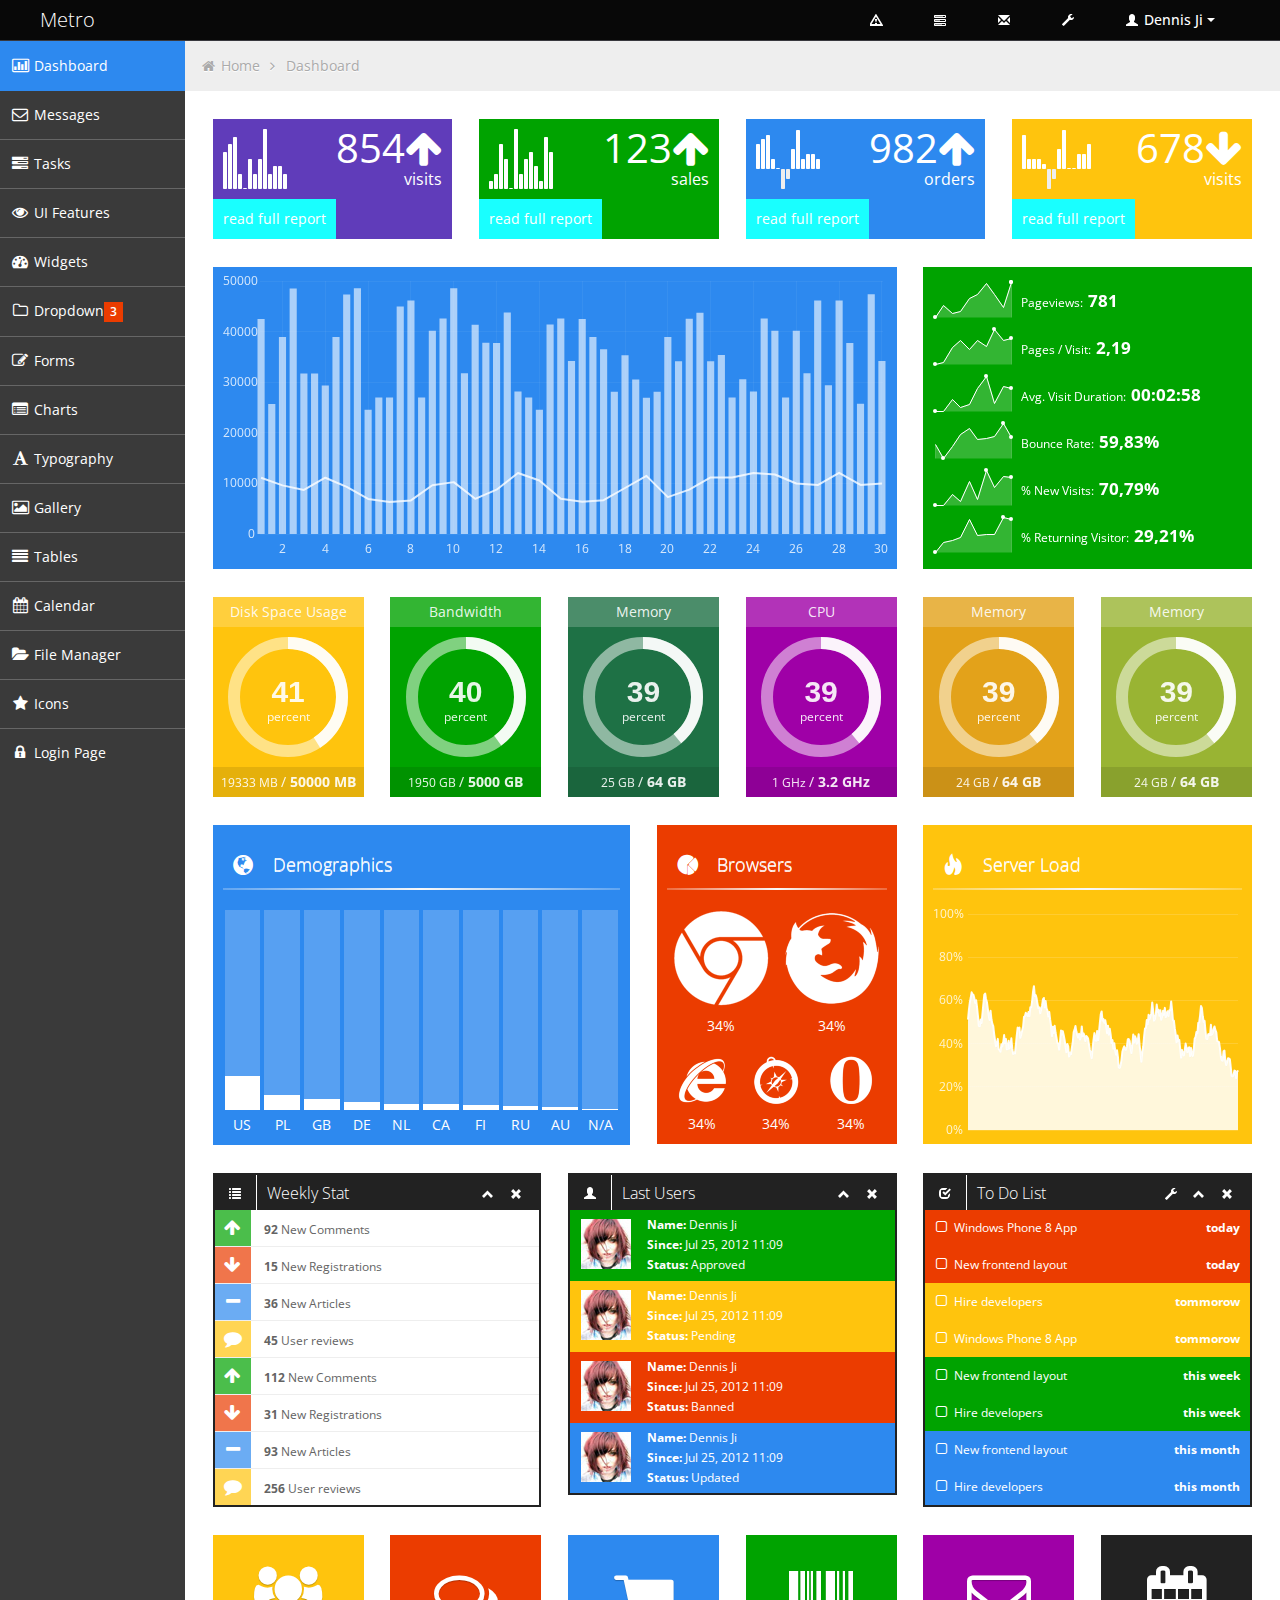
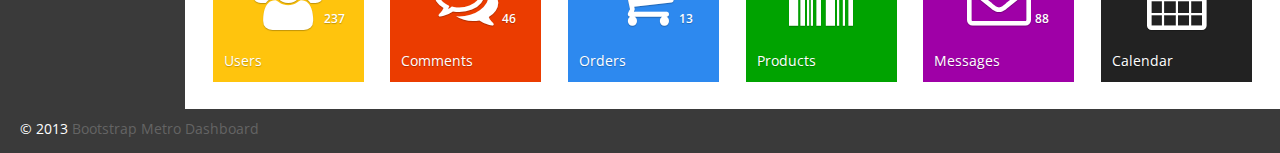
<file: ecrm-webapp/target/ecrm-webapp/template/index.html>
<!DOCTYPE html>
<html lang="en">
<head>
	
	<!-- start: Meta -->
	<meta charset="utf-8">
	<title>Bootstrap Metro Dashboard by Dennis Ji for ARM demo</title>
	<meta name="description" content="Bootstrap Metro Dashboard">
	<meta name="author" content="Dennis Ji">
	<meta name="keyword" content="Metro, Metro UI, Dashboard, Bootstrap, Admin, Template, Theme, Responsive, Fluid, Retina">
	<!-- end: Meta -->
	
	<!-- start: Mobile Specific -->
	<meta name="viewport" content="width=device-width, initial-scale=1">
	<!-- end: Mobile Specific -->
	
	<!-- start: CSS -->
	<link id="bootstrap-style" href="css/bootstrap.min.css" rel="stylesheet">
	<link href="css/bootstrap-responsive.min.css" rel="stylesheet">
	<link id="base-style" href="css/style.css" rel="stylesheet">
	<link id="base-style-responsive" href="css/style-responsive.css" rel="stylesheet">
	<link href='http://fonts.googleapis.com/css?family=Open+Sans:300italic,400italic,600italic,700italic,800italic,400,300,600,700,800&subset=latin,cyrillic-ext,latin-ext' rel='stylesheet' type='text/css'>
	<!-- end: CSS -->
	

	<!-- The HTML5 shim, for IE6-8 support of HTML5 elements -->
	<!--[if lt IE 9]>
	  	<script src="http://html5shim.googlecode.com/svn/trunk/html5.js"></script>
		<link id="ie-style" href="css/ie.css" rel="stylesheet">
	<![endif]-->
	
	<!--[if IE 9]>
		<link id="ie9style" href="css/ie9.css" rel="stylesheet">
	<![endif]-->
		
	<!-- start: Favicon -->
	<link rel="shortcut icon" href="img/favicon.ico">
	<!-- end: Favicon -->
	
		
		
		
</head>

<body>
		<!-- start: Header -->
	<div class="navbar">
		<div class="navbar-inner">
			<div class="container-fluid">
				<a class="btn btn-navbar" data-toggle="collapse" data-target=".top-nav.nav-collapse,.sidebar-nav.nav-collapse">
					<span class="icon-bar"></span>
					<span class="icon-bar"></span>
					<span class="icon-bar"></span>
				</a>
				<a class="brand" href="index.html"><span>Metro</span></a>
								
				<!-- start: Header Menu -->
				<div class="nav-no-collapse header-nav">
					<ul class="nav pull-right">
						<li class="dropdown hidden-phone">
							<a class="btn dropdown-toggle" data-toggle="dropdown" href="#">
								<i class="halflings-icon white warning-sign"></i>
							</a>
							<ul class="dropdown-menu notifications">
								<li class="dropdown-menu-title">
 									<span>You have 11 notifications</span>
									<a href="#refresh"><i class="icon-repeat"></i></a>
								</li>	
                            	<li>
                                    <a href="#">
										<span class="icon blue"><i class="icon-user"></i></span>
										<span class="message">New user registration</span>
										<span class="time">1 min</span> 
                                    </a>
                                </li>
								<li>
                                    <a href="#">
										<span class="icon green"><i class="icon-comment-alt"></i></span>
										<span class="message">New comment</span>
										<span class="time">7 min</span> 
                                    </a>
                                </li>
								<li>
                                    <a href="#">
										<span class="icon green"><i class="icon-comment-alt"></i></span>
										<span class="message">New comment</span>
										<span class="time">8 min</span> 
                                    </a>
                                </li>
								<li>
                                    <a href="#">
										<span class="icon green"><i class="icon-comment-alt"></i></span>
										<span class="message">New comment</span>
										<span class="time">16 min</span> 
                                    </a>
                                </li>
								<li>
                                    <a href="#">
										<span class="icon blue"><i class="icon-user"></i></span>
										<span class="message">New user registration</span>
										<span class="time">36 min</span> 
                                    </a>
                                </li>
								<li>
                                    <a href="#">
										<span class="icon yellow"><i class="icon-shopping-cart"></i></span>
										<span class="message">2 items sold</span>
										<span class="time">1 hour</span> 
                                    </a>
                                </li>
								<li class="warning">
                                    <a href="#">
										<span class="icon red"><i class="icon-user"></i></span>
										<span class="message">User deleted account</span>
										<span class="time">2 hour</span> 
                                    </a>
                                </li>
								<li class="warning">
                                    <a href="#">
										<span class="icon red"><i class="icon-shopping-cart"></i></span>
										<span class="message">New comment</span>
										<span class="time">6 hour</span> 
                                    </a>
                                </li>
								<li>
                                    <a href="#">
										<span class="icon green"><i class="icon-comment-alt"></i></span>
										<span class="message">New comment</span>
										<span class="time">yesterday</span> 
                                    </a>
                                </li>
								<li>
                                    <a href="#">
										<span class="icon blue"><i class="icon-user"></i></span>
										<span class="message">New user registration</span>
										<span class="time">yesterday</span> 
                                    </a>
                                </li>
                                <li class="dropdown-menu-sub-footer">
                            		<a>View all notifications</a>
								</li>	
							</ul>
						</li>
						<!-- start: Notifications Dropdown -->
						<li class="dropdown hidden-phone">
							<a class="btn dropdown-toggle" data-toggle="dropdown" href="#">
								<i class="halflings-icon white tasks"></i>
							</a>
							<ul class="dropdown-menu tasks">
								<li class="dropdown-menu-title">
 									<span>You have 17 tasks in progress</span>
									<a href="#refresh"><i class="icon-repeat"></i></a>
								</li>
								<li>
                                    <a href="#">
										<span class="header">
											<span class="title">iOS Development</span>
											<span class="percent"></span>
										</span>
                                        <div class="taskProgress progressSlim red">80</div> 
                                    </a>
                                </li>
                                <li>
                                    <a href="#">
										<span class="header">
											<span class="title">Android Development</span>
											<span class="percent"></span>
										</span>
                                        <div class="taskProgress progressSlim green">47</div> 
                                    </a>
                                </li>
                                <li>
                                    <a href="#">
										<span class="header">
											<span class="title">ARM Development</span>
											<span class="percent"></span>
										</span>
                                        <div class="taskProgress progressSlim yellow">32</div> 
                                    </a>
                                </li>
								<li>
                                    <a href="#">
										<span class="header">
											<span class="title">ARM Development</span>
											<span class="percent"></span>
										</span>
                                        <div class="taskProgress progressSlim greenLight">63</div> 
                                    </a>
                                </li>
                                <li>
                                    <a href="#">
										<span class="header">
											<span class="title">ARM Development</span>
											<span class="percent"></span>
										</span>
                                        <div class="taskProgress progressSlim orange">80</div> 
                                    </a>
                                </li>
								<li>
                            		<a class="dropdown-menu-sub-footer">View all tasks</a>
								</li>	
							</ul>
						</li>
						<!-- end: Notifications Dropdown -->
						<!-- start: Message Dropdown -->
						<li class="dropdown hidden-phone">
							<a class="btn dropdown-toggle" data-toggle="dropdown" href="#">
								<i class="halflings-icon white envelope"></i>
							</a>
							<ul class="dropdown-menu messages">
								<li class="dropdown-menu-title">
 									<span>You have 9 messages</span>
									<a href="#refresh"><i class="icon-repeat"></i></a>
								</li>	
                            	<li>
                                    <a href="#">
										<span class="avatar"><img src="img/avatar.jpg" alt="Avatar"></span>
										<span class="header">
											<span class="from">
										    	Dennis Ji
										     </span>
											<span class="time">
										    	6 min
										    </span>
										</span>
                                        <span class="message">
                                            Lorem ipsum dolor sit amet consectetur adipiscing elit, et al commore
                                        </span>  
                                    </a>
                                </li>
                                <li>
                                    <a href="#">
										<span class="avatar"><img src="img/avatar.jpg" alt="Avatar"></span>
										<span class="header">
											<span class="from">
										    	Dennis Ji
										     </span>
											<span class="time">
										    	56 min
										    </span>
										</span>
                                        <span class="message">
                                            Lorem ipsum dolor sit amet consectetur adipiscing elit, et al commore
                                        </span>  
                                    </a>
                                </li>
                                <li>
                                    <a href="#">
										<span class="avatar"><img src="img/avatar.jpg" alt="Avatar"></span>
										<span class="header">
											<span class="from">
										    	Dennis Ji
										     </span>
											<span class="time">
										    	3 hours
										    </span>
										</span>
                                        <span class="message">
                                            Lorem ipsum dolor sit amet consectetur adipiscing elit, et al commore
                                        </span>  
                                    </a>
                                </li>
								<li>
                                    <a href="#">
										<span class="avatar"><img src="img/avatar.jpg" alt="Avatar"></span>
										<span class="header">
											<span class="from">
										    	Dennis Ji
										     </span>
											<span class="time">
										    	yesterday
										    </span>
										</span>
                                        <span class="message">
                                            Lorem ipsum dolor sit amet consectetur adipiscing elit, et al commore
                                        </span>  
                                    </a>
                                </li>
                                <li>
                                    <a href="#">
										<span class="avatar"><img src="img/avatar.jpg" alt="Avatar"></span>
										<span class="header">
											<span class="from">
										    	Dennis Ji
										     </span>
											<span class="time">
										    	Jul 25, 2012
										    </span>
										</span>
                                        <span class="message">
                                            Lorem ipsum dolor sit amet consectetur adipiscing elit, et al commore
                                        </span>  
                                    </a>
                                </li>
								<li>
                            		<a class="dropdown-menu-sub-footer">View all messages</a>
								</li>	
							</ul>
						</li>
						<!-- end: Message Dropdown -->
						<li>
							<a class="btn" href="#">
								<i class="halflings-icon white wrench"></i>
							</a>
						</li>
						<!-- start: User Dropdown -->
						<li class="dropdown">
							<a class="btn dropdown-toggle" data-toggle="dropdown" href="#">
								<i class="halflings-icon white user"></i> Dennis Ji
								<span class="caret"></span>
							</a>
							<ul class="dropdown-menu">
								<li class="dropdown-menu-title">
 									<span>Account Settings</span>
								</li>
								<li><a href="#"><i class="halflings-icon user"></i> Profile</a></li>
								<li><a href="login.html"><i class="halflings-icon off"></i> Logout</a></li>
							</ul>
						</li>
						<!-- end: User Dropdown -->
					</ul>
				</div>
				<!-- end: Header Menu -->
				
			</div>
		</div>
	</div>
	<!-- start: Header -->
	
		<div class="container-fluid-full">
		<div class="row-fluid">
				
			<!-- start: Main Menu -->
			<div id="sidebar-left" class="span2">
				<div class="nav-collapse sidebar-nav">
					<ul class="nav nav-tabs nav-stacked main-menu">
						<li><a href="index.html"><i class="icon-bar-chart"></i><span class="hidden-tablet"> Dashboard</span></a></li>	
						<li><a href="messages.html"><i class="icon-envelope"></i><span class="hidden-tablet"> Messages</span></a></li>
						<li><a href="tasks.html"><i class="icon-tasks"></i><span class="hidden-tablet"> Tasks</span></a></li>
						<li><a href="ui.html"><i class="icon-eye-open"></i><span class="hidden-tablet"> UI Features</span></a></li>
						<li><a href="widgets.html"><i class="icon-dashboard"></i><span class="hidden-tablet"> Widgets</span></a></li>
						<li>
							<a class="dropmenu" href="#"><i class="icon-folder-close-alt"></i><span class="hidden-tablet"> Dropdown</span><span class="label label-important"> 3 </span></a>
							<ul>
								<li><a class="submenu" href="submenu.html"><i class="icon-file-alt"></i><span class="hidden-tablet"> Sub Menu 1</span></a></li>
								<li><a class="submenu" href="submenu2.html"><i class="icon-file-alt"></i><span class="hidden-tablet"> Sub Menu 2</span></a></li>
								<li><a class="submenu" href="submenu3.html"><i class="icon-file-alt"></i><span class="hidden-tablet"> Sub Menu 3</span></a></li>
							</ul>	
						</li>
						<li><a href="form.html"><i class="icon-edit"></i><span class="hidden-tablet"> Forms</span></a></li>
						<li><a href="chart.html"><i class="icon-list-alt"></i><span class="hidden-tablet"> Charts</span></a></li>
						<li><a href="typography.html"><i class="icon-font"></i><span class="hidden-tablet"> Typography</span></a></li>
						<li><a href="gallery.html"><i class="icon-picture"></i><span class="hidden-tablet"> Gallery</span></a></li>
						<li><a href="table.html"><i class="icon-align-justify"></i><span class="hidden-tablet"> Tables</span></a></li>
						<li><a href="calendar.html"><i class="icon-calendar"></i><span class="hidden-tablet"> Calendar</span></a></li>
						<li><a href="file-manager.html"><i class="icon-folder-open"></i><span class="hidden-tablet"> File Manager</span></a></li>
						<li><a href="icon.html"><i class="icon-star"></i><span class="hidden-tablet"> Icons</span></a></li>
						<li><a href="login.html"><i class="icon-lock"></i><span class="hidden-tablet"> Login Page</span></a></li>
					</ul>
				</div>
			</div>
			<!-- end: Main Menu -->
			
			<noscript>
				<div class="alert alert-block span10">
					<h4 class="alert-heading">Warning!</h4>
					<p>You need to have <a href="http://en.wikipedia.org/wiki/JavaScript" target="_blank">JavaScript</a> enabled to use this site.</p>
				</div>
			</noscript>
			
			<!-- start: Content -->
			<div id="content" class="span10">
			
			
			<ul class="breadcrumb">
				<li>
					<i class="icon-home"></i>
					<a href="index.html">Home</a> 
					<i class="icon-angle-right"></i>
				</li>
				<li><a href="#">Dashboard</a></li>
			</ul>

			<div class="row-fluid">
				
				<div class="span3 statbox purple" onTablet="span6" onDesktop="span3">
					<div class="boxchart">5,6,7,2,0,4,2,4,8,2,3,3,2</div>
					<div class="number">854<i class="icon-arrow-up"></i></div>
					<div class="title">visits</div>
					<div class="footer">
						<a href="#"> read full report</a>
					</div>	
				</div>
				<div class="span3 statbox green" onTablet="span6" onDesktop="span3">
					<div class="boxchart">1,2,6,4,0,8,2,4,5,3,1,7,5</div>
					<div class="number">123<i class="icon-arrow-up"></i></div>
					<div class="title">sales</div>
					<div class="footer">
						<a href="#"> read full report</a>
					</div>
				</div>
				<div class="span3 statbox blue noMargin" onTablet="span6" onDesktop="span3">
					<div class="boxchart">5,6,7,2,0,-4,-2,4,8,2,3,3,2</div>
					<div class="number">982<i class="icon-arrow-up"></i></div>
					<div class="title">orders</div>
					<div class="footer">
						<a href="#"> read full report</a>
					</div>
				</div>
				<div class="span3 statbox yellow" onTablet="span6" onDesktop="span3">
					<div class="boxchart">7,2,2,2,1,-4,-2,4,8,,0,3,3,5</div>
					<div class="number">678<i class="icon-arrow-down"></i></div>
					<div class="title">visits</div>
					<div class="footer">
						<a href="#"> read full report</a>
					</div>
				</div>	
				
			</div>		

			<div class="row-fluid">
				
				<div class="span8 widget blue" onTablet="span7" onDesktop="span8">
					
					<div id="stats-chart2"  style="height:282px" ></div>
					
				</div>
				
				<div class="sparkLineStats span4 widget green" onTablet="span5" onDesktop="span4">

                    <ul class="unstyled">
                        
                        <li><span class="sparkLineStats3"></span> 
                            Pageviews: 
                            <span class="number">781</span>
                        </li>
                        <li><span class="sparkLineStats4"></span>
                            Pages / Visit: 
                            <span class="number">2,19</span>
                        </li>
                        <li><span class="sparkLineStats5"></span>
                            Avg. Visit Duration: 
                            <span class="number">00:02:58</span>
                        </li>
                        <li><span class="sparkLineStats6"></span>
                            Bounce Rate: <span class="number">59,83%</span>
                        </li>
                        <li><span class="sparkLineStats7"></span>
                            % New Visits: 
                            <span class="number">70,79%</span>
                        </li>
                        <li><span class="sparkLineStats8"></span>
                            % Returning Visitor: 
                            <span class="number">29,21%</span>
                        </li>

                    </ul>
					
					<div class="clearfix"></div>

                </div><!-- End .sparkStats -->

			</div>
			
			<div class="row-fluid hideInIE8 circleStats">
				
				<div class="span2" onTablet="span4" onDesktop="span2">
                	<div class="circleStatsItemBox yellow">
						<div class="header">Disk Space Usage</div>
						<span class="percent">percent</span>
						<div class="circleStat">
                    		<input type="text" value="58" class="whiteCircle" />
						</div>		
						<div class="footer">
							<span class="count">
								<span class="number">20000</span>
								<span class="unit">MB</span>
							</span>
							<span class="sep"> / </span>
							<span class="value">
								<span class="number">50000</span>
								<span class="unit">MB</span>
							</span>	
						</div>
                	</div>
				</div>

				<div class="span2" onTablet="span4" onDesktop="span2">
                	<div class="circleStatsItemBox green">
						<div class="header">Bandwidth</div>
						<span class="percent">percent</span>
						<div class="circleStat">
                    		<input type="text" value="78" class="whiteCircle" />
						</div>
						<div class="footer">
							<span class="count">
								<span class="number">5000</span>
								<span class="unit">GB</span>
							</span>
							<span class="sep"> / </span>
							<span class="value">
								<span class="number">5000</span>
								<span class="unit">GB</span>
							</span>	
						</div>
                	</div>
				</div>

				<div class="span2" onTablet="span4" onDesktop="span2">
                	<div class="circleStatsItemBox greenDark">
						<div class="header">Memory</div>
						<span class="percent">percent</span>
                    	<div class="circleStat">
                    		<input type="text" value="100" class="whiteCircle" />
						</div>
						<div class="footer">
							<span class="count">
								<span class="number">64</span>
								<span class="unit">GB</span>
							</span>
							<span class="sep"> / </span>
							<span class="value">
								<span class="number">64</span>
								<span class="unit">GB</span>
							</span>	
						</div>
                	</div>
				</div>

				<div class="span2 noMargin" onTablet="span4" onDesktop="span2">
                	<div class="circleStatsItemBox pink">
						<div class="header">CPU</div>
						<span class="percent">percent</span>
                    	<div class="circleStat">
                    		<input type="text" value="83" class="whiteCircle" />
						</div>
						<div class="footer">
							<span class="count">
								<span class="number">64</span>
								<span class="unit">GHz</span>
							</span>
							<span class="sep"> / </span>
							<span class="value">
								<span class="number">3.2</span>
								<span class="unit">GHz</span>
							</span>	
						</div>
                	</div>
				</div>

				<div class="span2" onTablet="span4" onDesktop="span2">
                	<div class="circleStatsItemBox orange">
						<div class="header">Memory</div>
						<span class="percent">percent</span>
                    	<div class="circleStat">
                    		<input type="text" value="100" class="whiteCircle" />
						</div>
						<div class="footer">
							<span class="count">
								<span class="number">64</span>
								<span class="unit">GB</span>
							</span>
							<span class="sep"> / </span>
							<span class="value">
								<span class="number">64</span>
								<span class="unit">GB</span>
							</span>	
						</div>
                	</div>
				</div>

				<div class="span2" onTablet="span4" onDesktop="span2">
                	<div class="circleStatsItemBox greenLight">
						<div class="header">Memory</div>
						<span class="percent">percent</span>
                    	<div class="circleStat">
                    		<input type="text" value="100" class="whiteCircle" />
						</div>
						<div class="footer">
							<span class="count">
								<span class="number">64</span>
								<span class="unit">GB</span>
							</span>
							<span class="sep"> / </span>
							<span class="value">
								<span class="number">64</span>
								<span class="unit">GB</span>
							</span>	
						</div>
                	</div>
				</div>
						
			</div>		
						
			<div class="row-fluid">
				
				<div class="widget blue span5" onTablet="span6" onDesktop="span5">
					
					<h2><span class="glyphicons globe"><i></i></span> Demographics</h2>
					
					<hr>
					
					<div class="content">
						
						<div class="verticalChart">
							
							<div class="singleBar">
							
								<div class="bar">
								
									<div class="value">
										<span>37%</span>
									</div>
								
								</div>
								
								<div class="title">US</div>
							
							</div>
							
							<div class="singleBar">
							
								<div class="bar">
								
									<div class="value">
										<span>16%</span>
									</div>
								
								</div>
								
								<div class="title">PL</div>
							
							</div>
							
							<div class="singleBar">
							
								<div class="bar">
								
									<div class="value">
										<span>12%</span>
									</div>
								
								</div>
								
								<div class="title">GB</div>
							
							</div>
							
							<div class="singleBar">
							
								<div class="bar">
								
									<div class="value">
										<span>9%</span>
									</div>
								
								</div>
								
								<div class="title">DE</div>
							
							</div>
							
							<div class="singleBar">
							
								<div class="bar">
								
									<div class="value">
										<span>7%</span>
									</div>
								
								</div>
								
								<div class="title">NL</div>
							
							</div>
							
							<div class="singleBar">
							
								<div class="bar">
								
									<div class="value">
										<span>6%</span>
									</div>
								
								</div>
								
								<div class="title">CA</div>
							
							</div>
							
							<div class="singleBar">
							
								<div class="bar">
								
									<div class="value">
										<span>5%</span>
									</div>
								
								</div>
								
								<div class="title">FI</div>
							
							</div>
							
							<div class="singleBar">
							
								<div class="bar">
								
									<div class="value">
										<span>4%</span>
									</div>
								
								</div>
								
								<div class="title">RU</div>
							
							</div>
							
							<div class="singleBar">
							
								<div class="bar">
								
									<div class="value">
										<span>3%</span>
									</div>
								
								</div>
								
								<div class="title">AU</div>
							
							</div>
							
							<div class="singleBar">
							
								<div class="bar">
								
									<div class="value">
										<span>1%</span>
									</div>
								
								</div>
								
								<div class="title">N/A</div>
							
							</div>	
							
							<div class="clearfix"></div>
							
						</div>
					
					</div>
					
				</div><!--/span-->
				
				<div class="widget span3 red" onTablet="span6" onDesktop="span3">
					
					<h2><span class="glyphicons pie_chart"><i></i></span> Browsers</h2>
					
					<hr>
					
					<div class="content">
						
						<div class="browserStat big">
							<img src="img/browser-chrome-big.png" alt="Chrome">
							<span>34%</span>
						</div>
						<div class="browserStat big">
							<img src="img/browser-firefox-big.png" alt="Firefox">
							<span>34%</span>
						</div>
						<div class="browserStat">
							<img src="img/browser-ie.png" alt="Internet Explorer">
							<span>34%</span>
						</div>
						<div class="browserStat">
							<img src="img/browser-safari.png" alt="Safari">
							<span>34%</span>
						</div>
						<div class="browserStat">
							<img src="img/browser-opera.png" alt="Opera">
							<span>34%</span>
						</div>	
								
						
					</div>
				</div>
				
				<div class="widget yellow span4 noMargin" onTablet="span12" onDesktop="span4">
					<h2><span class="glyphicons fire"><i></i></span> Server Load</h2>
					<hr>
					<div class="content">
						 <div id="serverLoad2" style="height:224px;"></div>
					</div>
				</div>
			
			</div>
			
			<div class="row-fluid">
				
				<div class="box black span4" onTablet="span6" onDesktop="span4">
					<div class="box-header">
						<h2><i class="halflings-icon white list"></i><span class="break"></span>Weekly Stat</h2>
						<div class="box-icon">
							<a href="#" class="btn-minimize"><i class="halflings-icon white chevron-up"></i></a>
							<a href="#" class="btn-close"><i class="halflings-icon white remove"></i></a>
						</div>
					</div>
					<div class="box-content">
						<ul class="dashboard-list metro">
							<li>
								<a href="#">
									<i class="icon-arrow-up green"></i>                               
									<strong>92</strong>
									New Comments                                    
								</a>
							</li>
						  <li>
							<a href="#">
							  <i class="icon-arrow-down red"></i>
							  <strong>15</strong>
							  New Registrations
							</a>
						  </li>
						  <li>
							<a href="#">
							  <i class="icon-minus blue"></i>
							  <strong>36</strong>
							  New Articles                                    
							</a>
						  </li>
						  <li>
							<a href="#">
							  <i class="icon-comment yellow"></i>
							  <strong>45</strong>
							  User reviews                                    
							</a>
						  </li>
						  <li>
							<a href="#">
							  <i class="icon-arrow-up green"></i>                               
							  <strong>112</strong>
							  New Comments                                    
							</a>
						  </li>
						  <li>
							<a href="#">
							  <i class="icon-arrow-down red"></i>
							  <strong>31</strong>
							  New Registrations
							</a>
						  </li>
						  <li>
							<a href="#">
							  <i class="icon-minus blue"></i>
							  <strong>93</strong>
							  New Articles                                    
							</a>
						  </li>
						  <li>
							<a href="#">
							  <i class="icon-comment yellow"></i>
							  <strong>256</strong>
							  User reviews                                    
							</a>
						  </li>
						</ul>
					</div>
				</div><!--/span-->
				
				<div class="box black span4" onTablet="span6" onDesktop="span4">
					<div class="box-header">
						<h2><i class="halflings-icon white user"></i><span class="break"></span>Last Users</h2>
						<div class="box-icon">
							<a href="#" class="btn-minimize"><i class="halflings-icon white chevron-up"></i></a>
							<a href="#" class="btn-close"><i class="halflings-icon white remove"></i></a>
						</div>
					</div>
					<div class="box-content">
						<ul class="dashboard-list metro">
							<li class="green">
								<a href="#">
									<img class="avatar" alt="Dennis Ji" src="img/avatar.jpg">
								</a>
								<strong>Name:</strong> Dennis Ji<br>
								<strong>Since:</strong> Jul 25, 2012 11:09<br>
								<strong>Status:</strong> Approved             
							</li>
							<li class="yellow">
								<a href="#">
									<img class="avatar" alt="Dennis Ji" src="img/avatar.jpg">
								</a>
								<strong>Name:</strong> Dennis Ji<br>
								<strong>Since:</strong> Jul 25, 2012 11:09<br>
								<strong>Status:</strong> Pending                                
							</li>
							<li class="red">
								<a href="#">
									<img class="avatar" alt="Dennis Ji" src="img/avatar.jpg">
								</a>
								<strong>Name:</strong> Dennis Ji<br>
								<strong>Since:</strong> Jul 25, 2012 11:09<br>
								<strong>Status:</strong> Banned                                  
							</li>
							<li class="blue">
								<a href="#">
									<img class="avatar" alt="Dennis Ji" src="img/avatar.jpg">
								</a>
								<strong>Name:</strong> Dennis Ji<br>
								<strong>Since:</strong> Jul 25, 2012 11:09<br>
								<strong>Status:</strong> Updated                                 
							</li>
						</ul>
					</div>
				</div><!--/span-->
				
				<div class="box black span4 noMargin" onTablet="span12" onDesktop="span4">
					<div class="box-header">
						<h2><i class="halflings-icon white check"></i><span class="break"></span>To Do List</h2>
						<div class="box-icon">
							<a href="#" class="btn-setting"><i class="halflings-icon white wrench"></i></a>
							<a href="#" class="btn-minimize"><i class="halflings-icon white chevron-up"></i></a>
							<a href="#" class="btn-close"><i class="halflings-icon white remove"></i></a>
						</div>
					</div>
					<div class="box-content">
						<div class="todo metro">
							<ul class="todo-list">
								<li class="red">
									<a class="action icon-check-empty" href="#"></a>	
									Windows Phone 8 App 
									<strong>today</strong>
								</li>
								<li class="red">
									<a class="action icon-check-empty" href="#"></a>
									New frontend layout
									<strong>today</strong>
								</li>
								<li class="yellow">
									<a class="action icon-check-empty" href="#"></a>
									Hire developers
									<strong>tommorow</strong>
								</li>
								<li class="yellow">
									<a class="action icon-check-empty" href="#"></a>
									Windows Phone 8 App
									<strong>tommorow</strong>
								</li>
								<li class="green">
									<a class="action icon-check-empty" href="#"></a>
									New frontend layout
									<strong>this week</strong>
								</li>
								<li class="green">
									<a class="action icon-check-empty" href="#"></a>
									Hire developers
									<strong>this week</strong>
								</li>
								<li class="blue">
									<a class="action icon-check-empty" href="#"></a>
									New frontend layout
									<strong>this month</strong>
								</li>
								<li class="blue">
									<a class="action icon-check-empty" href="#"></a>
									Hire developers
									<strong>this month</strong>
								</li>
							</ul>
						</div>	
					</div>
				</div>
			
			</div>
			
			<div class="row-fluid">	

				<a class="quick-button metro yellow span2">
					<i class="icon-group"></i>
					<p>Users</p>
					<span class="badge">237</span>
				</a>
				<a class="quick-button metro red span2">
					<i class="icon-comments-alt"></i>
					<p>Comments</p>
					<span class="badge">46</span>
				</a>
				<a class="quick-button metro blue span2">
					<i class="icon-shopping-cart"></i>
					<p>Orders</p>
					<span class="badge">13</span>
				</a>
				<a class="quick-button metro green span2">
					<i class="icon-barcode"></i>
					<p>Products</p>
				</a>
				<a class="quick-button metro pink span2">
					<i class="icon-envelope"></i>
					<p>Messages</p>
					<span class="badge">88</span>
				</a>
				<a class="quick-button metro black span2">
					<i class="icon-calendar"></i>
					<p>Calendar</p>
				</a>
				
				<div class="clearfix"></div>
								
			</div><!--/row-->
			
       

	</div><!--/.fluid-container-->
	
			<!-- end: Content -->
		</div><!--/#content.span10-->
		</div><!--/fluid-row-->
		
	<div class="modal hide fade" id="myModal">
		<div class="modal-header">
			<button type="button" class="close" data-dismiss="modal">×</button>
			<h3>Settings</h3>
		</div>
		<div class="modal-body">
			<p>Here settings can be configured...</p>
		</div>
		<div class="modal-footer">
			<a href="#" class="btn" data-dismiss="modal">Close</a>
			<a href="#" class="btn btn-primary">Save changes</a>
		</div>
	</div>
	
	<div class="clearfix"></div>
	
	<footer>

		<p>
			<span style="text-align:left;float:left">&copy; 2013 <a href="http://jiji262.github.io/Bootstrap_Metro_Dashboard/" alt="Bootstrap_Metro_Dashboard">Bootstrap Metro Dashboard</a></span>
			
		</p>

	</footer>
	
	<!-- start: JavaScript-->

		<script src="js/jquery-1.9.1.min.js"></script>
	<script src="js/jquery-migrate-1.0.0.min.js"></script>
	
		<script src="js/jquery-ui-1.10.0.custom.min.js"></script>
	
		<script src="js/jquery.ui.touch-punch.js"></script>
	
		<script src="js/modernizr.js"></script>
	
		<script src="js/bootstrap.min.js"></script>
	
		<script src="js/jquery.cookie.js"></script>
	
		<script src='js/fullcalendar.min.js'></script>
	
		<script src='js/jquery.dataTables.min.js'></script>

		<script src="js/excanvas.js"></script>
	<script src="js/jquery.flot.js"></script>
	<script src="js/jquery.flot.pie.js"></script>
	<script src="js/jquery.flot.stack.js"></script>
	<script src="js/jquery.flot.resize.min.js"></script>
	
		<script src="js/jquery.chosen.min.js"></script>
	
		<script src="js/jquery.uniform.min.js"></script>
		
		<script src="js/jquery.cleditor.min.js"></script>
	
		<script src="js/jquery.noty.js"></script>
	
		<script src="js/jquery.elfinder.min.js"></script>
	
		<script src="js/jquery.raty.min.js"></script>
	
		<script src="js/jquery.iphone.toggle.js"></script>
	
		<script src="js/jquery.uploadify-3.1.min.js"></script>
	
		<script src="js/jquery.gritter.min.js"></script>
	
		<script src="js/jquery.imagesloaded.js"></script>
	
		<script src="js/jquery.masonry.min.js"></script>
	
		<script src="js/jquery.knob.modified.js"></script>
	
		<script src="js/jquery.sparkline.min.js"></script>
	
		<script src="js/counter.js"></script>
	
		<script src="js/retina.js"></script>

		<script src="js/custom.js"></script>
	<!-- end: JavaScript-->
	
</body>
</html>
</file>
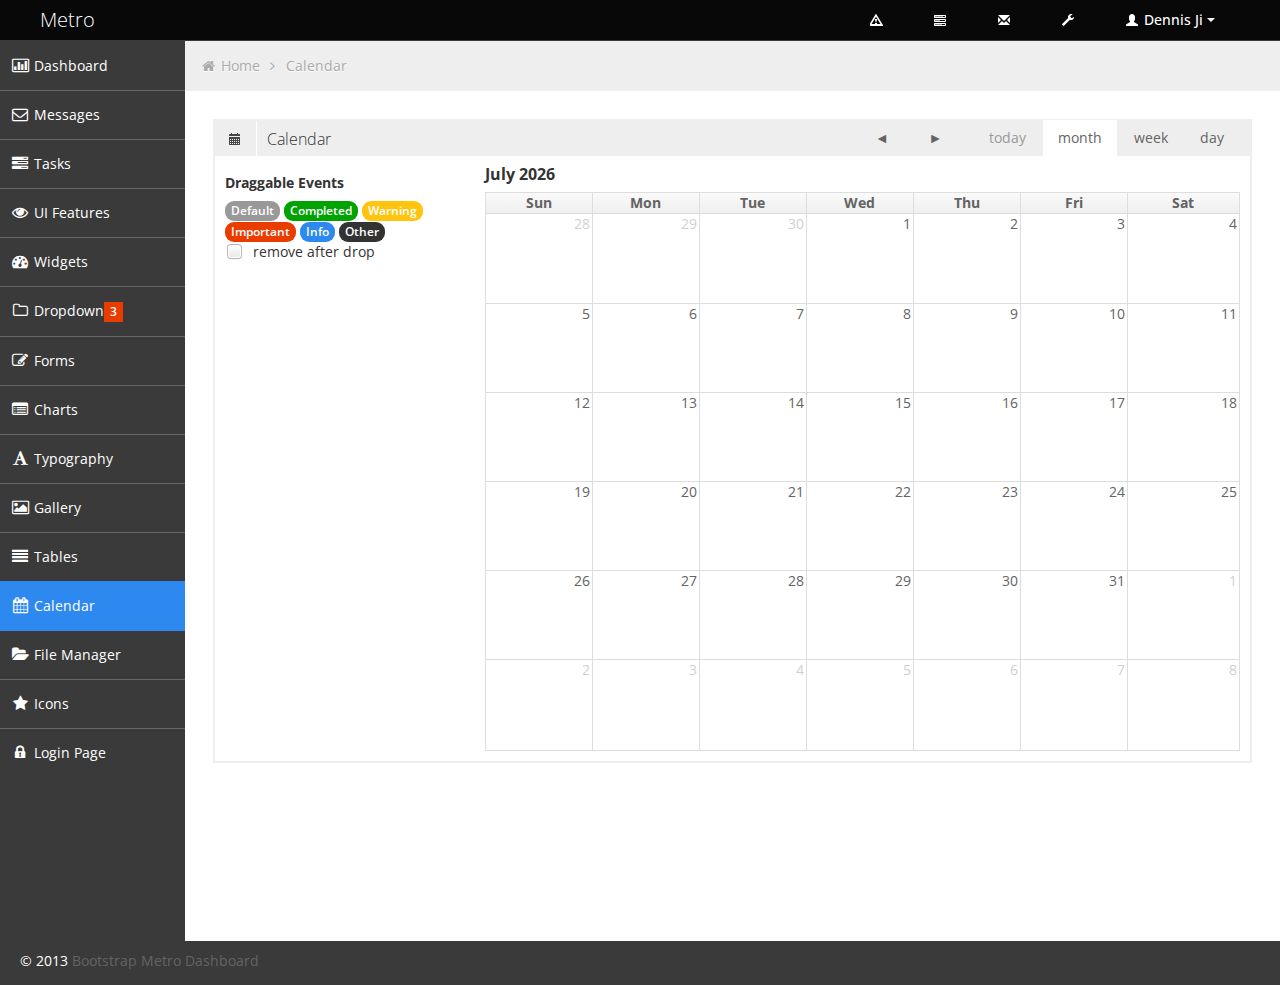
<file: ecrm-webapp/target/ecrm-webapp/template/calendar.html>
<!DOCTYPE html>
<html lang="en">
<head>
	
	<!-- start: Meta -->
	<meta charset="utf-8">
	<title>Bootstrap Metro Dashboard by Dennis Ji for ARM demo</title>
	<meta name="description" content="Bootstrap Metro Dashboard">
	<meta name="author" content="Dennis Ji">
	<meta name="keyword" content="Metro, Metro UI, Dashboard, Bootstrap, Admin, Template, Theme, Responsive, Fluid, Retina">
	<!-- end: Meta -->
	
	<!-- start: Mobile Specific -->
	<meta name="viewport" content="width=device-width, initial-scale=1">
	<!-- end: Mobile Specific -->
	
	<!-- start: CSS -->
	<link id="bootstrap-style" href="css/bootstrap.min.css" rel="stylesheet">
	<link href="css/bootstrap-responsive.min.css" rel="stylesheet">
	<link id="base-style" href="css/style.css" rel="stylesheet">
	<link id="base-style-responsive" href="css/style-responsive.css" rel="stylesheet">
	<link href='http://fonts.googleapis.com/css?family=Open+Sans:300italic,400italic,600italic,700italic,800italic,400,300,600,700,800&subset=latin,cyrillic-ext,latin-ext' rel='stylesheet' type='text/css'>
	<!-- end: CSS -->
	

	<!-- The HTML5 shim, for IE6-8 support of HTML5 elements -->
	<!--[if lt IE 9]>
	  	<script src="http://html5shim.googlecode.com/svn/trunk/html5.js"></script>
		<link id="ie-style" href="css/ie.css" rel="stylesheet">
	<![endif]-->
	
	<!--[if IE 9]>
		<link id="ie9style" href="css/ie9.css" rel="stylesheet">
	<![endif]-->
		
	<!-- start: Favicon -->
	<link rel="shortcut icon" href="img/favicon.ico">
	<!-- end: Favicon -->
	
		
		
		
</head>

<body>
		<!-- start: Header -->
	<div class="navbar">
		<div class="navbar-inner">
			<div class="container-fluid">
				<a class="btn btn-navbar" data-toggle="collapse" data-target=".top-nav.nav-collapse,.sidebar-nav.nav-collapse">
					<span class="icon-bar"></span>
					<span class="icon-bar"></span>
					<span class="icon-bar"></span>
				</a>
				<a class="brand" href="index.html"><span>Metro</span></a>
								
				<!-- start: Header Menu -->
				<div class="nav-no-collapse header-nav">
					<ul class="nav pull-right">
						<li class="dropdown hidden-phone">
							<a class="btn dropdown-toggle" data-toggle="dropdown" href="#">
								<i class="halflings-icon white warning-sign"></i>
							</a>
							<ul class="dropdown-menu notifications">
								<li class="dropdown-menu-title">
 									<span>You have 11 notifications</span>
									<a href="#refresh"><i class="icon-repeat"></i></a>
								</li>	
                            	<li>
                                    <a href="#">
										<span class="icon blue"><i class="icon-user"></i></span>
										<span class="message">New user registration</span>
										<span class="time">1 min</span> 
                                    </a>
                                </li>
								<li>
                                    <a href="#">
										<span class="icon green"><i class="icon-comment-alt"></i></span>
										<span class="message">New comment</span>
										<span class="time">7 min</span> 
                                    </a>
                                </li>
								<li>
                                    <a href="#">
										<span class="icon green"><i class="icon-comment-alt"></i></span>
										<span class="message">New comment</span>
										<span class="time">8 min</span> 
                                    </a>
                                </li>
								<li>
                                    <a href="#">
										<span class="icon green"><i class="icon-comment-alt"></i></span>
										<span class="message">New comment</span>
										<span class="time">16 min</span> 
                                    </a>
                                </li>
								<li>
                                    <a href="#">
										<span class="icon blue"><i class="icon-user"></i></span>
										<span class="message">New user registration</span>
										<span class="time">36 min</span> 
                                    </a>
                                </li>
								<li>
                                    <a href="#">
										<span class="icon yellow"><i class="icon-shopping-cart"></i></span>
										<span class="message">2 items sold</span>
										<span class="time">1 hour</span> 
                                    </a>
                                </li>
								<li class="warning">
                                    <a href="#">
										<span class="icon red"><i class="icon-user"></i></span>
										<span class="message">User deleted account</span>
										<span class="time">2 hour</span> 
                                    </a>
                                </li>
								<li class="warning">
                                    <a href="#">
										<span class="icon red"><i class="icon-shopping-cart"></i></span>
										<span class="message">New comment</span>
										<span class="time">6 hour</span> 
                                    </a>
                                </li>
								<li>
                                    <a href="#">
										<span class="icon green"><i class="icon-comment-alt"></i></span>
										<span class="message">New comment</span>
										<span class="time">yesterday</span> 
                                    </a>
                                </li>
								<li>
                                    <a href="#">
										<span class="icon blue"><i class="icon-user"></i></span>
										<span class="message">New user registration</span>
										<span class="time">yesterday</span> 
                                    </a>
                                </li>
                                <li class="dropdown-menu-sub-footer">
                            		<a>View all notifications</a>
								</li>	
							</ul>
						</li>
						<!-- start: Notifications Dropdown -->
						<li class="dropdown hidden-phone">
							<a class="btn dropdown-toggle" data-toggle="dropdown" href="#">
								<i class="halflings-icon white tasks"></i>
							</a>
							<ul class="dropdown-menu tasks">
								<li class="dropdown-menu-title">
 									<span>You have 17 tasks in progress</span>
									<a href="#refresh"><i class="icon-repeat"></i></a>
								</li>
								<li>
                                    <a href="#">
										<span class="header">
											<span class="title">iOS Development</span>
											<span class="percent"></span>
										</span>
                                        <div class="taskProgress progressSlim red">80</div> 
                                    </a>
                                </li>
                                <li>
                                    <a href="#">
										<span class="header">
											<span class="title">Android Development</span>
											<span class="percent"></span>
										</span>
                                        <div class="taskProgress progressSlim green">47</div> 
                                    </a>
                                </li>
                                <li>
                                    <a href="#">
										<span class="header">
											<span class="title">ARM Development</span>
											<span class="percent"></span>
										</span>
                                        <div class="taskProgress progressSlim yellow">32</div> 
                                    </a>
                                </li>
								<li>
                                    <a href="#">
										<span class="header">
											<span class="title">ARM Development</span>
											<span class="percent"></span>
										</span>
                                        <div class="taskProgress progressSlim greenLight">63</div> 
                                    </a>
                                </li>
                                <li>
                                    <a href="#">
										<span class="header">
											<span class="title">ARM Development</span>
											<span class="percent"></span>
										</span>
                                        <div class="taskProgress progressSlim orange">80</div> 
                                    </a>
                                </li>
								<li>
                            		<a class="dropdown-menu-sub-footer">View all tasks</a>
								</li>	
							</ul>
						</li>
						<!-- end: Notifications Dropdown -->
						<!-- start: Message Dropdown -->
						<li class="dropdown hidden-phone">
							<a class="btn dropdown-toggle" data-toggle="dropdown" href="#">
								<i class="halflings-icon white envelope"></i>
							</a>
							<ul class="dropdown-menu messages">
								<li class="dropdown-menu-title">
 									<span>You have 9 messages</span>
									<a href="#refresh"><i class="icon-repeat"></i></a>
								</li>	
                            	<li>
                                    <a href="#">
										<span class="avatar"><img src="img/avatar.jpg" alt="Avatar"></span>
										<span class="header">
											<span class="from">
										    	Dennis Ji
										     </span>
											<span class="time">
										    	6 min
										    </span>
										</span>
                                        <span class="message">
                                            Lorem ipsum dolor sit amet consectetur adipiscing elit, et al commore
                                        </span>  
                                    </a>
                                </li>
                                <li>
                                    <a href="#">
										<span class="avatar"><img src="img/avatar.jpg" alt="Avatar"></span>
										<span class="header">
											<span class="from">
										    	Dennis Ji
										     </span>
											<span class="time">
										    	56 min
										    </span>
										</span>
                                        <span class="message">
                                            Lorem ipsum dolor sit amet consectetur adipiscing elit, et al commore
                                        </span>  
                                    </a>
                                </li>
                                <li>
                                    <a href="#">
										<span class="avatar"><img src="img/avatar.jpg" alt="Avatar"></span>
										<span class="header">
											<span class="from">
										    	Dennis Ji
										     </span>
											<span class="time">
										    	3 hours
										    </span>
										</span>
                                        <span class="message">
                                            Lorem ipsum dolor sit amet consectetur adipiscing elit, et al commore
                                        </span>  
                                    </a>
                                </li>
								<li>
                                    <a href="#">
										<span class="avatar"><img src="img/avatar.jpg" alt="Avatar"></span>
										<span class="header">
											<span class="from">
										    	Dennis Ji
										     </span>
											<span class="time">
										    	yesterday
										    </span>
										</span>
                                        <span class="message">
                                            Lorem ipsum dolor sit amet consectetur adipiscing elit, et al commore
                                        </span>  
                                    </a>
                                </li>
                                <li>
                                    <a href="#">
										<span class="avatar"><img src="img/avatar.jpg" alt="Avatar"></span>
										<span class="header">
											<span class="from">
										    	Dennis Ji
										     </span>
											<span class="time">
										    	Jul 25, 2012
										    </span>
										</span>
                                        <span class="message">
                                            Lorem ipsum dolor sit amet consectetur adipiscing elit, et al commore
                                        </span>  
                                    </a>
                                </li>
								<li>
                            		<a class="dropdown-menu-sub-footer">View all messages</a>
								</li>	
							</ul>
						</li>
						<!-- end: Message Dropdown -->
						<li>
							<a class="btn" href="#">
								<i class="halflings-icon white wrench"></i>
							</a>
						</li>
						<!-- start: User Dropdown -->
						<li class="dropdown">
							<a class="btn dropdown-toggle" data-toggle="dropdown" href="#">
								<i class="halflings-icon white user"></i> Dennis Ji
								<span class="caret"></span>
							</a>
							<ul class="dropdown-menu">
								<li class="dropdown-menu-title">
 									<span>Account Settings</span>
								</li>
								<li><a href="#"><i class="halflings-icon user"></i> Profile</a></li>
								<li><a href="login.html"><i class="halflings-icon off"></i> Logout</a></li>
							</ul>
						</li>
						<!-- end: User Dropdown -->
					</ul>
				</div>
				<!-- end: Header Menu -->
				
			</div>
		</div>
	</div>
	<!-- start: Header -->
	
		<div class="container-fluid-full">
		<div class="row-fluid">
				
			<!-- start: Main Menu -->
			<div id="sidebar-left" class="span2">
				<div class="nav-collapse sidebar-nav">
					<ul class="nav nav-tabs nav-stacked main-menu">
						<li><a href="index.html"><i class="icon-bar-chart"></i><span class="hidden-tablet"> Dashboard</span></a></li>	
						<li><a href="messages.html"><i class="icon-envelope"></i><span class="hidden-tablet"> Messages</span></a></li>
						<li><a href="tasks.html"><i class="icon-tasks"></i><span class="hidden-tablet"> Tasks</span></a></li>
						<li><a href="ui.html"><i class="icon-eye-open"></i><span class="hidden-tablet"> UI Features</span></a></li>
						<li><a href="widgets.html"><i class="icon-dashboard"></i><span class="hidden-tablet"> Widgets</span></a></li>
						<li>
							<a class="dropmenu" href="#"><i class="icon-folder-close-alt"></i><span class="hidden-tablet"> Dropdown</span><span class="label label-important"> 3 </span></a>
							<ul>
								<li><a class="submenu" href="submenu.html"><i class="icon-file-alt"></i><span class="hidden-tablet"> Sub Menu 1</span></a></li>
								<li><a class="submenu" href="submenu2.html"><i class="icon-file-alt"></i><span class="hidden-tablet"> Sub Menu 2</span></a></li>
								<li><a class="submenu" href="submenu3.html"><i class="icon-file-alt"></i><span class="hidden-tablet"> Sub Menu 3</span></a></li>
							</ul>	
						</li>
						<li><a href="form.html"><i class="icon-edit"></i><span class="hidden-tablet"> Forms</span></a></li>
						<li><a href="chart.html"><i class="icon-list-alt"></i><span class="hidden-tablet"> Charts</span></a></li>
						<li><a href="typography.html"><i class="icon-font"></i><span class="hidden-tablet"> Typography</span></a></li>
						<li><a href="gallery.html"><i class="icon-picture"></i><span class="hidden-tablet"> Gallery</span></a></li>
						<li><a href="table.html"><i class="icon-align-justify"></i><span class="hidden-tablet"> Tables</span></a></li>
						<li><a href="calendar.html"><i class="icon-calendar"></i><span class="hidden-tablet"> Calendar</span></a></li>
						<li><a href="file-manager.html"><i class="icon-folder-open"></i><span class="hidden-tablet"> File Manager</span></a></li>
						<li><a href="icon.html"><i class="icon-star"></i><span class="hidden-tablet"> Icons</span></a></li>
						<li><a href="login.html"><i class="icon-lock"></i><span class="hidden-tablet"> Login Page</span></a></li>
					</ul>
				</div>
			</div>
			<!-- end: Main Menu -->
			
			<noscript>
				<div class="alert alert-block span10">
					<h4 class="alert-heading">Warning!</h4>
					<p>You need to have <a href="http://en.wikipedia.org/wiki/JavaScript" target="_blank">JavaScript</a> enabled to use this site.</p>
				</div>
			</noscript>
			
			<!-- start: Content -->
			<div id="content" class="span10">
			
						
			<ul class="breadcrumb">
				<li>
					<i class="icon-home"></i>
					<a href="index.html">Home</a> 
					<i class="icon-angle-right"></i>
				</li>
				<li><a href="#">Calendar</a></li>
			</ul>

			<div class="row-fluid sortable">
				<div class="box span12">
				  <div class="box-header" data-original-title>
					  <h2><i class="halflings-icon calendar"></i><span class="break"></span>Calendar</h2>
				  </div>
				  <div class="box-content">
					<div id="external-events" class="span3 hidden-phone hidden-tablet">
						<h4>Draggable Events</h4>
						<div class="external-event badge">Default</div>
						<div class="external-event badge badge-success">Completed</div>
						<div class="external-event badge badge-warning">Warning</div>
						<div class="external-event badge badge-important">Important</div>
						<div class="external-event badge badge-info">Info</div>
						<div class="external-event badge badge-inverse">Other</div>
						<p>
						<label for="drop-remove"><input type="checkbox" id="drop-remove" /> remove after drop</label>
						</p>
						</div>

						<div id="calendar" class="span9"></div>

						<div class="clearfix"></div>
					</div>
				</div>
			</div><!--/row-->
		

	</div><!--/.fluid-container-->
	
			<!-- end: Content -->
		</div><!--/#content.span10-->
		</div><!--/fluid-row-->
		
	<div class="modal hide fade" id="myModal">
		<div class="modal-header">
			<button type="button" class="close" data-dismiss="modal">×</button>
			<h3>Settings</h3>
		</div>
		<div class="modal-body">
			<p>Here settings can be configured...</p>
		</div>
		<div class="modal-footer">
			<a href="#" class="btn" data-dismiss="modal">Close</a>
			<a href="#" class="btn btn-primary">Save changes</a>
		</div>
	</div>
	
	<div class="clearfix"></div>
	
	<footer>

		<p>
			<span style="text-align:left;float:left">&copy; 2013 <a href="http://jiji262.github.io/Bootstrap_Metro_Dashboard/" alt="Bootstrap_Metro_Dashboard">Bootstrap Metro Dashboard</a></span>
			
		</p>

	</footer>
	
	<!-- start: JavaScript-->

		<script src="js/jquery-1.9.1.min.js"></script>
	<script src="js/jquery-migrate-1.0.0.min.js"></script>
	
		<script src="js/jquery-ui-1.10.0.custom.min.js"></script>
	
		<script src="js/jquery.ui.touch-punch.js"></script>
	
		<script src="js/modernizr.js"></script>
	
		<script src="js/bootstrap.min.js"></script>
	
		<script src="js/jquery.cookie.js"></script>
	
		<script src='js/fullcalendar.min.js'></script>
	
		<script src='js/jquery.dataTables.min.js'></script>

		<script src="js/excanvas.js"></script>
	<script src="js/jquery.flot.js"></script>
	<script src="js/jquery.flot.pie.js"></script>
	<script src="js/jquery.flot.stack.js"></script>
	<script src="js/jquery.flot.resize.min.js"></script>
	
		<script src="js/jquery.chosen.min.js"></script>
	
		<script src="js/jquery.uniform.min.js"></script>
		
		<script src="js/jquery.cleditor.min.js"></script>
	
		<script src="js/jquery.noty.js"></script>
	
		<script src="js/jquery.elfinder.min.js"></script>
	
		<script src="js/jquery.raty.min.js"></script>
	
		<script src="js/jquery.iphone.toggle.js"></script>
	
		<script src="js/jquery.uploadify-3.1.min.js"></script>
	
		<script src="js/jquery.gritter.min.js"></script>
	
		<script src="js/jquery.imagesloaded.js"></script>
	
		<script src="js/jquery.masonry.min.js"></script>
	
		<script src="js/jquery.knob.modified.js"></script>
	
		<script src="js/jquery.sparkline.min.js"></script>
	
		<script src="js/counter.js"></script>
	
		<script src="js/retina.js"></script>

		<script src="js/custom.js"></script>
	<!-- end: JavaScript-->
	
</body>
</html>
</file>
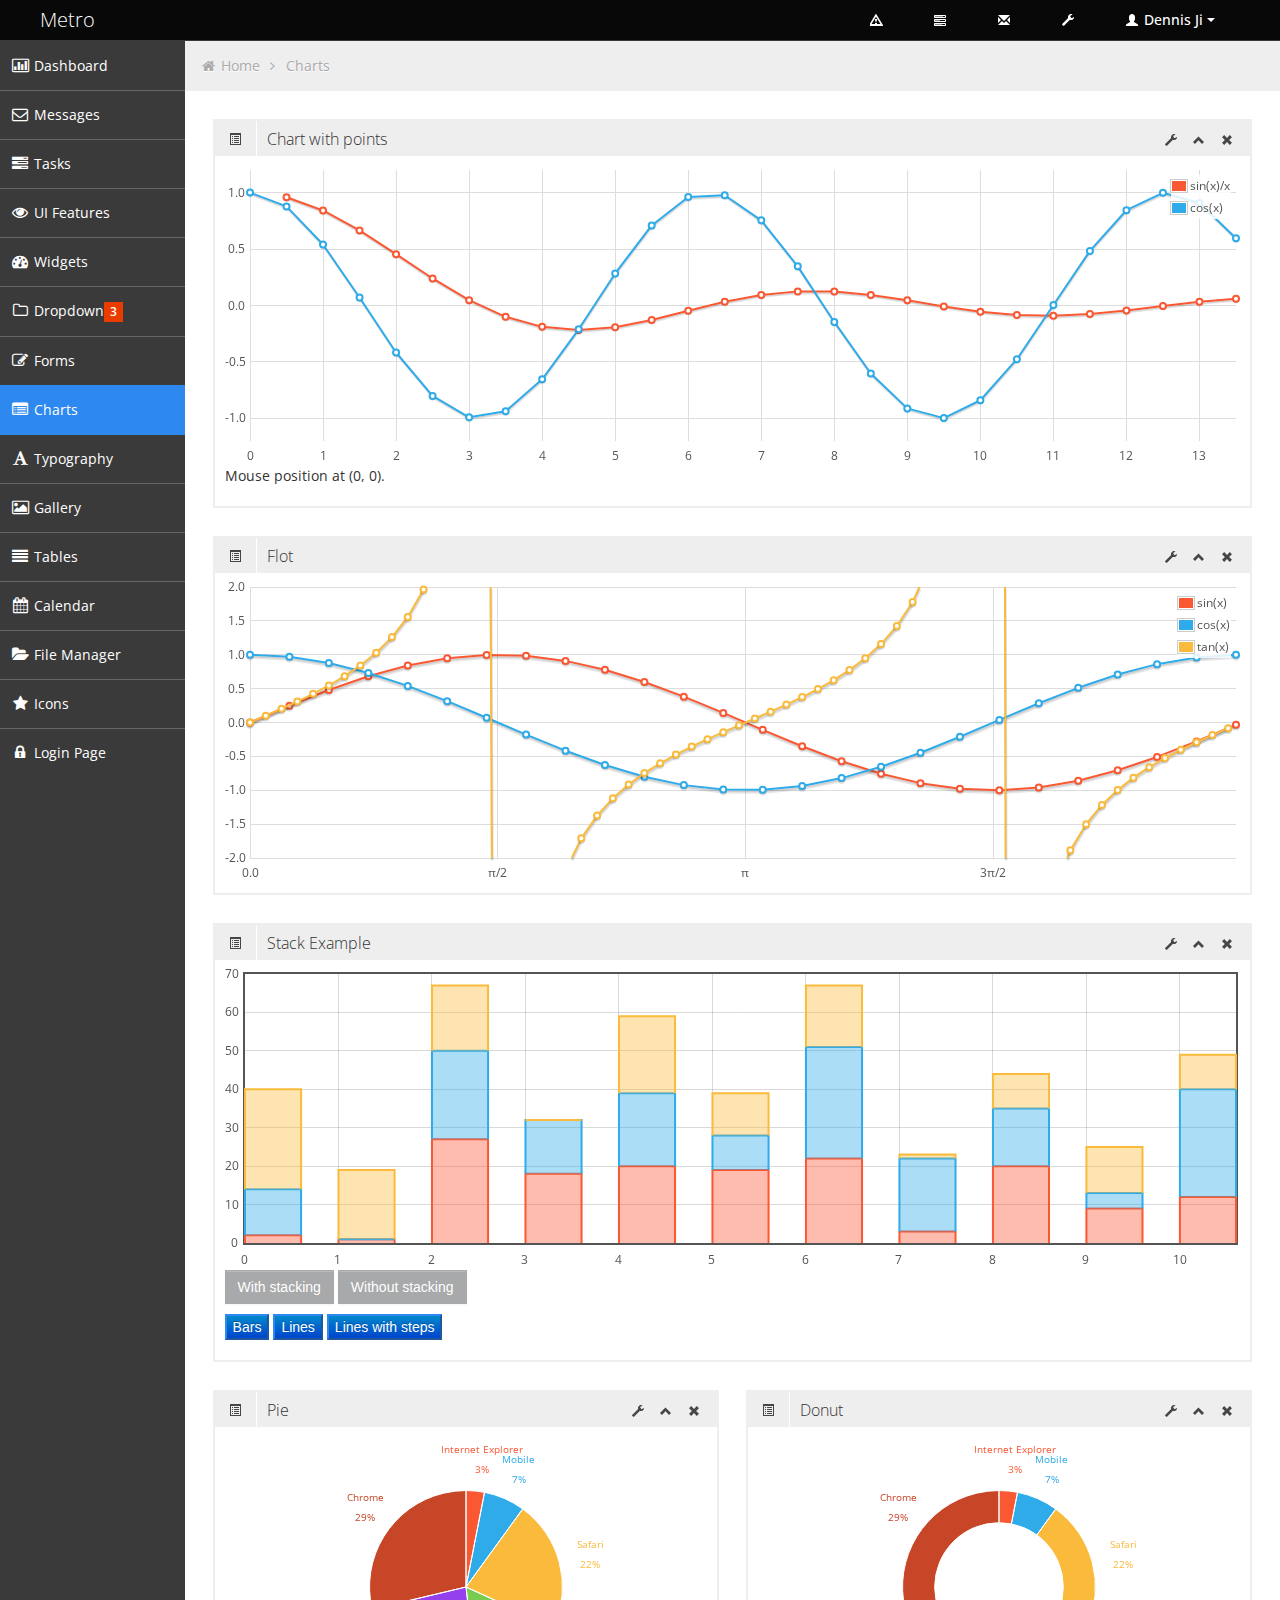
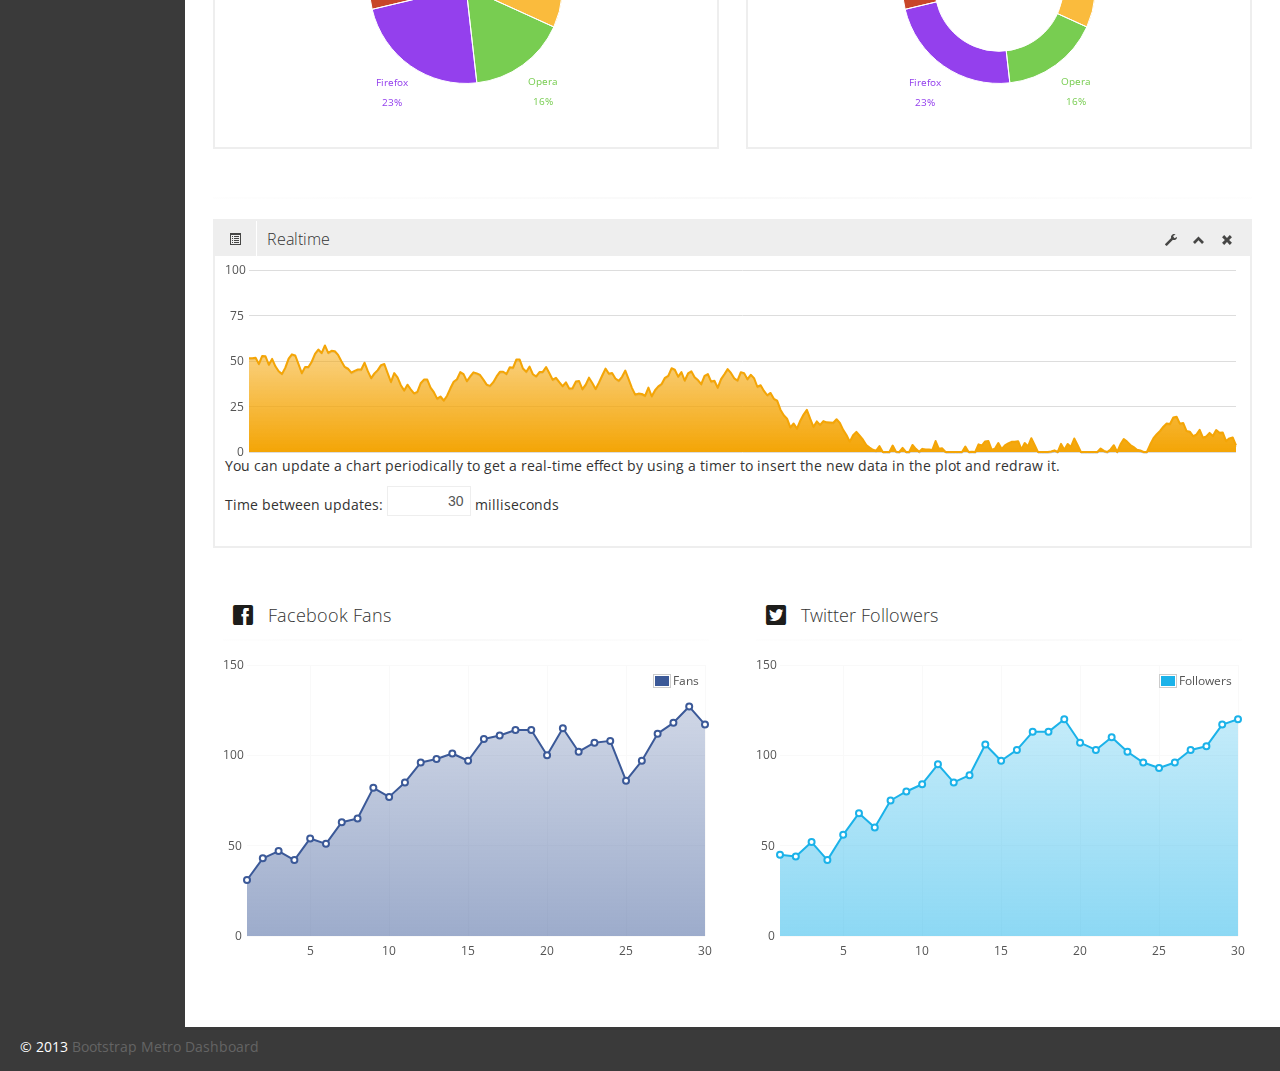
<file: ecrm-webapp/target/ecrm-webapp/template/chart.html>
<!DOCTYPE html>
<html lang="en">
<head>
	
	<!-- start: Meta -->
	<meta charset="utf-8">
	<title>Bootstrap Metro Dashboard by Dennis Ji for ARM demo</title>
	<meta name="description" content="Bootstrap Metro Dashboard">
	<meta name="author" content="Dennis Ji">
	<meta name="keyword" content="Metro, Metro UI, Dashboard, Bootstrap, Admin, Template, Theme, Responsive, Fluid, Retina">
	<!-- end: Meta -->
	
	<!-- start: Mobile Specific -->
	<meta name="viewport" content="width=device-width, initial-scale=1">
	<!-- end: Mobile Specific -->
	
	<!-- start: CSS -->
	<link id="bootstrap-style" href="css/bootstrap.min.css" rel="stylesheet">
	<link href="css/bootstrap-responsive.min.css" rel="stylesheet">
	<link id="base-style" href="css/style.css" rel="stylesheet">
	<link id="base-style-responsive" href="css/style-responsive.css" rel="stylesheet">
	<link href='http://fonts.googleapis.com/css?family=Open+Sans:300italic,400italic,600italic,700italic,800italic,400,300,600,700,800&subset=latin,cyrillic-ext,latin-ext' rel='stylesheet' type='text/css'>
	<!-- end: CSS -->
	

	<!-- The HTML5 shim, for IE6-8 support of HTML5 elements -->
	<!--[if lt IE 9]>
	  	<script src="http://html5shim.googlecode.com/svn/trunk/html5.js"></script>
		<link id="ie-style" href="css/ie.css" rel="stylesheet">
	<![endif]-->
	
	<!--[if IE 9]>
		<link id="ie9style" href="css/ie9.css" rel="stylesheet">
	<![endif]-->
		
	<!-- start: Favicon -->
	<link rel="shortcut icon" href="img/favicon.ico">
	<!-- end: Favicon -->
	
		
		
		
</head>

<body>
		<!-- start: Header -->
	<div class="navbar">
		<div class="navbar-inner">
			<div class="container-fluid">
				<a class="btn btn-navbar" data-toggle="collapse" data-target=".top-nav.nav-collapse,.sidebar-nav.nav-collapse">
					<span class="icon-bar"></span>
					<span class="icon-bar"></span>
					<span class="icon-bar"></span>
				</a>
				<a class="brand" href="index.html"><span>Metro</span></a>
								
				<!-- start: Header Menu -->
				<div class="nav-no-collapse header-nav">
					<ul class="nav pull-right">
						<li class="dropdown hidden-phone">
							<a class="btn dropdown-toggle" data-toggle="dropdown" href="#">
								<i class="halflings-icon white warning-sign"></i>
							</a>
							<ul class="dropdown-menu notifications">
								<li class="dropdown-menu-title">
 									<span>You have 11 notifications</span>
									<a href="#refresh"><i class="icon-repeat"></i></a>
								</li>	
                            	<li>
                                    <a href="#">
										<span class="icon blue"><i class="icon-user"></i></span>
										<span class="message">New user registration</span>
										<span class="time">1 min</span> 
                                    </a>
                                </li>
								<li>
                                    <a href="#">
										<span class="icon green"><i class="icon-comment-alt"></i></span>
										<span class="message">New comment</span>
										<span class="time">7 min</span> 
                                    </a>
                                </li>
								<li>
                                    <a href="#">
										<span class="icon green"><i class="icon-comment-alt"></i></span>
										<span class="message">New comment</span>
										<span class="time">8 min</span> 
                                    </a>
                                </li>
								<li>
                                    <a href="#">
										<span class="icon green"><i class="icon-comment-alt"></i></span>
										<span class="message">New comment</span>
										<span class="time">16 min</span> 
                                    </a>
                                </li>
								<li>
                                    <a href="#">
										<span class="icon blue"><i class="icon-user"></i></span>
										<span class="message">New user registration</span>
										<span class="time">36 min</span> 
                                    </a>
                                </li>
								<li>
                                    <a href="#">
										<span class="icon yellow"><i class="icon-shopping-cart"></i></span>
										<span class="message">2 items sold</span>
										<span class="time">1 hour</span> 
                                    </a>
                                </li>
								<li class="warning">
                                    <a href="#">
										<span class="icon red"><i class="icon-user"></i></span>
										<span class="message">User deleted account</span>
										<span class="time">2 hour</span> 
                                    </a>
                                </li>
								<li class="warning">
                                    <a href="#">
										<span class="icon red"><i class="icon-shopping-cart"></i></span>
										<span class="message">New comment</span>
										<span class="time">6 hour</span> 
                                    </a>
                                </li>
								<li>
                                    <a href="#">
										<span class="icon green"><i class="icon-comment-alt"></i></span>
										<span class="message">New comment</span>
										<span class="time">yesterday</span> 
                                    </a>
                                </li>
								<li>
                                    <a href="#">
										<span class="icon blue"><i class="icon-user"></i></span>
										<span class="message">New user registration</span>
										<span class="time">yesterday</span> 
                                    </a>
                                </li>
                                <li class="dropdown-menu-sub-footer">
                            		<a>View all notifications</a>
								</li>	
							</ul>
						</li>
						<!-- start: Notifications Dropdown -->
						<li class="dropdown hidden-phone">
							<a class="btn dropdown-toggle" data-toggle="dropdown" href="#">
								<i class="halflings-icon white tasks"></i>
							</a>
							<ul class="dropdown-menu tasks">
								<li class="dropdown-menu-title">
 									<span>You have 17 tasks in progress</span>
									<a href="#refresh"><i class="icon-repeat"></i></a>
								</li>
								<li>
                                    <a href="#">
										<span class="header">
											<span class="title">iOS Development</span>
											<span class="percent"></span>
										</span>
                                        <div class="taskProgress progressSlim red">80</div> 
                                    </a>
                                </li>
                                <li>
                                    <a href="#">
										<span class="header">
											<span class="title">Android Development</span>
											<span class="percent"></span>
										</span>
                                        <div class="taskProgress progressSlim green">47</div> 
                                    </a>
                                </li>
                                <li>
                                    <a href="#">
										<span class="header">
											<span class="title">ARM Development</span>
											<span class="percent"></span>
										</span>
                                        <div class="taskProgress progressSlim yellow">32</div> 
                                    </a>
                                </li>
								<li>
                                    <a href="#">
										<span class="header">
											<span class="title">ARM Development</span>
											<span class="percent"></span>
										</span>
                                        <div class="taskProgress progressSlim greenLight">63</div> 
                                    </a>
                                </li>
                                <li>
                                    <a href="#">
										<span class="header">
											<span class="title">ARM Development</span>
											<span class="percent"></span>
										</span>
                                        <div class="taskProgress progressSlim orange">80</div> 
                                    </a>
                                </li>
								<li>
                            		<a class="dropdown-menu-sub-footer">View all tasks</a>
								</li>	
							</ul>
						</li>
						<!-- end: Notifications Dropdown -->
						<!-- start: Message Dropdown -->
						<li class="dropdown hidden-phone">
							<a class="btn dropdown-toggle" data-toggle="dropdown" href="#">
								<i class="halflings-icon white envelope"></i>
							</a>
							<ul class="dropdown-menu messages">
								<li class="dropdown-menu-title">
 									<span>You have 9 messages</span>
									<a href="#refresh"><i class="icon-repeat"></i></a>
								</li>	
                            	<li>
                                    <a href="#">
										<span class="avatar"><img src="img/avatar.jpg" alt="Avatar"></span>
										<span class="header">
											<span class="from">
										    	Dennis Ji
										     </span>
											<span class="time">
										    	6 min
										    </span>
										</span>
                                        <span class="message">
                                            Lorem ipsum dolor sit amet consectetur adipiscing elit, et al commore
                                        </span>  
                                    </a>
                                </li>
                                <li>
                                    <a href="#">
										<span class="avatar"><img src="img/avatar.jpg" alt="Avatar"></span>
										<span class="header">
											<span class="from">
										    	Dennis Ji
										     </span>
											<span class="time">
										    	56 min
										    </span>
										</span>
                                        <span class="message">
                                            Lorem ipsum dolor sit amet consectetur adipiscing elit, et al commore
                                        </span>  
                                    </a>
                                </li>
                                <li>
                                    <a href="#">
										<span class="avatar"><img src="img/avatar.jpg" alt="Avatar"></span>
										<span class="header">
											<span class="from">
										    	Dennis Ji
										     </span>
											<span class="time">
										    	3 hours
										    </span>
										</span>
                                        <span class="message">
                                            Lorem ipsum dolor sit amet consectetur adipiscing elit, et al commore
                                        </span>  
                                    </a>
                                </li>
								<li>
                                    <a href="#">
										<span class="avatar"><img src="img/avatar.jpg" alt="Avatar"></span>
										<span class="header">
											<span class="from">
										    	Dennis Ji
										     </span>
											<span class="time">
										    	yesterday
										    </span>
										</span>
                                        <span class="message">
                                            Lorem ipsum dolor sit amet consectetur adipiscing elit, et al commore
                                        </span>  
                                    </a>
                                </li>
                                <li>
                                    <a href="#">
										<span class="avatar"><img src="img/avatar.jpg" alt="Avatar"></span>
										<span class="header">
											<span class="from">
										    	Dennis Ji
										     </span>
											<span class="time">
										    	Jul 25, 2012
										    </span>
										</span>
                                        <span class="message">
                                            Lorem ipsum dolor sit amet consectetur adipiscing elit, et al commore
                                        </span>  
                                    </a>
                                </li>
								<li>
                            		<a class="dropdown-menu-sub-footer">View all messages</a>
								</li>	
							</ul>
						</li>
						<!-- end: Message Dropdown -->
						<li>
							<a class="btn" href="#">
								<i class="halflings-icon white wrench"></i>
							</a>
						</li>
						<!-- start: User Dropdown -->
						<li class="dropdown">
							<a class="btn dropdown-toggle" data-toggle="dropdown" href="#">
								<i class="halflings-icon white user"></i> Dennis Ji
								<span class="caret"></span>
							</a>
							<ul class="dropdown-menu">
								<li class="dropdown-menu-title">
 									<span>Account Settings</span>
								</li>
								<li><a href="#"><i class="halflings-icon user"></i> Profile</a></li>
								<li><a href="login.html"><i class="halflings-icon off"></i> Logout</a></li>
							</ul>
						</li>
						<!-- end: User Dropdown -->
					</ul>
				</div>
				<!-- end: Header Menu -->
				
			</div>
		</div>
	</div>
	<!-- start: Header -->
	
		<div class="container-fluid-full">
		<div class="row-fluid">
				
			<!-- start: Main Menu -->
			<div id="sidebar-left" class="span2">
				<div class="nav-collapse sidebar-nav">
					<ul class="nav nav-tabs nav-stacked main-menu">
						<li><a href="index.html"><i class="icon-bar-chart"></i><span class="hidden-tablet"> Dashboard</span></a></li>	
						<li><a href="messages.html"><i class="icon-envelope"></i><span class="hidden-tablet"> Messages</span></a></li>
						<li><a href="tasks.html"><i class="icon-tasks"></i><span class="hidden-tablet"> Tasks</span></a></li>
						<li><a href="ui.html"><i class="icon-eye-open"></i><span class="hidden-tablet"> UI Features</span></a></li>
						<li><a href="widgets.html"><i class="icon-dashboard"></i><span class="hidden-tablet"> Widgets</span></a></li>
						<li>
							<a class="dropmenu" href="#"><i class="icon-folder-close-alt"></i><span class="hidden-tablet"> Dropdown</span><span class="label label-important"> 3 </span></a>
							<ul>
								<li><a class="submenu" href="submenu.html"><i class="icon-file-alt"></i><span class="hidden-tablet"> Sub Menu 1</span></a></li>
								<li><a class="submenu" href="submenu2.html"><i class="icon-file-alt"></i><span class="hidden-tablet"> Sub Menu 2</span></a></li>
								<li><a class="submenu" href="submenu3.html"><i class="icon-file-alt"></i><span class="hidden-tablet"> Sub Menu 3</span></a></li>
							</ul>	
						</li>
						<li><a href="form.html"><i class="icon-edit"></i><span class="hidden-tablet"> Forms</span></a></li>
						<li><a href="chart.html"><i class="icon-list-alt"></i><span class="hidden-tablet"> Charts</span></a></li>
						<li><a href="typography.html"><i class="icon-font"></i><span class="hidden-tablet"> Typography</span></a></li>
						<li><a href="gallery.html"><i class="icon-picture"></i><span class="hidden-tablet"> Gallery</span></a></li>
						<li><a href="table.html"><i class="icon-align-justify"></i><span class="hidden-tablet"> Tables</span></a></li>
						<li><a href="calendar.html"><i class="icon-calendar"></i><span class="hidden-tablet"> Calendar</span></a></li>
						<li><a href="file-manager.html"><i class="icon-folder-open"></i><span class="hidden-tablet"> File Manager</span></a></li>
						<li><a href="icon.html"><i class="icon-star"></i><span class="hidden-tablet"> Icons</span></a></li>
						<li><a href="login.html"><i class="icon-lock"></i><span class="hidden-tablet"> Login Page</span></a></li>
					</ul>
				</div>
			</div>
			<!-- end: Main Menu -->
			
			<noscript>
				<div class="alert alert-block span10">
					<h4 class="alert-heading">Warning!</h4>
					<p>You need to have <a href="http://en.wikipedia.org/wiki/JavaScript" target="_blank">JavaScript</a> enabled to use this site.</p>
				</div>
			</noscript>
			
			<!-- start: Content -->
			<div id="content" class="span10">
			
						
			<ul class="breadcrumb">
				<li>
					<i class="icon-home"></i>
					<a href="index.html">Home</a> 
					<i class="icon-angle-right"></i>
				</li>
				<li><a href="#">Charts</a></li>
			</ul>

			<div class="row-fluid">
				
				<div class="box">
					<div class="box-header">
						<h2><i class="halflings-icon list-alt"></i><span class="break"></span>Chart with points</h2>
						<div class="box-icon">
							<a href="#" class="btn-setting"><i class="halflings-icon wrench"></i></a>
							<a href="#" class="btn-minimize"><i class="halflings-icon chevron-up"></i></a>
							<a href="#" class="btn-close"><i class="halflings-icon remove"></i></a>
						</div>
					</div>
					<div class="box-content">
						<div id="sincos"  class="center" style="height:300px;" ></div>
						<p id="hoverdata">Mouse position at (<span id="x">0</span>, <span id="y">0</span>). <span id="clickdata"></span></p>
					</div>
				</div>
				
				<div class="box">
					<div class="box-header">
						<h2><i class="halflings-icon list-alt"></i><span class="break"></span>Flot</h2>
						<div class="box-icon">
							<a href="#" class="btn-setting"><i class="halflings-icon wrench"></i></a>
							<a href="#" class="btn-minimize"><i class="halflings-icon chevron-up"></i></a>
							<a href="#" class="btn-close"><i class="halflings-icon remove"></i></a>
						</div>
					</div>
					<div class="box-content">
						<div id="flotchart" class="center" style="height:300px"></div>
					</div>
				</div>
				
				<div class="box">
					<div class="box-header">
						<h2><i class="halflings-icon list-alt"></i><span class="break"></span>Stack Example</h2>
						<div class="box-icon">
							<a href="#" class="btn-setting"><i class="halflings-icon wrench"></i></a>
							<a href="#" class="btn-minimize"><i class="halflings-icon chevron-up"></i></a>
							<a href="#" class="btn-close"><i class="halflings-icon remove"></i></a>
						</div>
					</div>
					<div class="box-content">
						 <div id="stackchart" class="center" style="height:300px;"></div>

						<p class="stackControls center">
							<input class="btn" type="button" value="With stacking">
							<input class="btn" type="button" value="Without stacking">
						</p>

						<p class="graphControls center">
							<input class="btn-primary" type="button" value="Bars">
							<input class="btn-primary" type="button" value="Lines">
							<input class="btn-primary" type="button" value="Lines with steps">
						</p>
					</div>
				</div>

			</div><!--/row-->
			
			<div class="row-fluid sortable">
				<div class="box span6">
					<div class="box-header">
						<h2><i class="halflings-icon list-alt"></i><span class="break"></span>Pie</h2>
						<div class="box-icon">
							<a href="#" class="btn-setting"><i class="halflings-icon wrench"></i></a>
							<a href="#" class="btn-minimize"><i class="halflings-icon chevron-up"></i></a>
							<a href="#" class="btn-close"><i class="halflings-icon remove"></i></a>
						</div>
					</div>
					<div class="box-content">
							<div id="piechart" style="height:300px"></div>
					</div>
				</div>
			
				<div class="box span6">
					<div class="box-header" data-original-title>
						<h2><i class="halflings-icon list-alt"></i><span class="break"></span>Donut</h2>
						<div class="box-icon">
							<a href="#" class="btn-setting"><i class="halflings-icon wrench"></i></a>
							<a href="#" class="btn-minimize"><i class="halflings-icon chevron-up"></i></a>
							<a href="#" class="btn-close"><i class="halflings-icon remove"></i></a>
						</div>
					</div>
					<div class="box-content">
						 <div id="donutchart" style="height: 300px;"></div>
					</div>
				</div>
			
			</div><!--/row-->
		
			<hr>
		
			<div class="row-fluid sortable">
				<div class="box span12">
					<div class="box-header">
						<h2><i class="halflings-icon list-alt"></i><span class="break"></span>Realtime</h2>
						<div class="box-icon">
							<a href="#" class="btn-setting"><i class="halflings-icon wrench"></i></a>
							<a href="#" class="btn-minimize"><i class="halflings-icon chevron-up"></i></a>
							<a href="#" class="btn-close"><i class="halflings-icon remove"></i></a>
						</div>
					</div>
					<div class="box-content">
						 <div id="realtimechart" style="height:190px;"></div>
						 <p>You can update a chart periodically to get a real-time effect by using a timer to insert the new data in the plot and redraw it.</p>
						 <p>Time between updates: <input id="updateInterval" type="text" value="" style="text-align: right; width:5em"> milliseconds</p>
					</div>
				</div>
			</div><!--/row-->
			
			<div class="row-fluid">
				
				<div class="widget span6" onTablet="span6" onDesktop="span6">
					<h2><span class="glyphicons facebook"><i></i></span>Facebook Fans</h2>
					<hr>
					<div class="content">
						<div id="facebookChart" style="height:300px" ></div>
					</div>
				</div><!--/span-->
				
				<div class="widget span6" onTablet="span6" onDesktop="span6">
					<h2><span class="glyphicons twitter"><i></i></span>Twitter Followers</h2>
					<hr>
					<div class="content">
						<div id="twitterChart" style="height:300px" ></div>
					</div>
				</div><!--/span-->
			
			</div>
		
		

	</div><!--/.fluid-container-->
	
			<!-- end: Content -->
		</div><!--/#content.span10-->
		</div><!--/fluid-row-->
		
	<div class="modal hide fade" id="myModal">
		<div class="modal-header">
			<button type="button" class="close" data-dismiss="modal">×</button>
			<h3>Settings</h3>
		</div>
		<div class="modal-body">
			<p>Here settings can be configured...</p>
		</div>
		<div class="modal-footer">
			<a href="#" class="btn" data-dismiss="modal">Close</a>
			<a href="#" class="btn btn-primary">Save changes</a>
		</div>
	</div>
	
	<div class="clearfix"></div>
	
	<footer>

		<p>
			<span style="text-align:left;float:left">&copy; 2013 <a href="http://jiji262.github.io/Bootstrap_Metro_Dashboard/" alt="Bootstrap_Metro_Dashboard">Bootstrap Metro Dashboard</a></span>
			
		</p>

	</footer>
	
	<!-- start: JavaScript-->

		<script src="js/jquery-1.9.1.min.js"></script>
	<script src="js/jquery-migrate-1.0.0.min.js"></script>
	
		<script src="js/jquery-ui-1.10.0.custom.min.js"></script>
	
		<script src="js/jquery.ui.touch-punch.js"></script>
	
		<script src="js/modernizr.js"></script>
	
		<script src="js/bootstrap.min.js"></script>
	
		<script src="js/jquery.cookie.js"></script>
	
		<script src='js/fullcalendar.min.js'></script>
	
		<script src='js/jquery.dataTables.min.js'></script>

		<script src="js/excanvas.js"></script>
	<script src="js/jquery.flot.js"></script>
	<script src="js/jquery.flot.pie.js"></script>
	<script src="js/jquery.flot.stack.js"></script>
	<script src="js/jquery.flot.resize.min.js"></script>
	
		<script src="js/jquery.chosen.min.js"></script>
	
		<script src="js/jquery.uniform.min.js"></script>
		
		<script src="js/jquery.cleditor.min.js"></script>
	
		<script src="js/jquery.noty.js"></script>
	
		<script src="js/jquery.elfinder.min.js"></script>
	
		<script src="js/jquery.raty.min.js"></script>
	
		<script src="js/jquery.iphone.toggle.js"></script>
	
		<script src="js/jquery.uploadify-3.1.min.js"></script>
	
		<script src="js/jquery.gritter.min.js"></script>
	
		<script src="js/jquery.imagesloaded.js"></script>
	
		<script src="js/jquery.masonry.min.js"></script>
	
		<script src="js/jquery.knob.modified.js"></script>
	
		<script src="js/jquery.sparkline.min.js"></script>
	
		<script src="js/counter.js"></script>
	
		<script src="js/retina.js"></script>

		<script src="js/custom.js"></script>
	<!-- end: JavaScript-->
	
</body>
</html>
</file>
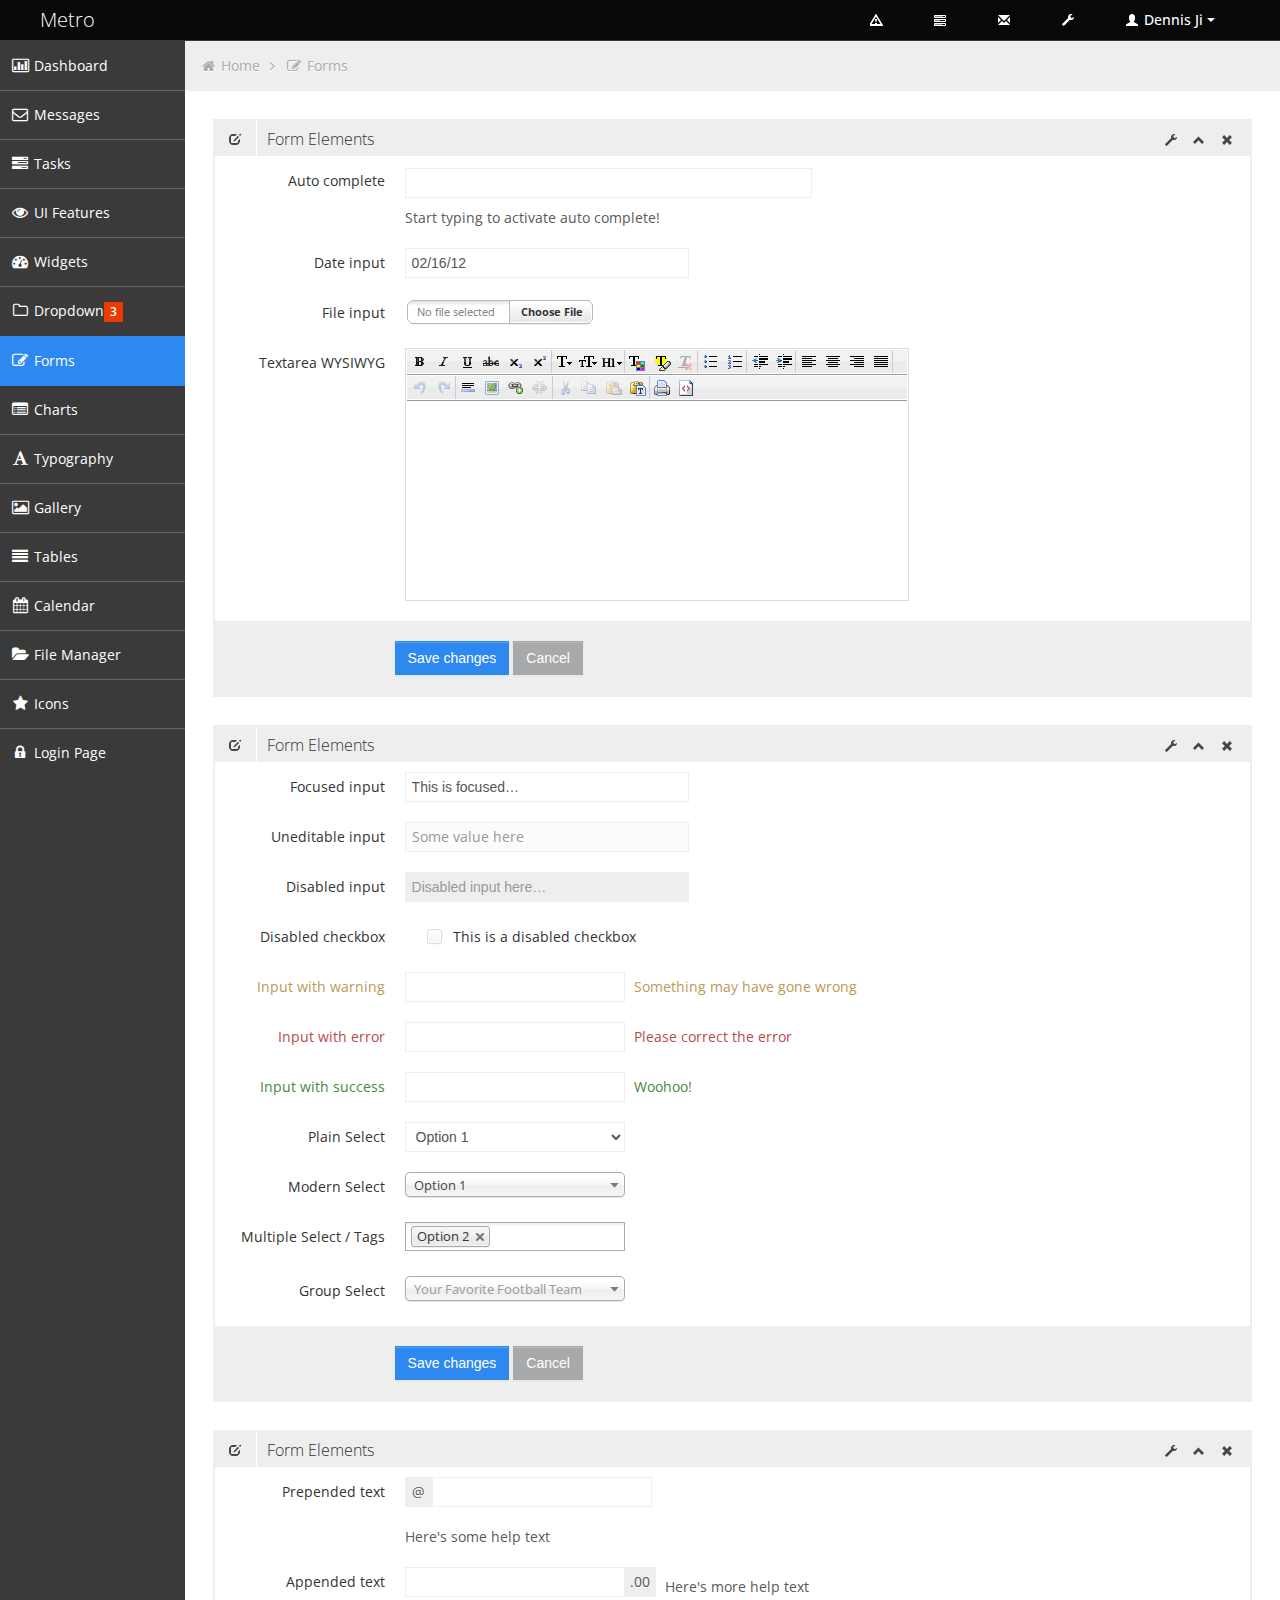
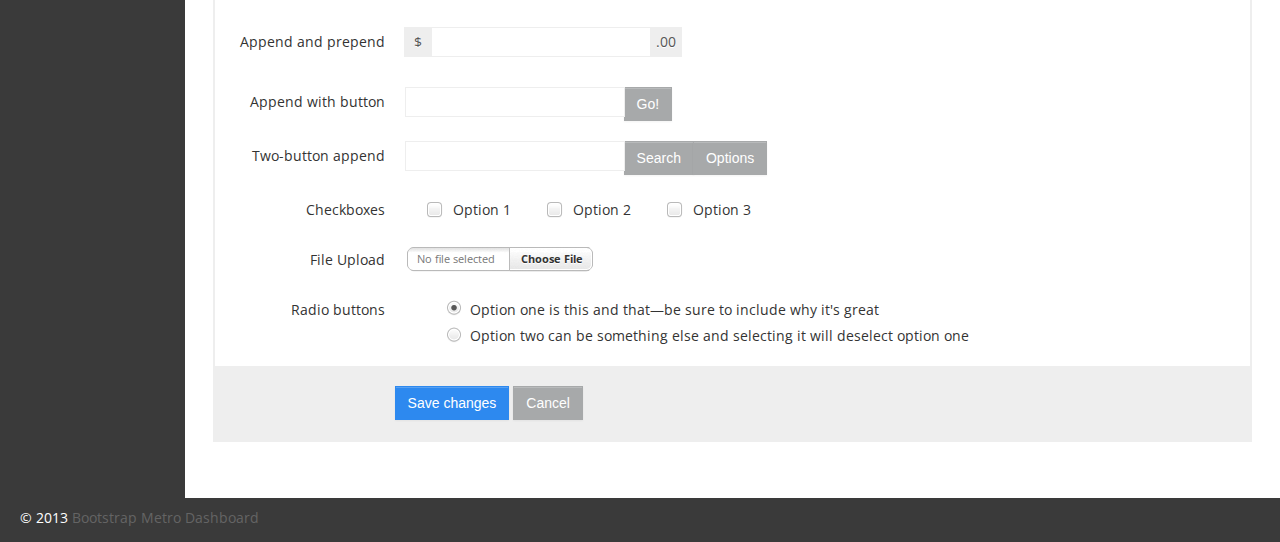
<file: ecrm-webapp/target/ecrm-webapp/template/form.html>
<!DOCTYPE html>
<html lang="en">
<head>
	
	<!-- start: Meta -->
	<meta charset="utf-8">
	<title>Bootstrap Metro Dashboard by Dennis Ji for ARM demo</title>
	<meta name="description" content="Bootstrap Metro Dashboard">
	<meta name="author" content="Dennis Ji">
	<meta name="keyword" content="Metro, Metro UI, Dashboard, Bootstrap, Admin, Template, Theme, Responsive, Fluid, Retina">
	<!-- end: Meta -->
	
	<!-- start: Mobile Specific -->
	<meta name="viewport" content="width=device-width, initial-scale=1">
	<!-- end: Mobile Specific -->
	
	<!-- start: CSS -->
	<link id="bootstrap-style" href="css/bootstrap.min.css" rel="stylesheet">
	<link href="css/bootstrap-responsive.min.css" rel="stylesheet">
	<link id="base-style" href="css/style.css" rel="stylesheet">
	<link id="base-style-responsive" href="css/style-responsive.css" rel="stylesheet">
	<link href='http://fonts.googleapis.com/css?family=Open+Sans:300italic,400italic,600italic,700italic,800italic,400,300,600,700,800&subset=latin,cyrillic-ext,latin-ext' rel='stylesheet' type='text/css'>
	<!-- end: CSS -->
	

	<!-- The HTML5 shim, for IE6-8 support of HTML5 elements -->
	<!--[if lt IE 9]>
	  	<script src="http://html5shim.googlecode.com/svn/trunk/html5.js"></script>
		<link id="ie-style" href="css/ie.css" rel="stylesheet">
	<![endif]-->
	
	<!--[if IE 9]>
		<link id="ie9style" href="css/ie9.css" rel="stylesheet">
	<![endif]-->
		
	<!-- start: Favicon -->
	<link rel="shortcut icon" href="img/favicon.ico">
	<!-- end: Favicon -->
	
		
		
		
</head>

<body>
		<!-- start: Header -->
	<div class="navbar">
		<div class="navbar-inner">
			<div class="container-fluid">
				<a class="btn btn-navbar" data-toggle="collapse" data-target=".top-nav.nav-collapse,.sidebar-nav.nav-collapse">
					<span class="icon-bar"></span>
					<span class="icon-bar"></span>
					<span class="icon-bar"></span>
				</a>
				<a class="brand" href="index.html"><span>Metro</span></a>
								
				<!-- start: Header Menu -->
				<div class="nav-no-collapse header-nav">
					<ul class="nav pull-right">
						<li class="dropdown hidden-phone">
							<a class="btn dropdown-toggle" data-toggle="dropdown" href="#">
								<i class="halflings-icon white warning-sign"></i>
							</a>
							<ul class="dropdown-menu notifications">
								<li class="dropdown-menu-title">
 									<span>You have 11 notifications</span>
									<a href="#refresh"><i class="icon-repeat"></i></a>
								</li>	
                            	<li>
                                    <a href="#">
										<span class="icon blue"><i class="icon-user"></i></span>
										<span class="message">New user registration</span>
										<span class="time">1 min</span> 
                                    </a>
                                </li>
								<li>
                                    <a href="#">
										<span class="icon green"><i class="icon-comment-alt"></i></span>
										<span class="message">New comment</span>
										<span class="time">7 min</span> 
                                    </a>
                                </li>
								<li>
                                    <a href="#">
										<span class="icon green"><i class="icon-comment-alt"></i></span>
										<span class="message">New comment</span>
										<span class="time">8 min</span> 
                                    </a>
                                </li>
								<li>
                                    <a href="#">
										<span class="icon green"><i class="icon-comment-alt"></i></span>
										<span class="message">New comment</span>
										<span class="time">16 min</span> 
                                    </a>
                                </li>
								<li>
                                    <a href="#">
										<span class="icon blue"><i class="icon-user"></i></span>
										<span class="message">New user registration</span>
										<span class="time">36 min</span> 
                                    </a>
                                </li>
								<li>
                                    <a href="#">
										<span class="icon yellow"><i class="icon-shopping-cart"></i></span>
										<span class="message">2 items sold</span>
										<span class="time">1 hour</span> 
                                    </a>
                                </li>
								<li class="warning">
                                    <a href="#">
										<span class="icon red"><i class="icon-user"></i></span>
										<span class="message">User deleted account</span>
										<span class="time">2 hour</span> 
                                    </a>
                                </li>
								<li class="warning">
                                    <a href="#">
										<span class="icon red"><i class="icon-shopping-cart"></i></span>
										<span class="message">New comment</span>
										<span class="time">6 hour</span> 
                                    </a>
                                </li>
								<li>
                                    <a href="#">
										<span class="icon green"><i class="icon-comment-alt"></i></span>
										<span class="message">New comment</span>
										<span class="time">yesterday</span> 
                                    </a>
                                </li>
								<li>
                                    <a href="#">
										<span class="icon blue"><i class="icon-user"></i></span>
										<span class="message">New user registration</span>
										<span class="time">yesterday</span> 
                                    </a>
                                </li>
                                <li class="dropdown-menu-sub-footer">
                            		<a>View all notifications</a>
								</li>	
							</ul>
						</li>
						<!-- start: Notifications Dropdown -->
						<li class="dropdown hidden-phone">
							<a class="btn dropdown-toggle" data-toggle="dropdown" href="#">
								<i class="halflings-icon white tasks"></i>
							</a>
							<ul class="dropdown-menu tasks">
								<li class="dropdown-menu-title">
 									<span>You have 17 tasks in progress</span>
									<a href="#refresh"><i class="icon-repeat"></i></a>
								</li>
								<li>
                                    <a href="#">
										<span class="header">
											<span class="title">iOS Development</span>
											<span class="percent"></span>
										</span>
                                        <div class="taskProgress progressSlim red">80</div> 
                                    </a>
                                </li>
                                <li>
                                    <a href="#">
										<span class="header">
											<span class="title">Android Development</span>
											<span class="percent"></span>
										</span>
                                        <div class="taskProgress progressSlim green">47</div> 
                                    </a>
                                </li>
                                <li>
                                    <a href="#">
										<span class="header">
											<span class="title">ARM Development</span>
											<span class="percent"></span>
										</span>
                                        <div class="taskProgress progressSlim yellow">32</div> 
                                    </a>
                                </li>
								<li>
                                    <a href="#">
										<span class="header">
											<span class="title">ARM Development</span>
											<span class="percent"></span>
										</span>
                                        <div class="taskProgress progressSlim greenLight">63</div> 
                                    </a>
                                </li>
                                <li>
                                    <a href="#">
										<span class="header">
											<span class="title">ARM Development</span>
											<span class="percent"></span>
										</span>
                                        <div class="taskProgress progressSlim orange">80</div> 
                                    </a>
                                </li>
								<li>
                            		<a class="dropdown-menu-sub-footer">View all tasks</a>
								</li>	
							</ul>
						</li>
						<!-- end: Notifications Dropdown -->
						<!-- start: Message Dropdown -->
						<li class="dropdown hidden-phone">
							<a class="btn dropdown-toggle" data-toggle="dropdown" href="#">
								<i class="halflings-icon white envelope"></i>
							</a>
							<ul class="dropdown-menu messages">
								<li class="dropdown-menu-title">
 									<span>You have 9 messages</span>
									<a href="#refresh"><i class="icon-repeat"></i></a>
								</li>	
                            	<li>
                                    <a href="#">
										<span class="avatar"><img src="img/avatar.jpg" alt="Avatar"></span>
										<span class="header">
											<span class="from">
										    	Dennis Ji
										     </span>
											<span class="time">
										    	6 min
										    </span>
										</span>
                                        <span class="message">
                                            Lorem ipsum dolor sit amet consectetur adipiscing elit, et al commore
                                        </span>  
                                    </a>
                                </li>
                                <li>
                                    <a href="#">
										<span class="avatar"><img src="img/avatar.jpg" alt="Avatar"></span>
										<span class="header">
											<span class="from">
										    	Dennis Ji
										     </span>
											<span class="time">
										    	56 min
										    </span>
										</span>
                                        <span class="message">
                                            Lorem ipsum dolor sit amet consectetur adipiscing elit, et al commore
                                        </span>  
                                    </a>
                                </li>
                                <li>
                                    <a href="#">
										<span class="avatar"><img src="img/avatar.jpg" alt="Avatar"></span>
										<span class="header">
											<span class="from">
										    	Dennis Ji
										     </span>
											<span class="time">
										    	3 hours
										    </span>
										</span>
                                        <span class="message">
                                            Lorem ipsum dolor sit amet consectetur adipiscing elit, et al commore
                                        </span>  
                                    </a>
                                </li>
								<li>
                                    <a href="#">
										<span class="avatar"><img src="img/avatar.jpg" alt="Avatar"></span>
										<span class="header">
											<span class="from">
										    	Dennis Ji
										     </span>
											<span class="time">
										    	yesterday
										    </span>
										</span>
                                        <span class="message">
                                            Lorem ipsum dolor sit amet consectetur adipiscing elit, et al commore
                                        </span>  
                                    </a>
                                </li>
                                <li>
                                    <a href="#">
										<span class="avatar"><img src="img/avatar.jpg" alt="Avatar"></span>
										<span class="header">
											<span class="from">
										    	Dennis Ji
										     </span>
											<span class="time">
										    	Jul 25, 2012
										    </span>
										</span>
                                        <span class="message">
                                            Lorem ipsum dolor sit amet consectetur adipiscing elit, et al commore
                                        </span>  
                                    </a>
                                </li>
								<li>
                            		<a class="dropdown-menu-sub-footer">View all messages</a>
								</li>	
							</ul>
						</li>
						<!-- end: Message Dropdown -->
						<li>
							<a class="btn" href="#">
								<i class="halflings-icon white wrench"></i>
							</a>
						</li>
						<!-- start: User Dropdown -->
						<li class="dropdown">
							<a class="btn dropdown-toggle" data-toggle="dropdown" href="#">
								<i class="halflings-icon white user"></i> Dennis Ji
								<span class="caret"></span>
							</a>
							<ul class="dropdown-menu">
								<li class="dropdown-menu-title">
 									<span>Account Settings</span>
								</li>
								<li><a href="#"><i class="halflings-icon user"></i> Profile</a></li>
								<li><a href="login.html"><i class="halflings-icon off"></i> Logout</a></li>
							</ul>
						</li>
						<!-- end: User Dropdown -->
					</ul>
				</div>
				<!-- end: Header Menu -->
				
			</div>
		</div>
	</div>
	<!-- start: Header -->
	
		<div class="container-fluid-full">
		<div class="row-fluid">
				
			<!-- start: Main Menu -->
			<div id="sidebar-left" class="span2">
				<div class="nav-collapse sidebar-nav">
					<ul class="nav nav-tabs nav-stacked main-menu">
						<li><a href="index.html"><i class="icon-bar-chart"></i><span class="hidden-tablet"> Dashboard</span></a></li>	
						<li><a href="messages.html"><i class="icon-envelope"></i><span class="hidden-tablet"> Messages</span></a></li>
						<li><a href="tasks.html"><i class="icon-tasks"></i><span class="hidden-tablet"> Tasks</span></a></li>
						<li><a href="ui.html"><i class="icon-eye-open"></i><span class="hidden-tablet"> UI Features</span></a></li>
						<li><a href="widgets.html"><i class="icon-dashboard"></i><span class="hidden-tablet"> Widgets</span></a></li>
						<li>
							<a class="dropmenu" href="#"><i class="icon-folder-close-alt"></i><span class="hidden-tablet"> Dropdown</span><span class="label label-important"> 3 </span></a>
							<ul>
								<li><a class="submenu" href="submenu.html"><i class="icon-file-alt"></i><span class="hidden-tablet"> Sub Menu 1</span></a></li>
								<li><a class="submenu" href="submenu2.html"><i class="icon-file-alt"></i><span class="hidden-tablet"> Sub Menu 2</span></a></li>
								<li><a class="submenu" href="submenu3.html"><i class="icon-file-alt"></i><span class="hidden-tablet"> Sub Menu 3</span></a></li>
							</ul>	
						</li>
						<li><a href="form.html"><i class="icon-edit"></i><span class="hidden-tablet"> Forms</span></a></li>
						<li><a href="chart.html"><i class="icon-list-alt"></i><span class="hidden-tablet"> Charts</span></a></li>
						<li><a href="typography.html"><i class="icon-font"></i><span class="hidden-tablet"> Typography</span></a></li>
						<li><a href="gallery.html"><i class="icon-picture"></i><span class="hidden-tablet"> Gallery</span></a></li>
						<li><a href="table.html"><i class="icon-align-justify"></i><span class="hidden-tablet"> Tables</span></a></li>
						<li><a href="calendar.html"><i class="icon-calendar"></i><span class="hidden-tablet"> Calendar</span></a></li>
						<li><a href="file-manager.html"><i class="icon-folder-open"></i><span class="hidden-tablet"> File Manager</span></a></li>
						<li><a href="icon.html"><i class="icon-star"></i><span class="hidden-tablet"> Icons</span></a></li>
						<li><a href="login.html"><i class="icon-lock"></i><span class="hidden-tablet"> Login Page</span></a></li>
					</ul>
				</div>
			</div>
			<!-- end: Main Menu -->
			
			<noscript>
				<div class="alert alert-block span10">
					<h4 class="alert-heading">Warning!</h4>
					<p>You need to have <a href="http://en.wikipedia.org/wiki/JavaScript" target="_blank">JavaScript</a> enabled to use this site.</p>
				</div>
			</noscript>
			
			<!-- start: Content -->
			<div id="content" class="span10">
			
			
			<ul class="breadcrumb">
				<li>
					<i class="icon-home"></i>
					<a href="index.html">Home</a>
					<i class="icon-angle-right"></i> 
				</li>
				<li>
					<i class="icon-edit"></i>
					<a href="#">Forms</a>
				</li>
			</ul>
			
			<div class="row-fluid sortable">
				<div class="box span12">
					<div class="box-header" data-original-title>
						<h2><i class="halflings-icon edit"></i><span class="break"></span>Form Elements</h2>
						<div class="box-icon">
							<a href="#" class="btn-setting"><i class="halflings-icon wrench"></i></a>
							<a href="#" class="btn-minimize"><i class="halflings-icon chevron-up"></i></a>
							<a href="#" class="btn-close"><i class="halflings-icon remove"></i></a>
						</div>
					</div>
					<div class="box-content">
						<form class="form-horizontal">
						  <fieldset>
							<div class="control-group">
							  <label class="control-label" for="typeahead">Auto complete </label>
							  <div class="controls">
								<input type="text" class="span6 typeahead" id="typeahead"  data-provide="typeahead" data-items="4" data-source='["Alabama","Alaska","Arizona","Arkansas","California","Colorado","Connecticut","Delaware","Florida","Georgia","Hawaii","Idaho","Illinois","Indiana","Iowa","Kansas","Kentucky","Louisiana","Maine","Maryland","Massachusetts","Michigan","Minnesota","Mississippi","Missouri","Montana","Nebraska","Nevada","New Hampshire","New Jersey","New Mexico","New York","North Dakota","North Carolina","Ohio","Oklahoma","Oregon","Pennsylvania","Rhode Island","South Carolina","South Dakota","Tennessee","Texas","Utah","Vermont","Virginia","Washington","West Virginia","Wisconsin","Wyoming"]'>
								<p class="help-block">Start typing to activate auto complete!</p>
							  </div>
							</div>
							<div class="control-group">
							  <label class="control-label" for="date01">Date input</label>
							  <div class="controls">
								<input type="text" class="input-xlarge datepicker" id="date01" value="02/16/12">
							  </div>
							</div>

							<div class="control-group">
							  <label class="control-label" for="fileInput">File input</label>
							  <div class="controls">
								<input class="input-file uniform_on" id="fileInput" type="file">
							  </div>
							</div>          
							<div class="control-group hidden-phone">
							  <label class="control-label" for="textarea2">Textarea WYSIWYG</label>
							  <div class="controls">
								<textarea class="cleditor" id="textarea2" rows="3"></textarea>
							  </div>
							</div>
							<div class="form-actions">
							  <button type="submit" class="btn btn-primary">Save changes</button>
							  <button type="reset" class="btn">Cancel</button>
							</div>
						  </fieldset>
						</form>   

					</div>
				</div><!--/span-->

			</div><!--/row-->

			<div class="row-fluid sortable">
				<div class="box span12">
					<div class="box-header" data-original-title>
						<h2><i class="halflings-icon edit"></i><span class="break"></span>Form Elements</h2>
						<div class="box-icon">
							<a href="#" class="btn-setting"><i class="halflings-icon wrench"></i></a>
							<a href="#" class="btn-minimize"><i class="halflings-icon chevron-up"></i></a>
							<a href="#" class="btn-close"><i class="halflings-icon remove"></i></a>
						</div>
					</div>
					<div class="box-content">
						<form class="form-horizontal">
							<fieldset>
							  <div class="control-group">
								<label class="control-label" for="focusedInput">Focused input</label>
								<div class="controls">
								  <input class="input-xlarge focused" id="focusedInput" type="text" value="This is focused…">
								</div>
							  </div>
							  <div class="control-group">
								<label class="control-label">Uneditable input</label>
								<div class="controls">
								  <span class="input-xlarge uneditable-input">Some value here</span>
								</div>
							  </div>
							  <div class="control-group">
								<label class="control-label" for="disabledInput">Disabled input</label>
								<div class="controls">
								  <input class="input-xlarge disabled" id="disabledInput" type="text" placeholder="Disabled input here…" disabled="">
								</div>
							  </div>
							  <div class="control-group">
								<label class="control-label" for="optionsCheckbox2">Disabled checkbox</label>
								<div class="controls">
								  <label class="checkbox">
									<input type="checkbox" id="optionsCheckbox2" value="option1" disabled="">
									This is a disabled checkbox
								  </label>
								</div>
							  </div>
							  <div class="control-group warning">
								<label class="control-label" for="inputWarning">Input with warning</label>
								<div class="controls">
								  <input type="text" id="inputWarning">
								  <span class="help-inline">Something may have gone wrong</span>
								</div>
							  </div>
							  <div class="control-group error">
								<label class="control-label" for="inputError">Input with error</label>
								<div class="controls">
								  <input type="text" id="inputError">
								  <span class="help-inline">Please correct the error</span>
								</div>
							  </div>
							  <div class="control-group success">
								<label class="control-label" for="inputSuccess">Input with success</label>
								<div class="controls">
								  <input type="text" id="inputSuccess">
								  <span class="help-inline">Woohoo!</span>
								</div>
							  </div>
							  <div class="control-group">
								<label class="control-label" for="selectError3">Plain Select</label>
								<div class="controls">
								  <select id="selectError3">
									<option>Option 1</option>
									<option>Option 2</option>
									<option>Option 3</option>
									<option>Option 4</option>
									<option>Option 5</option>
								  </select>
								</div>
							  </div>
							  <div class="control-group">
								<label class="control-label" for="selectError">Modern Select</label>
								<div class="controls">
								  <select id="selectError" data-rel="chosen">
									<option>Option 1</option>
									<option>Option 2</option>
									<option>Option 3</option>
									<option>Option 4</option>
									<option>Option 5</option>
								  </select>
								</div>
							  </div>
							  <div class="control-group">
								<label class="control-label" for="selectError1">Multiple Select / Tags</label>
								<div class="controls">
								  <select id="selectError1" multiple data-rel="chosen">
									<option>Option 1</option>
									<option selected>Option 2</option>
									<option>Option 3</option>
									<option>Option 4</option>
									<option>Option 5</option>
								  </select>
								</div>
							  </div>
							  <div class="control-group">
								<label class="control-label" for="selectError2">Group Select</label>
								<div class="controls">
									<select data-placeholder="Your Favorite Football Team" id="selectError2" data-rel="chosen">
										<option value=""></option>
										<optgroup label="NFC EAST">
										  <option>Dallas Cowboys</option>
										  <option>New York Giants</option>
										  <option>Philadelphia Eagles</option>
										  <option>Washington Redskins</option>
										</optgroup>
										<optgroup label="NFC NORTH">
										  <option>Chicago Bears</option>
										  <option>Detroit Lions</option>
										  <option>Green Bay Packers</option>
										  <option>Minnesota Vikings</option>
										</optgroup>
										<optgroup label="NFC SOUTH">
										  <option>Atlanta Falcons</option>
										  <option>Carolina Panthers</option>
										  <option>New Orleans Saints</option>
										  <option>Tampa Bay Buccaneers</option>
										</optgroup>
										<optgroup label="NFC WEST">
										  <option>Arizona Cardinals</option>
										  <option>St. Louis Rams</option>
										  <option>San Francisco 49ers</option>
										  <option>Seattle Seahawks</option>
										</optgroup>
										<optgroup label="AFC EAST">
										  <option>Buffalo Dennis Jis</option>
										  <option>Miami Dolphins</option>
										  <option>New England Patriots</option>
										  <option>New York Jets</option>
										</optgroup>
										<optgroup label="AFC NORTH">
										  <option>Baltimore Ravens</option>
										  <option>Cincinnati Bengals</option>
										  <option>Cleveland Browns</option>
										  <option>Pittsburgh Steelers</option>
										</optgroup>
										<optgroup label="AFC SOUTH">
										  <option>Houston Texans</option>
										  <option>Indianapolis Colts</option>
										  <option>Jacksonville Jaguars</option>
										  <option>Tennessee Titans</option>
										</optgroup>
										<optgroup label="AFC WEST">
										  <option>Denver Broncos</option>
										  <option>Kansas City Chiefs</option>
										  <option>Oakland Raiders</option>
										  <option>San Diego Chargers</option>
										</optgroup>
								  </select>
								</div>
							  </div>
							  <div class="form-actions">
								<button type="submit" class="btn btn-primary">Save changes</button>
								<button class="btn">Cancel</button>
							  </div>
							</fieldset>
						  </form>
					
					</div>
				</div><!--/span-->
			
			</div><!--/row-->
			
			<div class="row-fluid sortable">
				<div class="box span12">
					<div class="box-header" data-original-title>
						<h2><i class="halflings-icon edit"></i><span class="break"></span>Form Elements</h2>
						<div class="box-icon">
							<a href="#" class="btn-setting"><i class="halflings-icon wrench"></i></a>
							<a href="#" class="btn-minimize"><i class="halflings-icon chevron-up"></i></a>
							<a href="#" class="btn-close"><i class="halflings-icon remove"></i></a>
						</div>
					</div>
					<div class="box-content">
						<form class="form-horizontal">
							<fieldset>
							  <div class="control-group">
								<label class="control-label" for="prependedInput">Prepended text</label>
								<div class="controls">
								  <div class="input-prepend">
									<span class="add-on">@</span><input id="prependedInput" size="16" type="text">
								  </div>
								  <p class="help-block">Here's some help text</p>
								</div>
							  </div>
							  <div class="control-group">
								<label class="control-label" for="appendedInput">Appended text</label>
								<div class="controls">
								  <div class="input-append">
									<input id="appendedInput" size="16" type="text"><span class="add-on">.00</span>
								  </div>
								  <span class="help-inline">Here's more help text</span>
								</div>
							  </div>
							  <div class="control-group">
								<label class="control-label" for="appendedPrependedInput">Append and prepend</label>
								<div class="controls">
								  <div class="input-prepend input-append">
									<span class="add-on">$</span><input id="appendedPrependedInput" size="16" type="text"><span class="add-on">.00</span>
								  </div>
								</div>
							  </div>
							  <div class="control-group">
								<label class="control-label" for="appendedInputButton">Append with button</label>
								<div class="controls">
								  <div class="input-append">
									<input id="appendedInputButton" size="16" type="text"><button class="btn" type="button">Go!</button>
								  </div>
								</div>
							  </div>
							  <div class="control-group">
								<label class="control-label" for="appendedInputButtons">Two-button append</label>
								<div class="controls">
								  <div class="input-append">
									<input id="appendedInputButtons" size="16" type="text"><button class="btn" type="button">Search</button><button class="btn" type="button">Options</button>
								  </div>
								</div>
							  </div>
							  <div class="control-group">
								<label class="control-label">Checkboxes</label>
								<div class="controls">
								  <label class="checkbox inline">
									<input type="checkbox" id="inlineCheckbox1" value="option1"> Option 1
								  </label>
								  <label class="checkbox inline">
									<input type="checkbox" id="inlineCheckbox2" value="option2"> Option 2
								  </label>
								  <label class="checkbox inline">
									<input type="checkbox" id="inlineCheckbox3" value="option3"> Option 3
								  </label>
								</div>
							  </div>
							  <div class="control-group">
								<label class="control-label">File Upload</label>
								<div class="controls">
								  <input type="file">
								</div>
							  </div>
							  <div class="control-group">
								<label class="control-label">Radio buttons</label>
								<div class="controls">
								  <label class="radio">
									<input type="radio" name="optionsRadios" id="optionsRadios1" value="option1" checked="">
									Option one is this and that—be sure to include why it's great
								  </label>
								  <div style="clear:both"></div>
								  <label class="radio">
									<input type="radio" name="optionsRadios" id="optionsRadios2" value="option2">
									Option two can be something else and selecting it will deselect option one
								  </label>
								</div>
							  </div>
							  <div class="form-actions">
								<button type="submit" class="btn btn-primary">Save changes</button>
								<button class="btn">Cancel</button>
							  </div>
							</fieldset>
						</form>
					</div>
				</div><!--/span-->

			</div><!--/row-->
    

	</div><!--/.fluid-container-->
	
			<!-- end: Content -->
		</div><!--/#content.span10-->
		</div><!--/fluid-row-->
		
	<div class="modal hide fade" id="myModal">
		<div class="modal-header">
			<button type="button" class="close" data-dismiss="modal">×</button>
			<h3>Settings</h3>
		</div>
		<div class="modal-body">
			<p>Here settings can be configured...</p>
		</div>
		<div class="modal-footer">
			<a href="#" class="btn" data-dismiss="modal">Close</a>
			<a href="#" class="btn btn-primary">Save changes</a>
		</div>
	</div>
	
	<div class="clearfix"></div>
	
	<footer>

		<p>
			<span style="text-align:left;float:left">&copy; 2013 <a href="http://jiji262.github.io/Bootstrap_Metro_Dashboard/" alt="Bootstrap_Metro_Dashboard">Bootstrap Metro Dashboard</a></span>
			
		</p>

	</footer>
	
	<!-- start: JavaScript-->

		<script src="js/jquery-1.9.1.min.js"></script>
	<script src="js/jquery-migrate-1.0.0.min.js"></script>
	
		<script src="js/jquery-ui-1.10.0.custom.min.js"></script>
	
		<script src="js/jquery.ui.touch-punch.js"></script>
	
		<script src="js/modernizr.js"></script>
	
		<script src="js/bootstrap.min.js"></script>
	
		<script src="js/jquery.cookie.js"></script>
	
		<script src='js/fullcalendar.min.js'></script>
	
		<script src='js/jquery.dataTables.min.js'></script>

		<script src="js/excanvas.js"></script>
	<script src="js/jquery.flot.js"></script>
	<script src="js/jquery.flot.pie.js"></script>
	<script src="js/jquery.flot.stack.js"></script>
	<script src="js/jquery.flot.resize.min.js"></script>
	
		<script src="js/jquery.chosen.min.js"></script>
	
		<script src="js/jquery.uniform.min.js"></script>
		
		<script src="js/jquery.cleditor.min.js"></script>
	
		<script src="js/jquery.noty.js"></script>
	
		<script src="js/jquery.elfinder.min.js"></script>
	
		<script src="js/jquery.raty.min.js"></script>
	
		<script src="js/jquery.iphone.toggle.js"></script>
	
		<script src="js/jquery.uploadify-3.1.min.js"></script>
	
		<script src="js/jquery.gritter.min.js"></script>
	
		<script src="js/jquery.imagesloaded.js"></script>
	
		<script src="js/jquery.masonry.min.js"></script>
	
		<script src="js/jquery.knob.modified.js"></script>
	
		<script src="js/jquery.sparkline.min.js"></script>
	
		<script src="js/counter.js"></script>
	
		<script src="js/retina.js"></script>

		<script src="js/custom.js"></script>
	<!-- end: JavaScript-->
	
</body>
</html>
</file>
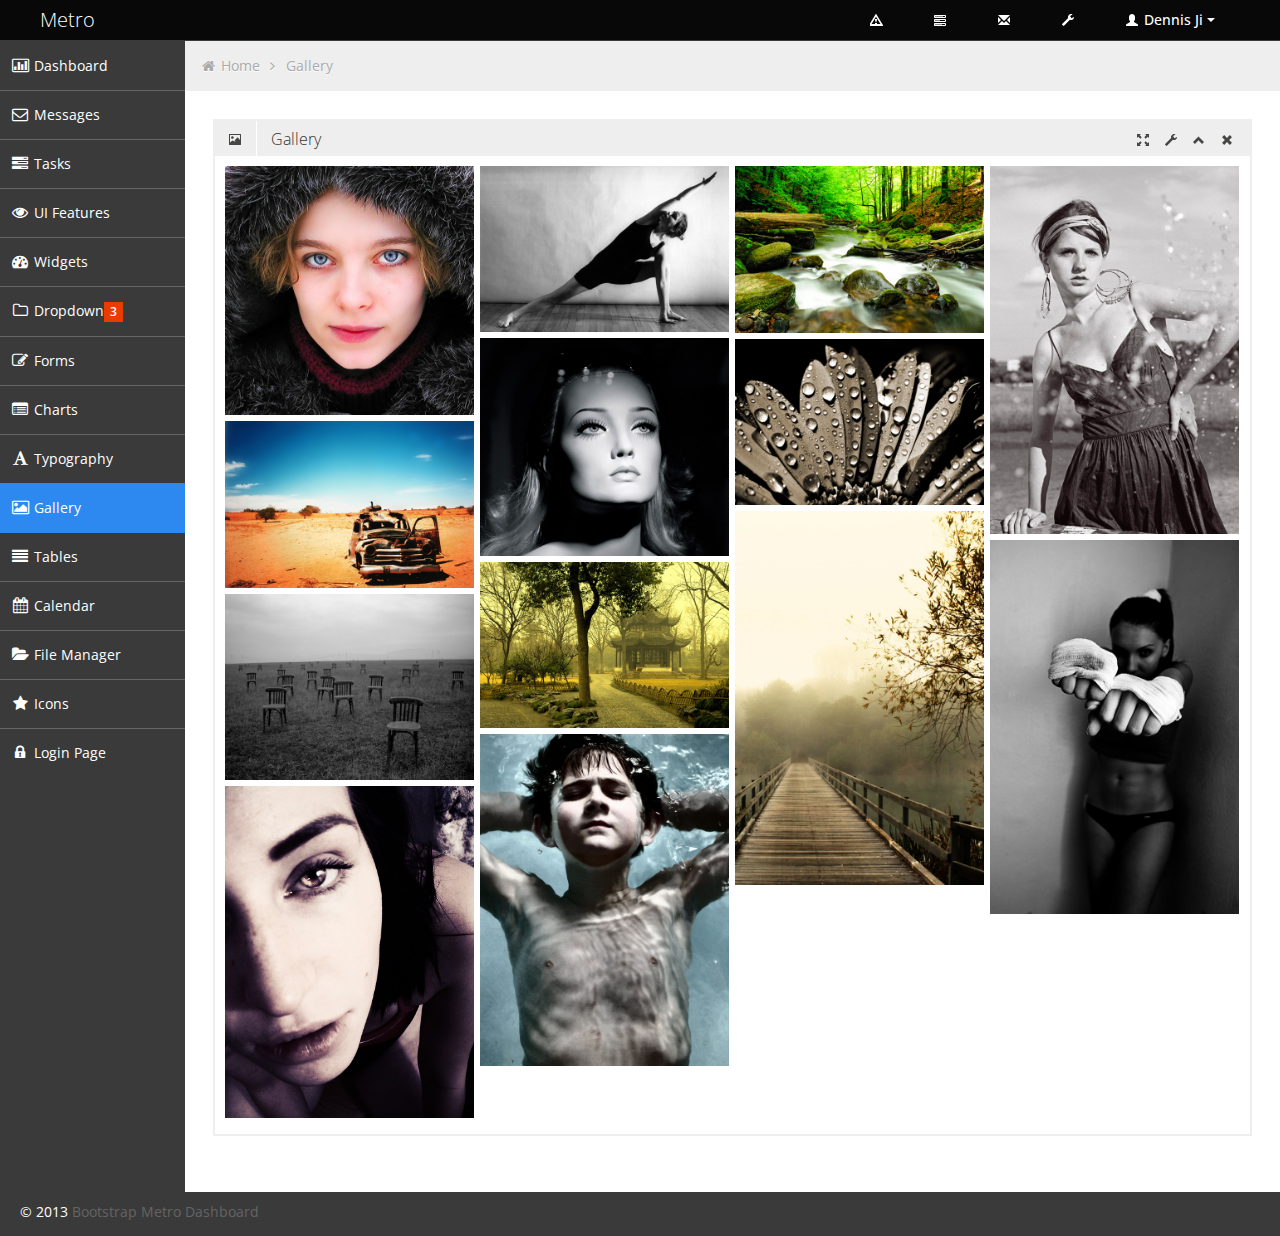
<file: ecrm-webapp/target/ecrm-webapp/template/gallery.html>
<!DOCTYPE html>
<html lang="en">
<head>
	
	<!-- start: Meta -->
	<meta charset="utf-8">
	<title>Bootstrap Metro Dashboard by Dennis Ji for ARM demo</title>
	<meta name="description" content="Bootstrap Metro Dashboard">
	<meta name="author" content="Dennis Ji">
	<meta name="keyword" content="Metro, Metro UI, Dashboard, Bootstrap, Admin, Template, Theme, Responsive, Fluid, Retina">
	<!-- end: Meta -->
	
	<!-- start: Mobile Specific -->
	<meta name="viewport" content="width=device-width, initial-scale=1">
	<!-- end: Mobile Specific -->
	
	<!-- start: CSS -->
	<link id="bootstrap-style" href="css/bootstrap.min.css" rel="stylesheet">
	<link href="css/bootstrap-responsive.min.css" rel="stylesheet">
	<link id="base-style" href="css/style.css" rel="stylesheet">
	<link id="base-style-responsive" href="css/style-responsive.css" rel="stylesheet">
	<link href='http://fonts.googleapis.com/css?family=Open+Sans:300italic,400italic,600italic,700italic,800italic,400,300,600,700,800&subset=latin,cyrillic-ext,latin-ext' rel='stylesheet' type='text/css'>
	<!-- end: CSS -->
	

	<!-- The HTML5 shim, for IE6-8 support of HTML5 elements -->
	<!--[if lt IE 9]>
	  	<script src="http://html5shim.googlecode.com/svn/trunk/html5.js"></script>
		<link id="ie-style" href="css/ie.css" rel="stylesheet">
	<![endif]-->
	
	<!--[if IE 9]>
		<link id="ie9style" href="css/ie9.css" rel="stylesheet">
	<![endif]-->
		
	<!-- start: Favicon -->
	<link rel="shortcut icon" href="img/favicon.ico">
	<!-- end: Favicon -->
	
		
		
		
</head>

<body>
		<!-- start: Header -->
	<div class="navbar">
		<div class="navbar-inner">
			<div class="container-fluid">
				<a class="btn btn-navbar" data-toggle="collapse" data-target=".top-nav.nav-collapse,.sidebar-nav.nav-collapse">
					<span class="icon-bar"></span>
					<span class="icon-bar"></span>
					<span class="icon-bar"></span>
				</a>
				<a class="brand" href="index.html"><span>Metro</span></a>
								
				<!-- start: Header Menu -->
				<div class="nav-no-collapse header-nav">
					<ul class="nav pull-right">
						<li class="dropdown hidden-phone">
							<a class="btn dropdown-toggle" data-toggle="dropdown" href="#">
								<i class="halflings-icon white warning-sign"></i>
							</a>
							<ul class="dropdown-menu notifications">
								<li class="dropdown-menu-title">
 									<span>You have 11 notifications</span>
									<a href="#refresh"><i class="icon-repeat"></i></a>
								</li>	
                            	<li>
                                    <a href="#">
										<span class="icon blue"><i class="icon-user"></i></span>
										<span class="message">New user registration</span>
										<span class="time">1 min</span> 
                                    </a>
                                </li>
								<li>
                                    <a href="#">
										<span class="icon green"><i class="icon-comment-alt"></i></span>
										<span class="message">New comment</span>
										<span class="time">7 min</span> 
                                    </a>
                                </li>
								<li>
                                    <a href="#">
										<span class="icon green"><i class="icon-comment-alt"></i></span>
										<span class="message">New comment</span>
										<span class="time">8 min</span> 
                                    </a>
                                </li>
								<li>
                                    <a href="#">
										<span class="icon green"><i class="icon-comment-alt"></i></span>
										<span class="message">New comment</span>
										<span class="time">16 min</span> 
                                    </a>
                                </li>
								<li>
                                    <a href="#">
										<span class="icon blue"><i class="icon-user"></i></span>
										<span class="message">New user registration</span>
										<span class="time">36 min</span> 
                                    </a>
                                </li>
								<li>
                                    <a href="#">
										<span class="icon yellow"><i class="icon-shopping-cart"></i></span>
										<span class="message">2 items sold</span>
										<span class="time">1 hour</span> 
                                    </a>
                                </li>
								<li class="warning">
                                    <a href="#">
										<span class="icon red"><i class="icon-user"></i></span>
										<span class="message">User deleted account</span>
										<span class="time">2 hour</span> 
                                    </a>
                                </li>
								<li class="warning">
                                    <a href="#">
										<span class="icon red"><i class="icon-shopping-cart"></i></span>
										<span class="message">New comment</span>
										<span class="time">6 hour</span> 
                                    </a>
                                </li>
								<li>
                                    <a href="#">
										<span class="icon green"><i class="icon-comment-alt"></i></span>
										<span class="message">New comment</span>
										<span class="time">yesterday</span> 
                                    </a>
                                </li>
								<li>
                                    <a href="#">
										<span class="icon blue"><i class="icon-user"></i></span>
										<span class="message">New user registration</span>
										<span class="time">yesterday</span> 
                                    </a>
                                </li>
                                <li class="dropdown-menu-sub-footer">
                            		<a>View all notifications</a>
								</li>	
							</ul>
						</li>
						<!-- start: Notifications Dropdown -->
						<li class="dropdown hidden-phone">
							<a class="btn dropdown-toggle" data-toggle="dropdown" href="#">
								<i class="halflings-icon white tasks"></i>
							</a>
							<ul class="dropdown-menu tasks">
								<li class="dropdown-menu-title">
 									<span>You have 17 tasks in progress</span>
									<a href="#refresh"><i class="icon-repeat"></i></a>
								</li>
								<li>
                                    <a href="#">
										<span class="header">
											<span class="title">iOS Development</span>
											<span class="percent"></span>
										</span>
                                        <div class="taskProgress progressSlim red">80</div> 
                                    </a>
                                </li>
                                <li>
                                    <a href="#">
										<span class="header">
											<span class="title">Android Development</span>
											<span class="percent"></span>
										</span>
                                        <div class="taskProgress progressSlim green">47</div> 
                                    </a>
                                </li>
                                <li>
                                    <a href="#">
										<span class="header">
											<span class="title">ARM Development</span>
											<span class="percent"></span>
										</span>
                                        <div class="taskProgress progressSlim yellow">32</div> 
                                    </a>
                                </li>
								<li>
                                    <a href="#">
										<span class="header">
											<span class="title">ARM Development</span>
											<span class="percent"></span>
										</span>
                                        <div class="taskProgress progressSlim greenLight">63</div> 
                                    </a>
                                </li>
                                <li>
                                    <a href="#">
										<span class="header">
											<span class="title">ARM Development</span>
											<span class="percent"></span>
										</span>
                                        <div class="taskProgress progressSlim orange">80</div> 
                                    </a>
                                </li>
								<li>
                            		<a class="dropdown-menu-sub-footer">View all tasks</a>
								</li>	
							</ul>
						</li>
						<!-- end: Notifications Dropdown -->
						<!-- start: Message Dropdown -->
						<li class="dropdown hidden-phone">
							<a class="btn dropdown-toggle" data-toggle="dropdown" href="#">
								<i class="halflings-icon white envelope"></i>
							</a>
							<ul class="dropdown-menu messages">
								<li class="dropdown-menu-title">
 									<span>You have 9 messages</span>
									<a href="#refresh"><i class="icon-repeat"></i></a>
								</li>	
                            	<li>
                                    <a href="#">
										<span class="avatar"><img src="img/avatar.jpg" alt="Avatar"></span>
										<span class="header">
											<span class="from">
										    	Dennis Ji
										     </span>
											<span class="time">
										    	6 min
										    </span>
										</span>
                                        <span class="message">
                                            Lorem ipsum dolor sit amet consectetur adipiscing elit, et al commore
                                        </span>  
                                    </a>
                                </li>
                                <li>
                                    <a href="#">
										<span class="avatar"><img src="img/avatar.jpg" alt="Avatar"></span>
										<span class="header">
											<span class="from">
										    	Dennis Ji
										     </span>
											<span class="time">
										    	56 min
										    </span>
										</span>
                                        <span class="message">
                                            Lorem ipsum dolor sit amet consectetur adipiscing elit, et al commore
                                        </span>  
                                    </a>
                                </li>
                                <li>
                                    <a href="#">
										<span class="avatar"><img src="img/avatar.jpg" alt="Avatar"></span>
										<span class="header">
											<span class="from">
										    	Dennis Ji
										     </span>
											<span class="time">
										    	3 hours
										    </span>
										</span>
                                        <span class="message">
                                            Lorem ipsum dolor sit amet consectetur adipiscing elit, et al commore
                                        </span>  
                                    </a>
                                </li>
								<li>
                                    <a href="#">
										<span class="avatar"><img src="img/avatar.jpg" alt="Avatar"></span>
										<span class="header">
											<span class="from">
										    	Dennis Ji
										     </span>
											<span class="time">
										    	yesterday
										    </span>
										</span>
                                        <span class="message">
                                            Lorem ipsum dolor sit amet consectetur adipiscing elit, et al commore
                                        </span>  
                                    </a>
                                </li>
                                <li>
                                    <a href="#">
										<span class="avatar"><img src="img/avatar.jpg" alt="Avatar"></span>
										<span class="header">
											<span class="from">
										    	Dennis Ji
										     </span>
											<span class="time">
										    	Jul 25, 2012
										    </span>
										</span>
                                        <span class="message">
                                            Lorem ipsum dolor sit amet consectetur adipiscing elit, et al commore
                                        </span>  
                                    </a>
                                </li>
								<li>
                            		<a class="dropdown-menu-sub-footer">View all messages</a>
								</li>	
							</ul>
						</li>
						<!-- end: Message Dropdown -->
						<li>
							<a class="btn" href="#">
								<i class="halflings-icon white wrench"></i>
							</a>
						</li>
						<!-- start: User Dropdown -->
						<li class="dropdown">
							<a class="btn dropdown-toggle" data-toggle="dropdown" href="#">
								<i class="halflings-icon white user"></i> Dennis Ji
								<span class="caret"></span>
							</a>
							<ul class="dropdown-menu">
								<li class="dropdown-menu-title">
 									<span>Account Settings</span>
								</li>
								<li><a href="#"><i class="halflings-icon user"></i> Profile</a></li>
								<li><a href="login.html"><i class="halflings-icon off"></i> Logout</a></li>
							</ul>
						</li>
						<!-- end: User Dropdown -->
					</ul>
				</div>
				<!-- end: Header Menu -->
				
			</div>
		</div>
	</div>
	<!-- start: Header -->
	
		<div class="container-fluid-full">
		<div class="row-fluid">
				
			<!-- start: Main Menu -->
			<div id="sidebar-left" class="span2">
				<div class="nav-collapse sidebar-nav">
					<ul class="nav nav-tabs nav-stacked main-menu">
						<li><a href="index.html"><i class="icon-bar-chart"></i><span class="hidden-tablet"> Dashboard</span></a></li>	
						<li><a href="messages.html"><i class="icon-envelope"></i><span class="hidden-tablet"> Messages</span></a></li>
						<li><a href="tasks.html"><i class="icon-tasks"></i><span class="hidden-tablet"> Tasks</span></a></li>
						<li><a href="ui.html"><i class="icon-eye-open"></i><span class="hidden-tablet"> UI Features</span></a></li>
						<li><a href="widgets.html"><i class="icon-dashboard"></i><span class="hidden-tablet"> Widgets</span></a></li>
						<li>
							<a class="dropmenu" href="#"><i class="icon-folder-close-alt"></i><span class="hidden-tablet"> Dropdown</span><span class="label label-important"> 3 </span></a>
							<ul>
								<li><a class="submenu" href="submenu.html"><i class="icon-file-alt"></i><span class="hidden-tablet"> Sub Menu 1</span></a></li>
								<li><a class="submenu" href="submenu2.html"><i class="icon-file-alt"></i><span class="hidden-tablet"> Sub Menu 2</span></a></li>
								<li><a class="submenu" href="submenu3.html"><i class="icon-file-alt"></i><span class="hidden-tablet"> Sub Menu 3</span></a></li>
							</ul>	
						</li>
						<li><a href="form.html"><i class="icon-edit"></i><span class="hidden-tablet"> Forms</span></a></li>
						<li><a href="chart.html"><i class="icon-list-alt"></i><span class="hidden-tablet"> Charts</span></a></li>
						<li><a href="typography.html"><i class="icon-font"></i><span class="hidden-tablet"> Typography</span></a></li>
						<li><a href="gallery.html"><i class="icon-picture"></i><span class="hidden-tablet"> Gallery</span></a></li>
						<li><a href="table.html"><i class="icon-align-justify"></i><span class="hidden-tablet"> Tables</span></a></li>
						<li><a href="calendar.html"><i class="icon-calendar"></i><span class="hidden-tablet"> Calendar</span></a></li>
						<li><a href="file-manager.html"><i class="icon-folder-open"></i><span class="hidden-tablet"> File Manager</span></a></li>
						<li><a href="icon.html"><i class="icon-star"></i><span class="hidden-tablet"> Icons</span></a></li>
						<li><a href="login.html"><i class="icon-lock"></i><span class="hidden-tablet"> Login Page</span></a></li>
					</ul>
				</div>
			</div>
			<!-- end: Main Menu -->
			
			<noscript>
				<div class="alert alert-block span10">
					<h4 class="alert-heading">Warning!</h4>
					<p>You need to have <a href="http://en.wikipedia.org/wiki/JavaScript" target="_blank">JavaScript</a> enabled to use this site.</p>
				</div>
			</noscript>
			
			<!-- start: Content -->
			<div id="content" class="span10">
			
						
			<ul class="breadcrumb">
				<li>
					<i class="icon-home"></i>
					<a href="index.html">Home</a> 
					<i class="icon-angle-right"></i>
				</li>
				<li><a href="#">Gallery</a></li>
			</ul>

			<div class="row-fluid sortable">
				<div class="box span12">
					<div class="box-header" data-original-title>
						<h2><i class="halflings-icon picture"></i><span class="break"></span> Gallery</h2>
						<div class="box-icon">
							<a href="#" id="toggle-fullscreen" class="hidden-phone hidden-tablet"><i class="halflings-icon fullscreen"></i></a>
							<a href="#" class="btn-setting"><i class="halflings-icon wrench"></i></a>
							<a href="#" class="btn-minimize"><i class="halflings-icon chevron-up"></i></a>
							<a href="#" class="btn-close"><i class="halflings-icon remove"></i></a>
						</div>
					</div>
					<div class="box-content">
						<div class="masonry-gallery">
														<div id="image-1" class="masonry-thumb">
								<a style="background:url(img/gallery/photo1.jpg)" title="Sample Image 1" href="img/gallery/photo1.jpg"><img class="grayscale" src="img/gallery/photo1.jpg" alt="Sample Image 1"></a>
							</div>
														<div id="image-2" class="masonry-thumb">
								<a style="background:url(img/gallery/photo2.jpg)" title="Sample Image 2" href="img/gallery/photo2.jpg"><img class="grayscale" src="img/gallery/photo2.jpg" alt="Sample Image 2"></a>
							</div>
														<div id="image-3" class="masonry-thumb">
								<a style="background:url(img/gallery/photo3.jpg)" title="Sample Image 3" href="img/gallery/photo3.jpg"><img class="grayscale" src="img/gallery/photo3.jpg" alt="Sample Image 3"></a>
							</div>
														<div id="image-4" class="masonry-thumb">
								<a style="background:url(img/gallery/photo4.jpg)" title="Sample Image 4" href="img/gallery/photo4.jpg"><img class="grayscale" src="img/gallery/photo4.jpg" alt="Sample Image 4"></a>
							</div>
														<div id="image-5" class="masonry-thumb">
								<a style="background:url(img/gallery/photo5.jpg)" title="Sample Image 5" href="img/gallery/photo5.jpg"><img class="grayscale" src="img/gallery/photo5.jpg" alt="Sample Image 5"></a>
							</div>
														<div id="image-6" class="masonry-thumb">
								<a style="background:url(img/gallery/photo6.jpg)" title="Sample Image 6" href="img/gallery/photo6.jpg"><img class="grayscale" src="img/gallery/photo6.jpg" alt="Sample Image 6"></a>
							</div>
														<div id="image-7" class="masonry-thumb">
								<a style="background:url(img/gallery/photo7.jpg)" title="Sample Image 7" href="img/gallery/photo7.jpg"><img class="grayscale" src="img/gallery/photo7.jpg" alt="Sample Image 7"></a>
							</div>
														<div id="image-8" class="masonry-thumb">
								<a style="background:url(img/gallery/photo8.jpg)" title="Sample Image 8" href="img/gallery/photo8.jpg"><img class="grayscale" src="img/gallery/photo8.jpg" alt="Sample Image 8"></a>
							</div>
														<div id="image-9" class="masonry-thumb">
								<a style="background:url(img/gallery/photo9.jpg)" title="Sample Image 9" href="img/gallery/photo9.jpg"><img class="grayscale" src="img/gallery/photo9.jpg" alt="Sample Image 9"></a>
							</div>
														<div id="image-10" class="masonry-thumb">
								<a style="background:url(img/gallery/photo10.jpg)" title="Sample Image 10" href="img/gallery/photo10.jpg"><img class="grayscale" src="img/gallery/photo10.jpg" alt="Sample Image 10"></a>
							</div>
														<div id="image-11" class="masonry-thumb">
								<a style="background:url(img/gallery/photo11.jpg)" title="Sample Image 11" href="img/gallery/photo11.jpg"><img class="grayscale" src="img/gallery/photo11.jpg" alt="Sample Image 11"></a>
							</div>
														<div id="image-12" class="masonry-thumb">
								<a style="background:url(img/gallery/photo12.jpg)" title="Sample Image 12" href="img/gallery/photo12.jpg"><img class="grayscale" src="img/gallery/photo12.jpg" alt="Sample Image 12"></a>
							</div>
														<div id="image-13" class="masonry-thumb">
								<a style="background:url(img/gallery/photo13.jpg)" title="Sample Image 13" href="img/gallery/photo13.jpg"><img class="grayscale" src="img/gallery/photo13.jpg" alt="Sample Image 13"></a>
							</div>
													</div>
					</div>
				</div><!--/span-->
			
			</div><!--/row-->
    

	</div><!--/.fluid-container-->
	
			<!-- end: Content -->
		</div><!--/#content.span10-->
		</div><!--/fluid-row-->
		
	<div class="modal hide fade" id="myModal">
		<div class="modal-header">
			<button type="button" class="close" data-dismiss="modal">×</button>
			<h3>Settings</h3>
		</div>
		<div class="modal-body">
			<p>Here settings can be configured...</p>
		</div>
		<div class="modal-footer">
			<a href="#" class="btn" data-dismiss="modal">Close</a>
			<a href="#" class="btn btn-primary">Save changes</a>
		</div>
	</div>
	
	<div class="clearfix"></div>
	
	<footer>

		<p>
			<span style="text-align:left;float:left">&copy; 2013 <a href="http://jiji262.github.io/Bootstrap_Metro_Dashboard/" alt="Bootstrap_Metro_Dashboard">Bootstrap Metro Dashboard</a></span>
			
		</p>

	</footer>
	
	<!-- start: JavaScript-->

		<script src="js/jquery-1.9.1.min.js"></script>
	<script src="js/jquery-migrate-1.0.0.min.js"></script>
	
		<script src="js/jquery-ui-1.10.0.custom.min.js"></script>
	
		<script src="js/jquery.ui.touch-punch.js"></script>
	
		<script src="js/modernizr.js"></script>
	
		<script src="js/bootstrap.min.js"></script>
	
		<script src="js/jquery.cookie.js"></script>
	
		<script src='js/fullcalendar.min.js'></script>
	
		<script src='js/jquery.dataTables.min.js'></script>

		<script src="js/excanvas.js"></script>
	<script src="js/jquery.flot.js"></script>
	<script src="js/jquery.flot.pie.js"></script>
	<script src="js/jquery.flot.stack.js"></script>
	<script src="js/jquery.flot.resize.min.js"></script>
	
		<script src="js/jquery.chosen.min.js"></script>
	
		<script src="js/jquery.uniform.min.js"></script>
		
		<script src="js/jquery.cleditor.min.js"></script>
	
		<script src="js/jquery.noty.js"></script>
	
		<script src="js/jquery.elfinder.min.js"></script>
	
		<script src="js/jquery.raty.min.js"></script>
	
		<script src="js/jquery.iphone.toggle.js"></script>
	
		<script src="js/jquery.uploadify-3.1.min.js"></script>
	
		<script src="js/jquery.gritter.min.js"></script>
	
		<script src="js/jquery.imagesloaded.js"></script>
	
		<script src="js/jquery.masonry.min.js"></script>
	
		<script src="js/jquery.knob.modified.js"></script>
	
		<script src="js/jquery.sparkline.min.js"></script>
	
		<script src="js/counter.js"></script>
	
		<script src="js/retina.js"></script>

		<script src="js/custom.js"></script>
	<!-- end: JavaScript-->
	
</body>
</html>
</file>
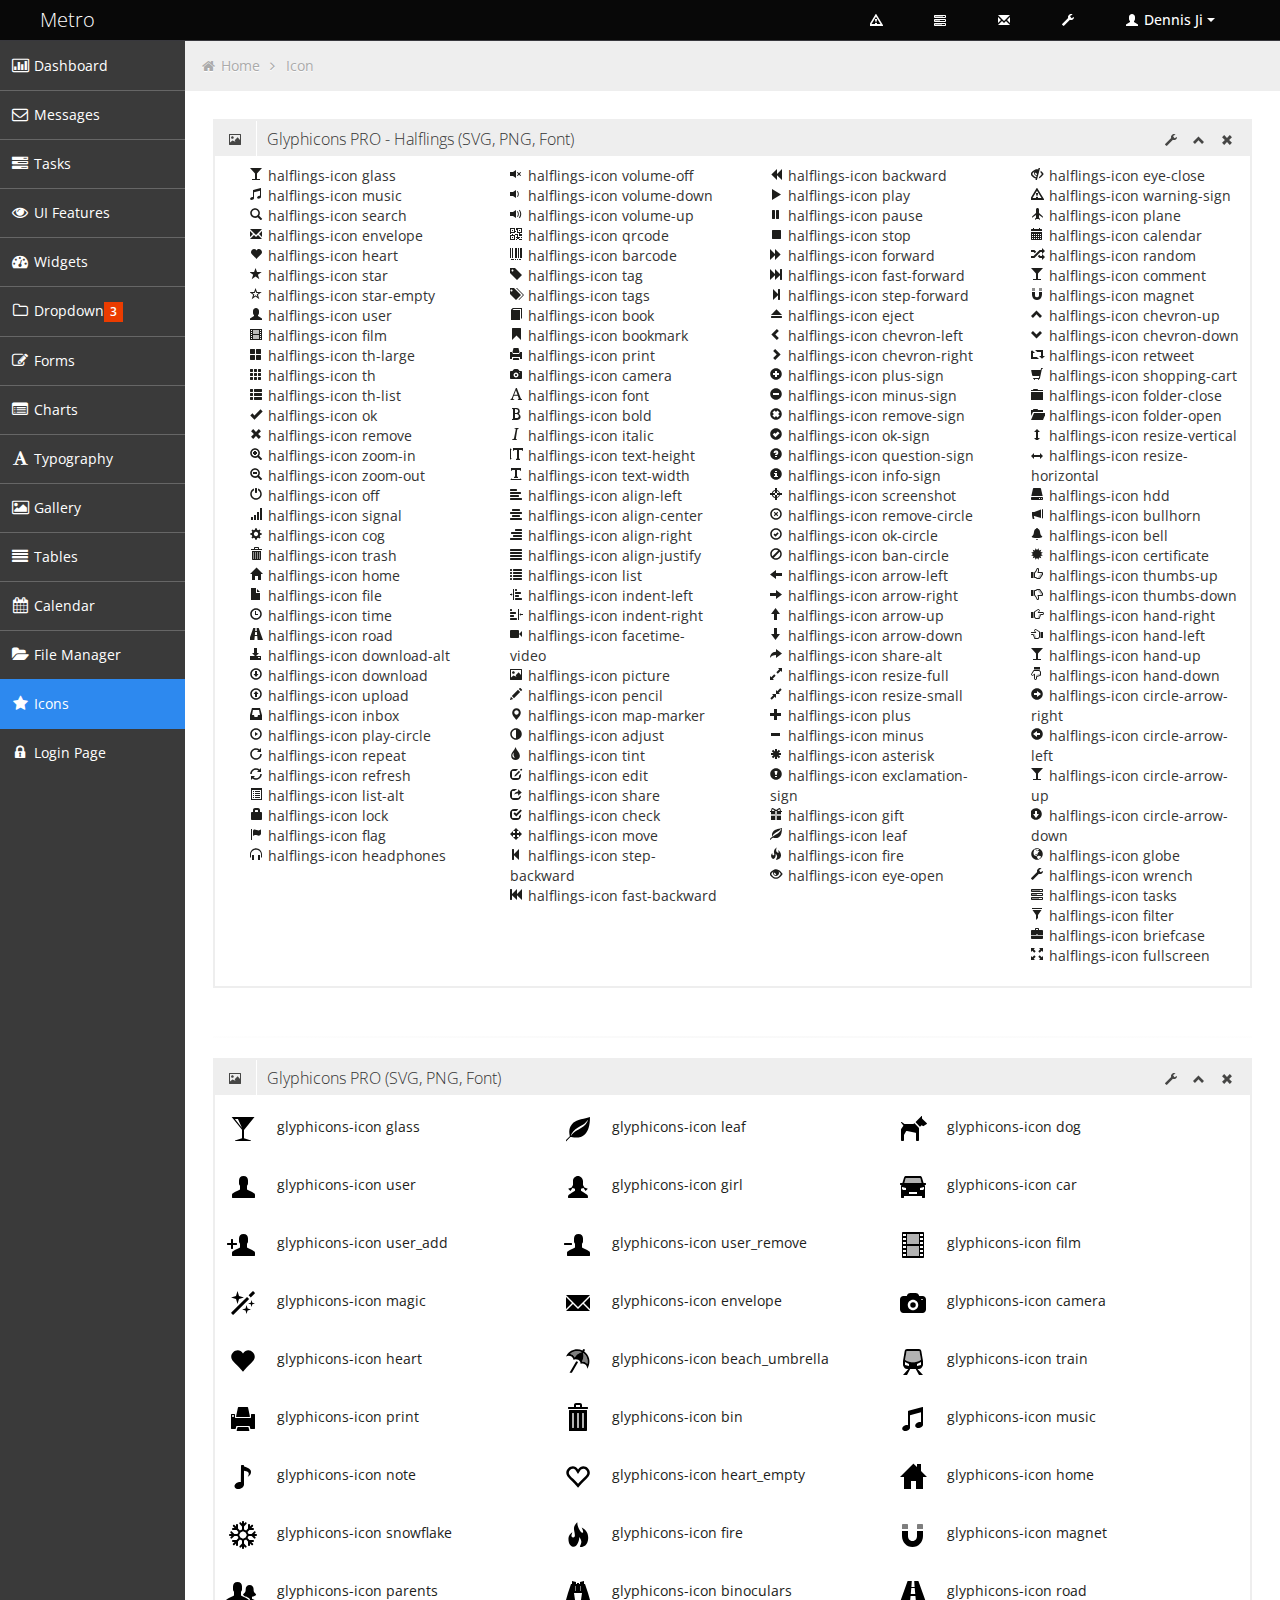
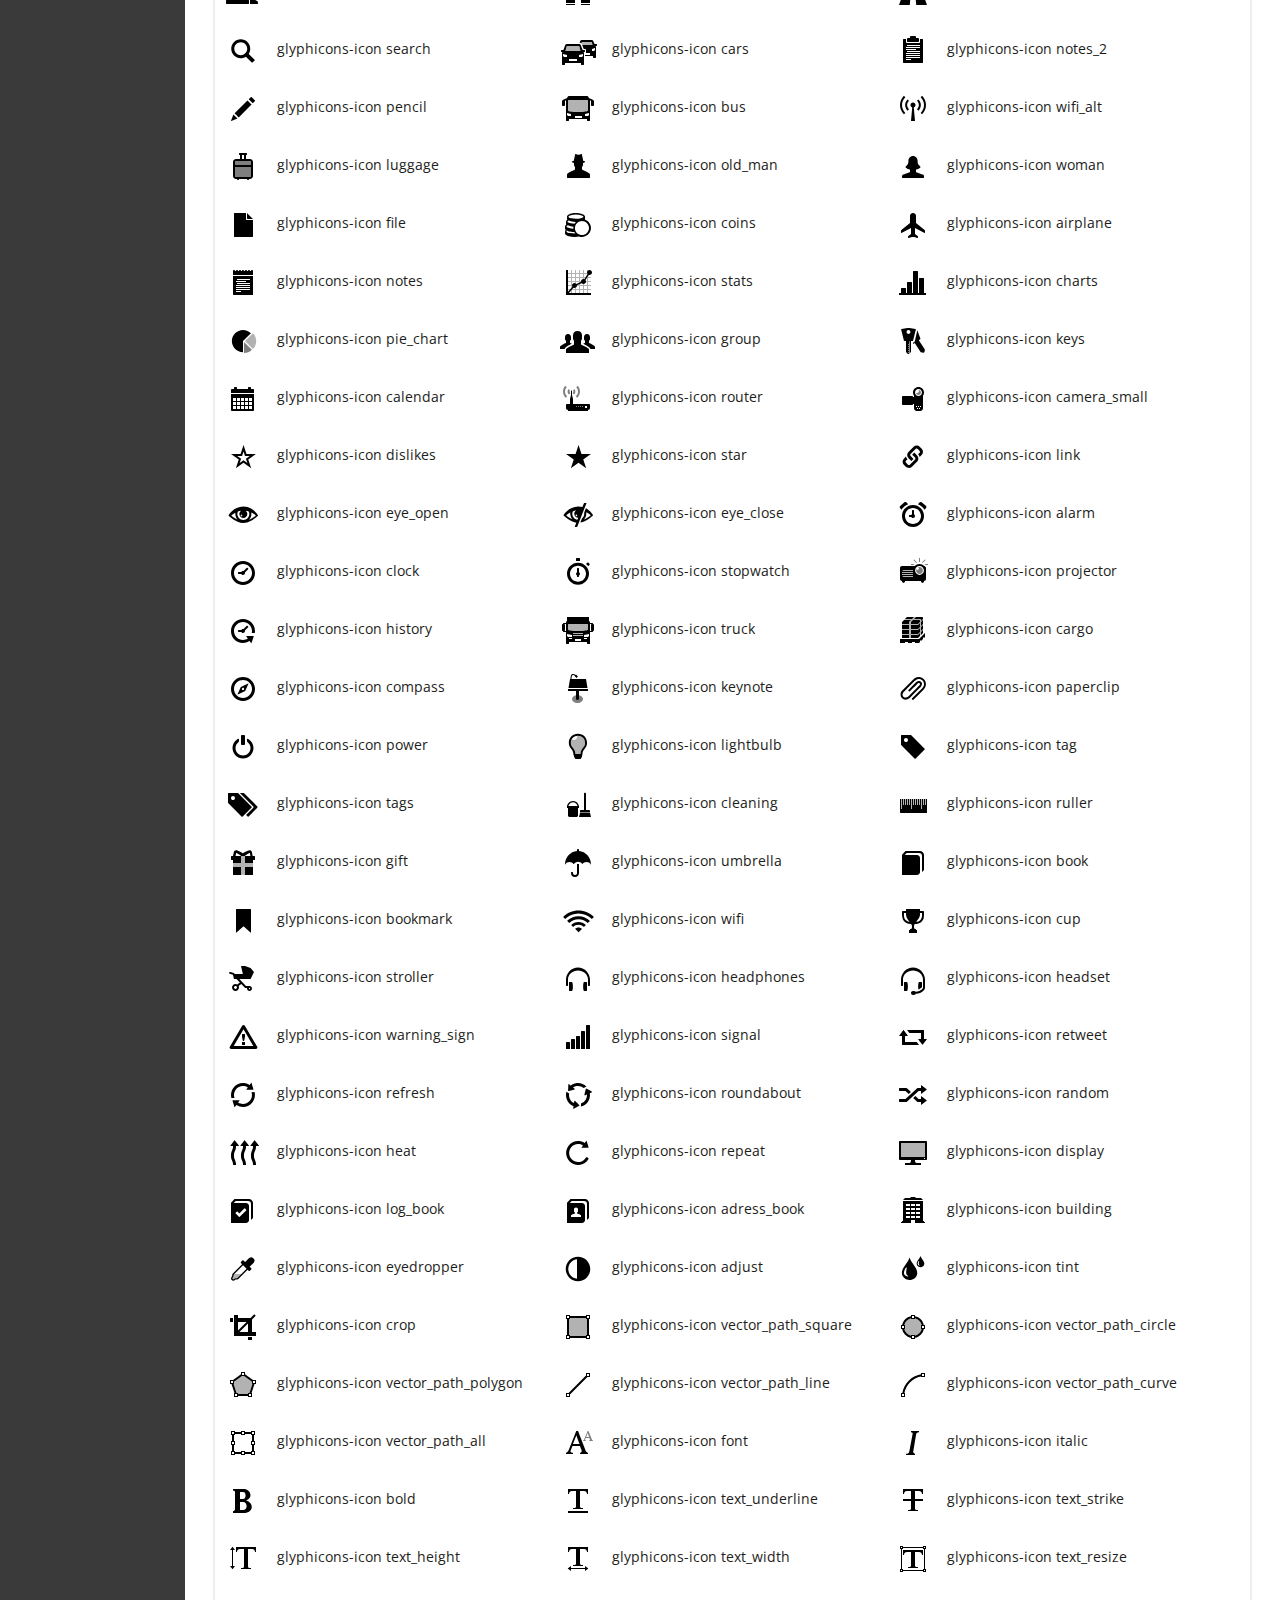
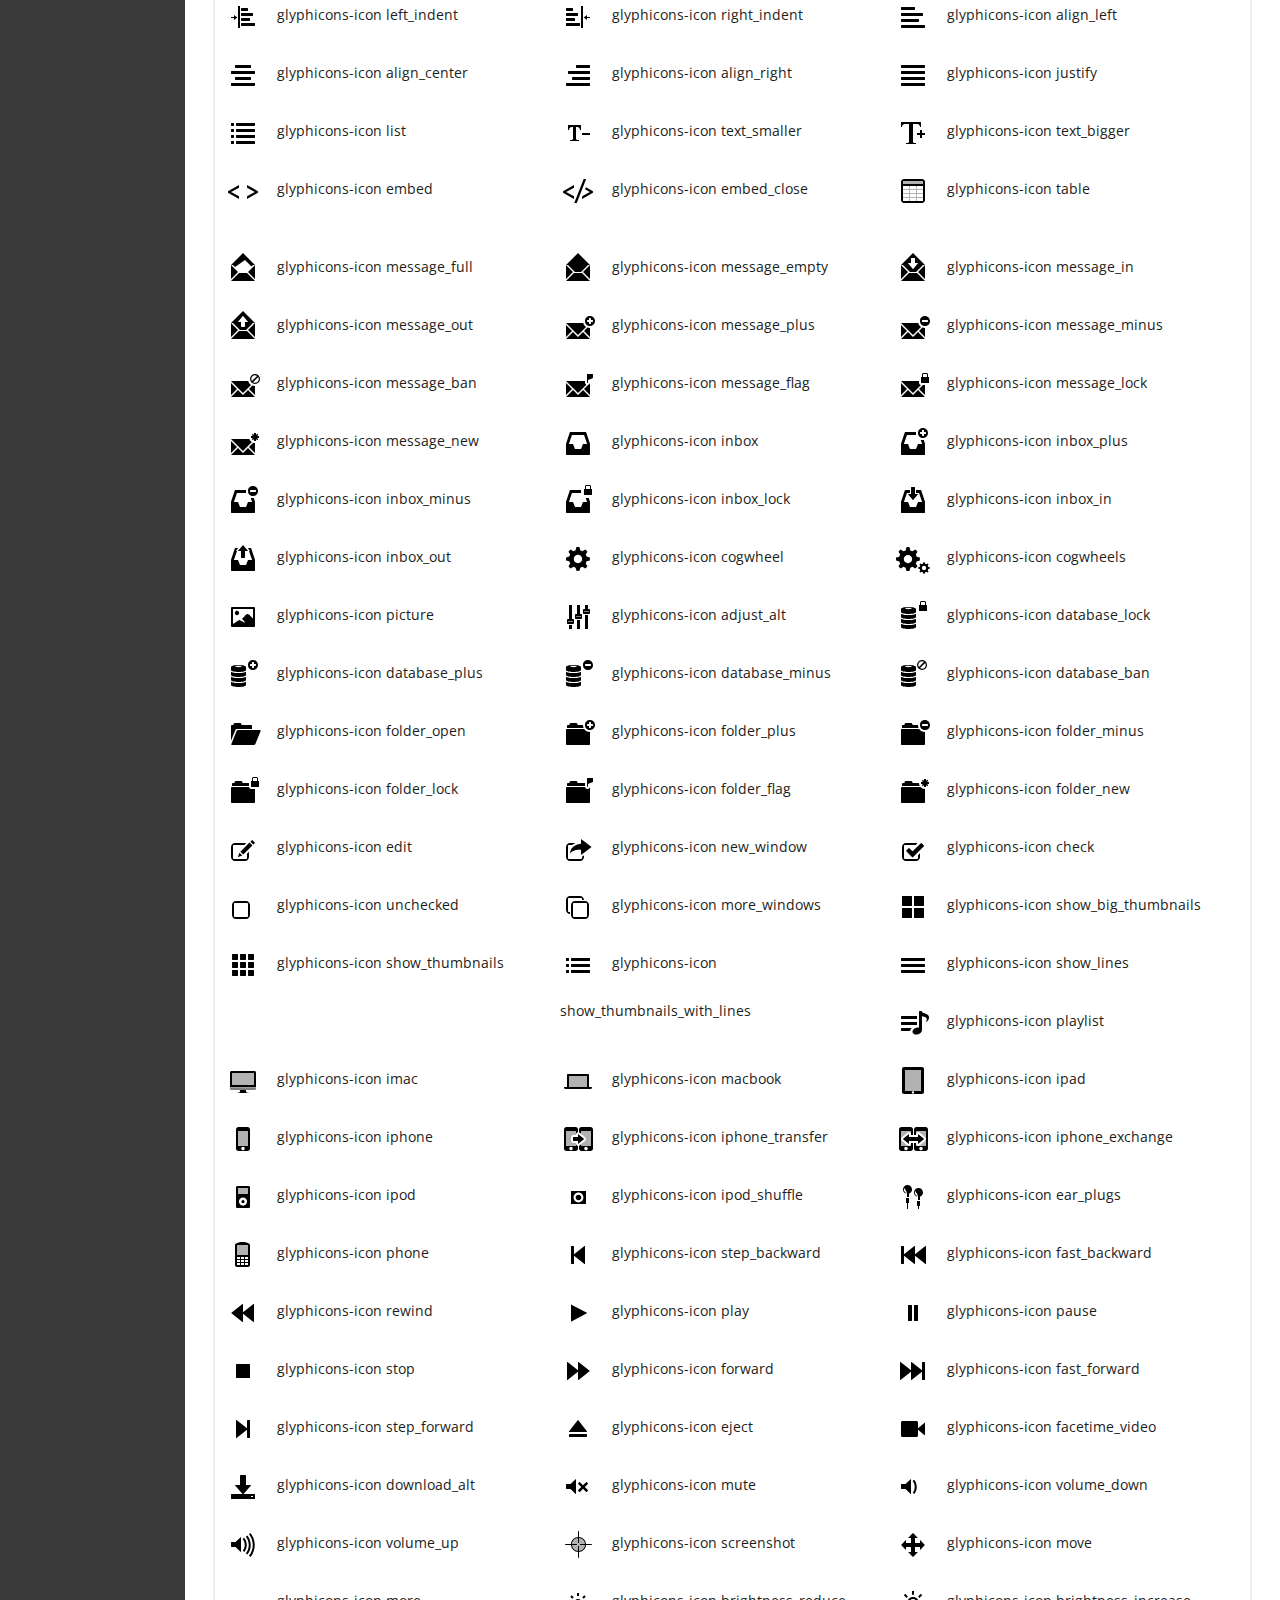
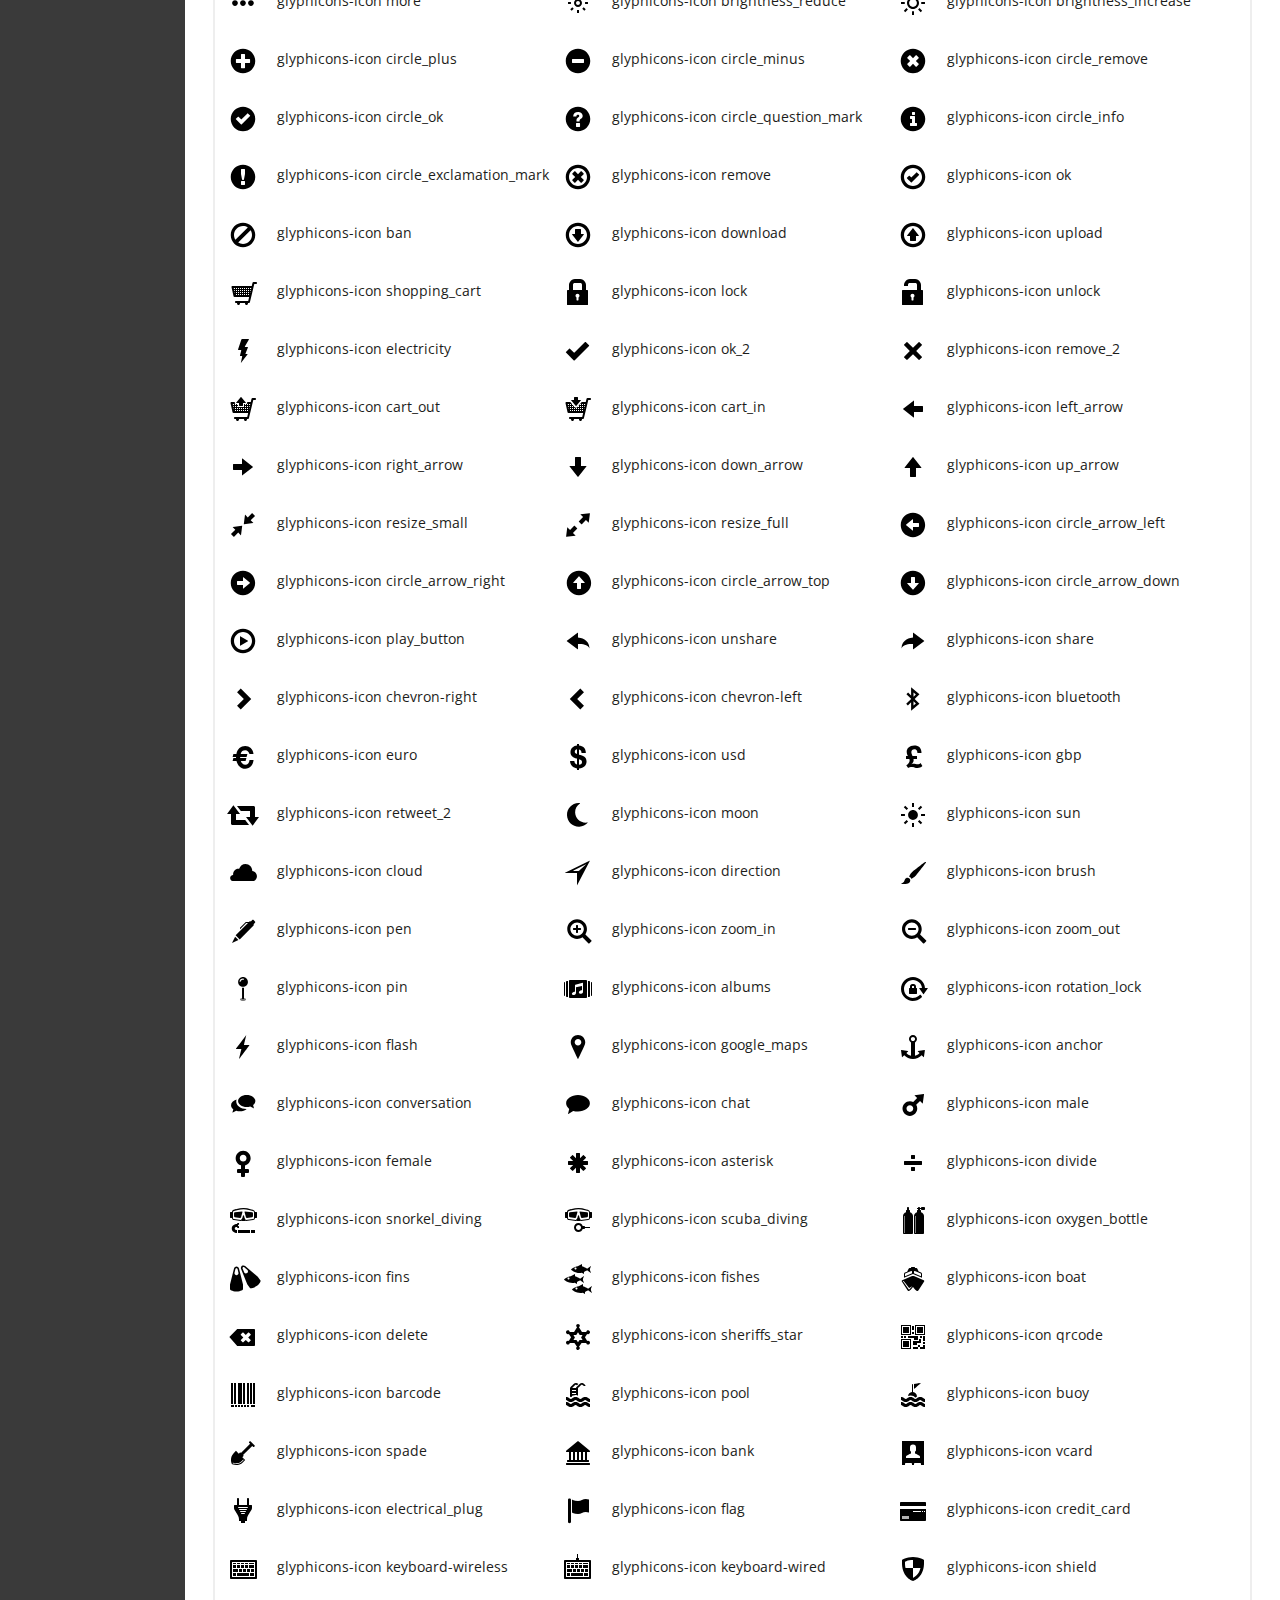
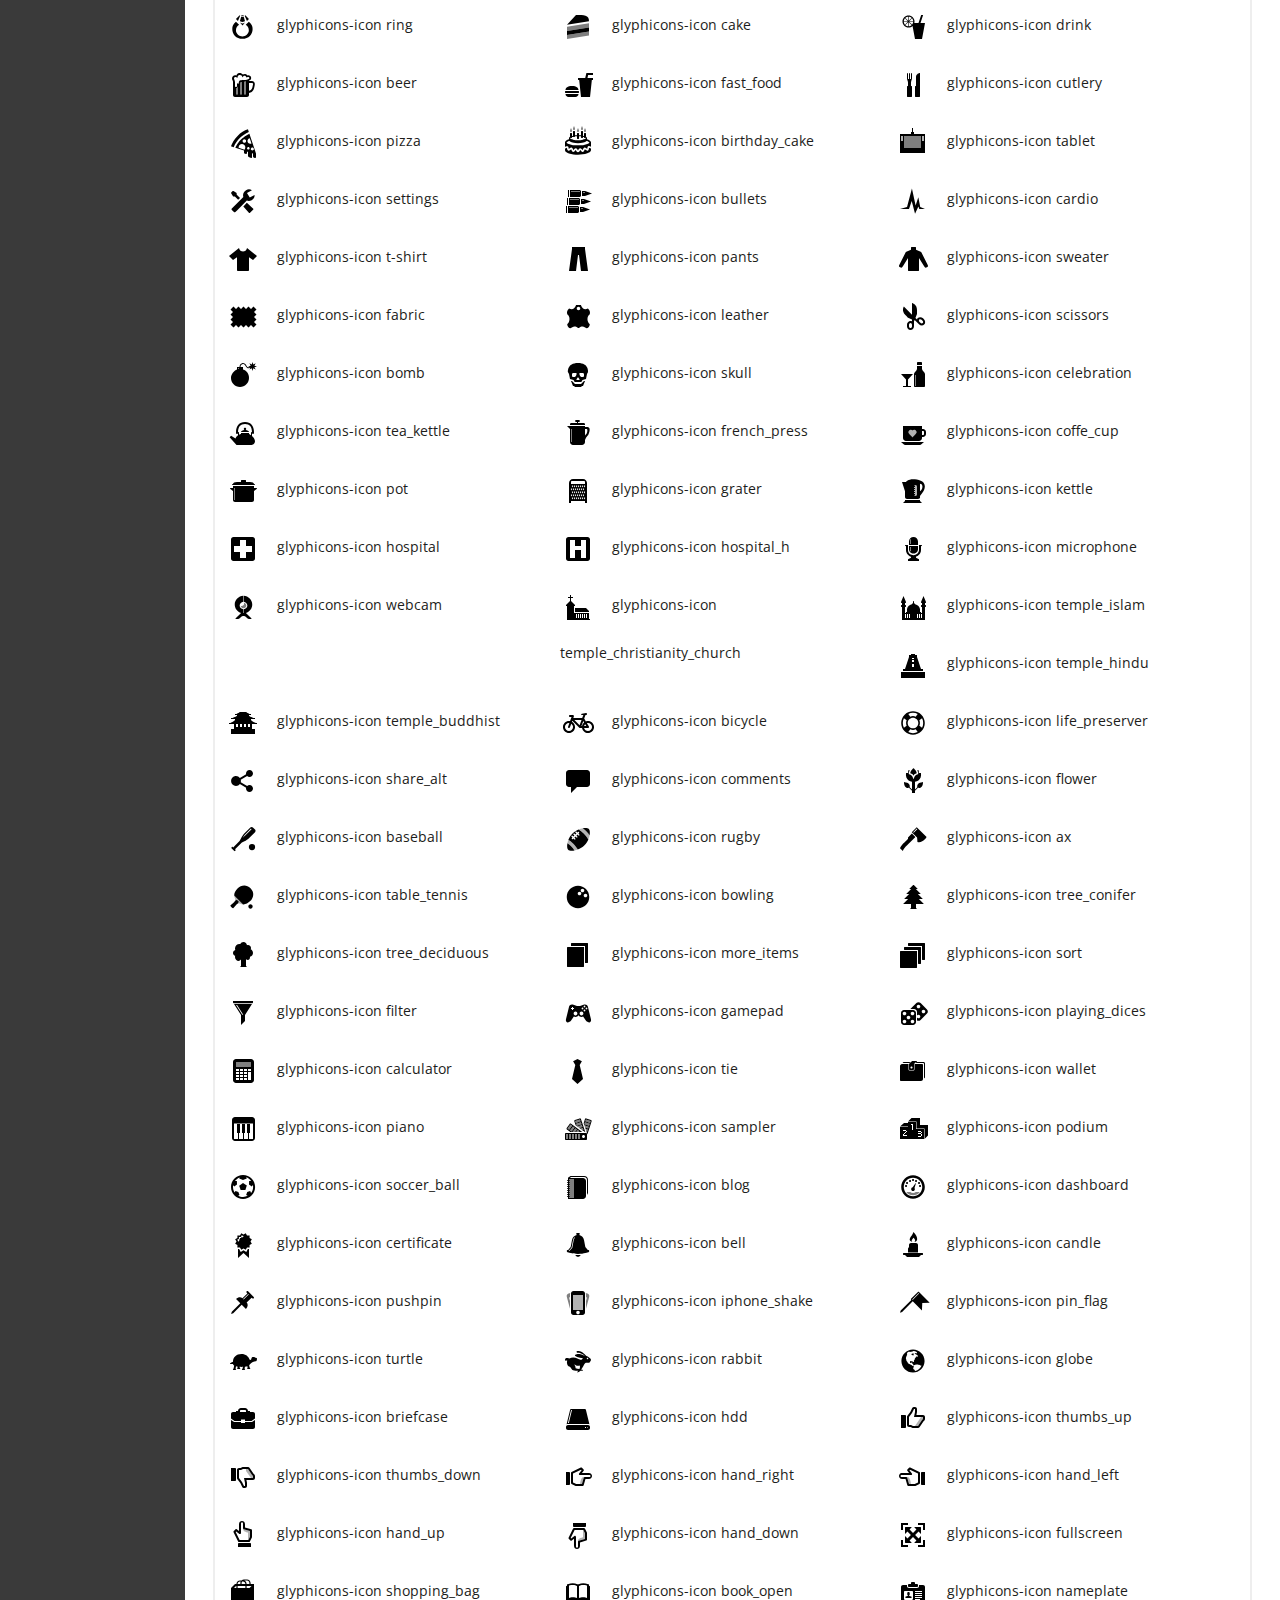
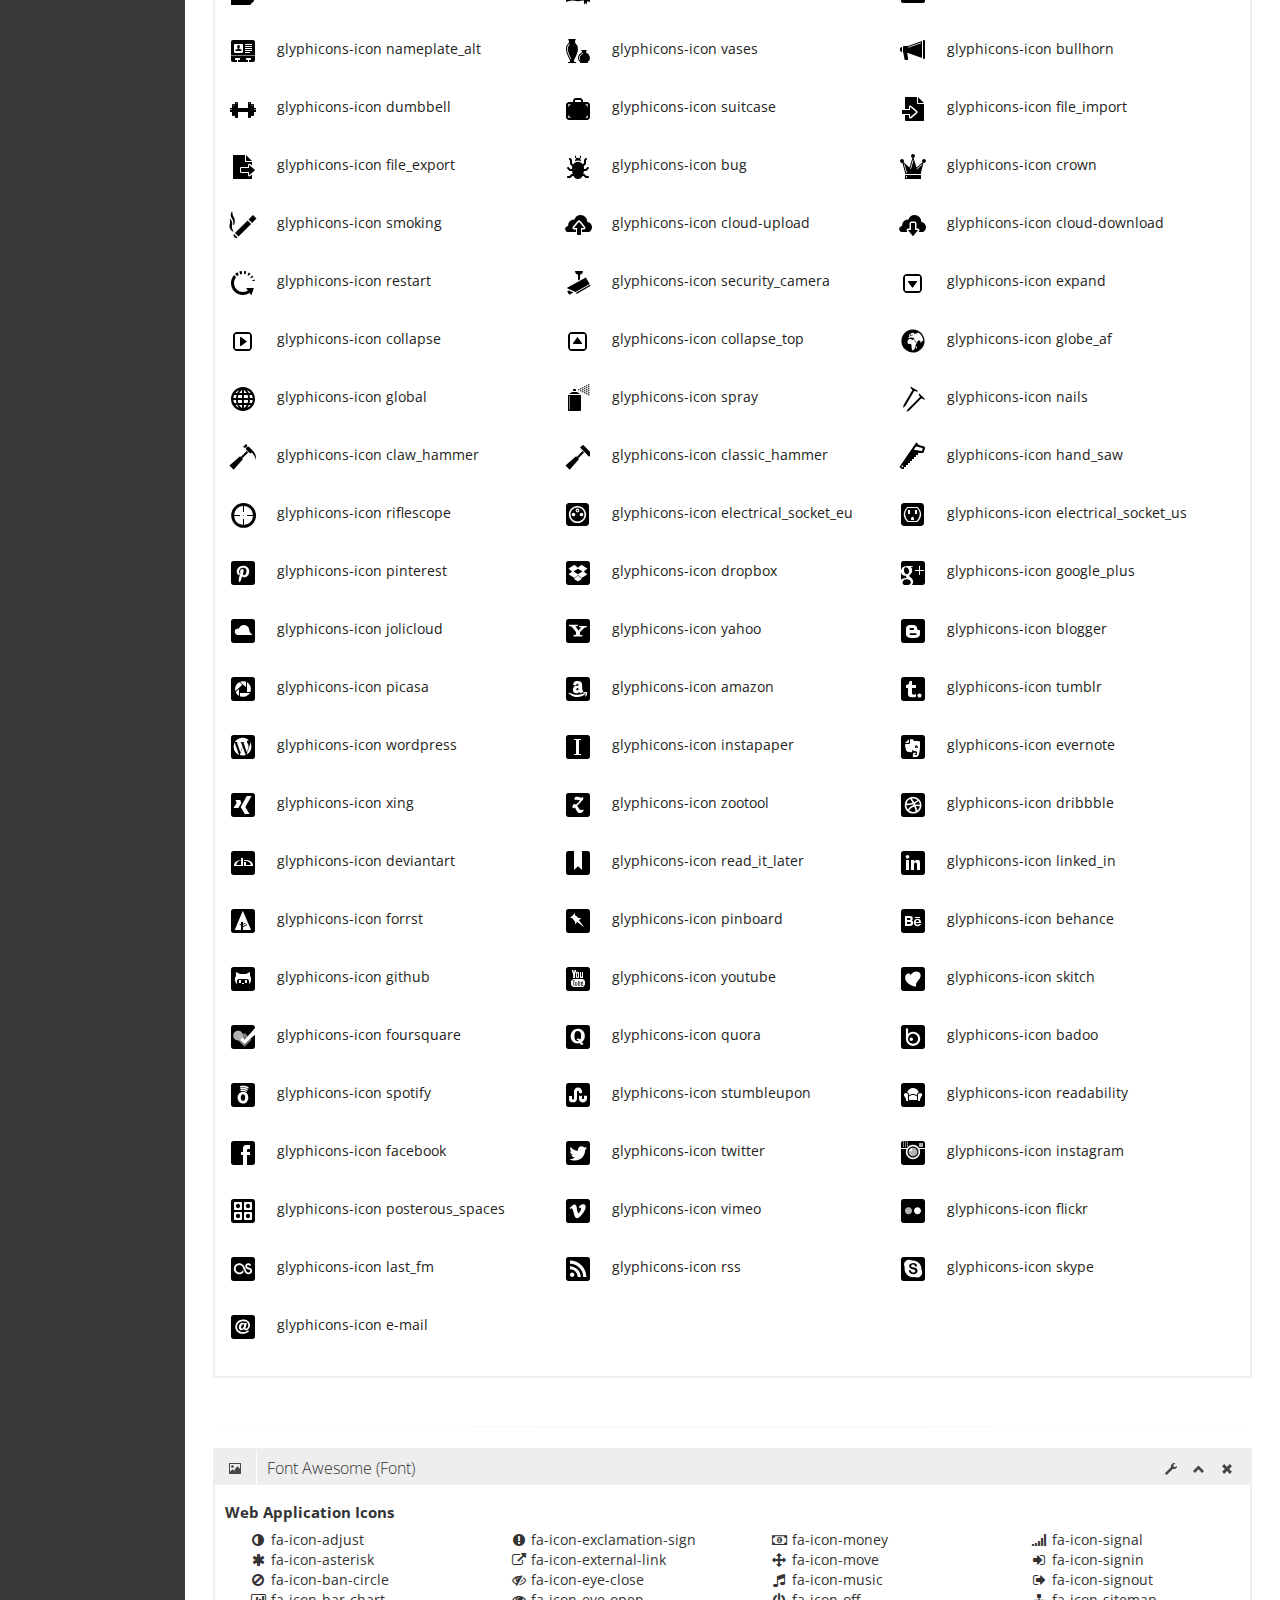
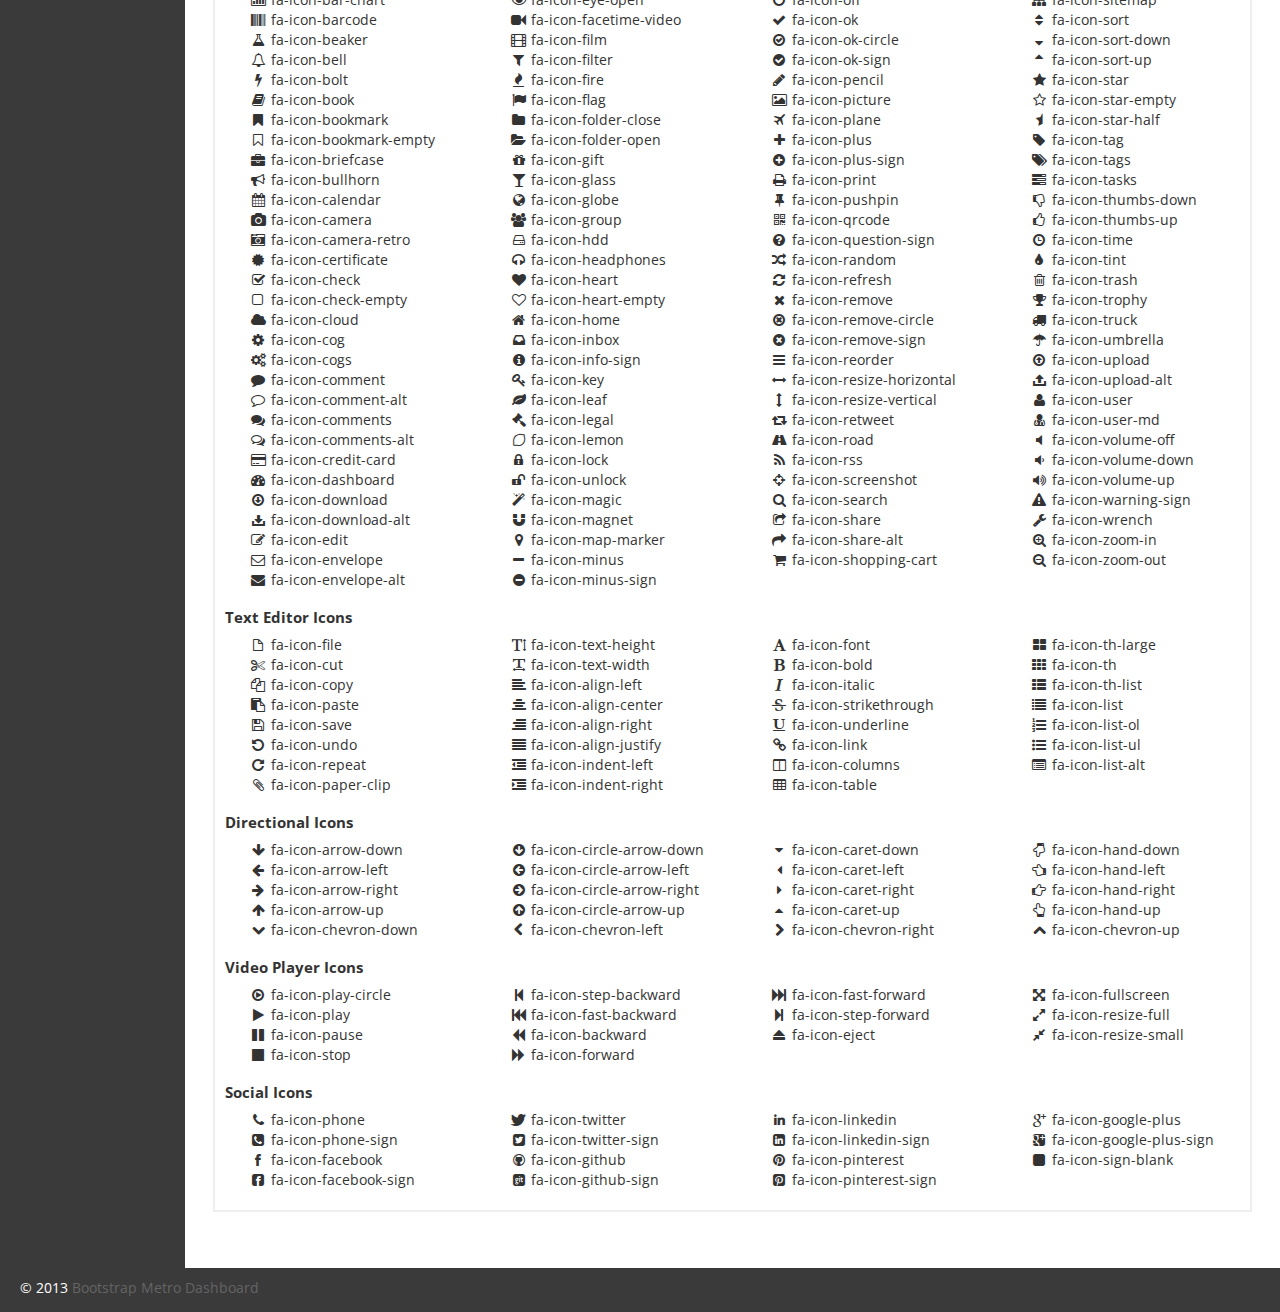
<file: ecrm-webapp/target/ecrm-webapp/template/icon.html>
<!DOCTYPE html>
<html lang="en">
<head>
	
	<!-- start: Meta -->
	<meta charset="utf-8">
	<title>Bootstrap Metro Dashboard by Dennis Ji for ARM demo</title>
	<meta name="description" content="Bootstrap Metro Dashboard">
	<meta name="author" content="Dennis Ji">
	<meta name="keyword" content="Metro, Metro UI, Dashboard, Bootstrap, Admin, Template, Theme, Responsive, Fluid, Retina">
	<!-- end: Meta -->
	
	<!-- start: Mobile Specific -->
	<meta name="viewport" content="width=device-width, initial-scale=1">
	<!-- end: Mobile Specific -->
	
	<!-- start: CSS -->
	<link id="bootstrap-style" href="css/bootstrap.min.css" rel="stylesheet">
	<link href="css/bootstrap-responsive.min.css" rel="stylesheet">
	<link id="base-style" href="css/style.css" rel="stylesheet">
	<link id="base-style-responsive" href="css/style-responsive.css" rel="stylesheet">
	<link href='http://fonts.googleapis.com/css?family=Open+Sans:300italic,400italic,600italic,700italic,800italic,400,300,600,700,800&subset=latin,cyrillic-ext,latin-ext' rel='stylesheet' type='text/css'>
	<!-- end: CSS -->
	

	<!-- The HTML5 shim, for IE6-8 support of HTML5 elements -->
	<!--[if lt IE 9]>
	  	<script src="http://html5shim.googlecode.com/svn/trunk/html5.js"></script>
		<link id="ie-style" href="css/ie.css" rel="stylesheet">
	<![endif]-->
	
	<!--[if IE 9]>
		<link id="ie9style" href="css/ie9.css" rel="stylesheet">
	<![endif]-->
		
	<!-- start: Favicon -->
	<link rel="shortcut icon" href="img/favicon.ico">
	<!-- end: Favicon -->
	
		
		
		
</head>

<body>
		<!-- start: Header -->
	<div class="navbar">
		<div class="navbar-inner">
			<div class="container-fluid">
				<a class="btn btn-navbar" data-toggle="collapse" data-target=".top-nav.nav-collapse,.sidebar-nav.nav-collapse">
					<span class="icon-bar"></span>
					<span class="icon-bar"></span>
					<span class="icon-bar"></span>
				</a>
				<a class="brand" href="index.html"><span>Metro</span></a>
								
				<!-- start: Header Menu -->
				<div class="nav-no-collapse header-nav">
					<ul class="nav pull-right">
						<li class="dropdown hidden-phone">
							<a class="btn dropdown-toggle" data-toggle="dropdown" href="#">
								<i class="halflings-icon white warning-sign"></i>
							</a>
							<ul class="dropdown-menu notifications">
								<li class="dropdown-menu-title">
 									<span>You have 11 notifications</span>
									<a href="#refresh"><i class="icon-repeat"></i></a>
								</li>	
                            	<li>
                                    <a href="#">
										<span class="icon blue"><i class="icon-user"></i></span>
										<span class="message">New user registration</span>
										<span class="time">1 min</span> 
                                    </a>
                                </li>
								<li>
                                    <a href="#">
										<span class="icon green"><i class="icon-comment-alt"></i></span>
										<span class="message">New comment</span>
										<span class="time">7 min</span> 
                                    </a>
                                </li>
								<li>
                                    <a href="#">
										<span class="icon green"><i class="icon-comment-alt"></i></span>
										<span class="message">New comment</span>
										<span class="time">8 min</span> 
                                    </a>
                                </li>
								<li>
                                    <a href="#">
										<span class="icon green"><i class="icon-comment-alt"></i></span>
										<span class="message">New comment</span>
										<span class="time">16 min</span> 
                                    </a>
                                </li>
								<li>
                                    <a href="#">
										<span class="icon blue"><i class="icon-user"></i></span>
										<span class="message">New user registration</span>
										<span class="time">36 min</span> 
                                    </a>
                                </li>
								<li>
                                    <a href="#">
										<span class="icon yellow"><i class="icon-shopping-cart"></i></span>
										<span class="message">2 items sold</span>
										<span class="time">1 hour</span> 
                                    </a>
                                </li>
								<li class="warning">
                                    <a href="#">
										<span class="icon red"><i class="icon-user"></i></span>
										<span class="message">User deleted account</span>
										<span class="time">2 hour</span> 
                                    </a>
                                </li>
								<li class="warning">
                                    <a href="#">
										<span class="icon red"><i class="icon-shopping-cart"></i></span>
										<span class="message">New comment</span>
										<span class="time">6 hour</span> 
                                    </a>
                                </li>
								<li>
                                    <a href="#">
										<span class="icon green"><i class="icon-comment-alt"></i></span>
										<span class="message">New comment</span>
										<span class="time">yesterday</span> 
                                    </a>
                                </li>
								<li>
                                    <a href="#">
										<span class="icon blue"><i class="icon-user"></i></span>
										<span class="message">New user registration</span>
										<span class="time">yesterday</span> 
                                    </a>
                                </li>
                                <li class="dropdown-menu-sub-footer">
                            		<a>View all notifications</a>
								</li>	
							</ul>
						</li>
						<!-- start: Notifications Dropdown -->
						<li class="dropdown hidden-phone">
							<a class="btn dropdown-toggle" data-toggle="dropdown" href="#">
								<i class="halflings-icon white tasks"></i>
							</a>
							<ul class="dropdown-menu tasks">
								<li class="dropdown-menu-title">
 									<span>You have 17 tasks in progress</span>
									<a href="#refresh"><i class="icon-repeat"></i></a>
								</li>
								<li>
                                    <a href="#">
										<span class="header">
											<span class="title">iOS Development</span>
											<span class="percent"></span>
										</span>
                                        <div class="taskProgress progressSlim red">80</div> 
                                    </a>
                                </li>
                                <li>
                                    <a href="#">
										<span class="header">
											<span class="title">Android Development</span>
											<span class="percent"></span>
										</span>
                                        <div class="taskProgress progressSlim green">47</div> 
                                    </a>
                                </li>
                                <li>
                                    <a href="#">
										<span class="header">
											<span class="title">ARM Development</span>
											<span class="percent"></span>
										</span>
                                        <div class="taskProgress progressSlim yellow">32</div> 
                                    </a>
                                </li>
								<li>
                                    <a href="#">
										<span class="header">
											<span class="title">ARM Development</span>
											<span class="percent"></span>
										</span>
                                        <div class="taskProgress progressSlim greenLight">63</div> 
                                    </a>
                                </li>
                                <li>
                                    <a href="#">
										<span class="header">
											<span class="title">ARM Development</span>
											<span class="percent"></span>
										</span>
                                        <div class="taskProgress progressSlim orange">80</div> 
                                    </a>
                                </li>
								<li>
                            		<a class="dropdown-menu-sub-footer">View all tasks</a>
								</li>	
							</ul>
						</li>
						<!-- end: Notifications Dropdown -->
						<!-- start: Message Dropdown -->
						<li class="dropdown hidden-phone">
							<a class="btn dropdown-toggle" data-toggle="dropdown" href="#">
								<i class="halflings-icon white envelope"></i>
							</a>
							<ul class="dropdown-menu messages">
								<li class="dropdown-menu-title">
 									<span>You have 9 messages</span>
									<a href="#refresh"><i class="icon-repeat"></i></a>
								</li>	
                            	<li>
                                    <a href="#">
										<span class="avatar"><img src="img/avatar.jpg" alt="Avatar"></span>
										<span class="header">
											<span class="from">
										    	Dennis Ji
										     </span>
											<span class="time">
										    	6 min
										    </span>
										</span>
                                        <span class="message">
                                            Lorem ipsum dolor sit amet consectetur adipiscing elit, et al commore
                                        </span>  
                                    </a>
                                </li>
                                <li>
                                    <a href="#">
										<span class="avatar"><img src="img/avatar.jpg" alt="Avatar"></span>
										<span class="header">
											<span class="from">
										    	Dennis Ji
										     </span>
											<span class="time">
										    	56 min
										    </span>
										</span>
                                        <span class="message">
                                            Lorem ipsum dolor sit amet consectetur adipiscing elit, et al commore
                                        </span>  
                                    </a>
                                </li>
                                <li>
                                    <a href="#">
										<span class="avatar"><img src="img/avatar.jpg" alt="Avatar"></span>
										<span class="header">
											<span class="from">
										    	Dennis Ji
										     </span>
											<span class="time">
										    	3 hours
										    </span>
										</span>
                                        <span class="message">
                                            Lorem ipsum dolor sit amet consectetur adipiscing elit, et al commore
                                        </span>  
                                    </a>
                                </li>
								<li>
                                    <a href="#">
										<span class="avatar"><img src="img/avatar.jpg" alt="Avatar"></span>
										<span class="header">
											<span class="from">
										    	Dennis Ji
										     </span>
											<span class="time">
										    	yesterday
										    </span>
										</span>
                                        <span class="message">
                                            Lorem ipsum dolor sit amet consectetur adipiscing elit, et al commore
                                        </span>  
                                    </a>
                                </li>
                                <li>
                                    <a href="#">
										<span class="avatar"><img src="img/avatar.jpg" alt="Avatar"></span>
										<span class="header">
											<span class="from">
										    	Dennis Ji
										     </span>
											<span class="time">
										    	Jul 25, 2012
										    </span>
										</span>
                                        <span class="message">
                                            Lorem ipsum dolor sit amet consectetur adipiscing elit, et al commore
                                        </span>  
                                    </a>
                                </li>
								<li>
                            		<a class="dropdown-menu-sub-footer">View all messages</a>
								</li>	
							</ul>
						</li>
						<!-- end: Message Dropdown -->
						<li>
							<a class="btn" href="#">
								<i class="halflings-icon white wrench"></i>
							</a>
						</li>
						<!-- start: User Dropdown -->
						<li class="dropdown">
							<a class="btn dropdown-toggle" data-toggle="dropdown" href="#">
								<i class="halflings-icon white user"></i> Dennis Ji
								<span class="caret"></span>
							</a>
							<ul class="dropdown-menu">
								<li class="dropdown-menu-title">
 									<span>Account Settings</span>
								</li>
								<li><a href="#"><i class="halflings-icon user"></i> Profile</a></li>
								<li><a href="login.html"><i class="halflings-icon off"></i> Logout</a></li>
							</ul>
						</li>
						<!-- end: User Dropdown -->
					</ul>
				</div>
				<!-- end: Header Menu -->
				
			</div>
		</div>
	</div>
	<!-- start: Header -->
	
		<div class="container-fluid-full">
		<div class="row-fluid">
				
			<!-- start: Main Menu -->
			<div id="sidebar-left" class="span2">
				<div class="nav-collapse sidebar-nav">
					<ul class="nav nav-tabs nav-stacked main-menu">
						<li><a href="index.html"><i class="icon-bar-chart"></i><span class="hidden-tablet"> Dashboard</span></a></li>	
						<li><a href="messages.html"><i class="icon-envelope"></i><span class="hidden-tablet"> Messages</span></a></li>
						<li><a href="tasks.html"><i class="icon-tasks"></i><span class="hidden-tablet"> Tasks</span></a></li>
						<li><a href="ui.html"><i class="icon-eye-open"></i><span class="hidden-tablet"> UI Features</span></a></li>
						<li><a href="widgets.html"><i class="icon-dashboard"></i><span class="hidden-tablet"> Widgets</span></a></li>
						<li>
							<a class="dropmenu" href="#"><i class="icon-folder-close-alt"></i><span class="hidden-tablet"> Dropdown</span><span class="label label-important"> 3 </span></a>
							<ul>
								<li><a class="submenu" href="submenu.html"><i class="icon-file-alt"></i><span class="hidden-tablet"> Sub Menu 1</span></a></li>
								<li><a class="submenu" href="submenu2.html"><i class="icon-file-alt"></i><span class="hidden-tablet"> Sub Menu 2</span></a></li>
								<li><a class="submenu" href="submenu3.html"><i class="icon-file-alt"></i><span class="hidden-tablet"> Sub Menu 3</span></a></li>
							</ul>	
						</li>
						<li><a href="form.html"><i class="icon-edit"></i><span class="hidden-tablet"> Forms</span></a></li>
						<li><a href="chart.html"><i class="icon-list-alt"></i><span class="hidden-tablet"> Charts</span></a></li>
						<li><a href="typography.html"><i class="icon-font"></i><span class="hidden-tablet"> Typography</span></a></li>
						<li><a href="gallery.html"><i class="icon-picture"></i><span class="hidden-tablet"> Gallery</span></a></li>
						<li><a href="table.html"><i class="icon-align-justify"></i><span class="hidden-tablet"> Tables</span></a></li>
						<li><a href="calendar.html"><i class="icon-calendar"></i><span class="hidden-tablet"> Calendar</span></a></li>
						<li><a href="file-manager.html"><i class="icon-folder-open"></i><span class="hidden-tablet"> File Manager</span></a></li>
						<li><a href="icon.html"><i class="icon-star"></i><span class="hidden-tablet"> Icons</span></a></li>
						<li><a href="login.html"><i class="icon-lock"></i><span class="hidden-tablet"> Login Page</span></a></li>
					</ul>
				</div>
			</div>
			<!-- end: Main Menu -->
			
			<noscript>
				<div class="alert alert-block span10">
					<h4 class="alert-heading">Warning!</h4>
					<p>You need to have <a href="http://en.wikipedia.org/wiki/JavaScript" target="_blank">JavaScript</a> enabled to use this site.</p>
				</div>
			</noscript>
			
			<!-- start: Content -->
			<div id="content" class="span10">
			
						
			<ul class="breadcrumb">
				<li>
					<i class="icon-home"></i>
					<a href="index.html">Home</a> 
					<i class="icon-angle-right"></i>
				</li>
				<li><a href="#">Icon</a></li>
			</ul>

			<div class="row-fluid">
				<div class="box span12">
					<div class="box-header">
						<h2><i class="halflings-icon picture"></i><span class="break"></span>Glyphicons PRO - Halflings (SVG, PNG, Font)</h2>
						<div class="box-icon">
							<a href="#" class="btn-setting"><i class="halflings-icon wrench"></i></a>
							<a href="#" class="btn-minimize"><i class="halflings-icon chevron-up"></i></a>
							<a href="#" class="btn-close"><i class="halflings-icon remove"></i></a>
						</div>
					</div>
					<div class="box-content">
						<section id="icons1">
	
						  <div class="row-fluid bs-icons">
							<div class="span3">
							  <ul class="the-icons">
								<li><i class="halflings-icon glass"></i> halflings-icon glass</li>
								<li><i class="halflings-icon music"></i> halflings-icon music</li>
								<li><i class="halflings-icon search"></i> halflings-icon search</li>
								<li><i class="halflings-icon envelope"></i> halflings-icon envelope</li>
								<li><i class="halflings-icon heart"></i> halflings-icon heart</li>
								<li><i class="halflings-icon star"></i> halflings-icon star</li>
								<li><i class="halflings-icon star-empty"></i> halflings-icon star-empty</li>
								<li><i class="halflings-icon user"></i> halflings-icon user</li>
								<li><i class="halflings-icon film"></i> halflings-icon film</li>
								<li><i class="halflings-icon th-large"></i> halflings-icon th-large</li>
								<li><i class="halflings-icon th"></i> halflings-icon th</li>
								<li><i class="halflings-icon th-list"></i> halflings-icon th-list</li>
								<li><i class="halflings-icon ok"></i> halflings-icon ok</li>
								<li><i class="halflings-icon remove"></i> halflings-icon remove</li>
								<li><i class="halflings-icon zoom-in"></i> halflings-icon zoom-in</li>
								<li><i class="halflings-icon zoom-out"></i> halflings-icon zoom-out</li>
								<li><i class="halflings-icon off"></i> halflings-icon off</li>
								<li><i class="halflings-icon signal"></i> halflings-icon signal</li>
								<li><i class="halflings-icon cog"></i> halflings-icon cog</li>
								<li><i class="halflings-icon trash"></i> halflings-icon trash</li>
								<li><i class="halflings-icon home"></i> halflings-icon home</li>
								<li><i class="halflings-icon file"></i> halflings-icon file</li>
								<li><i class="halflings-icon time"></i> halflings-icon time</li>
								<li><i class="halflings-icon road"></i> halflings-icon road</li>
								<li><i class="halflings-icon download-alt"></i> halflings-icon download-alt</li>
								<li><i class="halflings-icon download"></i> halflings-icon download</li>
								<li><i class="halflings-icon upload"></i> halflings-icon upload</li>
								<li><i class="halflings-icon inbox"></i> halflings-icon inbox</li>
								<li><i class="halflings-icon play-circle"></i> halflings-icon play-circle</li>
								<li><i class="halflings-icon repeat"></i> halflings-icon repeat</li>
								<li><i class="halflings-icon refresh"></i> halflings-icon refresh</li>
								<li><i class="halflings-icon list-alt"></i> halflings-icon list-alt</li>
								<li><i class="halflings-icon lock"></i> halflings-icon lock</li>
								<li><i class="halflings-icon flag"></i> halflings-icon flag</li>
								<li><i class="halflings-icon headphones"></i> halflings-icon headphones</li>
							  </ul>
							</div>
							<div class="span3">
							  <ul class="the-icons">
								<li><i class="halflings-icon volume-off"></i> halflings-icon volume-off</li>
								<li><i class="halflings-icon volume-down"></i> halflings-icon volume-down</li>
								<li><i class="halflings-icon volume-up"></i> halflings-icon volume-up</li>
								<li><i class="halflings-icon qrcode"></i> halflings-icon qrcode</li>
								<li><i class="halflings-icon barcode"></i> halflings-icon barcode</li>
								<li><i class="halflings-icon tag"></i> halflings-icon tag</li>
								<li><i class="halflings-icon tags"></i> halflings-icon tags</li>
								<li><i class="halflings-icon book"></i> halflings-icon book</li>
								<li><i class="halflings-icon bookmark"></i> halflings-icon bookmark</li>
								<li><i class="halflings-icon print"></i> halflings-icon print</li>
								<li><i class="halflings-icon camera"></i> halflings-icon camera</li>
								<li><i class="halflings-icon font"></i> halflings-icon font</li>
								<li><i class="halflings-icon bold"></i> halflings-icon bold</li>
								<li><i class="halflings-icon italic"></i> halflings-icon italic</li>
								<li><i class="halflings-icon text-height"></i> halflings-icon text-height</li>
								<li><i class="halflings-icon text-width"></i> halflings-icon text-width</li>
								<li><i class="halflings-icon align-left"></i> halflings-icon align-left</li>
								<li><i class="halflings-icon align-center"></i> halflings-icon align-center</li>
								<li><i class="halflings-icon align-right"></i> halflings-icon align-right</li>
								<li><i class="halflings-icon align-justify"></i> halflings-icon align-justify</li>
								<li><i class="halflings-icon list"></i> halflings-icon list</li>
								<li><i class="halflings-icon indent-left"></i> halflings-icon indent-left</li>
								<li><i class="halflings-icon indent-right"></i> halflings-icon indent-right</li>
								<li><i class="halflings-icon facetime-video"></i> halflings-icon facetime-video</li>
								<li><i class="halflings-icon picture"></i> halflings-icon picture</li>
								<li><i class="halflings-icon pencil"></i> halflings-icon pencil</li>
								<li><i class="halflings-icon map-marker"></i> halflings-icon map-marker</li>
								<li><i class="halflings-icon adjust"></i> halflings-icon adjust</li>
								<li><i class="halflings-icon tint"></i> halflings-icon tint</li>
								<li><i class="halflings-icon edit"></i> halflings-icon edit</li>
								<li><i class="halflings-icon share"></i> halflings-icon share</li>
								<li><i class="halflings-icon check"></i> halflings-icon check</li>
								<li><i class="halflings-icon move"></i> halflings-icon move</li>
								<li><i class="halflings-icon step-backward"></i> halflings-icon step-backward</li>
								<li><i class="halflings-icon fast-backward"></i> halflings-icon fast-backward</li>
							  </ul>
							</div>
							<div class="span3">
							  <ul class="the-icons">
								<li><i class="halflings-icon backward"></i> halflings-icon backward</li>
								<li><i class="halflings-icon play"></i> halflings-icon play</li>
								<li><i class="halflings-icon pause"></i> halflings-icon pause</li>
								<li><i class="halflings-icon stop"></i> halflings-icon stop</li>
								<li><i class="halflings-icon forward"></i> halflings-icon forward</li>
								<li><i class="halflings-icon fast-forward"></i> halflings-icon fast-forward</li>
								<li><i class="halflings-icon step-forward"></i> halflings-icon step-forward</li>
								<li><i class="halflings-icon eject"></i> halflings-icon eject</li>
								<li><i class="halflings-icon chevron-left"></i> halflings-icon chevron-left</li>
								<li><i class="halflings-icon chevron-right"></i> halflings-icon chevron-right</li>
								<li><i class="halflings-icon plus-sign"></i> halflings-icon plus-sign</li>
								<li><i class="halflings-icon minus-sign"></i> halflings-icon minus-sign</li>
								<li><i class="halflings-icon remove-sign"></i> halflings-icon remove-sign</li>
								<li><i class="halflings-icon ok-sign"></i> halflings-icon ok-sign</li>
								<li><i class="halflings-icon question-sign"></i> halflings-icon question-sign</li>
								<li><i class="halflings-icon info-sign"></i> halflings-icon info-sign</li>
								<li><i class="halflings-icon screenshot"></i> halflings-icon screenshot</li>
								<li><i class="halflings-icon remove-circle"></i> halflings-icon remove-circle</li>
								<li><i class="halflings-icon ok-circle"></i> halflings-icon ok-circle</li>
								<li><i class="halflings-icon ban-circle"></i> halflings-icon ban-circle</li>
								<li><i class="halflings-icon arrow-left"></i> halflings-icon arrow-left</li>
								<li><i class="halflings-icon arrow-right"></i> halflings-icon arrow-right</li>
								<li><i class="halflings-icon arrow-up"></i> halflings-icon arrow-up</li>
								<li><i class="halflings-icon arrow-down"></i> halflings-icon arrow-down</li>
								<li><i class="halflings-icon share-alt"></i> halflings-icon share-alt</li>
								<li><i class="halflings-icon resize-full"></i> halflings-icon resize-full</li>
								<li><i class="halflings-icon resize-small"></i> halflings-icon resize-small</li>
								<li><i class="halflings-icon plus"></i> halflings-icon plus</li>
								<li><i class="halflings-icon minus"></i> halflings-icon minus</li>
								<li><i class="halflings-icon asterisk"></i> halflings-icon asterisk</li>
								<li><i class="halflings-icon exclamation-sign"></i> halflings-icon exclamation-sign</li>
								<li><i class="halflings-icon gift"></i> halflings-icon gift</li>
								<li><i class="halflings-icon leaf"></i> halflings-icon leaf</li>
								<li><i class="halflings-icon fire"></i> halflings-icon fire</li>
								<li><i class="halflings-icon eye-open"></i> halflings-icon eye-open</li>
							  </ul>
							</div>
							<div class="span3">
							  <ul class="the-icons">
								<li><i class="halflings-icon eye-close"></i> halflings-icon eye-close</li>
								<li><i class="halflings-icon warning-sign"></i> halflings-icon warning-sign</li>
								<li><i class="halflings-icon plane"></i> halflings-icon plane</li>
								<li><i class="halflings-icon calendar"></i> halflings-icon calendar</li>
								<li><i class="halflings-icon random"></i> halflings-icon random</li>
								<li><i class="halflings-icon comment"></i> halflings-icon comment</li>
								<li><i class="halflings-icon magnet"></i> halflings-icon magnet</li>
								<li><i class="halflings-icon chevron-up"></i> halflings-icon chevron-up</li>
								<li><i class="halflings-icon chevron-down"></i> halflings-icon chevron-down</li>
								<li><i class="halflings-icon retweet"></i> halflings-icon retweet</li>
								<li><i class="halflings-icon shopping-cart"></i> halflings-icon shopping-cart</li>
								<li><i class="halflings-icon folder-close"></i> halflings-icon folder-close</li>
								<li><i class="halflings-icon folder-open"></i> halflings-icon folder-open</li>
								<li><i class="halflings-icon resize-vertical"></i> halflings-icon resize-vertical</li>
								<li><i class="halflings-icon resize-horizontal"></i> halflings-icon resize-horizontal</li>
								<li><i class="halflings-icon hdd"></i> halflings-icon hdd</li>
								<li><i class="halflings-icon bullhorn"></i> halflings-icon bullhorn</li>
								<li><i class="halflings-icon bell"></i> halflings-icon bell</li>
								<li><i class="halflings-icon certificate"></i> halflings-icon certificate</li>
								<li><i class="halflings-icon thumbs-up"></i> halflings-icon thumbs-up</li>
								<li><i class="halflings-icon thumbs-down"></i> halflings-icon thumbs-down</li>
								<li><i class="halflings-icon hand-right"></i> halflings-icon hand-right</li>
								<li><i class="halflings-icon hand-left"></i> halflings-icon hand-left</li>
								<li><i class="halflings-icon hand-up"></i> halflings-icon hand-up</li>
								<li><i class="halflings-icon hand-down"></i> halflings-icon hand-down</li>
								<li><i class="halflings-icon circle-arrow-right"></i> halflings-icon circle-arrow-right</li>
								<li><i class="halflings-icon circle-arrow-left"></i> halflings-icon circle-arrow-left</li>
								<li><i class="halflings-icon circle-arrow-up"></i> halflings-icon circle-arrow-up</li>
								<li><i class="halflings-icon circle-arrow-down"></i> halflings-icon circle-arrow-down</li>
								<li><i class="halflings-icon globe"></i> halflings-icon globe</li>
								<li><i class="halflings-icon wrench"></i> halflings-icon wrench</li>
								<li><i class="halflings-icon tasks"></i> halflings-icon tasks</li>
								<li><i class="halflings-icon filter"></i> halflings-icon filter</li>
								<li><i class="halflings-icon briefcase"></i> halflings-icon briefcase</li>
								<li><i class="halflings-icon fullscreen"></i> halflings-icon fullscreen</li>
							  </ul>
							</div>
						   
						</div>
	
					</div>
				</div><!--/span-->
			
			</div><!--/row-->
			
			<hr>
			
			<div class="row-fluid">
				<div class="box span12">
					<div class="box-header">
						<h2><i class="halflings-icon picture"></i><span class="break"></span>Glyphicons PRO (SVG, PNG, Font)</h2>
						<div class="box-icon">
							<a href="#" class="btn-setting"><i class="halflings-icon wrench"></i></a>
							<a href="#" class="btn-minimize"><i class="halflings-icon chevron-up"></i></a>
							<a href="#" class="btn-close"><i class="halflings-icon remove"></i></a>
						</div>
					</div>
					<div class="box-content glyphicons">
						
						<p><i class="glyphicons-icon glass"></i> glyphicons-icon glass</p>
						<p><i class="glyphicons-icon leaf"></i> glyphicons-icon leaf</p>
						<p><i class="glyphicons-icon dog"></i> glyphicons-icon dog</p>
						<p><i class="glyphicons-icon user"></i> glyphicons-icon user</p>
						<p><i class="glyphicons-icon girl"></i> glyphicons-icon girl</p>
						<p><i class="glyphicons-icon car"></i> glyphicons-icon car</p>
						<p><i class="glyphicons-icon user_add"></i> glyphicons-icon user_add</p>
						<p><i class="glyphicons-icon user_remove"></i> glyphicons-icon user_remove</p>
						<p><i class="glyphicons-icon film"></i> glyphicons-icon film</p>
						<p><i class="glyphicons-icon magic"></i> glyphicons-icon magic</p>
						<p><i class="glyphicons-icon envelope"></i> glyphicons-icon envelope</p>
						<p><i class="glyphicons-icon camera"></i> glyphicons-icon camera</p>
						<p><i class="glyphicons-icon heart"></i> glyphicons-icon heart</p>
						<p><i class="glyphicons-icon beach_umbrella"></i> glyphicons-icon beach_umbrella</p>
						<p><i class="glyphicons-icon train"></i> glyphicons-icon train</p>
						<p><i class="glyphicons-icon print"></i> glyphicons-icon print</p>
						<p><i class="glyphicons-icon bin"></i> glyphicons-icon bin</p>
						<p><i class="glyphicons-icon music"></i> glyphicons-icon music</p>
						<p><i class="glyphicons-icon note"></i> glyphicons-icon note</p>
						<p><i class="glyphicons-icon heart_empty"></i> glyphicons-icon heart_empty</p>
						<p><i class="glyphicons-icon home"></i> glyphicons-icon home</p>
						<p><i class="glyphicons-icon snowflake"></i> glyphicons-icon snowflake</p>
						<p><i class="glyphicons-icon fire"></i> glyphicons-icon fire</p>
						<p><i class="glyphicons-icon magnet"></i> glyphicons-icon magnet</p>
						<p><i class="glyphicons-icon parents"></i> glyphicons-icon parents</p>
						<p><i class="glyphicons-icon binoculars"></i> glyphicons-icon binoculars</p>
						<p><i class="glyphicons-icon road"></i> glyphicons-icon road</p>
						<p><i class="glyphicons-icon search"></i> glyphicons-icon search</p>
						<p><i class="glyphicons-icon cars"></i> glyphicons-icon cars</p>
						<p><i class="glyphicons-icon notes_2"></i> glyphicons-icon notes_2</p>
						<p><i class="glyphicons-icon pencil"></i> glyphicons-icon pencil</p>
						<p><i class="glyphicons-icon bus"></i> glyphicons-icon bus</p>
						<p><i class="glyphicons-icon wifi_alt"></i> glyphicons-icon wifi_alt</p>
						<p><i class="glyphicons-icon luggage"></i> glyphicons-icon luggage</p>
						<p><i class="glyphicons-icon old_man"></i> glyphicons-icon old_man</p>
						<p><i class="glyphicons-icon woman"></i> glyphicons-icon woman</p>
						<p><i class="glyphicons-icon file"></i> glyphicons-icon file</p>
						<p><i class="glyphicons-icon coins"></i> glyphicons-icon coins</p>
						<p><i class="glyphicons-icon airplane"></i> glyphicons-icon airplane</p>
						<p><i class="glyphicons-icon notes"></i> glyphicons-icon notes</p>
						<p><i class="glyphicons-icon stats"></i> glyphicons-icon stats</p>
						<p><i class="glyphicons-icon charts"></i> glyphicons-icon charts</p>
						<p><i class="glyphicons-icon pie_chart"></i> glyphicons-icon pie_chart</p>
						<p><i class="glyphicons-icon group"></i> glyphicons-icon group</p>
						<p><i class="glyphicons-icon keys"></i> glyphicons-icon keys</p>
						<p><i class="glyphicons-icon calendar"></i> glyphicons-icon calendar</p>
						<p><i class="glyphicons-icon router"></i> glyphicons-icon router</p>
						<p><i class="glyphicons-icon camera_small"></i> glyphicons-icon camera_small</p>
						<p><i class="glyphicons-icon dislikes"></i> glyphicons-icon dislikes</p>
						<p><i class="glyphicons-icon star"></i> glyphicons-icon star</p>
						<p><i class="glyphicons-icon link"></i> glyphicons-icon link</p>
						<p><i class="glyphicons-icon eye_open"></i> glyphicons-icon eye_open</p>
						<p><i class="glyphicons-icon eye_close"></i> glyphicons-icon eye_close</p>
						<p><i class="glyphicons-icon alarm"></i> glyphicons-icon alarm</p>
						<p><i class="glyphicons-icon clock"></i> glyphicons-icon clock</p>
						<p><i class="glyphicons-icon stopwatch"></i> glyphicons-icon stopwatch</p>
						<p><i class="glyphicons-icon projector"></i> glyphicons-icon projector</p>
						<p><i class="glyphicons-icon history"></i> glyphicons-icon history</p>
						<p><i class="glyphicons-icon truck"></i> glyphicons-icon truck</p>
						<p><i class="glyphicons-icon cargo"></i> glyphicons-icon cargo</p>
						<p><i class="glyphicons-icon compass"></i> glyphicons-icon compass</p>
						<p><i class="glyphicons-icon keynote"></i> glyphicons-icon keynote</p>
						<p><i class="glyphicons-icon paperclip"></i> glyphicons-icon paperclip</p>
						<p><i class="glyphicons-icon power"></i> glyphicons-icon power</p>
						<p><i class="glyphicons-icon lightbulb"></i> glyphicons-icon lightbulb</p>
						<p><i class="glyphicons-icon tag"></i> glyphicons-icon tag</p>
						<p><i class="glyphicons-icon tags"></i> glyphicons-icon tags</p>
						<p><i class="glyphicons-icon cleaning"></i> glyphicons-icon cleaning</p>
						<p><i class="glyphicons-icon ruller"></i> glyphicons-icon ruller</p>
						<p><i class="glyphicons-icon gift"></i> glyphicons-icon gift</p>
						<p><i class="glyphicons-icon umbrella"></i> glyphicons-icon umbrella</p>
						<p><i class="glyphicons-icon book"></i> glyphicons-icon book</p>
						<p><i class="glyphicons-icon bookmark"></i> glyphicons-icon bookmark</p>
						<p><i class="glyphicons-icon wifi"></i> glyphicons-icon wifi</p>
						<p><i class="glyphicons-icon cup"></i> glyphicons-icon cup</p>
						<p><i class="glyphicons-icon stroller"></i> glyphicons-icon stroller</p>
						<p><i class="glyphicons-icon headphones"></i> glyphicons-icon headphones</p>
						<p><i class="glyphicons-icon headset"></i> glyphicons-icon headset</p>
						<p><i class="glyphicons-icon warning_sign"></i> glyphicons-icon warning_sign</p>
						<p><i class="glyphicons-icon signal"></i> glyphicons-icon signal</p>
						<p><i class="glyphicons-icon retweet"></i> glyphicons-icon retweet</p>
						<p><i class="glyphicons-icon refresh"></i> glyphicons-icon refresh</p>
						<p><i class="glyphicons-icon roundabout"></i> glyphicons-icon roundabout</p>
						<p><i class="glyphicons-icon random"></i> glyphicons-icon random</p>
						<p><i class="glyphicons-icon heat"></i> glyphicons-icon heat</p>
						<p><i class="glyphicons-icon repeat"></i> glyphicons-icon repeat</p>
						<p><i class="glyphicons-icon display"></i> glyphicons-icon display</p>
						<p><i class="glyphicons-icon log_book"></i> glyphicons-icon log_book</p>
						<p><i class="glyphicons-icon adress_book"></i> glyphicons-icon adress_book</p>
						<p><i class="glyphicons-icon building"></i> glyphicons-icon building</p>
						<p><i class="glyphicons-icon eyedropper"></i> glyphicons-icon eyedropper</p>
						<p><i class="glyphicons-icon adjust"></i> glyphicons-icon adjust</p>
						<p><i class="glyphicons-icon tint"></i> glyphicons-icon tint</p>
						<p><i class="glyphicons-icon crop"></i> glyphicons-icon crop</p>
						<p><i class="glyphicons-icon vector_path_square"></i> glyphicons-icon vector_path_square</p>
						<p><i class="glyphicons-icon vector_path_circle"></i> glyphicons-icon vector_path_circle</p>
						<p><i class="glyphicons-icon vector_path_polygon"></i> glyphicons-icon vector_path_polygon</p>
						<p><i class="glyphicons-icon vector_path_line"></i> glyphicons-icon vector_path_line</p>
						<p><i class="glyphicons-icon vector_path_curve"></i> glyphicons-icon vector_path_curve</p>
						<p><i class="glyphicons-icon vector_path_all"></i> glyphicons-icon vector_path_all</p>
						<p><i class="glyphicons-icon font"></i> glyphicons-icon font</p>
						<p><i class="glyphicons-icon italic"></i> glyphicons-icon italic</p>
						<p><i class="glyphicons-icon bold"></i> glyphicons-icon bold</p>
						<p><i class="glyphicons-icon text_underline"></i> glyphicons-icon text_underline</p>
						<p><i class="glyphicons-icon text_strike"></i> glyphicons-icon text_strike</p>
						<p><i class="glyphicons-icon text_height"></i> glyphicons-icon text_height</p>
						<p><i class="glyphicons-icon text_width"></i> glyphicons-icon text_width</p>
						<p><i class="glyphicons-icon text_resize"></i> glyphicons-icon text_resize</p>
						<p><i class="glyphicons-icon left_indent"></i> glyphicons-icon left_indent</p>
						<p><i class="glyphicons-icon right_indent"></i> glyphicons-icon right_indent</p>
						<p><i class="glyphicons-icon align_left"></i> glyphicons-icon align_left</p>
						<p><i class="glyphicons-icon align_center"></i> glyphicons-icon align_center</p>
						<p><i class="glyphicons-icon align_right"></i> glyphicons-icon align_right</p>
						<p><i class="glyphicons-icon justify"></i> glyphicons-icon justify</p>
						<p><i class="glyphicons-icon list"></i> glyphicons-icon list</p>
						<p><i class="glyphicons-icon text_smaller"></i> glyphicons-icon text_smaller</p>
						<p><i class="glyphicons-icon text_bigger"></i> glyphicons-icon text_bigger</p>
						<p><i class="glyphicons-icon embed"></i> glyphicons-icon embed</p>
						<p><i class="glyphicons-icon embed_close"></i> glyphicons-icon embed_close</p>
						<p><i class="glyphicons-icon table"></i> glyphicons-icon table</p>
						<p><i class="glyphicons-icon message_full"></i> glyphicons-icon message_full</p>
						<p><i class="glyphicons-icon message_empty"></i> glyphicons-icon message_empty</p>
						<p><i class="glyphicons-icon message_in"></i> glyphicons-icon message_in</p>
						<p><i class="glyphicons-icon message_out"></i> glyphicons-icon message_out</p>
						<p><i class="glyphicons-icon message_plus"></i> glyphicons-icon message_plus</p>
						<p><i class="glyphicons-icon message_minus"></i> glyphicons-icon message_minus</p>
						<p><i class="glyphicons-icon message_ban"></i> glyphicons-icon message_ban</p>
						<p><i class="glyphicons-icon message_flag"></i> glyphicons-icon message_flag</p>
						<p><i class="glyphicons-icon message_lock"></i> glyphicons-icon message_lock</p>
						<p><i class="glyphicons-icon message_new"></i> glyphicons-icon message_new</p>
						<p><i class="glyphicons-icon inbox"></i> glyphicons-icon inbox</p>
						<p><i class="glyphicons-icon inbox_plus"></i> glyphicons-icon inbox_plus</p>
						<p><i class="glyphicons-icon inbox_minus"></i> glyphicons-icon inbox_minus</p>
						<p><i class="glyphicons-icon inbox_lock"></i> glyphicons-icon inbox_lock</p>
						<p><i class="glyphicons-icon inbox_in"></i> glyphicons-icon inbox_in</p>
						<p><i class="glyphicons-icon inbox_out"></i> glyphicons-icon inbox_out</p>
						<p><i class="glyphicons-icon cogwheel"></i> glyphicons-icon cogwheel</p>
						<p><i class="glyphicons-icon cogwheels"></i> glyphicons-icon cogwheels</p>
						<p><i class="glyphicons-icon picture"></i> glyphicons-icon picture</p>
						<p><i class="glyphicons-icon adjust_alt"></i> glyphicons-icon adjust_alt</p>
						<p><i class="glyphicons-icon database_lock"></i> glyphicons-icon database_lock</p>
						<p><i class="glyphicons-icon database_plus"></i> glyphicons-icon database_plus</p>
						<p><i class="glyphicons-icon database_minus"></i> glyphicons-icon database_minus</p>
						<p><i class="glyphicons-icon database_ban"></i> glyphicons-icon database_ban</p>
						<p><i class="glyphicons-icon folder_open"></i> glyphicons-icon folder_open</p>
						<p><i class="glyphicons-icon folder_plus"></i> glyphicons-icon folder_plus</p>
						<p><i class="glyphicons-icon folder_minus"></i> glyphicons-icon folder_minus</p>
						<p><i class="glyphicons-icon folder_lock"></i> glyphicons-icon folder_lock</p>
						<p><i class="glyphicons-icon folder_flag"></i> glyphicons-icon folder_flag</p>
						<p><i class="glyphicons-icon folder_new"></i> glyphicons-icon folder_new</p>
						<p><i class="glyphicons-icon edit"></i> glyphicons-icon edit</p>
						<p><i class="glyphicons-icon new_window"></i> glyphicons-icon new_window</p>
						<p><i class="glyphicons-icon check"></i> glyphicons-icon check</p>
						<p><i class="glyphicons-icon unchecked"></i> glyphicons-icon unchecked</p>
						<p><i class="glyphicons-icon more_windows"></i> glyphicons-icon more_windows</p>
						<p><i class="glyphicons-icon show_big_thumbnails"></i> glyphicons-icon show_big_thumbnails</p>
						<p><i class="glyphicons-icon show_thumbnails"></i> glyphicons-icon show_thumbnails</p>
						<p><i class="glyphicons-icon show_thumbnails_with_lines"></i> glyphicons-icon show_thumbnails_with_lines</p>
						<p><i class="glyphicons-icon show_lines"></i> glyphicons-icon show_lines</p>
						<p><i class="glyphicons-icon playlist"></i> glyphicons-icon playlist</p>
						<p><i class="glyphicons-icon imac"></i> glyphicons-icon imac</p>
						<p><i class="glyphicons-icon macbook"></i> glyphicons-icon macbook</p>
						<p><i class="glyphicons-icon ipad"></i> glyphicons-icon ipad</p>
						<p><i class="glyphicons-icon iphone"></i> glyphicons-icon iphone</p>
						<p><i class="glyphicons-icon iphone_transfer"></i> glyphicons-icon iphone_transfer</p>
						<p><i class="glyphicons-icon iphone_exchange"></i> glyphicons-icon iphone_exchange</p>
						<p><i class="glyphicons-icon ipod"></i> glyphicons-icon ipod</p>
						<p><i class="glyphicons-icon ipod_shuffle"></i> glyphicons-icon ipod_shuffle</p>
						<p><i class="glyphicons-icon ear_plugs"></i> glyphicons-icon ear_plugs</p>
						<p><i class="glyphicons-icon phone"></i> glyphicons-icon phone</p>
						<p><i class="glyphicons-icon step_backward"></i> glyphicons-icon step_backward</p>
						<p><i class="glyphicons-icon fast_backward"></i> glyphicons-icon fast_backward</p>
						<p><i class="glyphicons-icon rewind"></i> glyphicons-icon rewind</p>
						<p><i class="glyphicons-icon play"></i> glyphicons-icon play</p>
						<p><i class="glyphicons-icon pause"></i> glyphicons-icon pause</p>
						<p><i class="glyphicons-icon stop"></i> glyphicons-icon stop</p>
						<p><i class="glyphicons-icon forward"></i> glyphicons-icon forward</p>
						<p><i class="glyphicons-icon fast_forward"></i> glyphicons-icon fast_forward</p>
						<p><i class="glyphicons-icon step_forward"></i> glyphicons-icon step_forward</p>
						<p><i class="glyphicons-icon eject"></i> glyphicons-icon eject</p>
						<p><i class="glyphicons-icon facetime_video"></i> glyphicons-icon facetime_video</p>
						<p><i class="glyphicons-icon download_alt"></i> glyphicons-icon download_alt</p>
						<p><i class="glyphicons-icon mute"></i> glyphicons-icon mute</p>
						<p><i class="glyphicons-icon volume_down"></i> glyphicons-icon volume_down</p>
						<p><i class="glyphicons-icon volume_up"></i> glyphicons-icon volume_up</p>
						<p><i class="glyphicons-icon screenshot"></i> glyphicons-icon screenshot</p>
						<p><i class="glyphicons-icon move"></i> glyphicons-icon move</p>
						<p><i class="glyphicons-icon more"></i> glyphicons-icon more</p>
						<p><i class="glyphicons-icon brightness_reduce"></i> glyphicons-icon brightness_reduce</p>
						<p><i class="glyphicons-icon brightness_increase"></i> glyphicons-icon brightness_increase</p>
						<p><i class="glyphicons-icon circle_plus"></i> glyphicons-icon circle_plus</p>
						<p><i class="glyphicons-icon circle_minus"></i> glyphicons-icon circle_minus</p>
						<p><i class="glyphicons-icon circle_remove"></i> glyphicons-icon circle_remove</p>
						<p><i class="glyphicons-icon circle_ok"></i> glyphicons-icon circle_ok</p>
						<p><i class="glyphicons-icon circle_question_mark"></i> glyphicons-icon circle_question_mark</p>
						<p><i class="glyphicons-icon circle_info"></i> glyphicons-icon circle_info</p>
						<p><i class="glyphicons-icon circle_exclamation_mark"></i> glyphicons-icon circle_exclamation_mark</p>
						<p><i class="glyphicons-icon remove"></i> glyphicons-icon remove</p>
						<p><i class="glyphicons-icon ok"></i> glyphicons-icon ok</p>
						<p><i class="glyphicons-icon ban"></i> glyphicons-icon ban</p>
						<p><i class="glyphicons-icon download"></i> glyphicons-icon download</p>
						<p><i class="glyphicons-icon upload"></i> glyphicons-icon upload</p>
						<p><i class="glyphicons-icon shopping_cart"></i> glyphicons-icon shopping_cart</p>
						<p><i class="glyphicons-icon lock"></i> glyphicons-icon lock</p>
						<p><i class="glyphicons-icon unlock"></i> glyphicons-icon unlock</p>
						<p><i class="glyphicons-icon electricity"></i> glyphicons-icon electricity</p>
						<p><i class="glyphicons-icon ok_2"></i> glyphicons-icon ok_2</p>
						<p><i class="glyphicons-icon remove_2"></i> glyphicons-icon remove_2</p>
						<p><i class="glyphicons-icon cart_out"></i> glyphicons-icon cart_out</p>
						<p><i class="glyphicons-icon cart_in"></i> glyphicons-icon cart_in</p>
						<p><i class="glyphicons-icon left_arrow"></i> glyphicons-icon left_arrow</p>
						<p><i class="glyphicons-icon right_arrow"></i> glyphicons-icon right_arrow</p>
						<p><i class="glyphicons-icon down_arrow"></i> glyphicons-icon down_arrow</p>
						<p><i class="glyphicons-icon up_arrow"></i> glyphicons-icon up_arrow</p>
						<p><i class="glyphicons-icon resize_small"></i> glyphicons-icon resize_small</p>
						<p><i class="glyphicons-icon resize_full"></i> glyphicons-icon resize_full</p>
						<p><i class="glyphicons-icon circle_arrow_left"></i> glyphicons-icon circle_arrow_left</p>
						<p><i class="glyphicons-icon circle_arrow_right"></i> glyphicons-icon circle_arrow_right</p>
						<p><i class="glyphicons-icon circle_arrow_top"></i> glyphicons-icon circle_arrow_top</p>
						<p><i class="glyphicons-icon circle_arrow_down"></i> glyphicons-icon circle_arrow_down</p>
						<p><i class="glyphicons-icon play_button"></i> glyphicons-icon play_button</p>
						<p><i class="glyphicons-icon unshare"></i> glyphicons-icon unshare</p>
						<p><i class="glyphicons-icon share"></i> glyphicons-icon share</p>
						<p><i class="glyphicons-icon chevron-right"></i> glyphicons-icon chevron-right</p>
						<p><i class="glyphicons-icon chevron-left"></i> glyphicons-icon chevron-left</p>
						<p><i class="glyphicons-icon bluetooth"></i> glyphicons-icon bluetooth</p>
						<p><i class="glyphicons-icon euro"></i> glyphicons-icon euro</p>
						<p><i class="glyphicons-icon usd"></i> glyphicons-icon usd</p>
						<p><i class="glyphicons-icon gbp"></i> glyphicons-icon gbp</p>
						<p><i class="glyphicons-icon retweet_2"></i> glyphicons-icon retweet_2</p>
						<p><i class="glyphicons-icon moon"></i> glyphicons-icon moon</p>
						<p><i class="glyphicons-icon sun"></i> glyphicons-icon sun</p>
						<p><i class="glyphicons-icon cloud"></i> glyphicons-icon cloud</p>
						<p><i class="glyphicons-icon direction"></i> glyphicons-icon direction</p>
						<p><i class="glyphicons-icon brush"></i> glyphicons-icon brush</p>
						<p><i class="glyphicons-icon pen"></i> glyphicons-icon pen</p>
						<p><i class="glyphicons-icon zoom_in"></i> glyphicons-icon zoom_in</p>
						<p><i class="glyphicons-icon zoom_out"></i> glyphicons-icon zoom_out</p>
						<p><i class="glyphicons-icon pin"></i> glyphicons-icon pin</p>
						<p><i class="glyphicons-icon albums"></i> glyphicons-icon albums</p>
						<p><i class="glyphicons-icon rotation_lock"></i> glyphicons-icon rotation_lock</p>
						<p><i class="glyphicons-icon flash"></i> glyphicons-icon flash</p>
						<p><i class="glyphicons-icon google_maps"></i> glyphicons-icon google_maps</p>
						<p><i class="glyphicons-icon anchor"></i> glyphicons-icon anchor</p>
						<p><i class="glyphicons-icon conversation"></i> glyphicons-icon conversation</p>
						<p><i class="glyphicons-icon chat"></i> glyphicons-icon chat</p>
						<p><i class="glyphicons-icon male"></i> glyphicons-icon male</p>
						<p><i class="glyphicons-icon female"></i> glyphicons-icon female</p>
						<p><i class="glyphicons-icon asterisk"></i> glyphicons-icon asterisk</p>
						<p><i class="glyphicons-icon divide"></i> glyphicons-icon divide</p>
						<p><i class="glyphicons-icon snorkel_diving"></i> glyphicons-icon snorkel_diving</p>
						<p><i class="glyphicons-icon scuba_diving"></i> glyphicons-icon scuba_diving</p>
						<p><i class="glyphicons-icon oxygen_bottle"></i> glyphicons-icon oxygen_bottle</p>
						<p><i class="glyphicons-icon fins"></i> glyphicons-icon fins</p>
						<p><i class="glyphicons-icon fishes"></i> glyphicons-icon fishes</p>
						<p><i class="glyphicons-icon boat"></i> glyphicons-icon boat</p>
						<p><i class="glyphicons-icon delete"></i> glyphicons-icon delete</p>
						<p><i class="glyphicons-icon sheriffs_star"></i> glyphicons-icon sheriffs_star</p>
						<p><i class="glyphicons-icon qrcode"></i> glyphicons-icon qrcode</p>
						<p><i class="glyphicons-icon barcode"></i> glyphicons-icon barcode</p>
						<p><i class="glyphicons-icon pool"></i> glyphicons-icon pool</p>
						<p><i class="glyphicons-icon buoy"></i> glyphicons-icon buoy</p>
						<p><i class="glyphicons-icon spade"></i> glyphicons-icon spade</p>
						<p><i class="glyphicons-icon bank"></i> glyphicons-icon bank</p>
						<p><i class="glyphicons-icon vcard"></i> glyphicons-icon vcard</p>
						<p><i class="glyphicons-icon electrical_plug"></i> glyphicons-icon electrical_plug</p>
						<p><i class="glyphicons-icon flag"></i> glyphicons-icon flag</p>
						<p><i class="glyphicons-icon credit_card"></i> glyphicons-icon credit_card</p>
						<p><i class="glyphicons-icon keyboard-wireless"></i> glyphicons-icon keyboard-wireless</p>
						<p><i class="glyphicons-icon keyboard-wired"></i> glyphicons-icon keyboard-wired</p>
						<p><i class="glyphicons-icon shield"></i> glyphicons-icon shield</p>
						<p><i class="glyphicons-icon ring"></i> glyphicons-icon ring</p>
						<p><i class="glyphicons-icon cake"></i> glyphicons-icon cake</p>
						<p><i class="glyphicons-icon drink"></i> glyphicons-icon drink</p>
						<p><i class="glyphicons-icon beer"></i> glyphicons-icon beer</p>
						<p><i class="glyphicons-icon fast_food"></i> glyphicons-icon fast_food</p>
						<p><i class="glyphicons-icon cutlery"></i> glyphicons-icon cutlery</p>
						<p><i class="glyphicons-icon pizza"></i> glyphicons-icon pizza</p>
						<p><i class="glyphicons-icon birthday_cake"></i> glyphicons-icon birthday_cake</p>
						<p><i class="glyphicons-icon tablet"></i> glyphicons-icon tablet</p>
						<p><i class="glyphicons-icon settings"></i> glyphicons-icon settings</p>
						<p><i class="glyphicons-icon bullets"></i> glyphicons-icon bullets</p>
						<p><i class="glyphicons-icon cardio"></i> glyphicons-icon cardio</p>
						<p><i class="glyphicons-icon t-shirt"></i> glyphicons-icon t-shirt</p>
						<p><i class="glyphicons-icon pants"></i> glyphicons-icon pants</p>
						<p><i class="glyphicons-icon sweater"></i> glyphicons-icon sweater</p>
						<p><i class="glyphicons-icon fabric"></i> glyphicons-icon fabric</p>
						<p><i class="glyphicons-icon leather"></i> glyphicons-icon leather</p>
						<p><i class="glyphicons-icon scissors"></i> glyphicons-icon scissors</p>
						<p><i class="glyphicons-icon bomb"></i> glyphicons-icon bomb</p>
						<p><i class="glyphicons-icon skull"></i> glyphicons-icon skull</p>
						<p><i class="glyphicons-icon celebration"></i> glyphicons-icon celebration</p>
						<p><i class="glyphicons-icon tea_kettle"></i> glyphicons-icon tea_kettle</p>
						<p><i class="glyphicons-icon french_press"></i> glyphicons-icon french_press</p>
						<p><i class="glyphicons-icon coffe_cup"></i> glyphicons-icon coffe_cup</p>
						<p><i class="glyphicons-icon pot"></i> glyphicons-icon pot</p>
						<p><i class="glyphicons-icon grater"></i> glyphicons-icon grater</p>
						<p><i class="glyphicons-icon kettle"></i> glyphicons-icon kettle</p>
						<p><i class="glyphicons-icon hospital"></i> glyphicons-icon hospital</p>
						<p><i class="glyphicons-icon hospital_h"></i> glyphicons-icon hospital_h</p>
						<p><i class="glyphicons-icon microphone"></i> glyphicons-icon microphone</p>
						<p><i class="glyphicons-icon webcam"></i> glyphicons-icon webcam</p>
						<p><i class="glyphicons-icon temple_christianity_church"></i> glyphicons-icon temple_christianity_church</p>
						<p><i class="glyphicons-icon temple_islam"></i> glyphicons-icon temple_islam</p>
						<p><i class="glyphicons-icon temple_hindu"></i> glyphicons-icon temple_hindu</p>
						<p><i class="glyphicons-icon temple_buddhist"></i> glyphicons-icon temple_buddhist</p>
						<p><i class="glyphicons-icon bicycle"></i> glyphicons-icon bicycle</p>
						<p><i class="glyphicons-icon life_preserver"></i> glyphicons-icon life_preserver</p>
						<p><i class="glyphicons-icon share_alt"></i> glyphicons-icon share_alt</p>
						<p><i class="glyphicons-icon comments"></i> glyphicons-icon comments</p>
						<p><i class="glyphicons-icon flower"></i> glyphicons-icon flower</p>
						<p><i class="glyphicons-icon baseball"></i> glyphicons-icon baseball</p>
						<p><i class="glyphicons-icon rugby"></i> glyphicons-icon rugby</p>
						<p><i class="glyphicons-icon ax"></i> glyphicons-icon ax</p>
						<p><i class="glyphicons-icon table_tennis"></i> glyphicons-icon table_tennis</p>
						<p><i class="glyphicons-icon bowling"></i> glyphicons-icon bowling</p>
						<p><i class="glyphicons-icon tree_conifer"></i> glyphicons-icon tree_conifer</p>
						<p><i class="glyphicons-icon tree_deciduous"></i> glyphicons-icon tree_deciduous</p>
						<p><i class="glyphicons-icon more_items"></i> glyphicons-icon more_items</p>
						<p><i class="glyphicons-icon sort"></i> glyphicons-icon sort</p>
						<p><i class="glyphicons-icon filter"></i> glyphicons-icon filter</p>
						<p><i class="glyphicons-icon gamepad"></i> glyphicons-icon gamepad</p>
						<p><i class="glyphicons-icon playing_dices"></i> glyphicons-icon playing_dices</p>
						<p><i class="glyphicons-icon calculator"></i> glyphicons-icon calculator</p>
						<p><i class="glyphicons-icon tie"></i> glyphicons-icon tie</p>
						<p><i class="glyphicons-icon wallet"></i> glyphicons-icon wallet</p>
						<p><i class="glyphicons-icon piano"></i> glyphicons-icon piano</p>
						<p><i class="glyphicons-icon sampler"></i> glyphicons-icon sampler</p>
						<p><i class="glyphicons-icon podium"></i> glyphicons-icon podium</p>
						<p><i class="glyphicons-icon soccer_ball"></i> glyphicons-icon soccer_ball</p>
						<p><i class="glyphicons-icon blog"></i> glyphicons-icon blog</p>
						<p><i class="glyphicons-icon dashboard"></i> glyphicons-icon dashboard</p>
						<p><i class="glyphicons-icon certificate"></i> glyphicons-icon certificate</p>
						<p><i class="glyphicons-icon bell"></i> glyphicons-icon bell</p>
						<p><i class="glyphicons-icon candle"></i> glyphicons-icon candle</p>
						<p><i class="glyphicons-icon pushpin"></i> glyphicons-icon pushpin</p>
						<p><i class="glyphicons-icon iphone_shake"></i> glyphicons-icon iphone_shake</p>
						<p><i class="glyphicons-icon pin_flag"></i> glyphicons-icon pin_flag</p>
						<p><i class="glyphicons-icon turtle"></i> glyphicons-icon turtle</p>
						<p><i class="glyphicons-icon rabbit"></i> glyphicons-icon rabbit</p>
						<p><i class="glyphicons-icon globe"></i> glyphicons-icon globe</p>
						<p><i class="glyphicons-icon briefcase"></i> glyphicons-icon briefcase</p>
						<p><i class="glyphicons-icon hdd"></i> glyphicons-icon hdd</p>
						<p><i class="glyphicons-icon thumbs_up"></i> glyphicons-icon thumbs_up</p>
						<p><i class="glyphicons-icon thumbs_down"></i> glyphicons-icon thumbs_down</p>
						<p><i class="glyphicons-icon hand_right"></i> glyphicons-icon hand_right</p>
						<p><i class="glyphicons-icon hand_left"></i> glyphicons-icon hand_left</p>
						<p><i class="glyphicons-icon hand_up"></i> glyphicons-icon hand_up</p>
						<p><i class="glyphicons-icon hand_down"></i> glyphicons-icon hand_down</p>
						<p><i class="glyphicons-icon fullscreen"></i> glyphicons-icon fullscreen</p>
						<p><i class="glyphicons-icon shopping_bag"></i> glyphicons-icon shopping_bag</p>
						<p><i class="glyphicons-icon book_open"></i> glyphicons-icon book_open</p>
						<p><i class="glyphicons-icon nameplate"></i> glyphicons-icon nameplate</p>
						<p><i class="glyphicons-icon nameplate_alt"></i> glyphicons-icon nameplate_alt</p>
						<p><i class="glyphicons-icon vases"></i> glyphicons-icon vases</p>
						<p><i class="glyphicons-icon bullhorn"></i> glyphicons-icon bullhorn</p>
						<p><i class="glyphicons-icon dumbbell"></i> glyphicons-icon dumbbell</p>
						<p><i class="glyphicons-icon suitcase"></i> glyphicons-icon suitcase</p>
						<p><i class="glyphicons-icon file_import"></i> glyphicons-icon file_import</p>
						<p><i class="glyphicons-icon file_export"></i> glyphicons-icon file_export</p>
						<p><i class="glyphicons-icon bug"></i> glyphicons-icon bug</p>
						<p><i class="glyphicons-icon crown"></i> glyphicons-icon crown</p>
						<p><i class="glyphicons-icon smoking"></i> glyphicons-icon smoking</p>
						<p><i class="glyphicons-icon cloud-upload"></i> glyphicons-icon cloud-upload</p>
						<p><i class="glyphicons-icon cloud-download"></i> glyphicons-icon cloud-download</p>
						<p><i class="glyphicons-icon restart"></i> glyphicons-icon restart</p>
						<p><i class="glyphicons-icon security_camera"></i> glyphicons-icon security_camera</p>
						<p><i class="glyphicons-icon expand"></i> glyphicons-icon expand</p>
						<p><i class="glyphicons-icon collapse"></i> glyphicons-icon collapse</p>
						<p><i class="glyphicons-icon collapse_top"></i> glyphicons-icon collapse_top</p>
						<p><i class="glyphicons-icon globe_af"></i> glyphicons-icon globe_af</p>
						<p><i class="glyphicons-icon global"></i> glyphicons-icon global</p>
						<p><i class="glyphicons-icon spray"></i> glyphicons-icon spray</p>
						<p><i class="glyphicons-icon nails"></i> glyphicons-icon nails</p>
						<p><i class="glyphicons-icon claw_hammer"></i> glyphicons-icon claw_hammer</p>
						<p><i class="glyphicons-icon classic_hammer"></i> glyphicons-icon classic_hammer</p>
						<p><i class="glyphicons-icon hand_saw"></i> glyphicons-icon hand_saw</p>
						<p><i class="glyphicons-icon riflescope"></i> glyphicons-icon riflescope</p>
						<p><i class="glyphicons-icon electrical_socket_eu"></i> glyphicons-icon electrical_socket_eu</p>
						<p><i class="glyphicons-icon electrical_socket_us"></i> glyphicons-icon electrical_socket_us</p>
						<p><i class="glyphicons-icon pinterest"></i> glyphicons-icon pinterest</p>
						<p><i class="glyphicons-icon dropbox"></i> glyphicons-icon dropbox</p>
						<p><i class="glyphicons-icon google_plus"></i> glyphicons-icon google_plus</p>
						<p><i class="glyphicons-icon jolicloud"></i> glyphicons-icon jolicloud</p>
						<p><i class="glyphicons-icon yahoo"></i> glyphicons-icon yahoo</p>
						<p><i class="glyphicons-icon blogger"></i> glyphicons-icon blogger</p>
						<p><i class="glyphicons-icon picasa"></i> glyphicons-icon picasa</p>
						<p><i class="glyphicons-icon amazon"></i> glyphicons-icon amazon</p>
						<p><i class="glyphicons-icon tumblr"></i> glyphicons-icon tumblr</p>
						<p><i class="glyphicons-icon wordpress"></i> glyphicons-icon wordpress</p>
						<p><i class="glyphicons-icon instapaper"></i> glyphicons-icon instapaper</p>
						<p><i class="glyphicons-icon evernote"></i> glyphicons-icon evernote</p>
						<p><i class="glyphicons-icon xing"></i> glyphicons-icon xing</p>
						<p><i class="glyphicons-icon zootool"></i> glyphicons-icon zootool</p>
						<p><i class="glyphicons-icon dribbble"></i> glyphicons-icon dribbble</p>
						<p><i class="glyphicons-icon deviantart"></i> glyphicons-icon deviantart</p>
						<p><i class="glyphicons-icon read_it_later"></i> glyphicons-icon read_it_later</p>
						<p><i class="glyphicons-icon linked_in"></i> glyphicons-icon linked_in</p>
						<p><i class="glyphicons-icon forrst"></i> glyphicons-icon forrst</p>
						<p><i class="glyphicons-icon pinboard"></i> glyphicons-icon pinboard</p>
						<p><i class="glyphicons-icon behance"></i> glyphicons-icon behance</p>
						<p><i class="glyphicons-icon github"></i> glyphicons-icon github</p>
						<p><i class="glyphicons-icon youtube"></i> glyphicons-icon youtube</p>
						<p><i class="glyphicons-icon skitch"></i> glyphicons-icon skitch</p>
						<p><i class="glyphicons-icon foursquare"></i> glyphicons-icon foursquare</p>
						<p><i class="glyphicons-icon quora"></i> glyphicons-icon quora</p>
						<p><i class="glyphicons-icon badoo"></i> glyphicons-icon badoo</p>
						<p><i class="glyphicons-icon spotify"></i> glyphicons-icon spotify</p>
						<p><i class="glyphicons-icon stumbleupon"></i> glyphicons-icon stumbleupon</p>
						<p><i class="glyphicons-icon readability"></i> glyphicons-icon readability</p>
						<p><i class="glyphicons-icon facebook"></i> glyphicons-icon facebook</p>
						<p><i class="glyphicons-icon twitter"></i> glyphicons-icon twitter</p>
						<p><i class="glyphicons-icon instagram"></i> glyphicons-icon instagram</p>
						<p><i class="glyphicons-icon posterous_spaces"></i> glyphicons-icon posterous_spaces</p>
						<p><i class="glyphicons-icon vimeo"></i> glyphicons-icon vimeo</p>
						<p><i class="glyphicons-icon flickr"></i> glyphicons-icon flickr</p>
						<p><i class="glyphicons-icon last_fm"></i> glyphicons-icon last_fm</p>
						<p><i class="glyphicons-icon rss"></i> glyphicons-icon rss</p>
						<p><i class="glyphicons-icon skype"></i> glyphicons-icon skype</p>
						<p><i class="glyphicons-icon e-mail"></i> glyphicons-icon e-mail</p>
	
					</div>
				</div><!--/span-->
			
			</div><!--/row-->
			
			<hr>
			
			<div class="row-fluid sortable">
				<div class="box span12">
					<div class="box-header">
						<h2><i class="halflings-icon picture"></i><span class="break"></span>Font Awesome (Font)</h2>
						<div class="box-icon">
							<a href="#" class="btn-setting"><i class="halflings-icon wrench"></i></a>
							<a href="#" class="btn-minimize"><i class="halflings-icon chevron-up"></i></a>
							<a href="#" class="btn-close"><i class="halflings-icon remove"></i></a>
						</div>
					</div>
					<div class="box-content">
						
						<h3>Web Application Icons</h3>
						<div class="row-fluid bs-icons">
						  <div class="span3">
						    <ul class="the-icons">
						      <li><i class="icon-adjust"></i> fa-icon-adjust</li>
						      <li><i class="icon-asterisk"></i> fa-icon-asterisk</li>
						      <li><i class="icon-ban-circle"></i> fa-icon-ban-circle</li>
						      <li><i class="icon-bar-chart"></i> fa-icon-bar-chart</li>
						      <li><i class="icon-barcode"></i> fa-icon-barcode</li>
						      <li><i class="icon-beaker"></i> fa-icon-beaker</li>
						      <li><i class="icon-bell"></i> fa-icon-bell</li>
						      <li><i class="icon-bolt"></i> fa-icon-bolt</li>
						      <li><i class="icon-book"></i> fa-icon-book</li>
						      <li><i class="icon-bookmark"></i> fa-icon-bookmark</li>
						      <li><i class="icon-bookmark-empty"></i> fa-icon-bookmark-empty</li>
						      <li><i class="icon-briefcase"></i> fa-icon-briefcase</li>
						      <li><i class="icon-bullhorn"></i> fa-icon-bullhorn</li>
						      <li><i class="icon-calendar"></i> fa-icon-calendar</li>
						      <li><i class="icon-camera"></i> fa-icon-camera</li>
						      <li><i class="icon-camera-retro"></i> fa-icon-camera-retro</li>
						      <li><i class="icon-certificate"></i> fa-icon-certificate</li>
						      <li><i class="icon-check"></i> fa-icon-check</li>
						      <li><i class="icon-check-empty"></i> fa-icon-check-empty</li>
						      <li><i class="icon-cloud"></i> fa-icon-cloud</li>
						      <li><i class="icon-cog"></i> fa-icon-cog</li>
						      <li><i class="icon-cogs"></i> fa-icon-cogs</li>
						      <li><i class="icon-comment"></i> fa-icon-comment</li>
						      <li><i class="icon-comment-alt"></i> fa-icon-comment-alt</li>
						      <li><i class="icon-comments"></i> fa-icon-comments</li>
						      <li><i class="icon-comments-alt"></i> fa-icon-comments-alt</li>
						      <li><i class="icon-credit-card"></i> fa-icon-credit-card</li>
						      <li><i class="icon-dashboard"></i> fa-icon-dashboard</li>
						      <li><i class="icon-download"></i> fa-icon-download</li>
						      <li><i class="icon-download-alt"></i> fa-icon-download-alt</li>
						      <li><i class="icon-edit"></i> fa-icon-edit</li>
						      <li><i class="icon-envelope"></i> fa-icon-envelope</li>
						      <li><i class="icon-envelope-alt"></i> fa-icon-envelope-alt</li>
						    </ul>
						  </div>
						  <div class="span3">
						    <ul class="the-icons">
						      <li><i class="icon-exclamation-sign"></i> fa-icon-exclamation-sign</li>
						      <li><i class="icon-external-link"></i> fa-icon-external-link</li>
						      <li><i class="icon-eye-close"></i> fa-icon-eye-close</li>
						      <li><i class="icon-eye-open"></i> fa-icon-eye-open</li>
						      <li><i class="icon-facetime-video"></i> fa-icon-facetime-video</li>
						      <li><i class="icon-film"></i> fa-icon-film</li>
						      <li><i class="icon-filter"></i> fa-icon-filter</li>
						      <li><i class="icon-fire"></i> fa-icon-fire</li>
						      <li><i class="icon-flag"></i> fa-icon-flag</li>
						      <li><i class="icon-folder-close"></i> fa-icon-folder-close</li>
						      <li><i class="icon-folder-open"></i> fa-icon-folder-open</li>
						      <li><i class="icon-gift"></i> fa-icon-gift</li>
						      <li><i class="icon-glass"></i> fa-icon-glass</li>
						      <li><i class="icon-globe"></i> fa-icon-globe</li>
						      <li><i class="icon-group"></i> fa-icon-group</li>
						      <li><i class="icon-hdd"></i> fa-icon-hdd</li>
						      <li><i class="icon-headphones"></i> fa-icon-headphones</li>
						      <li><i class="icon-heart"></i> fa-icon-heart</li>
						      <li><i class="icon-heart-empty"></i> fa-icon-heart-empty</li>
						      <li><i class="icon-home"></i> fa-icon-home</li>
						      <li><i class="icon-inbox"></i> fa-icon-inbox</li>
						      <li><i class="icon-info-sign"></i> fa-icon-info-sign</li>
						      <li><i class="icon-key"></i> fa-icon-key</li>
						      <li><i class="icon-leaf"></i> fa-icon-leaf</li>
						      <li><i class="icon-legal"></i> fa-icon-legal</li>
						      <li><i class="icon-lemon"></i> fa-icon-lemon</li>
						      <li><i class="icon-lock"></i> fa-icon-lock</li>
						      <li><i class="icon-unlock"></i> fa-icon-unlock</li>
						      <li><i class="icon-magic"></i> fa-icon-magic</li>
						      <li><i class="icon-magnet"></i> fa-icon-magnet</li>
						      <li><i class="icon-map-marker"></i> fa-icon-map-marker</li>
						      <li><i class="icon-minus"></i> fa-icon-minus</li>
						      <li><i class="icon-minus-sign"></i> fa-icon-minus-sign</li>
						    </ul>
						  </div>
						  <div class="span3">
						    <ul class="the-icons">
						      <li><i class="icon-money"></i> fa-icon-money</li>
						      <li><i class="icon-move"></i> fa-icon-move</li>
						      <li><i class="icon-music"></i> fa-icon-music</li>
						      <li><i class="icon-off"></i> fa-icon-off</li>
						      <li><i class="icon-ok"></i> fa-icon-ok</li>
						      <li><i class="icon-ok-circle"></i> fa-icon-ok-circle</li>
						      <li><i class="icon-ok-sign"></i> fa-icon-ok-sign</li>
						      <li><i class="icon-pencil"></i> fa-icon-pencil</li>
						      <li><i class="icon-picture"></i> fa-icon-picture</li>
						      <li><i class="icon-plane"></i> fa-icon-plane</li>
						      <li><i class="icon-plus"></i> fa-icon-plus</li>
						      <li><i class="icon-plus-sign"></i> fa-icon-plus-sign</li>
						      <li><i class="icon-print"></i> fa-icon-print</li>
						      <li><i class="icon-pushpin"></i> fa-icon-pushpin</li>
						      <li><i class="icon-qrcode"></i> fa-icon-qrcode</li>
						      <li><i class="icon-question-sign"></i> fa-icon-question-sign</li>
						      <li><i class="icon-random"></i> fa-icon-random</li>
						      <li><i class="icon-refresh"></i> fa-icon-refresh</li>
						      <li><i class="icon-remove"></i> fa-icon-remove</li>
						      <li><i class="icon-remove-circle"></i> fa-icon-remove-circle</li>
						      <li><i class="icon-remove-sign"></i> fa-icon-remove-sign</li>
						      <li><i class="icon-reorder"></i> fa-icon-reorder</li>
						      <li><i class="icon-resize-horizontal"></i> fa-icon-resize-horizontal</li>
						      <li><i class="icon-resize-vertical"></i> fa-icon-resize-vertical</li>
						      <li><i class="icon-retweet"></i> fa-icon-retweet</li>
						      <li><i class="icon-road"></i> fa-icon-road</li>
						      <li><i class="icon-rss"></i> fa-icon-rss</li>
						      <li><i class="icon-screenshot"></i> fa-icon-screenshot</li>
						      <li><i class="icon-search"></i> fa-icon-search</li>
						      <li><i class="icon-share"></i> fa-icon-share</li>
						      <li><i class="icon-share-alt"></i> fa-icon-share-alt</li>
						      <li><i class="icon-shopping-cart"></i> fa-icon-shopping-cart</li>
						    </ul>
						  </div>
						  <div class="span3">
						    <ul class="the-icons">
						      <li><i class="icon-signal"></i> fa-icon-signal</li>
						      <li><i class="icon-signin"></i> fa-icon-signin</li>
						      <li><i class="icon-signout"></i> fa-icon-signout</li>
						      <li><i class="icon-sitemap"></i> fa-icon-sitemap</li>
						      <li><i class="icon-sort"></i> fa-icon-sort</li>
						      <li><i class="icon-sort-down"></i> fa-icon-sort-down</li>
						      <li><i class="icon-sort-up"></i> fa-icon-sort-up</li>
						      <li><i class="icon-star"></i> fa-icon-star</li>
						      <li><i class="icon-star-empty"></i> fa-icon-star-empty</li>
						      <li><i class="icon-star-half"></i> fa-icon-star-half</li>
						      <li><i class="icon-tag"></i> fa-icon-tag</li>
						      <li><i class="icon-tags"></i> fa-icon-tags</li>
						      <li><i class="icon-tasks"></i> fa-icon-tasks</li>
						      <li><i class="icon-thumbs-down"></i> fa-icon-thumbs-down</li>
						      <li><i class="icon-thumbs-up"></i> fa-icon-thumbs-up</li>
						      <li><i class="icon-time"></i> fa-icon-time</li>
						      <li><i class="icon-tint"></i> fa-icon-tint</li>
						      <li><i class="icon-trash"></i> fa-icon-trash</li>
						      <li><i class="icon-trophy"></i> fa-icon-trophy</li>
						      <li><i class="icon-truck"></i> fa-icon-truck</li>
						      <li><i class="icon-umbrella"></i> fa-icon-umbrella</li>
						      <li><i class="icon-upload"></i> fa-icon-upload</li>
						      <li><i class="icon-upload-alt"></i> fa-icon-upload-alt</li>
						      <li><i class="icon-user"></i> fa-icon-user</li>
						      <li><i class="icon-user-md"></i> fa-icon-user-md</li>
						      <li><i class="icon-volume-off"></i> fa-icon-volume-off</li>
						      <li><i class="icon-volume-down"></i> fa-icon-volume-down</li>
						      <li><i class="icon-volume-up"></i> fa-icon-volume-up</li>
						      <li><i class="icon-warning-sign"></i> fa-icon-warning-sign</li>
						      <li><i class="icon-wrench"></i> fa-icon-wrench</li>
						      <li><i class="icon-zoom-in"></i> fa-icon-zoom-in</li>
						      <li><i class="icon-zoom-out"></i> fa-icon-zoom-out</li>
						    </ul>
						  </div>
						</div>
						<h3>Text Editor Icons</h3>
						<div class="row-fluid bs-icons">
						  <div class="span3">
						    <ul class="the-icons">
						      <li><i class="icon-file"></i> fa-icon-file</li>
						      <li><i class="icon-cut"></i> fa-icon-cut</li>
						      <li><i class="icon-copy"></i> fa-icon-copy</li>
						      <li><i class="icon-paste"></i> fa-icon-paste</li>
						      <li><i class="icon-save"></i> fa-icon-save</li>
						      <li><i class="icon-undo"></i> fa-icon-undo</li>
						      <li><i class="icon-repeat"></i> fa-icon-repeat</li>
						      <li><i class="icon-paper-clip"></i> fa-icon-paper-clip</li>
						    </ul>
						  </div>
						  <div class="span3">
						    <ul class="the-icons">
						      <li><i class="icon-text-height"></i> fa-icon-text-height</li>
						      <li><i class="icon-text-width"></i> fa-icon-text-width</li>
						      <li><i class="icon-align-left"></i> fa-icon-align-left</li>
						      <li><i class="icon-align-center"></i> fa-icon-align-center</li>
						      <li><i class="icon-align-right"></i> fa-icon-align-right</li>
						      <li><i class="icon-align-justify"></i> fa-icon-align-justify</li>
						      <li><i class="icon-indent-left"></i> fa-icon-indent-left</li>
						      <li><i class="icon-indent-right"></i> fa-icon-indent-right</li>
						    </ul>
						  </div>
						  <div class="span3">
						    <ul class="the-icons">
						      <li><i class="icon-font"></i> fa-icon-font</li>
						      <li><i class="icon-bold"></i> fa-icon-bold</li>
						      <li><i class="icon-italic"></i> fa-icon-italic</li>
						      <li><i class="icon-strikethrough"></i> fa-icon-strikethrough</li>
						      <li><i class="icon-underline"></i> fa-icon-underline</li>
						      <li><i class="icon-link"></i> fa-icon-link</li>
						      <li><i class="icon-columns"></i> fa-icon-columns</li>
						      <li><i class="icon-table"></i> fa-icon-table</li>
						    </ul>
						  </div>
						  <div class="span3">
						    <ul class="the-icons">
						      <li><i class="icon-th-large"></i> fa-icon-th-large</li>
						      <li><i class="icon-th"></i> fa-icon-th</li>
						      <li><i class="icon-th-list"></i> fa-icon-th-list</li>
						      <li><i class="icon-list"></i> fa-icon-list</li>
						      <li><i class="icon-list-ol"></i> fa-icon-list-ol</li>
						      <li><i class="icon-list-ul"></i> fa-icon-list-ul</li>
						      <li><i class="icon-list-alt"></i> fa-icon-list-alt</li>
						    </ul>
						  </div>
						</div>
						<h3>Directional Icons</h3>
						<div class="row-fluid bs-icons">
						  <div class="span3">
						    <ul class="the-icons">
						      <li><i class="icon-arrow-down"></i> fa-icon-arrow-down</li>
						      <li><i class="icon-arrow-left"></i> fa-icon-arrow-left</li>
						      <li><i class="icon-arrow-right"></i> fa-icon-arrow-right</li>
						      <li><i class="icon-arrow-up"></i> fa-icon-arrow-up</li>
						      <li><i class="icon-chevron-down"></i> fa-icon-chevron-down</li>
						    </ul>
						  </div>
						  <div class="span3">
						    <ul class="the-icons">
						      <li><i class="icon-circle-arrow-down"></i> fa-icon-circle-arrow-down</li>
						      <li><i class="icon-circle-arrow-left"></i> fa-icon-circle-arrow-left</li>
						      <li><i class="icon-circle-arrow-right"></i> fa-icon-circle-arrow-right</li>
						      <li><i class="icon-circle-arrow-up"></i> fa-icon-circle-arrow-up</li>
						      <li><i class="icon-chevron-left"></i> fa-icon-chevron-left</li>
						    </ul>
						  </div>
						  <div class="span3">
						    <ul class="the-icons">
						      <li><i class="icon-caret-down"></i> fa-icon-caret-down</li>
						      <li><i class="icon-caret-left"></i> fa-icon-caret-left</li>
						      <li><i class="icon-caret-right"></i> fa-icon-caret-right</li>
						      <li><i class="icon-caret-up"></i> fa-icon-caret-up</li>
						      <li><i class="icon-chevron-right"></i> fa-icon-chevron-right</li>
						    </ul>
						  </div>
						  <div class="span3">
						    <ul class="the-icons">
						      <li><i class="icon-hand-down"></i> fa-icon-hand-down</li>
						      <li><i class="icon-hand-left"></i> fa-icon-hand-left</li>
						      <li><i class="icon-hand-right"></i> fa-icon-hand-right</li>
						      <li><i class="icon-hand-up"></i> fa-icon-hand-up</li>
						      <li><i class="icon-chevron-up"></i> fa-icon-chevron-up</li>
						    </ul>
						  </div>
						</div>
						<h3>Video Player Icons</h3>
						<div class="row-fluid bs-icons">
						  <div class="span3">
						    <ul class="the-icons">
						      <li><i class="icon-play-circle"></i> fa-icon-play-circle</li>
						      <li><i class="icon-play"></i> fa-icon-play</li>
						      <li><i class="icon-pause"></i> fa-icon-pause</li>
						      <li><i class="icon-stop"></i> fa-icon-stop</li>
						    </ul>
						  </div>
						  <div class="span3">
						    <ul class="the-icons">
						      <li><i class="icon-step-backward"></i> fa-icon-step-backward</li>
						      <li><i class="icon-fast-backward"></i> fa-icon-fast-backward</li>
						      <li><i class="icon-backward"></i> fa-icon-backward</li>
						      <li><i class="icon-forward"></i> fa-icon-forward</li>
						    </ul>
						  </div>
						  <div class="span3">
						    <ul class="the-icons">
						      <li><i class="icon-fast-forward"></i> fa-icon-fast-forward</li>
						      <li><i class="icon-step-forward"></i> fa-icon-step-forward</li>
						      <li><i class="icon-eject"></i> fa-icon-eject</li>
						    </ul>
						  </div>
						  <div class="span3">
						    <ul class="the-icons">
						      <li><i class="icon-fullscreen"></i> fa-icon-fullscreen</li>
						      <li><i class="icon-resize-full"></i> fa-icon-resize-full</li>
						      <li><i class="icon-resize-small"></i> fa-icon-resize-small</li>
						    </ul>
						  </div>
						</div>
						<h3>Social Icons</h3>
						<div class="row-fluid bs-icons">
						  <div class="span3">
						    <ul class="the-icons">
						      <li><i class="icon-phone"></i> fa-icon-phone</li>
						      <li><i class="icon-phone-sign"></i> fa-icon-phone-sign</li>
						      <li><i class="icon-facebook"></i> fa-icon-facebook</li>
						      <li><i class="icon-facebook-sign"></i> fa-icon-facebook-sign</li>
						    </ul>
						  </div>
						  <div class="span3">
						    <ul class="the-icons">
						      <li><i class="icon-twitter"></i> fa-icon-twitter</li>
						      <li><i class="icon-twitter-sign"></i> fa-icon-twitter-sign</li>
						      <li><i class="icon-github"></i> fa-icon-github</li>
						      <li><i class="icon-github-sign"></i> fa-icon-github-sign</li>
						    </ul>
						  </div>
						  <div class="span3">
						    <ul class="the-icons">
						      <li><i class="icon-linkedin"></i> fa-icon-linkedin</li>
						      <li><i class="icon-linkedin-sign"></i> fa-icon-linkedin-sign</li>
						      <li><i class="icon-pinterest"></i> fa-icon-pinterest</li>
						      <li><i class="icon-pinterest-sign"></i> fa-icon-pinterest-sign</li>
						    </ul>
						  </div>
						  <div class="span3">
						    <ul class="the-icons">
						      <li><i class="icon-google-plus"></i> fa-icon-google-plus</li>
						      <li><i class="icon-google-plus-sign"></i> fa-icon-google-plus-sign</li>
						      <li><i class="icon-sign-blank"></i> fa-icon-sign-blank</li>
						    </ul>
						  </div>
						</div>
						
					</div>
					
				</div><!--/span-->

			</div><!--/row-->	
    

	</div><!--/.fluid-container-->
	
			<!-- end: Content -->
		</div><!--/#content.span10-->
		</div><!--/fluid-row-->
		
	<div class="modal hide fade" id="myModal">
		<div class="modal-header">
			<button type="button" class="close" data-dismiss="modal">×</button>
			<h3>Settings</h3>
		</div>
		<div class="modal-body">
			<p>Here settings can be configured...</p>
		</div>
		<div class="modal-footer">
			<a href="#" class="btn" data-dismiss="modal">Close</a>
			<a href="#" class="btn btn-primary">Save changes</a>
		</div>
	</div>
	
	<div class="clearfix"></div>
	
	<footer>

		<p>
			<span style="text-align:left;float:left">&copy; 2013 <a href="http://jiji262.github.io/Bootstrap_Metro_Dashboard/" alt="Bootstrap_Metro_Dashboard">Bootstrap Metro Dashboard</a></span>
			
		</p>

	</footer>
	
	<!-- start: JavaScript-->

		<script src="js/jquery-1.9.1.min.js"></script>
	<script src="js/jquery-migrate-1.0.0.min.js"></script>
	
		<script src="js/jquery-ui-1.10.0.custom.min.js"></script>
	
		<script src="js/jquery.ui.touch-punch.js"></script>
	
		<script src="js/modernizr.js"></script>
	
		<script src="js/bootstrap.min.js"></script>
	
		<script src="js/jquery.cookie.js"></script>
	
		<script src='js/fullcalendar.min.js'></script>
	
		<script src='js/jquery.dataTables.min.js'></script>

		<script src="js/excanvas.js"></script>
	<script src="js/jquery.flot.js"></script>
	<script src="js/jquery.flot.pie.js"></script>
	<script src="js/jquery.flot.stack.js"></script>
	<script src="js/jquery.flot.resize.min.js"></script>
	
		<script src="js/jquery.chosen.min.js"></script>
	
		<script src="js/jquery.uniform.min.js"></script>
		
		<script src="js/jquery.cleditor.min.js"></script>
	
		<script src="js/jquery.noty.js"></script>
	
		<script src="js/jquery.elfinder.min.js"></script>
	
		<script src="js/jquery.raty.min.js"></script>
	
		<script src="js/jquery.iphone.toggle.js"></script>
	
		<script src="js/jquery.uploadify-3.1.min.js"></script>
	
		<script src="js/jquery.gritter.min.js"></script>
	
		<script src="js/jquery.imagesloaded.js"></script>
	
		<script src="js/jquery.masonry.min.js"></script>
	
		<script src="js/jquery.knob.modified.js"></script>
	
		<script src="js/jquery.sparkline.min.js"></script>
	
		<script src="js/counter.js"></script>
	
		<script src="js/retina.js"></script>

		<script src="js/custom.js"></script>
	<!-- end: JavaScript-->
	
</body>
</html>
</file>
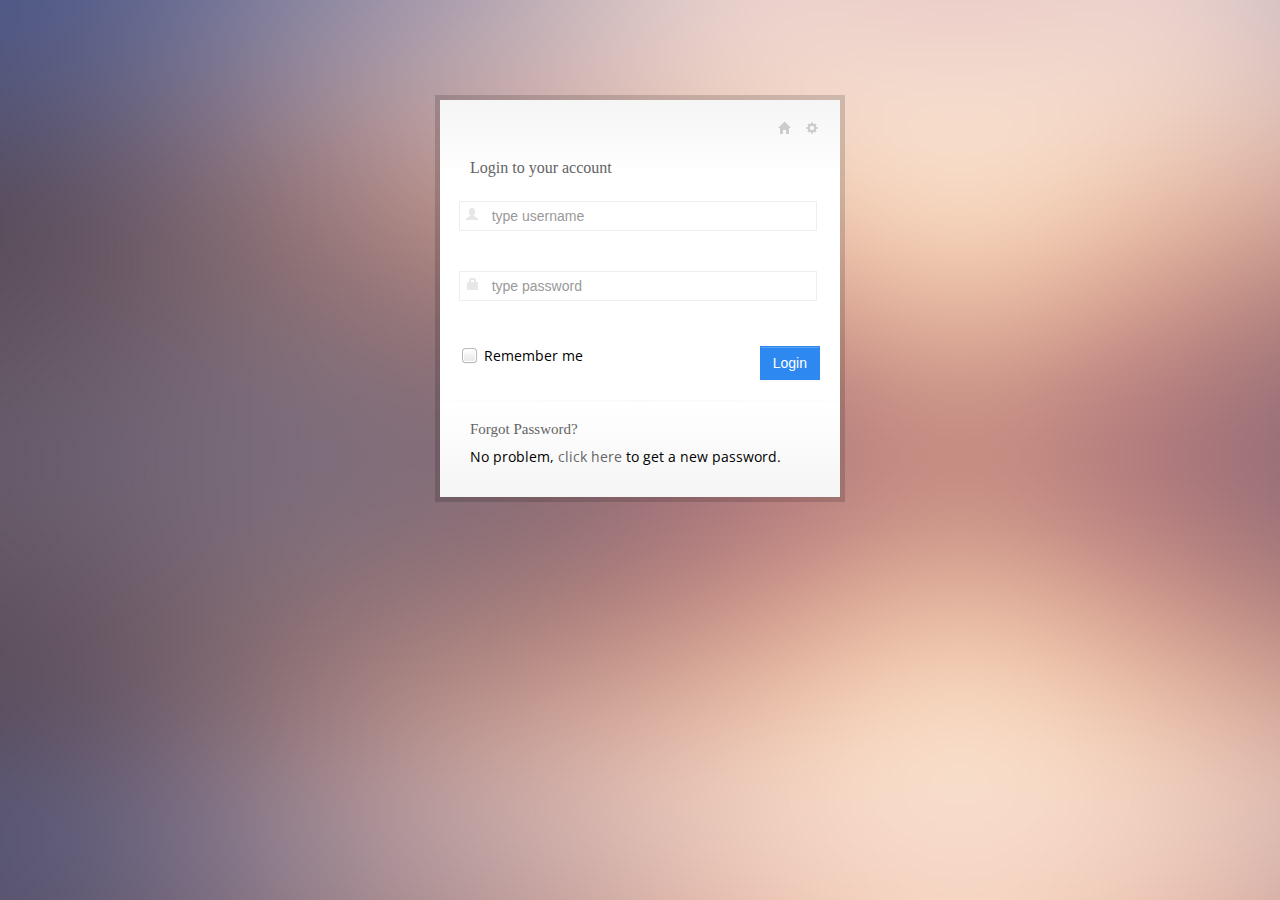
<file: ecrm-webapp/target/ecrm-webapp/template/login.html>
<!DOCTYPE html>
<html lang="en">
<head>
	
	<!-- start: Meta -->
	<meta charset="utf-8">
	<title>Bootstrap Metro Dashboard by Dennis Ji for ARM demo</title>
	<meta name="description" content="Bootstrap Metro Dashboard">
	<meta name="author" content="Dennis Ji">
	<meta name="keyword" content="Metro, Metro UI, Dashboard, Bootstrap, Admin, Template, Theme, Responsive, Fluid, Retina">
	<!-- end: Meta -->
	
	<!-- start: Mobile Specific -->
	<meta name="viewport" content="width=device-width, initial-scale=1">
	<!-- end: Mobile Specific -->
	
	<!-- start: CSS -->
	<link id="bootstrap-style" href="css/bootstrap.min.css" rel="stylesheet">
	<link href="css/bootstrap-responsive.min.css" rel="stylesheet">
	<link id="base-style" href="css/style.css" rel="stylesheet">
	<link id="base-style-responsive" href="css/style-responsive.css" rel="stylesheet">
	<link href='http://fonts.googleapis.com/css?family=Open+Sans:300italic,400italic,600italic,700italic,800italic,400,300,600,700,800&subset=latin,cyrillic-ext,latin-ext' rel='stylesheet' type='text/css'>
	<!-- end: CSS -->
	

	<!-- The HTML5 shim, for IE6-8 support of HTML5 elements -->
	<!--[if lt IE 9]>
	  	<script src="http://html5shim.googlecode.com/svn/trunk/html5.js"></script>
		<link id="ie-style" href="css/ie.css" rel="stylesheet">
	<![endif]-->
	
	<!--[if IE 9]>
		<link id="ie9style" href="css/ie9.css" rel="stylesheet">
	<![endif]-->
		
	<!-- start: Favicon -->
	<link rel="shortcut icon" href="img/favicon.ico">
	<!-- end: Favicon -->
	
			<style type="text/css">
			body { background: url(img/bg-login.jpg) !important; }
		</style>
		
		
		
</head>

<body>
		<div class="container-fluid-full">
		<div class="row-fluid">
					
			<div class="row-fluid">
				<div class="login-box">
					<div class="icons">
						<a href="index.html"><i class="halflings-icon home"></i></a>
						<a href="#"><i class="halflings-icon cog"></i></a>
					</div>
					<h2>Login to your account</h2>
					<form class="form-horizontal" action="index.html" method="post">
						<fieldset>
							
							<div class="input-prepend" title="Username">
								<span class="add-on"><i class="halflings-icon user"></i></span>
								<input class="input-large span10" name="username" id="username" type="text" placeholder="type username"/>
							</div>
							<div class="clearfix"></div>

							<div class="input-prepend" title="Password">
								<span class="add-on"><i class="halflings-icon lock"></i></span>
								<input class="input-large span10" name="password" id="password" type="password" placeholder="type password"/>
							</div>
							<div class="clearfix"></div>
							
							<label class="remember" for="remember"><input type="checkbox" id="remember" />Remember me</label>

							<div class="button-login">	
								<button type="submit" class="btn btn-primary">Login</button>
							</div>
							<div class="clearfix"></div>
					</form>
					<hr>
					<h3>Forgot Password?</h3>
					<p>
						No problem, <a href="#">click here</a> to get a new password.
					</p>	
				</div><!--/span-->
			</div><!--/row-->
			

	</div><!--/.fluid-container-->
	
		</div><!--/fluid-row-->
	
	<!-- start: JavaScript-->

		<script src="js/jquery-1.9.1.min.js"></script>
	<script src="js/jquery-migrate-1.0.0.min.js"></script>
	
		<script src="js/jquery-ui-1.10.0.custom.min.js"></script>
	
		<script src="js/jquery.ui.touch-punch.js"></script>
	
		<script src="js/modernizr.js"></script>
	
		<script src="js/bootstrap.min.js"></script>
	
		<script src="js/jquery.cookie.js"></script>
	
		<script src='js/fullcalendar.min.js'></script>
	
		<script src='js/jquery.dataTables.min.js'></script>

		<script src="js/excanvas.js"></script>
	<script src="js/jquery.flot.js"></script>
	<script src="js/jquery.flot.pie.js"></script>
	<script src="js/jquery.flot.stack.js"></script>
	<script src="js/jquery.flot.resize.min.js"></script>
	
		<script src="js/jquery.chosen.min.js"></script>
	
		<script src="js/jquery.uniform.min.js"></script>
		
		<script src="js/jquery.cleditor.min.js"></script>
	
		<script src="js/jquery.noty.js"></script>
	
		<script src="js/jquery.elfinder.min.js"></script>
	
		<script src="js/jquery.raty.min.js"></script>
	
		<script src="js/jquery.iphone.toggle.js"></script>
	
		<script src="js/jquery.uploadify-3.1.min.js"></script>
	
		<script src="js/jquery.gritter.min.js"></script>
	
		<script src="js/jquery.imagesloaded.js"></script>
	
		<script src="js/jquery.masonry.min.js"></script>
	
		<script src="js/jquery.knob.modified.js"></script>
	
		<script src="js/jquery.sparkline.min.js"></script>
	
		<script src="js/counter.js"></script>
	
		<script src="js/retina.js"></script>

		<script src="js/custom.js"></script>
	<!-- end: JavaScript-->
	
</body>
</html>
</file>
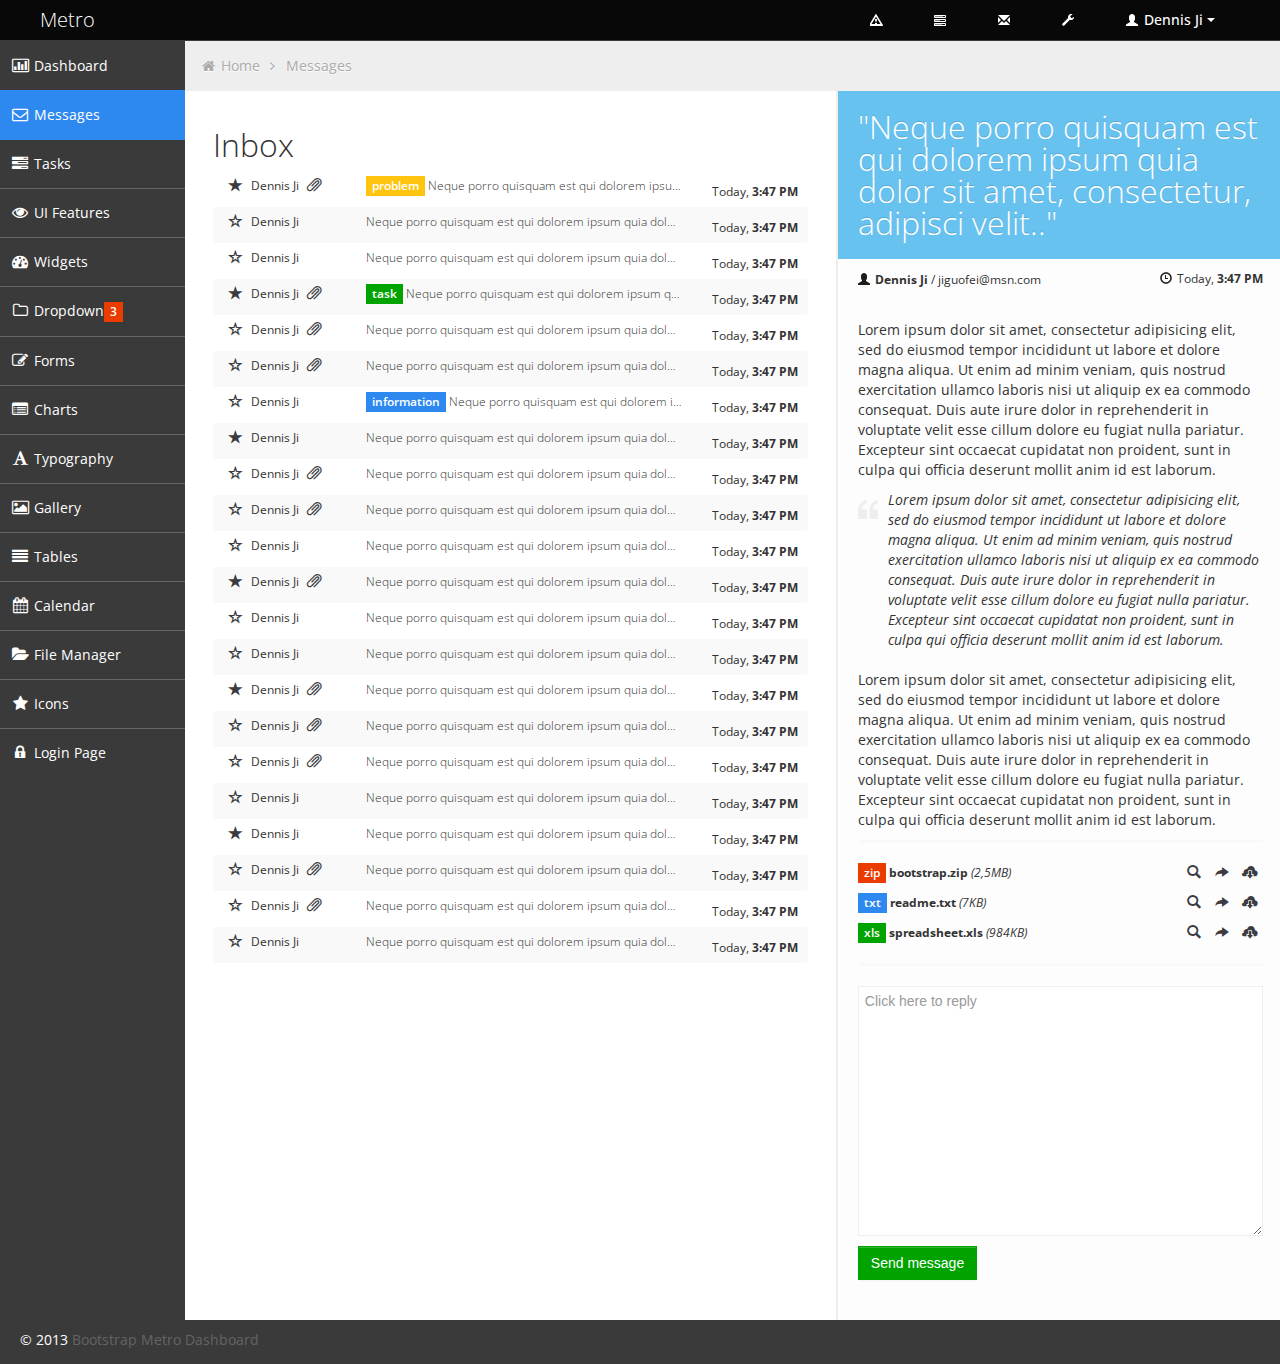
<file: ecrm-webapp/target/ecrm-webapp/template/messages.html>
<!DOCTYPE html>
<html lang="en">
<head>
	
	<!-- start: Meta -->
	<meta charset="utf-8">
	<title>Bootstrap Metro Dashboard by Dennis Ji for ARM demo</title>
	<meta name="description" content="Bootstrap Metro Dashboard">
	<meta name="author" content="Dennis Ji">
	<meta name="keyword" content="Metro, Metro UI, Dashboard, Bootstrap, Admin, Template, Theme, Responsive, Fluid, Retina">
	<!-- end: Meta -->
	
	<!-- start: Mobile Specific -->
	<meta name="viewport" content="width=device-width, initial-scale=1">
	<!-- end: Mobile Specific -->
	
	<!-- start: CSS -->
	<link id="bootstrap-style" href="css/bootstrap.min.css" rel="stylesheet">
	<link href="css/bootstrap-responsive.min.css" rel="stylesheet">
	<link id="base-style" href="css/style.css" rel="stylesheet">
	<link id="base-style-responsive" href="css/style-responsive.css" rel="stylesheet">
	<link href='http://fonts.googleapis.com/css?family=Open+Sans:300italic,400italic,600italic,700italic,800italic,400,300,600,700,800&subset=latin,cyrillic-ext,latin-ext' rel='stylesheet' type='text/css'>
	<!-- end: CSS -->
	

	<!-- The HTML5 shim, for IE6-8 support of HTML5 elements -->
	<!--[if lt IE 9]>
	  	<script src="http://html5shim.googlecode.com/svn/trunk/html5.js"></script>
		<link id="ie-style" href="css/ie.css" rel="stylesheet">
	<![endif]-->
	
	<!--[if IE 9]>
		<link id="ie9style" href="css/ie9.css" rel="stylesheet">
	<![endif]-->
		
	<!-- start: Favicon -->
	<link rel="shortcut icon" href="img/favicon.ico">
	<!-- end: Favicon -->
	
		
		
		
</head>

<body>
		<!-- start: Header -->
	<div class="navbar">
		<div class="navbar-inner">
			<div class="container-fluid">
				<a class="btn btn-navbar" data-toggle="collapse" data-target=".top-nav.nav-collapse,.sidebar-nav.nav-collapse">
					<span class="icon-bar"></span>
					<span class="icon-bar"></span>
					<span class="icon-bar"></span>
				</a>
				<a class="brand" href="index.html"><span>Metro</span></a>
								
				<!-- start: Header Menu -->
				<div class="nav-no-collapse header-nav">
					<ul class="nav pull-right">
						<li class="dropdown hidden-phone">
							<a class="btn dropdown-toggle" data-toggle="dropdown" href="#">
								<i class="halflings-icon white warning-sign"></i>
							</a>
							<ul class="dropdown-menu notifications">
								<li class="dropdown-menu-title">
 									<span>You have 11 notifications</span>
									<a href="#refresh"><i class="icon-repeat"></i></a>
								</li>	
                            	<li>
                                    <a href="#">
										<span class="icon blue"><i class="icon-user"></i></span>
										<span class="message">New user registration</span>
										<span class="time">1 min</span> 
                                    </a>
                                </li>
								<li>
                                    <a href="#">
										<span class="icon green"><i class="icon-comment-alt"></i></span>
										<span class="message">New comment</span>
										<span class="time">7 min</span> 
                                    </a>
                                </li>
								<li>
                                    <a href="#">
										<span class="icon green"><i class="icon-comment-alt"></i></span>
										<span class="message">New comment</span>
										<span class="time">8 min</span> 
                                    </a>
                                </li>
								<li>
                                    <a href="#">
										<span class="icon green"><i class="icon-comment-alt"></i></span>
										<span class="message">New comment</span>
										<span class="time">16 min</span> 
                                    </a>
                                </li>
								<li>
                                    <a href="#">
										<span class="icon blue"><i class="icon-user"></i></span>
										<span class="message">New user registration</span>
										<span class="time">36 min</span> 
                                    </a>
                                </li>
								<li>
                                    <a href="#">
										<span class="icon yellow"><i class="icon-shopping-cart"></i></span>
										<span class="message">2 items sold</span>
										<span class="time">1 hour</span> 
                                    </a>
                                </li>
								<li class="warning">
                                    <a href="#">
										<span class="icon red"><i class="icon-user"></i></span>
										<span class="message">User deleted account</span>
										<span class="time">2 hour</span> 
                                    </a>
                                </li>
								<li class="warning">
                                    <a href="#">
										<span class="icon red"><i class="icon-shopping-cart"></i></span>
										<span class="message">New comment</span>
										<span class="time">6 hour</span> 
                                    </a>
                                </li>
								<li>
                                    <a href="#">
										<span class="icon green"><i class="icon-comment-alt"></i></span>
										<span class="message">New comment</span>
										<span class="time">yesterday</span> 
                                    </a>
                                </li>
								<li>
                                    <a href="#">
										<span class="icon blue"><i class="icon-user"></i></span>
										<span class="message">New user registration</span>
										<span class="time">yesterday</span> 
                                    </a>
                                </li>
                                <li class="dropdown-menu-sub-footer">
                            		<a>View all notifications</a>
								</li>	
							</ul>
						</li>
						<!-- start: Notifications Dropdown -->
						<li class="dropdown hidden-phone">
							<a class="btn dropdown-toggle" data-toggle="dropdown" href="#">
								<i class="halflings-icon white tasks"></i>
							</a>
							<ul class="dropdown-menu tasks">
								<li class="dropdown-menu-title">
 									<span>You have 17 tasks in progress</span>
									<a href="#refresh"><i class="icon-repeat"></i></a>
								</li>
								<li>
                                    <a href="#">
										<span class="header">
											<span class="title">iOS Development</span>
											<span class="percent"></span>
										</span>
                                        <div class="taskProgress progressSlim red">80</div> 
                                    </a>
                                </li>
                                <li>
                                    <a href="#">
										<span class="header">
											<span class="title">Android Development</span>
											<span class="percent"></span>
										</span>
                                        <div class="taskProgress progressSlim green">47</div> 
                                    </a>
                                </li>
                                <li>
                                    <a href="#">
										<span class="header">
											<span class="title">ARM Development</span>
											<span class="percent"></span>
										</span>
                                        <div class="taskProgress progressSlim yellow">32</div> 
                                    </a>
                                </li>
								<li>
                                    <a href="#">
										<span class="header">
											<span class="title">ARM Development</span>
											<span class="percent"></span>
										</span>
                                        <div class="taskProgress progressSlim greenLight">63</div> 
                                    </a>
                                </li>
                                <li>
                                    <a href="#">
										<span class="header">
											<span class="title">ARM Development</span>
											<span class="percent"></span>
										</span>
                                        <div class="taskProgress progressSlim orange">80</div> 
                                    </a>
                                </li>
								<li>
                            		<a class="dropdown-menu-sub-footer">View all tasks</a>
								</li>	
							</ul>
						</li>
						<!-- end: Notifications Dropdown -->
						<!-- start: Message Dropdown -->
						<li class="dropdown hidden-phone">
							<a class="btn dropdown-toggle" data-toggle="dropdown" href="#">
								<i class="halflings-icon white envelope"></i>
							</a>
							<ul class="dropdown-menu messages">
								<li class="dropdown-menu-title">
 									<span>You have 9 messages</span>
									<a href="#refresh"><i class="icon-repeat"></i></a>
								</li>	
                            	<li>
                                    <a href="#">
										<span class="avatar"><img src="img/avatar.jpg" alt="Avatar"></span>
										<span class="header">
											<span class="from">
										    	Dennis Ji
										     </span>
											<span class="time">
										    	6 min
										    </span>
										</span>
                                        <span class="message">
                                            Lorem ipsum dolor sit amet consectetur adipiscing elit, et al commore
                                        </span>  
                                    </a>
                                </li>
                                <li>
                                    <a href="#">
										<span class="avatar"><img src="img/avatar.jpg" alt="Avatar"></span>
										<span class="header">
											<span class="from">
										    	Dennis Ji
										     </span>
											<span class="time">
										    	56 min
										    </span>
										</span>
                                        <span class="message">
                                            Lorem ipsum dolor sit amet consectetur adipiscing elit, et al commore
                                        </span>  
                                    </a>
                                </li>
                                <li>
                                    <a href="#">
										<span class="avatar"><img src="img/avatar.jpg" alt="Avatar"></span>
										<span class="header">
											<span class="from">
										    	Dennis Ji
										     </span>
											<span class="time">
										    	3 hours
										    </span>
										</span>
                                        <span class="message">
                                            Lorem ipsum dolor sit amet consectetur adipiscing elit, et al commore
                                        </span>  
                                    </a>
                                </li>
								<li>
                                    <a href="#">
										<span class="avatar"><img src="img/avatar.jpg" alt="Avatar"></span>
										<span class="header">
											<span class="from">
										    	Dennis Ji
										     </span>
											<span class="time">
										    	yesterday
										    </span>
										</span>
                                        <span class="message">
                                            Lorem ipsum dolor sit amet consectetur adipiscing elit, et al commore
                                        </span>  
                                    </a>
                                </li>
                                <li>
                                    <a href="#">
										<span class="avatar"><img src="img/avatar.jpg" alt="Avatar"></span>
										<span class="header">
											<span class="from">
										    	Dennis Ji
										     </span>
											<span class="time">
										    	Jul 25, 2012
										    </span>
										</span>
                                        <span class="message">
                                            Lorem ipsum dolor sit amet consectetur adipiscing elit, et al commore
                                        </span>  
                                    </a>
                                </li>
								<li>
                            		<a class="dropdown-menu-sub-footer">View all messages</a>
								</li>	
							</ul>
						</li>
						<!-- end: Message Dropdown -->
						<li>
							<a class="btn" href="#">
								<i class="halflings-icon white wrench"></i>
							</a>
						</li>
						<!-- start: User Dropdown -->
						<li class="dropdown">
							<a class="btn dropdown-toggle" data-toggle="dropdown" href="#">
								<i class="halflings-icon white user"></i> Dennis Ji
								<span class="caret"></span>
							</a>
							<ul class="dropdown-menu">
								<li class="dropdown-menu-title">
 									<span>Account Settings</span>
								</li>
								<li><a href="#"><i class="halflings-icon user"></i> Profile</a></li>
								<li><a href="login.html"><i class="halflings-icon off"></i> Logout</a></li>
							</ul>
						</li>
						<!-- end: User Dropdown -->
					</ul>
				</div>
				<!-- end: Header Menu -->
				
			</div>
		</div>
	</div>
	<!-- start: Header -->
	
		<div class="container-fluid-full">
		<div class="row-fluid">
				
			<!-- start: Main Menu -->
			<div id="sidebar-left" class="span2">
				<div class="nav-collapse sidebar-nav">
					<ul class="nav nav-tabs nav-stacked main-menu">
						<li><a href="index.html"><i class="icon-bar-chart"></i><span class="hidden-tablet"> Dashboard</span></a></li>	
						<li><a href="messages.html"><i class="icon-envelope"></i><span class="hidden-tablet"> Messages</span></a></li>
						<li><a href="tasks.html"><i class="icon-tasks"></i><span class="hidden-tablet"> Tasks</span></a></li>
						<li><a href="ui.html"><i class="icon-eye-open"></i><span class="hidden-tablet"> UI Features</span></a></li>
						<li><a href="widgets.html"><i class="icon-dashboard"></i><span class="hidden-tablet"> Widgets</span></a></li>
						<li>
							<a class="dropmenu" href="#"><i class="icon-folder-close-alt"></i><span class="hidden-tablet"> Dropdown</span><span class="label label-important"> 3 </span></a>
							<ul>
								<li><a class="submenu" href="submenu.html"><i class="icon-file-alt"></i><span class="hidden-tablet"> Sub Menu 1</span></a></li>
								<li><a class="submenu" href="submenu2.html"><i class="icon-file-alt"></i><span class="hidden-tablet"> Sub Menu 2</span></a></li>
								<li><a class="submenu" href="submenu3.html"><i class="icon-file-alt"></i><span class="hidden-tablet"> Sub Menu 3</span></a></li>
							</ul>	
						</li>
						<li><a href="form.html"><i class="icon-edit"></i><span class="hidden-tablet"> Forms</span></a></li>
						<li><a href="chart.html"><i class="icon-list-alt"></i><span class="hidden-tablet"> Charts</span></a></li>
						<li><a href="typography.html"><i class="icon-font"></i><span class="hidden-tablet"> Typography</span></a></li>
						<li><a href="gallery.html"><i class="icon-picture"></i><span class="hidden-tablet"> Gallery</span></a></li>
						<li><a href="table.html"><i class="icon-align-justify"></i><span class="hidden-tablet"> Tables</span></a></li>
						<li><a href="calendar.html"><i class="icon-calendar"></i><span class="hidden-tablet"> Calendar</span></a></li>
						<li><a href="file-manager.html"><i class="icon-folder-open"></i><span class="hidden-tablet"> File Manager</span></a></li>
						<li><a href="icon.html"><i class="icon-star"></i><span class="hidden-tablet"> Icons</span></a></li>
						<li><a href="login.html"><i class="icon-lock"></i><span class="hidden-tablet"> Login Page</span></a></li>
					</ul>
				</div>
			</div>
			<!-- end: Main Menu -->
			
			<noscript>
				<div class="alert alert-block span10">
					<h4 class="alert-heading">Warning!</h4>
					<p>You need to have <a href="http://en.wikipedia.org/wiki/JavaScript" target="_blank">JavaScript</a> enabled to use this site.</p>
				</div>
			</noscript>
			
			<!-- start: Content -->
			<div id="content" class="span10">
			
						
			<ul class="breadcrumb">
				<li>
					<i class="icon-home"></i>
					<a href="index.html">Home</a> 
					<i class="icon-angle-right"></i>
				</li>
				<li><a href="#">Messages</a></li>
			</ul>

			<div class="row-fluid">
				
				<div class="span7">
					<h1>Inbox</h1>
					
					<ul class="messagesList">
						
						<li>
							<span class="from"><span class="glyphicons star"><i></i></span> Dennis Ji <span class="glyphicons paperclip"><i></i></span></span><span class="title"><span class="label label-warning">problem</span> Neque porro quisquam est qui dolorem ipsum quia dolor sit amet, consectetur, adipisci velit..</span><span class="date">Today, <b>3:47 PM</b></span>
						</li>
						<li>
							<span class="from"><span class="glyphicons dislikes"><i></i></span> Dennis Ji</span><span class="title">Neque porro quisquam est qui dolorem ipsum quia dolor sit amet, consectetur, adipisci velit..</span><span class="date">Today, <b>3:47 PM</b></span>
						</li>
						<li>
							<span class="from"><span class="glyphicons dislikes"><i></i></span> Dennis Ji</span><span class="title">Neque porro quisquam est qui dolorem ipsum quia dolor sit amet, consectetur, adipisci velit..</span><span class="date">Today, <b>3:47 PM</b></span>
						</li>
						<li>
							<span class="from"><span class="glyphicons star"><i></i></span> Dennis Ji <span class="glyphicons paperclip"><i></i></span></span><span class="title"><span class="label label-success">task</span> Neque porro quisquam est qui dolorem ipsum quia dolor sit amet, consectetur, adipisci velit..</span><span class="date">Today, <b>3:47 PM</b></span>
						</li>
						<li>
							<span class="from"><span class="glyphicons dislikes"><i></i></span> Dennis Ji <span class="glyphicons paperclip"><i></i></span></span><span class="title">Neque porro quisquam est qui dolorem ipsum quia dolor sit amet, consectetur, adipisci velit..</span><span class="date">Today, <b>3:47 PM</b></span>
						</li>
						<li>
							<span class="from"><span class="glyphicons dislikes"><i></i></span> Dennis Ji <span class="glyphicons paperclip"><i></i></span></span><span class="title">Neque porro quisquam est qui dolorem ipsum quia dolor sit amet, consectetur, adipisci velit..</span><span class="date">Today, <b>3:47 PM</b></span>
						</li>
						<li>
							<span class="from"><span class="glyphicons dislikes"><i></i></span> Dennis Ji</span><span class="title"><span class="label label-info">information</span> Neque porro quisquam est qui dolorem ipsum quia dolor sit amet, consectetur, adipisci velit..</span><span class="date">Today, <b>3:47 PM</b></span>
						</li>
						<li>
							<span class="from"><span class="glyphicons star"><i></i></span> Dennis Ji</span><span class="title">Neque porro quisquam est qui dolorem ipsum quia dolor sit amet, consectetur, adipisci velit..</span><span class="date">Today, <b>3:47 PM</b></span>
						</li>
						<li>
							<span class="from"><span class="glyphicons dislikes"><i></i></span> Dennis Ji <span class="glyphicons paperclip"><i></i></span></span><span class="title">Neque porro quisquam est qui dolorem ipsum quia dolor sit amet, consectetur, adipisci velit..</span><span class="date">Today, <b>3:47 PM</b></span>
						</li>
						<li>
							<span class="from"><span class="glyphicons dislikes"><i></i></span> Dennis Ji <span class="glyphicons paperclip"><i></i></span></span><span class="title">Neque porro quisquam est qui dolorem ipsum quia dolor sit amet, consectetur, adipisci velit..</span><span class="date">Today, <b>3:47 PM</b></span>
						</li>
						<li>
							<span class="from"><span class="glyphicons dislikes"><i></i></span> Dennis Ji</span><span class="title">Neque porro quisquam est qui dolorem ipsum quia dolor sit amet, consectetur, adipisci velit..</span><span class="date">Today, <b>3:47 PM</b></span>
						</li>
						<li>
							<span class="from"><span class="glyphicons star"><i></i></span> Dennis Ji <span class="glyphicons paperclip"><i></i></span></span><span class="title">Neque porro quisquam est qui dolorem ipsum quia dolor sit amet, consectetur, adipisci velit..</span><span class="date">Today, <b>3:47 PM</b></span>
						</li>
						<li>
							<span class="from"><span class="glyphicons dislikes"><i></i></span> Dennis Ji</span><span class="title">Neque porro quisquam est qui dolorem ipsum quia dolor sit amet, consectetur, adipisci velit..</span><span class="date">Today, <b>3:47 PM</b></span>
						</li>
						<li>
							<span class="from"><span class="glyphicons dislikes"><i></i></span> Dennis Ji</span><span class="title">Neque porro quisquam est qui dolorem ipsum quia dolor sit amet, consectetur, adipisci velit..</span><span class="date">Today, <b>3:47 PM</b></span>
						</li>
						<li>
							<span class="from"><span class="glyphicons star"><i></i></span> Dennis Ji <span class="glyphicons paperclip"><i></i></span></span><span class="title">Neque porro quisquam est qui dolorem ipsum quia dolor sit amet, consectetur, adipisci velit..</span><span class="date">Today, <b>3:47 PM</b></span>
						</li>
						<li>
							<span class="from"><span class="glyphicons dislikes"><i></i></span> Dennis Ji <span class="glyphicons paperclip"><i></i></span></span><span class="title">Neque porro quisquam est qui dolorem ipsum quia dolor sit amet, consectetur, adipisci velit..</span><span class="date">Today, <b>3:47 PM</b></span>
						</li>
						<li>
							<span class="from"><span class="glyphicons dislikes"><i></i></span> Dennis Ji <span class="glyphicons paperclip"><i></i></span></span><span class="title">Neque porro quisquam est qui dolorem ipsum quia dolor sit amet, consectetur, adipisci velit..</span><span class="date">Today, <b>3:47 PM</b></span>
						</li>
						<li>
							<span class="from"><span class="glyphicons dislikes"><i></i></span> Dennis Ji</span><span class="title">Neque porro quisquam est qui dolorem ipsum quia dolor sit amet, consectetur, adipisci velit..</span><span class="date">Today, <b>3:47 PM</b></span>
						</li>
						<li>
							<span class="from"><span class="glyphicons star"><i></i></span> Dennis Ji</span><span class="title">Neque porro quisquam est qui dolorem ipsum quia dolor sit amet, consectetur, adipisci velit..</span><span class="date">Today, <b>3:47 PM</b></span>
						</li>
						<li>
							<span class="from"><span class="glyphicons dislikes"><i></i></span> Dennis Ji <span class="glyphicons paperclip"><i></i></span></span><span class="title">Neque porro quisquam est qui dolorem ipsum quia dolor sit amet, consectetur, adipisci velit..</span><span class="date">Today, <b>3:47 PM</b></span>
						</li>
						<li>
							<span class="from"><span class="glyphicons dislikes"><i></i></span> Dennis Ji <span class="glyphicons paperclip"><i></i></span></span><span class="title">Neque porro quisquam est qui dolorem ipsum quia dolor sit amet, consectetur, adipisci velit..</span><span class="date">Today, <b>3:47 PM</b></span>
						</li>
						<li>
							<span class="from"><span class="glyphicons dislikes"><i></i></span> Dennis Ji</span><span class="title">Neque porro quisquam est qui dolorem ipsum quia dolor sit amet, consectetur, adipisci velit..</span><span class="date">Today, <b>3:47 PM</b></span>
						</li>
						
					</ul>
						
				</div>
				<div class="span5 noMarginLeft">
					
					<div class="message dark">
						
						<div class="header">
							<h1>"Neque porro quisquam est qui dolorem ipsum quia dolor sit amet, consectetur, adipisci velit.."</h1>
							<div class="from"><i class="halflings-icon user"></i> <b>Dennis Ji</b> / jiguofei@msn.com</div>
							<div class="date"><i class="halflings-icon time"></i> Today, <b>3:47 PM</b></div>
							
							<div class="menu"></div>
							
						</div>
						
						<div class="content">
							<p>
								Lorem ipsum dolor sit amet, consectetur adipisicing elit, sed do eiusmod tempor incididunt ut labore et dolore magna aliqua. Ut enim ad minim veniam, quis nostrud exercitation ullamco laboris nisi ut aliquip ex ea commodo consequat. Duis aute irure dolor in reprehenderit in voluptate velit esse cillum dolore eu fugiat nulla pariatur. Excepteur sint occaecat cupidatat non proident, sunt in culpa qui officia deserunt mollit anim id est laborum.
							</p>
							<blockquote>
								Lorem ipsum dolor sit amet, consectetur adipisicing elit, sed do eiusmod tempor incididunt ut labore et dolore magna aliqua. Ut enim ad minim veniam, quis nostrud exercitation ullamco laboris nisi ut aliquip ex ea commodo consequat. Duis aute irure dolor in reprehenderit in voluptate velit esse cillum dolore eu fugiat nulla pariatur. Excepteur sint occaecat cupidatat non proident, sunt in culpa qui officia deserunt mollit anim id est laborum.
							</blockquote>
							<p>
							Lorem ipsum dolor sit amet, consectetur adipisicing elit, sed do eiusmod tempor incididunt ut labore et dolore magna aliqua. Ut enim ad minim veniam, quis nostrud exercitation ullamco laboris nisi ut aliquip ex ea commodo consequat. Duis aute irure dolor in reprehenderit in voluptate velit esse cillum dolore eu fugiat nulla pariatur. Excepteur sint occaecat cupidatat non proident, sunt in culpa qui officia deserunt mollit anim id est laborum.
							</p>	
						</div>
						
						<div class="attachments">
							<ul>
								<li>
									<span class="label label-important">zip</span> <b>bootstrap.zip</b> <i>(2,5MB)</i>
									<span class="quickMenu">
										<a href="#" class="glyphicons search"><i></i></a>
										<a href="#" class="glyphicons share"><i></i></a>
										<a href="#" class="glyphicons cloud-download"><i></i></a>
									</span>
								</li>
								<li>
									<span class="label label-info">txt</span> <b>readme.txt</b> <i>(7KB)</i>
									<span class="quickMenu">
										<a href="#" class="glyphicons search"><i></i></a>
										<a href="#" class="glyphicons share"><i></i></a>
										<a href="#" class="glyphicons cloud-download"><i></i></a>
									</span>
								</li>
								<li>
									<span class="label label-success">xls</span> <b>spreadsheet.xls</b> <i>(984KB)</i>
									<span class="quickMenu">
										<a href="#" class="glyphicons search"><i></i></a>
										<a href="#" class="glyphicons share"><i></i></a>
										<a href="#" class="glyphicons cloud-download"><i></i></a>
									</span>
								</li>
							</ul>		
						</div>
						
						<form class="replyForm"method="post" action="">

							<fieldset>
								<textarea tabindex="3" class="input-xlarge span12" id="message" name="body" rows="12" placeholder="Click here to reply"></textarea>

								<div class="actions">
									
									<button tabindex="3" type="submit" class="btn btn-success">Send message</button>
									
								</div>

							</fieldset>

						</form>	
						
					</div>	
					
				</div>
						
			</div>
			
       

	</div><!--/.fluid-container-->
	
			<!-- end: Content -->
		</div><!--/#content.span10-->
		</div><!--/fluid-row-->
		
	<div class="modal hide fade" id="myModal">
		<div class="modal-header">
			<button type="button" class="close" data-dismiss="modal">×</button>
			<h3>Settings</h3>
		</div>
		<div class="modal-body">
			<p>Here settings can be configured...</p>
		</div>
		<div class="modal-footer">
			<a href="#" class="btn" data-dismiss="modal">Close</a>
			<a href="#" class="btn btn-primary">Save changes</a>
		</div>
	</div>
	
	<div class="clearfix"></div>
	
	<footer>

		<p>
			<span style="text-align:left;float:left">&copy; 2013 <a href="http://jiji262.github.io/Bootstrap_Metro_Dashboard/" alt="Bootstrap_Metro_Dashboard">Bootstrap Metro Dashboard</a></span>
			
		</p>

	</footer>
	
	<!-- start: JavaScript-->

		<script src="js/jquery-1.9.1.min.js"></script>
	<script src="js/jquery-migrate-1.0.0.min.js"></script>
	
		<script src="js/jquery-ui-1.10.0.custom.min.js"></script>
	
		<script src="js/jquery.ui.touch-punch.js"></script>
	
		<script src="js/modernizr.js"></script>
	
		<script src="js/bootstrap.min.js"></script>
	
		<script src="js/jquery.cookie.js"></script>
	
		<script src='js/fullcalendar.min.js'></script>
	
		<script src='js/jquery.dataTables.min.js'></script>

		<script src="js/excanvas.js"></script>
	<script src="js/jquery.flot.js"></script>
	<script src="js/jquery.flot.pie.js"></script>
	<script src="js/jquery.flot.stack.js"></script>
	<script src="js/jquery.flot.resize.min.js"></script>
	
		<script src="js/jquery.chosen.min.js"></script>
	
		<script src="js/jquery.uniform.min.js"></script>
		
		<script src="js/jquery.cleditor.min.js"></script>
	
		<script src="js/jquery.noty.js"></script>
	
		<script src="js/jquery.elfinder.min.js"></script>
	
		<script src="js/jquery.raty.min.js"></script>
	
		<script src="js/jquery.iphone.toggle.js"></script>
	
		<script src="js/jquery.uploadify-3.1.min.js"></script>
	
		<script src="js/jquery.gritter.min.js"></script>
	
		<script src="js/jquery.imagesloaded.js"></script>
	
		<script src="js/jquery.masonry.min.js"></script>
	
		<script src="js/jquery.knob.modified.js"></script>
	
		<script src="js/jquery.sparkline.min.js"></script>
	
		<script src="js/counter.js"></script>
	
		<script src="js/retina.js"></script>

		<script src="js/custom.js"></script>
	<!-- end: JavaScript-->
	
</body>
</html>
</file>
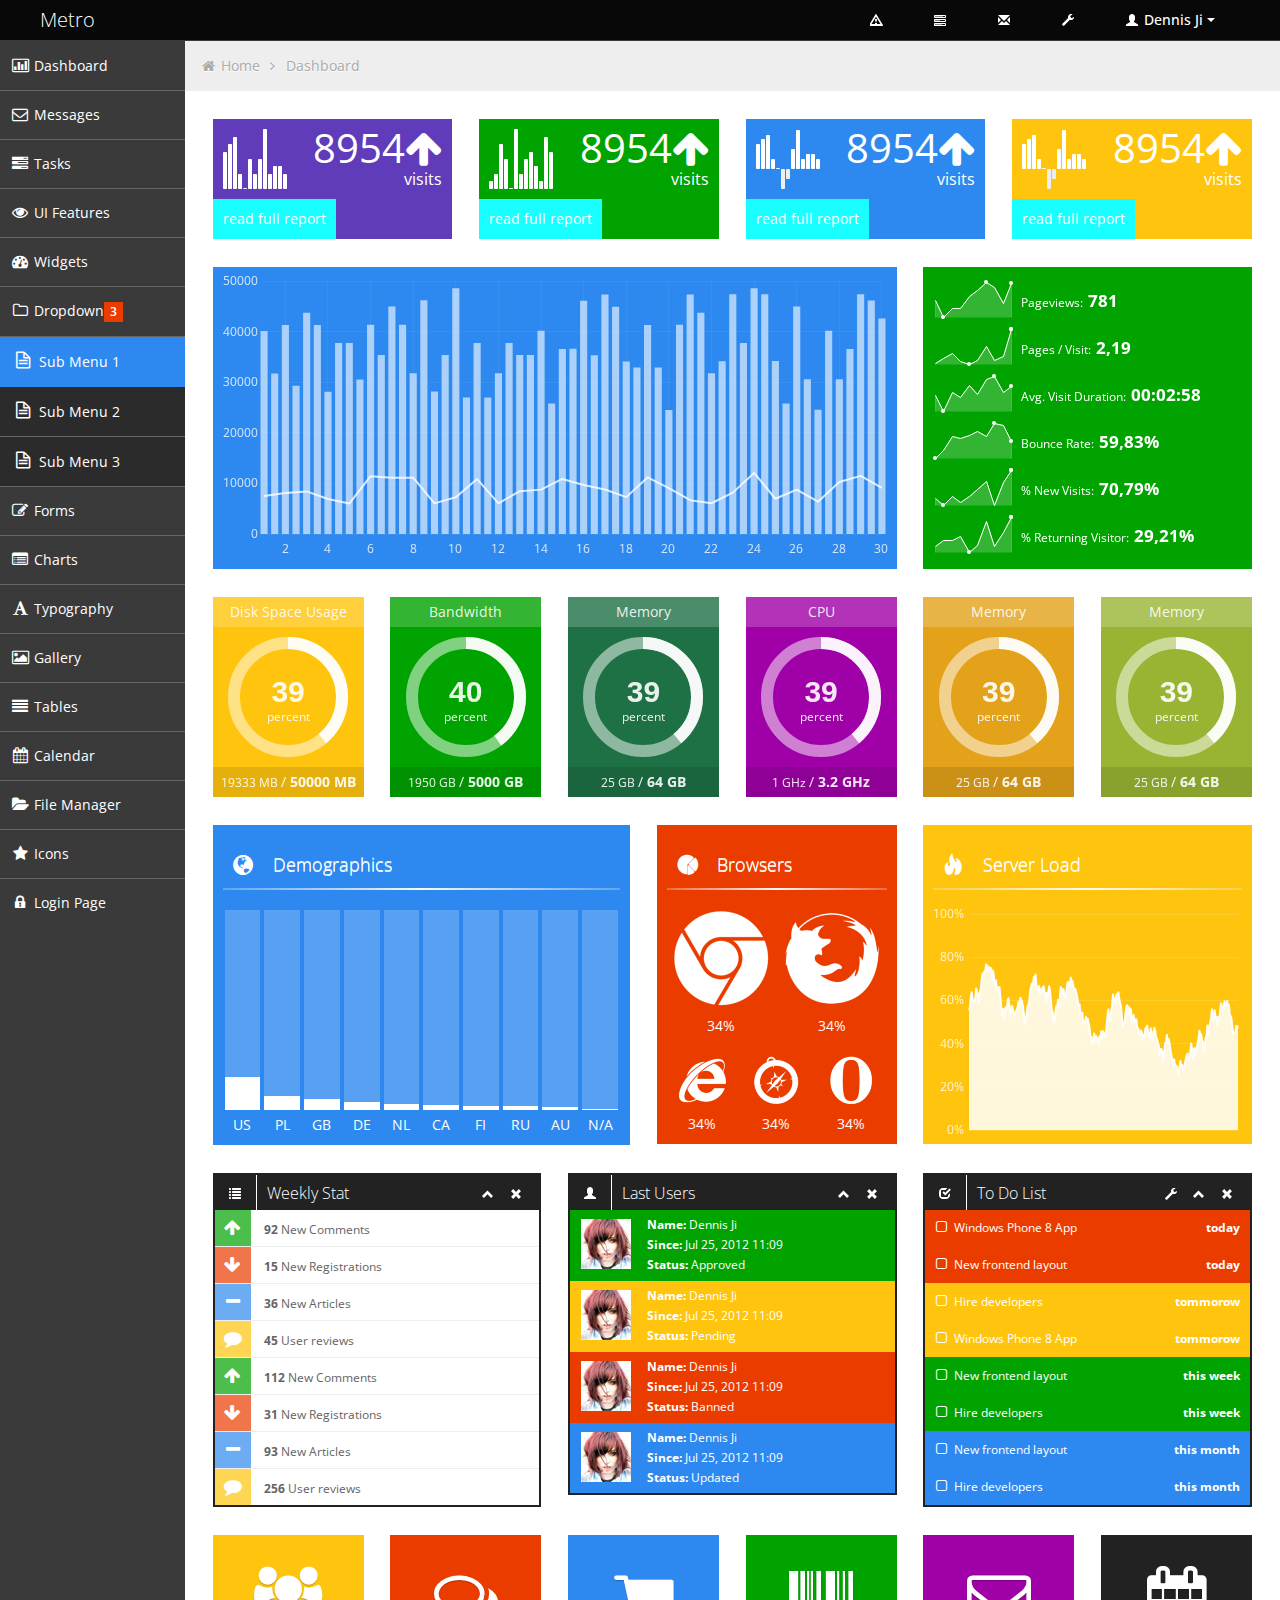
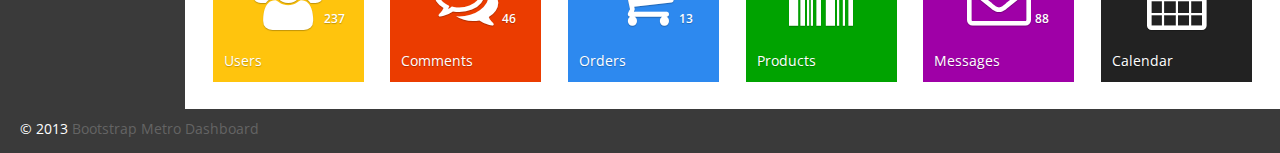
<file: ecrm-webapp/target/ecrm-webapp/template/submenu.html>
<!DOCTYPE html>
<html lang="en">
<head>
	
	<!-- start: Meta -->
	<meta charset="utf-8">
	<title>Bootstrap Metro Dashboard by Dennis Ji for ARM demo</title>
	<meta name="description" content="Bootstrap Metro Dashboard">
	<meta name="author" content="Dennis Ji">
	<meta name="keyword" content="Metro, Metro UI, Dashboard, Bootstrap, Admin, Template, Theme, Responsive, Fluid, Retina">
	<!-- end: Meta -->
	
	<!-- start: Mobile Specific -->
	<meta name="viewport" content="width=device-width, initial-scale=1">
	<!-- end: Mobile Specific -->
	
	<!-- start: CSS -->
	<link id="bootstrap-style" href="css/bootstrap.min.css" rel="stylesheet">
	<link href="css/bootstrap-responsive.min.css" rel="stylesheet">
	<link id="base-style" href="css/style.css" rel="stylesheet">
	<link id="base-style-responsive" href="css/style-responsive.css" rel="stylesheet">
	<link href='http://fonts.googleapis.com/css?family=Open+Sans:300italic,400italic,600italic,700italic,800italic,400,300,600,700,800&subset=latin,cyrillic-ext,latin-ext' rel='stylesheet' type='text/css'>
	<!-- end: CSS -->
	

	<!-- The HTML5 shim, for IE6-8 support of HTML5 elements -->
	<!--[if lt IE 9]>
	  	<script src="http://html5shim.googlecode.com/svn/trunk/html5.js"></script>
		<link id="ie-style" href="css/ie.css" rel="stylesheet">
	<![endif]-->
	
	<!--[if IE 9]>
		<link id="ie9style" href="css/ie9.css" rel="stylesheet">
	<![endif]-->
		
	<!-- start: Favicon -->
	<link rel="shortcut icon" href="img/favicon.ico">
	<!-- end: Favicon -->
	
		
		
		
</head>

<body>
		<!-- start: Header -->
	<div class="navbar">
		<div class="navbar-inner">
			<div class="container-fluid">
				<a class="btn btn-navbar" data-toggle="collapse" data-target=".top-nav.nav-collapse,.sidebar-nav.nav-collapse">
					<span class="icon-bar"></span>
					<span class="icon-bar"></span>
					<span class="icon-bar"></span>
				</a>
				<a class="brand" href="index.html"><span>Metro</span></a>
								
				<!-- start: Header Menu -->
				<div class="nav-no-collapse header-nav">
					<ul class="nav pull-right">
						<li class="dropdown hidden-phone">
							<a class="btn dropdown-toggle" data-toggle="dropdown" href="#">
								<i class="halflings-icon white warning-sign"></i>
							</a>
							<ul class="dropdown-menu notifications">
								<li class="dropdown-menu-title">
 									<span>You have 11 notifications</span>
									<a href="#refresh"><i class="icon-repeat"></i></a>
								</li>	
                            	<li>
                                    <a href="#">
										<span class="icon blue"><i class="icon-user"></i></span>
										<span class="message">New user registration</span>
										<span class="time">1 min</span> 
                                    </a>
                                </li>
								<li>
                                    <a href="#">
										<span class="icon green"><i class="icon-comment-alt"></i></span>
										<span class="message">New comment</span>
										<span class="time">7 min</span> 
                                    </a>
                                </li>
								<li>
                                    <a href="#">
										<span class="icon green"><i class="icon-comment-alt"></i></span>
										<span class="message">New comment</span>
										<span class="time">8 min</span> 
                                    </a>
                                </li>
								<li>
                                    <a href="#">
										<span class="icon green"><i class="icon-comment-alt"></i></span>
										<span class="message">New comment</span>
										<span class="time">16 min</span> 
                                    </a>
                                </li>
								<li>
                                    <a href="#">
										<span class="icon blue"><i class="icon-user"></i></span>
										<span class="message">New user registration</span>
										<span class="time">36 min</span> 
                                    </a>
                                </li>
								<li>
                                    <a href="#">
										<span class="icon yellow"><i class="icon-shopping-cart"></i></span>
										<span class="message">2 items sold</span>
										<span class="time">1 hour</span> 
                                    </a>
                                </li>
								<li class="warning">
                                    <a href="#">
										<span class="icon red"><i class="icon-user"></i></span>
										<span class="message">User deleted account</span>
										<span class="time">2 hour</span> 
                                    </a>
                                </li>
								<li class="warning">
                                    <a href="#">
										<span class="icon red"><i class="icon-shopping-cart"></i></span>
										<span class="message">New comment</span>
										<span class="time">6 hour</span> 
                                    </a>
                                </li>
								<li>
                                    <a href="#">
										<span class="icon green"><i class="icon-comment-alt"></i></span>
										<span class="message">New comment</span>
										<span class="time">yesterday</span> 
                                    </a>
                                </li>
								<li>
                                    <a href="#">
										<span class="icon blue"><i class="icon-user"></i></span>
										<span class="message">New user registration</span>
										<span class="time">yesterday</span> 
                                    </a>
                                </li>
                                <li class="dropdown-menu-sub-footer">
                            		<a>View all notifications</a>
								</li>	
							</ul>
						</li>
						<!-- start: Notifications Dropdown -->
						<li class="dropdown hidden-phone">
							<a class="btn dropdown-toggle" data-toggle="dropdown" href="#">
								<i class="halflings-icon white tasks"></i>
							</a>
							<ul class="dropdown-menu tasks">
								<li class="dropdown-menu-title">
 									<span>You have 17 tasks in progress</span>
									<a href="#refresh"><i class="icon-repeat"></i></a>
								</li>
								<li>
                                    <a href="#">
										<span class="header">
											<span class="title">iOS Development</span>
											<span class="percent"></span>
										</span>
                                        <div class="taskProgress progressSlim red">80</div> 
                                    </a>
                                </li>
                                <li>
                                    <a href="#">
										<span class="header">
											<span class="title">Android Development</span>
											<span class="percent"></span>
										</span>
                                        <div class="taskProgress progressSlim green">47</div> 
                                    </a>
                                </li>
                                <li>
                                    <a href="#">
										<span class="header">
											<span class="title">ARM Development</span>
											<span class="percent"></span>
										</span>
                                        <div class="taskProgress progressSlim yellow">32</div> 
                                    </a>
                                </li>
								<li>
                                    <a href="#">
										<span class="header">
											<span class="title">ARM Development</span>
											<span class="percent"></span>
										</span>
                                        <div class="taskProgress progressSlim greenLight">63</div> 
                                    </a>
                                </li>
                                <li>
                                    <a href="#">
										<span class="header">
											<span class="title">ARM Development</span>
											<span class="percent"></span>
										</span>
                                        <div class="taskProgress progressSlim orange">80</div> 
                                    </a>
                                </li>
								<li>
                            		<a class="dropdown-menu-sub-footer">View all tasks</a>
								</li>	
							</ul>
						</li>
						<!-- end: Notifications Dropdown -->
						<!-- start: Message Dropdown -->
						<li class="dropdown hidden-phone">
							<a class="btn dropdown-toggle" data-toggle="dropdown" href="#">
								<i class="halflings-icon white envelope"></i>
							</a>
							<ul class="dropdown-menu messages">
								<li class="dropdown-menu-title">
 									<span>You have 9 messages</span>
									<a href="#refresh"><i class="icon-repeat"></i></a>
								</li>	
                            	<li>
                                    <a href="#">
										<span class="avatar"><img src="img/avatar.jpg" alt="Avatar"></span>
										<span class="header">
											<span class="from">
										    	Dennis Ji
										     </span>
											<span class="time">
										    	6 min
										    </span>
										</span>
                                        <span class="message">
                                            Lorem ipsum dolor sit amet consectetur adipiscing elit, et al commore
                                        </span>  
                                    </a>
                                </li>
                                <li>
                                    <a href="#">
										<span class="avatar"><img src="img/avatar.jpg" alt="Avatar"></span>
										<span class="header">
											<span class="from">
										    	Dennis Ji
										     </span>
											<span class="time">
										    	56 min
										    </span>
										</span>
                                        <span class="message">
                                            Lorem ipsum dolor sit amet consectetur adipiscing elit, et al commore
                                        </span>  
                                    </a>
                                </li>
                                <li>
                                    <a href="#">
										<span class="avatar"><img src="img/avatar.jpg" alt="Avatar"></span>
										<span class="header">
											<span class="from">
										    	Dennis Ji
										     </span>
											<span class="time">
										    	3 hours
										    </span>
										</span>
                                        <span class="message">
                                            Lorem ipsum dolor sit amet consectetur adipiscing elit, et al commore
                                        </span>  
                                    </a>
                                </li>
								<li>
                                    <a href="#">
										<span class="avatar"><img src="img/avatar.jpg" alt="Avatar"></span>
										<span class="header">
											<span class="from">
										    	Dennis Ji
										     </span>
											<span class="time">
										    	yesterday
										    </span>
										</span>
                                        <span class="message">
                                            Lorem ipsum dolor sit amet consectetur adipiscing elit, et al commore
                                        </span>  
                                    </a>
                                </li>
                                <li>
                                    <a href="#">
										<span class="avatar"><img src="img/avatar.jpg" alt="Avatar"></span>
										<span class="header">
											<span class="from">
										    	Dennis Ji
										     </span>
											<span class="time">
										    	Jul 25, 2012
										    </span>
										</span>
                                        <span class="message">
                                            Lorem ipsum dolor sit amet consectetur adipiscing elit, et al commore
                                        </span>  
                                    </a>
                                </li>
								<li>
                            		<a class="dropdown-menu-sub-footer">View all messages</a>
								</li>	
							</ul>
						</li>
						<!-- end: Message Dropdown -->
						<li>
							<a class="btn" href="#">
								<i class="halflings-icon white wrench"></i>
							</a>
						</li>
						<!-- start: User Dropdown -->
						<li class="dropdown">
							<a class="btn dropdown-toggle" data-toggle="dropdown" href="#">
								<i class="halflings-icon white user"></i> Dennis Ji
								<span class="caret"></span>
							</a>
							<ul class="dropdown-menu">
								<li class="dropdown-menu-title">
 									<span>Account Settings</span>
								</li>
								<li><a href="#"><i class="halflings-icon user"></i> Profile</a></li>
								<li><a href="login.html"><i class="halflings-icon off"></i> Logout</a></li>
							</ul>
						</li>
						<!-- end: User Dropdown -->
					</ul>
				</div>
				<!-- end: Header Menu -->
				
			</div>
		</div>
	</div>
	<!-- start: Header -->
	
		<div class="container-fluid-full">
		<div class="row-fluid">
				
			<!-- start: Main Menu -->
			<div id="sidebar-left" class="span2">
				<div class="nav-collapse sidebar-nav">
					<ul class="nav nav-tabs nav-stacked main-menu">
						<li><a href="index.html"><i class="icon-bar-chart"></i><span class="hidden-tablet"> Dashboard</span></a></li>	
						<li><a href="messages.html"><i class="icon-envelope"></i><span class="hidden-tablet"> Messages</span></a></li>
						<li><a href="tasks.html"><i class="icon-tasks"></i><span class="hidden-tablet"> Tasks</span></a></li>
						<li><a href="ui.html"><i class="icon-eye-open"></i><span class="hidden-tablet"> UI Features</span></a></li>
						<li><a href="widgets.html"><i class="icon-dashboard"></i><span class="hidden-tablet"> Widgets</span></a></li>
						<li>
							<a class="dropmenu" href="#"><i class="icon-folder-close-alt"></i><span class="hidden-tablet"> Dropdown</span><span class="label label-important"> 3 </span></a>
							<ul>
								<li><a class="submenu" href="submenu.html"><i class="icon-file-alt"></i><span class="hidden-tablet"> Sub Menu 1</span></a></li>
								<li><a class="submenu" href="submenu2.html"><i class="icon-file-alt"></i><span class="hidden-tablet"> Sub Menu 2</span></a></li>
								<li><a class="submenu" href="submenu3.html"><i class="icon-file-alt"></i><span class="hidden-tablet"> Sub Menu 3</span></a></li>
							</ul>	
						</li>
						<li><a href="form.html"><i class="icon-edit"></i><span class="hidden-tablet"> Forms</span></a></li>
						<li><a href="chart.html"><i class="icon-list-alt"></i><span class="hidden-tablet"> Charts</span></a></li>
						<li><a href="typography.html"><i class="icon-font"></i><span class="hidden-tablet"> Typography</span></a></li>
						<li><a href="gallery.html"><i class="icon-picture"></i><span class="hidden-tablet"> Gallery</span></a></li>
						<li><a href="table.html"><i class="icon-align-justify"></i><span class="hidden-tablet"> Tables</span></a></li>
						<li><a href="calendar.html"><i class="icon-calendar"></i><span class="hidden-tablet"> Calendar</span></a></li>
						<li><a href="file-manager.html"><i class="icon-folder-open"></i><span class="hidden-tablet"> File Manager</span></a></li>
						<li><a href="icon.html"><i class="icon-star"></i><span class="hidden-tablet"> Icons</span></a></li>
						<li><a href="login.html"><i class="icon-lock"></i><span class="hidden-tablet"> Login Page</span></a></li>
					</ul>
				</div>
			</div>
			<!-- end: Main Menu -->
			
			<noscript>
				<div class="alert alert-block span10">
					<h4 class="alert-heading">Warning!</h4>
					<p>You need to have <a href="http://en.wikipedia.org/wiki/JavaScript" target="_blank">JavaScript</a> enabled to use this site.</p>
				</div>
			</noscript>
			
			<!-- start: Content -->
			<div id="content" class="span10">
			
			
			<ul class="breadcrumb">
				<li>
					<i class="icon-home"></i>
					<a href="index.html">Home</a> 
					<i class="icon-angle-right"></i>
				</li>
				<li><a href="#">Dashboard</a></li>
			</ul>

			<div class="row-fluid">
				
				<div class="span3 statbox purple" onTablet="span6" onDesktop="span3">
					<div class="boxchart">5,6,7,2,0,4,2,4,8,2,3,3,2</div>
					<div class="number">8954<i class="icon-arrow-up"></i></div>
					<div class="title">visits</div>
					<div class="footer">
						read full report
					</div>	
				</div>
				<div class="span3 statbox green" onTablet="span6" onDesktop="span3">
					<div class="boxchart">1,2,6,4,0,8,2,4,5,3,1,7,5</div>
					<div class="number">8954<i class="icon-arrow-up"></i></div>
					<div class="title">visits</div>
					<div class="footer">
						read full report
					</div>
				</div>
				<div class="span3 statbox blue noMargin" onTablet="span6" onDesktop="span3">
					<div class="boxchart">5,6,7,2,0,-4,-2,4,8,2,3,3,2</div>
					<div class="number">8954<i class="icon-arrow-up"></i></div>
					<div class="title">visits</div>
					<div class="footer">
						read full report
					</div>
				</div>
				<div class="span3 statbox yellow" onTablet="span6" onDesktop="span3">
					<div class="boxchart">5,6,7,2,0,-4,-2,4,8,2,3,3,2</div>
					<div class="number">8954<i class="icon-arrow-up"></i></div>
					<div class="title">visits</div>
					<div class="footer">
						read full report
					</div>
				</div>	
				
			</div>		

			<div class="row-fluid">
				
				<div class="span8 widget blue" onTablet="span7" onDesktop="span8">
					
					<div id="stats-chart2"  style="height:282px" ></div>
					
				</div>
				
				<div class="sparkLineStats span4 widget green" onTablet="span5" onDesktop="span4">

                    <ul class="unstyled">
                        
                        <li><span class="sparkLineStats3"></span> 
                            Pageviews: 
                            <span class="number">781</span>
                        </li>
                        <li><span class="sparkLineStats4"></span>
                            Pages / Visit: 
                            <span class="number">2,19</span>
                        </li>
                        <li><span class="sparkLineStats5"></span>
                            Avg. Visit Duration: 
                            <span class="number">00:02:58</span>
                        </li>
                        <li><span class="sparkLineStats6"></span>
                            Bounce Rate: <span class="number">59,83%</span>
                        </li>
                        <li><span class="sparkLineStats7"></span>
                            % New Visits: 
                            <span class="number">70,79%</span>
                        </li>
                        <li><span class="sparkLineStats8"></span>
                            % Returning Visitor: 
                            <span class="number">29,21%</span>
                        </li>

                    </ul>
					
					<div class="clearfix"></div>

                </div><!-- End .sparkStats -->

			</div>
			
			<div class="row-fluid hideInIE8 circleStats">
				
				<div class="span2" onTablet="span4" onDesktop="span2">
                	<div class="circleStatsItemBox yellow">
						<div class="header">Disk Space Usage</div>
						<span class="percent">percent</span>
						<div class="circleStat">
                    		<input type="text" value="58" class="whiteCircle" />
						</div>		
						<div class="footer">
							<span class="count">
								<span class="number">20000</span>
								<span class="unit">MB</span>
							</span>
							<span class="sep"> / </span>
							<span class="value">
								<span class="number">50000</span>
								<span class="unit">MB</span>
							</span>	
						</div>
                	</div>
				</div>

				<div class="span2" onTablet="span4" onDesktop="span2">
                	<div class="circleStatsItemBox green">
						<div class="header">Bandwidth</div>
						<span class="percent">percent</span>
						<div class="circleStat">
                    		<input type="text" value="78" class="whiteCircle" />
						</div>
						<div class="footer">
							<span class="count">
								<span class="number">5000</span>
								<span class="unit">GB</span>
							</span>
							<span class="sep"> / </span>
							<span class="value">
								<span class="number">5000</span>
								<span class="unit">GB</span>
							</span>	
						</div>
                	</div>
				</div>

				<div class="span2" onTablet="span4" onDesktop="span2">
                	<div class="circleStatsItemBox greenDark">
						<div class="header">Memory</div>
						<span class="percent">percent</span>
                    	<div class="circleStat">
                    		<input type="text" value="100" class="whiteCircle" />
						</div>
						<div class="footer">
							<span class="count">
								<span class="number">64</span>
								<span class="unit">GB</span>
							</span>
							<span class="sep"> / </span>
							<span class="value">
								<span class="number">64</span>
								<span class="unit">GB</span>
							</span>	
						</div>
                	</div>
				</div>

				<div class="span2 noMargin" onTablet="span4" onDesktop="span2">
                	<div class="circleStatsItemBox pink">
						<div class="header">CPU</div>
						<span class="percent">percent</span>
                    	<div class="circleStat">
                    		<input type="text" value="83" class="whiteCircle" />
						</div>
						<div class="footer">
							<span class="count">
								<span class="number">64</span>
								<span class="unit">GHz</span>
							</span>
							<span class="sep"> / </span>
							<span class="value">
								<span class="number">3.2</span>
								<span class="unit">GHz</span>
							</span>	
						</div>
                	</div>
				</div>

				<div class="span2" onTablet="span4" onDesktop="span2">
                	<div class="circleStatsItemBox orange">
						<div class="header">Memory</div>
						<span class="percent">percent</span>
                    	<div class="circleStat">
                    		<input type="text" value="100" class="whiteCircle" />
						</div>
						<div class="footer">
							<span class="count">
								<span class="number">64</span>
								<span class="unit">GB</span>
							</span>
							<span class="sep"> / </span>
							<span class="value">
								<span class="number">64</span>
								<span class="unit">GB</span>
							</span>	
						</div>
                	</div>
				</div>

				<div class="span2" onTablet="span4" onDesktop="span2">
                	<div class="circleStatsItemBox greenLight">
						<div class="header">Memory</div>
						<span class="percent">percent</span>
                    	<div class="circleStat">
                    		<input type="text" value="100" class="whiteCircle" />
						</div>
						<div class="footer">
							<span class="count">
								<span class="number">64</span>
								<span class="unit">GB</span>
							</span>
							<span class="sep"> / </span>
							<span class="value">
								<span class="number">64</span>
								<span class="unit">GB</span>
							</span>	
						</div>
                	</div>
				</div>
						
			</div>		
						
			<div class="row-fluid">
				
				<div class="widget blue span5" onTablet="span6" onDesktop="span5">
					
					<h2><span class="glyphicons globe"><i></i></span> Demographics</h2>
					
					<hr>
					
					<div class="content">
						
						<div class="verticalChart">
							
							<div class="singleBar">
							
								<div class="bar">
								
									<div class="value">
										<span>37%</span>
									</div>
								
								</div>
								
								<div class="title">US</div>
							
							</div>
							
							<div class="singleBar">
							
								<div class="bar">
								
									<div class="value">
										<span>16%</span>
									</div>
								
								</div>
								
								<div class="title">PL</div>
							
							</div>
							
							<div class="singleBar">
							
								<div class="bar">
								
									<div class="value">
										<span>12%</span>
									</div>
								
								</div>
								
								<div class="title">GB</div>
							
							</div>
							
							<div class="singleBar">
							
								<div class="bar">
								
									<div class="value">
										<span>9%</span>
									</div>
								
								</div>
								
								<div class="title">DE</div>
							
							</div>
							
							<div class="singleBar">
							
								<div class="bar">
								
									<div class="value">
										<span>7%</span>
									</div>
								
								</div>
								
								<div class="title">NL</div>
							
							</div>
							
							<div class="singleBar">
							
								<div class="bar">
								
									<div class="value">
										<span>6%</span>
									</div>
								
								</div>
								
								<div class="title">CA</div>
							
							</div>
							
							<div class="singleBar">
							
								<div class="bar">
								
									<div class="value">
										<span>5%</span>
									</div>
								
								</div>
								
								<div class="title">FI</div>
							
							</div>
							
							<div class="singleBar">
							
								<div class="bar">
								
									<div class="value">
										<span>4%</span>
									</div>
								
								</div>
								
								<div class="title">RU</div>
							
							</div>
							
							<div class="singleBar">
							
								<div class="bar">
								
									<div class="value">
										<span>3%</span>
									</div>
								
								</div>
								
								<div class="title">AU</div>
							
							</div>
							
							<div class="singleBar">
							
								<div class="bar">
								
									<div class="value">
										<span>1%</span>
									</div>
								
								</div>
								
								<div class="title">N/A</div>
							
							</div>	
							
							<div class="clearfix"></div>
							
						</div>
					
					</div>
					
				</div><!--/span-->
				
				<div class="widget span3 red" onTablet="span6" onDesktop="span3">
					
					<h2><span class="glyphicons pie_chart"><i></i></span> Browsers</h2>
					
					<hr>
					
					<div class="content">
						
						<div class="browserStat big">
							<img src="img/browser-chrome-big.png" alt="Chrome">
							<span>34%</span>
						</div>
						<div class="browserStat big">
							<img src="img/browser-firefox-big.png" alt="Firefox">
							<span>34%</span>
						</div>
						<div class="browserStat">
							<img src="img/browser-ie.png" alt="Internet Explorer">
							<span>34%</span>
						</div>
						<div class="browserStat">
							<img src="img/browser-safari.png" alt="Safari">
							<span>34%</span>
						</div>
						<div class="browserStat">
							<img src="img/browser-opera.png" alt="Opera">
							<span>34%</span>
						</div>	
								
						
					</div>
				</div>
				
				<div class="widget yellow span4 noMargin" onTablet="span12" onDesktop="span4">
					<h2><span class="glyphicons fire"><i></i></span> Server Load</h2>
					<hr>
					<div class="content">
						 <div id="serverLoad2" style="height:224px;"></div>
					</div>
				</div>
			
			</div>
			
			<div class="row-fluid">
				
				<div class="box black span4" onTablet="span6" onDesktop="span4">
					<div class="box-header">
						<h2><i class="halflings-icon white list"></i><span class="break"></span>Weekly Stat</h2>
						<div class="box-icon">
							<a href="#" class="btn-minimize"><i class="halflings-icon white chevron-up"></i></a>
							<a href="#" class="btn-close"><i class="halflings-icon white remove"></i></a>
						</div>
					</div>
					<div class="box-content">
						<ul class="dashboard-list metro">
							<li>
								<a href="#">
									<i class="icon-arrow-up green"></i>                               
									<strong>92</strong>
									New Comments                                    
								</a>
							</li>
						  <li>
							<a href="#">
							  <i class="icon-arrow-down red"></i>
							  <strong>15</strong>
							  New Registrations
							</a>
						  </li>
						  <li>
							<a href="#">
							  <i class="icon-minus blue"></i>
							  <strong>36</strong>
							  New Articles                                    
							</a>
						  </li>
						  <li>
							<a href="#">
							  <i class="icon-comment yellow"></i>
							  <strong>45</strong>
							  User reviews                                    
							</a>
						  </li>
						  <li>
							<a href="#">
							  <i class="icon-arrow-up green"></i>                               
							  <strong>112</strong>
							  New Comments                                    
							</a>
						  </li>
						  <li>
							<a href="#">
							  <i class="icon-arrow-down red"></i>
							  <strong>31</strong>
							  New Registrations
							</a>
						  </li>
						  <li>
							<a href="#">
							  <i class="icon-minus blue"></i>
							  <strong>93</strong>
							  New Articles                                    
							</a>
						  </li>
						  <li>
							<a href="#">
							  <i class="icon-comment yellow"></i>
							  <strong>256</strong>
							  User reviews                                    
							</a>
						  </li>
						</ul>
					</div>
				</div><!--/span-->
				
				<div class="box black span4" onTablet="span6" onDesktop="span4">
					<div class="box-header">
						<h2><i class="halflings-icon white user"></i><span class="break"></span>Last Users</h2>
						<div class="box-icon">
							<a href="#" class="btn-minimize"><i class="halflings-icon white chevron-up"></i></a>
							<a href="#" class="btn-close"><i class="halflings-icon white remove"></i></a>
						</div>
					</div>
					<div class="box-content">
						<ul class="dashboard-list metro">
							<li class="green">
								<a href="#">
									<img class="avatar" alt="Dennis Ji" src="img/avatar.jpg">
								</a>
								<strong>Name:</strong> Dennis Ji<br>
								<strong>Since:</strong> Jul 25, 2012 11:09<br>
								<strong>Status:</strong> Approved             
							</li>
							<li class="yellow">
								<a href="#">
									<img class="avatar" alt="Dennis Ji" src="img/avatar.jpg">
								</a>
								<strong>Name:</strong> Dennis Ji<br>
								<strong>Since:</strong> Jul 25, 2012 11:09<br>
								<strong>Status:</strong> Pending                                
							</li>
							<li class="red">
								<a href="#">
									<img class="avatar" alt="Dennis Ji" src="img/avatar.jpg">
								</a>
								<strong>Name:</strong> Dennis Ji<br>
								<strong>Since:</strong> Jul 25, 2012 11:09<br>
								<strong>Status:</strong> Banned                                  
							</li>
							<li class="blue">
								<a href="#">
									<img class="avatar" alt="Dennis Ji" src="img/avatar.jpg">
								</a>
								<strong>Name:</strong> Dennis Ji<br>
								<strong>Since:</strong> Jul 25, 2012 11:09<br>
								<strong>Status:</strong> Updated                                 
							</li>
						</ul>
					</div>
				</div><!--/span-->
				
				<div class="box black span4 noMargin" onTablet="span12" onDesktop="span4">
					<div class="box-header">
						<h2><i class="halflings-icon white check"></i><span class="break"></span>To Do List</h2>
						<div class="box-icon">
							<a href="#" class="btn-setting"><i class="halflings-icon white wrench"></i></a>
							<a href="#" class="btn-minimize"><i class="halflings-icon white chevron-up"></i></a>
							<a href="#" class="btn-close"><i class="halflings-icon white remove"></i></a>
						</div>
					</div>
					<div class="box-content">
						<div class="todo metro">
							<ul class="todo-list">
								<li class="red">
									<a class="action icon-check-empty" href="#"></a>	
									Windows Phone 8 App 
									<strong>today</strong>
								</li>
								<li class="red">
									<a class="action icon-check-empty" href="#"></a>
									New frontend layout
									<strong>today</strong>
								</li>
								<li class="yellow">
									<a class="action icon-check-empty" href="#"></a>
									Hire developers
									<strong>tommorow</strong>
								</li>
								<li class="yellow">
									<a class="action icon-check-empty" href="#"></a>
									Windows Phone 8 App
									<strong>tommorow</strong>
								</li>
								<li class="green">
									<a class="action icon-check-empty" href="#"></a>
									New frontend layout
									<strong>this week</strong>
								</li>
								<li class="green">
									<a class="action icon-check-empty" href="#"></a>
									Hire developers
									<strong>this week</strong>
								</li>
								<li class="blue">
									<a class="action icon-check-empty" href="#"></a>
									New frontend layout
									<strong>this month</strong>
								</li>
								<li class="blue">
									<a class="action icon-check-empty" href="#"></a>
									Hire developers
									<strong>this month</strong>
								</li>
							</ul>
						</div>	
					</div>
				</div>
			
			</div>
			
			<div class="row-fluid">	

				<a class="quick-button metro yellow span2">
					<i class="icon-group"></i>
					<p>Users</p>
					<span class="badge">237</span>
				</a>
				<a class="quick-button metro red span2">
					<i class="icon-comments-alt"></i>
					<p>Comments</p>
					<span class="badge">46</span>
				</a>
				<a class="quick-button metro blue span2">
					<i class="icon-shopping-cart"></i>
					<p>Orders</p>
					<span class="badge">13</span>
				</a>
				<a class="quick-button metro green span2">
					<i class="icon-barcode"></i>
					<p>Products</p>
				</a>
				<a class="quick-button metro pink span2">
					<i class="icon-envelope"></i>
					<p>Messages</p>
					<span class="badge">88</span>
				</a>
				<a class="quick-button metro black span2">
					<i class="icon-calendar"></i>
					<p>Calendar</p>
				</a>
				
				<div class="clearfix"></div>
								
			</div><!--/row-->
			
       

	</div><!--/.fluid-container-->
	
			<!-- end: Content -->
		</div><!--/#content.span10-->
		</div><!--/fluid-row-->
		
	<div class="modal hide fade" id="myModal">
		<div class="modal-header">
			<button type="button" class="close" data-dismiss="modal">×</button>
			<h3>Settings</h3>
		</div>
		<div class="modal-body">
			<p>Here settings can be configured...</p>
		</div>
		<div class="modal-footer">
			<a href="#" class="btn" data-dismiss="modal">Close</a>
			<a href="#" class="btn btn-primary">Save changes</a>
		</div>
	</div>
	
	<div class="clearfix"></div>
	
	<footer>

		<p>
			<span style="text-align:left;float:left">&copy; 2013 <a href="http://jiji262.github.io/Bootstrap_Metro_Dashboard/" alt="Bootstrap_Metro_Dashboard">Bootstrap Metro Dashboard</a></span>
			
		</p>

	</footer>
	
	<!-- start: JavaScript-->

		<script src="js/jquery-1.9.1.min.js"></script>
	<script src="js/jquery-migrate-1.0.0.min.js"></script>
	
		<script src="js/jquery-ui-1.10.0.custom.min.js"></script>
	
		<script src="js/jquery.ui.touch-punch.js"></script>
	
		<script src="js/modernizr.js"></script>
	
		<script src="js/bootstrap.min.js"></script>
	
		<script src="js/jquery.cookie.js"></script>
	
		<script src='js/fullcalendar.min.js'></script>
	
		<script src='js/jquery.dataTables.min.js'></script>

		<script src="js/excanvas.js"></script>
	<script src="js/jquery.flot.js"></script>
	<script src="js/jquery.flot.pie.js"></script>
	<script src="js/jquery.flot.stack.js"></script>
	<script src="js/jquery.flot.resize.min.js"></script>
	
		<script src="js/jquery.chosen.min.js"></script>
	
		<script src="js/jquery.uniform.min.js"></script>
		
		<script src="js/jquery.cleditor.min.js"></script>
	
		<script src="js/jquery.noty.js"></script>
	
		<script src="js/jquery.elfinder.min.js"></script>
	
		<script src="js/jquery.raty.min.js"></script>
	
		<script src="js/jquery.iphone.toggle.js"></script>
	
		<script src="js/jquery.uploadify-3.1.min.js"></script>
	
		<script src="js/jquery.gritter.min.js"></script>
	
		<script src="js/jquery.imagesloaded.js"></script>
	
		<script src="js/jquery.masonry.min.js"></script>
	
		<script src="js/jquery.knob.modified.js"></script>
	
		<script src="js/jquery.sparkline.min.js"></script>
	
		<script src="js/counter.js"></script>
	
		<script src="js/retina.js"></script>

		<script src="js/custom.js"></script>
	<!-- end: JavaScript-->
	
</body>
</html>
</file>
<file: ecrm-webapp/target/ecrm-webapp/template/css/style-responsive.css>
/* Higher than 1200 (desktop devices)
====================================================================== */
@media (min-width: 1200px) {
	
	.container-fluid-full {
		overflow: hidden;
		position: relative;
		height: 100%;
	}
	
	#content {
		width: 85.578%;
		padding: 28px;
		margin: 0px 0px;
		margin-left: 14.422% !important;
	}
		
	#sidebar-left {
		background: #3A3A3A;
		margin-left: 0px !important;
		position: absolute;
		height: 100%;
	}
	
	.sidebar-nav > ul{
		margin: 0px;
	}
	
	footer {
		margin: 0px 0px 0px 0px;
		padding: 10px 20px;
	}
	
}

/* Higher than 960 (desktop devices)
====================================================================== */
@media only screen and (min-width: 980px) and (max-width: 1199px){
	
	.container-fluid-full {
		overflow: hidden;
		position: relative;
		height: 100%;
	}
	
	#content {
		width: 85.578%;
		padding: 20px;
		margin: 0px;
		margin-left: 14.422% !important;
	}
	
	.dark {
		padding: 20px;
		top: -20px;
		right: -12px;
		margin-bottom: -56px;
		margin-right: -30px;	
	}
	
	
	#sidebar-left {
		background: #3A3A3A;
		margin-left: 0px !important;
		position: absolute;
		height: 100%;
	}
	
	.sidebar-nav > ul{
		margin: 0px;
	}
	
	.sparkLineStats {
		position: relative; 
		padding-bottom: 4px;
	}
	
	.sparkLineStats li {
		font-size: 10px;
		line-height: 42px;
	}
	
	.sparkLineStats li .number {
		font-size: 16px;
		font-weight: 700; 
		padding:0 0px; 
	}
	
	.breadcrumb {
		margin: -20px -20px 20px -20px;	
	}
	
	.statbox,
	.widget,
	.box,
	.circleStatsItemBox {
		margin-bottom: 20px;
	}
	
	/* Page: Tasks
	=================================================================== */

	.task .desc {
		display: inline-block;
		width: 70%;
		padding: 10px 10px;
		font-size: 12px;
	}

	.task .desc .title {
		font-size: 16px;
		margin-bottom: 5px;
	}

	.task .time {
		display: inline-block;
		float: right;
		width: 20%;
		padding: 10px 10px;
		font-size: 12px;
		text-align: right;
	}

	.task .time .date {
		font-size: 16px;
		margin-bottom: 5px;	
	}

	footer {
		margin: 0px;
		padding: 10px 20px;
	}
	
}

/* Tablet Portrait (devices and browsers)
====================================================================== */
@media only screen and (min-width: 768px) and (max-width: 979px) {
	
	.container-fluid-full {
		overflow: hidden;
		position: relative;
		height: 100%;
	}
	
	#content {
		width: 91.666%;
		padding: 22px;
		margin: 0px 0px;
		margin-left: 8.334% !important;
	}
	
	.dark {
		padding: 20px;
		top: -22px;
		right: -15px;
		margin-bottom: -56px;
		margin-right: -30px;
	}
	
	.breadcrumb {
		margin: -22px -22px 22px -22px;	
	}
	
	.statbox,
	.widget,
	.box,
	.circleStatsItemBox {
		margin-bottom: 22px;
	}
		
	#sidebar-left {
		background: #3A3A3A;
		margin-left: 0px !important;
		position: absolute;
		height: 100%;
		width: 8.334% !important;
	}
	
	.sidebar-nav > ul{
		margin: 0px;
	}
	
	.nav-tabs.nav-stacked > li > a,
	.nav-tabs.nav-stacked > li > ul > li > a {
		text-align: center;
		margin-top: -2px;	
	}
		
	.noMargin {
		margin-left: 0px !important;
	}
	
	.btn-navbar {
		display: none !important;
	}
	
	.nav-collapse,
  	.nav-collapse.collapse {
    	height: auto !important;
    	overflow: visible !important;
		margin-left: 0px !important;
  	}
	
	
	.stats-date .range {
		font-size: 16px;
		font-weight: 300;
	}


	.stat .left .number {
		font-size: 16px;
		font-weight: 300;
	}

	.stat .left .title {
		font-size: 9px;
	}

	.stat .right .percent {
		text-align: center;
		font-size: 12px;
		line-height: 16px;
	}
	
	.box-small-link {
		font-size: 20px;
	}
	
	.sparkLineStats {
		padding-bottom: 10px;
	}
	
	.sparkLineStats li {
		font-size: 10px;
		line-height: 43px;
	}
	
	.sparkLineStats li .number {
		font-size: 12px;
		font-weight: 700; 
		padding:0 0px; 
	}
	
	/* Page: Tasks
	=================================================================== */

	.task {
		border-bottom: 1px solid #f9f9f9;
		margin-bottom: 1px;
	}

	.task.high {
		border-left: 2px solid rgba(250,96,61,1);
	}

	.task.medium {
		border-left: 2px solid rgba(250,187,61,1);
	}

	.task.low {
		border-left: 2px solid rgba(120,205,81,1);
	}

	.task .desc {
		display: inline-block;
		width: 65%;
		padding: 10px 10px;
		font-size: 10px;
		margin-right: -20px;
	}

	.task .desc .title{
		font-size: 14px;
		margin-bottom: 5px;
	}

	.task .time {
		display: inline-block;
		float: right;
		width: 25%;
		padding: 10px 10px;
		font-size: 10px;
		text-align: right;
	}

	.task .time .date {
		font-size: 14px;
		margin-bottom: 5px;	
	}

	.timeslot .task span {
		border: 2px solid rgba(103, 194, 239, 1);
		background: rgba(103, 194, 239, .1);
		padding: 5px;
		display: block;
		font-size: 10px;
	}

	.timeslot .task span span{
		border: 0px;
		background: transparent;
		padding: 0px;
	}

	.timeslot .task span span.details{
		font-size: 14px;
		margin-bottom: 0px;
	}

	.timeslot .task span span.remaining{
		font-size: 12px;
	}
	
	footer {
		margin: 0px;
		padding: 10px 20px;
	}
	
}

/* All Mobile Sizes (devices and browser)
====================================================================== */
@media only screen and (max-width: 767px) {
	
	#content {
		overflow: hidden;
		margin: -10px 0px 0px 0px;
	}
	
	.breadcrumb {
		margin: -5px -5px 5px -5px;
	}
	
	.nav-tabs.nav-stacked > li > a,
	.nav-tabs.nav-stacked > li > ul > li > a {
		margin-top: -2px;	
	}
		
	.dark {
		padding: 5px;
		top: 5px;
		right: 0px;
		margin-bottom: 0px;
		margin-right: 0px;
		position: relative;
		border: 0px;
	}
	
	.statbox,
	.widget,
	.box,
	.circleStatsItemBox {
		margin-bottom: 20px !important;
	}
	
	/* Page: Tasks
	=================================================================== */

	.task {
		border-bottom: 1px solid #f9f9f9;
		margin-bottom: 1px;
	}

	.task.high {
		border-left: 2px solid rgba(250,96,61,1);
	}

	.task.medium {
		border-left: 2px solid rgba(250,187,61,1);
	}

	.task.low {
		border-left: 2px solid rgba(120,205,81,1);
	}

	.task .desc {
		display: inline-block;
		width: 65%;
		padding: 10px 10px;
		font-size: 10px;
		margin-right: -20px;
	}

	.task .desc .title{
		font-size: 14px;
		margin-bottom: 5px;
	}

	.task .time {
		display: inline-block;
		float: right;
		width: 25%;
		padding: 10px 10px;
		font-size: 10px;
		text-align: right;
	}

	.task .time .date {
		font-size: 14px;
		margin-bottom: 5px;	
	}

	.timeslot .task span {
		border: 2px solid rgba(103, 194, 239, 1);
		background: rgba(103, 194, 239, .1);
		padding: 5px;
		display: block;
		font-size: 10px;
		-webkit-border-radius: 4px;
		   -moz-border-radius: 4px;
				border-radius: 4px;
	}

	.timeslot .task span span{
		border: 0px;
		background: transparent;
		padding: 0px;
	}

	.timeslot .task span span.details{
		font-size: 14px;
		margin-bottom: 0px;
	}

	.timeslot .task span span.remaining{
		font-size: 12px;
	}
	
	
}

/* Mobile Landscape Size to Tablet Portrait (devices and browsers)
====================================================================== */
@media only screen and (min-width: 480px) and (max-width: 767px) {
	
	body {
		padding: 0px;
	}
	
	#content {
		padding: 5px;
	}
	
	.stat {
		width: 50%;
		margin: 10px 0% 0% 0%;
		float: left;
	}
		
	.quick-button,
	.quick-button-small {
		margin-bottom: 20px;
	}
	
	.pull-right {
		width: 100%;
		margin: 10px auto;
		text-align: center;
	}
	
	.fc-button-today,
	.fc-button-month,
	.fc-button-agendaWeek,
	.fc-button-agendaDay {
		display: none;
	}
	
	footer {
		padding: 10px 20px;
	}
	
}

/* Mobile Portrait Size to Mobile Landscape Size (devices and browsers)
=================================================================== */
@media only screen and (max-width: 479px) {
	
	body {
		padding: 0px;
	}
	
	#content {
		padding: 5px;
	}
	
	.stat {
		width: 100%;
		margin: 1% 0% 0% 0%;
		float: left;
	}
		
	.quick-button,
	.quick-button-small {
		margin-bottom: 20px;
	}
	
	.pull-right {
		width: 100%;
		margin: 10px auto;
		text-align: center;
	}
	
	.fc-button-today,
	.fc-button-month,
	.fc-button-agendaWeek,
	.fc-button-agendaDay {
		display: none;
	}
	
	table,
	.pagination {
		font-size: 10px;
	}
	
	.pagination {
		padding: 5px;
	}
	
	.ui-slider-handle {
		margin-top: 1px !important;
	}

	.sliderVertical .ui-slider-handle {
		margin: 0px 0px -10px 1px !important;
	}
	
	
	footer {
		padding: 10px 20px;
	}
	
}
</file>
<file: ecrm-webapp/target/ecrm-webapp/template/css/ie.css>
.navbar-inner a i {
	margin-top: 4px;
}

.box-header h2 i {
	margin-top: 1px;
}

.todo-actions i {
	margin: 2px 5px 0px 5px;	
}

.message .header i {
	margin-top: 3px;
}

.container-fluid-full {
	overflow: hidden;
	position: relative;
	height: 100%;
}

#content {
	width: 85.578%;
	padding: 28px;
	margin: 0px 0px;
	margin-left: 14.422% !important;
}
	
#sidebar-left {
	background: #3D3D3D;
	margin-left: 0px !important;
	position: absolute;
	height: 100%;
}

hr {
	height: 2px;
	border: none;
	background: #f9f9f9;
}

.dark {
	right: -12px;	
}

footer {
	margin: 0px 0px 0px 0px;
	padding: 10px 20px;
}

.hideInIE8 {
	display: none;
}

.task .time .date {
	font-size: 14px;
	margin-bottom: 5px;	
}

.statbox .footer {
	background:none;
	-ms-filter:progid:DXImageTransform.Microsoft.gradient(startColorstr=#19FFFFFF,endColorstr=#19FFFFFF);
	filter:progid:DXImageTransform.Microsoft.gradient(startColorstr=#19FFFFFF,endColorstr=#19FFFFFF);
	zoom: 1;
}

.statbox .footer:hover {
	background:none;
	-ms-filter:progid:DXImageTransform.Microsoft.gradient(startColorstr=#33FFFFFF,endColorstr=#33FFFFFF);
	filter:progid:DXImageTransform.Microsoft.gradient(startColorstr=#33FFFFFF,endColorstr=#33FFFFFF);
	zoom: 1;
}

.sidebar-nav > ul > li > ul {
	background:none;
	-ms-filter:progid:DXImageTransform.Microsoft.gradient(startColorstr=#3F000000,endColorstr=#3F000000);
	filter:progid:DXImageTransform.Microsoft.gradient(startColorstr=#3F000000,endColorstr=#3F000000);
	zoom: 1;
}

.verticalChart .singleBar .bar .value span{
	color: #000;
}

.verticalChart .singleBar .bar {
	background:none;
	-ms-filter:progid:DXImageTransform.Microsoft.gradient(startColorstr=#33FFFFFF,endColorstr=#33FFFFFF);
	filter:progid:DXImageTransform.Microsoft.gradient(startColorstr=#33FFFFFF,endColorstr=#33FFFFFF);
	zoom: 1;
}

ul.chat.metro li .message {
	background:none;
	-ms-filter:progid:DXImageTransform.Microsoft.gradient(startColorstr=#44000000,endColorstr=#44000000);
	filter:progid:DXImageTransform.Microsoft.gradient(startColorstr=#44000000,endColorstr=#44000000);
	zoom: 1;
	border: 0px;
}

ul.chat.metro li.left .message .arrow {
	left: -20px;
}

ul.chat.metro li.right .message .arrow {
	right: -20px;
}
</file>
<file: ecrm-webapp/target/ecrm-webapp/template/css/ie9.css>
.dark {
	right: -25px;	
}

.btn-overlay {
	filter: none !important;	
}

hr,
.sliderOverlay,
.progressBarOverlay,
.slider,
.progress,
.progressSlim,
.ui-progressbar-value,
.ui-slider-range,
.sliderVertical {
	filter: none !important;
}

.verticalChart .singleBar .bar .value span{
	color: #3b3b41;
}
</file>
<file: ecrm-webapp/target/ecrm-webapp/template/css/style.css>
/*
* Author: Dennis Ji
* Template: Metro Admin Template - Bootstrap Theme
* Version: 1.0.0
* Bootstrap version: 2.3.1
* Copyright 2013 Bootstrap Metro Dashboard
* www: http://clabs.co
* mail: lukasz@clabs.co
* You can buy this theme on WrapBootstrap: https://wrapbootstrap.com/user/Bootstrap Metro Dashboard
*/

/* Import Section
=================================================================== */
@import url("jquery-ui-1.8.21.custom.css");								/* jQuery User Interface Framework Styles */
@import url("fullcalendar.css");										/* Calendars Styles */
@import url("chosen.css");												/* Select Boxes Styles */  
@import url("uniform.default.css");										/* Uniform Styles */
@import url("jquery.cleditor.css");										/* Text Editor Styles. */  
@import url("jquery.noty.css");											/* Noty Notifications Style */
@import url("noty_theme_default.css");									/* Noty Notifications Style */
@import url("elfinder.min.css");										/* File Manager Style */
@import url("elfinder.theme.css");										/* File Manager Style */
@import url("jquery.iphone.toggle.css");								/* Styles for iPhone */
@import url("uploadify.css");											/* Uploadify Styles */
@import url("jquery.gritter.css");										/* Growl Like Notifications Styles */
@import url("font-awesome.min.css");									/* Font Awesome Styles */
@import url("font-awesome-ie7.min.css");								/* Font Awesome Styles */
@import url("glyphicons.css");											/* Glyphicons Font */
@import url("halflings.css");											/* Glyphicons Halflings Font */
@import url("style-forms.css");											/* Forms */

/* Main Colors
=================================================================== */

.black,
.black [class="box-header"],
.black.box,
.slider.black .ui-slider-range, 
.progress.black .ui-progressbar-value
.sliderVertical.black .ui-slider-range,
.progressSlim.black .ui-progressbar-value {
	background: #222 !important;
	border-color: #222 !important;
	color: #fff;
}

.black .box-header h2 i,
.black .box-header .box-icon i,
.black .box-header .box-icon i:hover {
	opacity: 1;
	filter: alpha(opacity=100);
	-ms-filter:"progid:DXImageTransform.Microsoft.Alpha(Opacity=100)";
}

.green,
.green [class="box-header"],
.green.box,
.slider.green .ui-slider-range, 
.progress.green .ui-progressbar-value,
.sliderVertical.green .ui-slider-range,
.progressSlim.green .ui-progressbar-value,
.label-success,
.badge-success {
	background: #00A300 !important;
	border-color: #00A300 !important;
	color: #fff;
}

.greenDark,
.greenDark [class="box-header"],
.greenDark.box,
.slider.greenDark .ui-slider-range, 
.progress.greenDark .ui-progressbar-value,
.sliderVertical.greenDark .ui-slider-range,
.progressSlim.greenDark .ui-progressbar-value {
	background: #1E7145 !important;
	border-color: #1E7145 !important;
	color: #fff;
}

.greenLight,
.greenLight [class="box-header"],
.greenLight.box,
.slider.greenLight .ui-slider-range, 
.progress.greenLight .ui-progressbar-value,
.sliderVertical.greenLight .ui-slider-range,
.progressSlim.greenLight .ui-progressbar-value {
	background: #99B433 !important;
	border-color: #99B433 !important;
	color: #fff;
}

.pink,
.pink [class="box-header"],
.pink.box,
.slider.pink .ui-slider-range, 
.progress.pink .ui-progressbar-value,
.sliderVertical.pink .ui-slider-range,
.progressSlim.pink .ui-progressbar-value {
	background: #9F00A7 !important;
	border-color: #9F00A7 !important;
	color: #fff;
}

.pinkDark,
.pinkDark [class="box-header"],
.pinkDark.box,
.slider.pinkDark .ui-slider-range, 
.progress.pinkDark .ui-progressbar-value,
.sliderVertical.pinkDark .ui-slider-range,
.progressSlim.pinkDark .ui-progressbar-value {
	background: #7E3878 !important;
	border-color: #7E3878 !important;
	color: #fff;
}

.yellow,
.yellow [class="box-header"],
.yellow.box,
.slider.yellow .ui-slider-range, 
.progress.yellow .ui-progressbar-value,
.sliderVertical.yellow .ui-slider-range,
.progressSlim.yellow .ui-progressbar-value,
.label-warning,
.badge-warning {
	background: #FFC40D !important;
	border-color: #FFC40D !important;
	color: #fff;
}

.purple,
.purple [class="box-header"],
.purple.box,
.slider.purple .ui-slider-range, 
.progress.purple .ui-progressbar-value,
.sliderVertical.purple .ui-slider-range,
.progressSlim.purple .ui-progressbar-value {
	background: #603CBA !important;
	border-color: #603CBA !important;
	color: #fff;
}

.blue,
.blue [class="box-header"],
.blue.box,
.slider.blue .ui-slider-range, 
.progress.blue .ui-progressbar-value,
.sliderVertical.blue .ui-slider-range,
.progressSlim.blue .ui-progressbar-value,
.label-info,
.badge-info {
	background: #2D89EF !important;
	border-color: #2D89EF !important;
	color: #fff;
}

.blueDark,
.blueDark [class="box-header"],
.blueDark.box,
.slider.blueDark .ui-slider-range, 
.progress.blueDark .ui-progressbar-value,
.sliderVertical.blueDark .ui-slider-range,
.progressSlim.blueDark .ui-progressbar-value {
	background: #2B5797 !important;
	border-color: #2B5797 !important;
	color: #fff;
}

.blueLight,
.blueLight [class="box-header"],
.blueLight.box,
.slider.blueLight .ui-slider-range, 
.progress.blueLight .ui-progressbar-value,
.sliderVertical.blueLight .ui-slider-range,
.progressSlim.blueLight .ui-progressbar-value {
	background: #EFF4FF !important;
	border-color: #EFF4FF !important;
	color: #fff;
}

.orange,
.orange [class="box-header"],
.orange.box,
.slider.orange .ui-slider-range, 
.progress.orange .ui-progressbar-value,
.sliderVertical.orange .ui-slider-range,
.progressSlim.orange .ui-progressbar-value {
	background: #E3A21A !important;
	border-color: #E3A21A !important;
	color: #fff;
}

.orangeDark,
.orangeDark [class="box-header"],
.orangeDark.box,
.slider.orangeDark .ui-slider-range, 
.progress.oragneDark .ui-progressbar-value,
.sliderVertical.orangeDark .ui-slider-range,
.progressSlim.orangeDark .ui-progressbar-value {
	background: #DA532C !important;
	border-color: #DA532C !important;
	color: #fff;
}

.red,
.red [class="box-header"],
.red.box,
.slider.red .ui-slider-range, 
.progress.red .ui-progressbar-value,
.sliderVertical.red .ui-slider-range,
.progressSlim.red .ui-progressbar-value,
.label-important,
.badge-important {
	background: #EB3C00 !important;
	border-color: #EB3C00 !important;
	color: #fff;
}

.widget.green h2 .glyphicons i:before,
.widget.greenDark h2 .glyphicons i:before,
.widget.greenLight h2 .glyphicons i:before,
.widget.pink h2 .glyphicons i:before,
.widget.pinkDark h2 .glyphicons i:before,
.widget.yellow h2 .glyphicons i:before,
.widget.purple h2 .glyphicons i:before,
.widget.blue h2 .glyphicons i:before,
.widget.blueDark h2 .glyphicons i:before,
.widget.blueLight h2 .glyphicons i:before,
.widget.orange h2 .glyphicons i:before,
.widget.orangeDark h2 .glyphicons i:before,
.widget.red h2 .glyphicons i:before {
	color: #fff;
}

/* Basic
=================================================================== */

body {
	background: #F5F5F5;
	color: #333;
	border: none;
	font-family: 'Open Sans', sans-serif;
	font-weight: 400;
}

a {
	color: #646464;
}

hr {
	height: 2px;
	border: none;
	/* IE9 SVG, needs conditional override of 'filter' to 'none' */
	background: url([data-uri]);
	background: -moz-linear-gradient(left,  rgba(249,249,249,0.25) 0%, rgba(249,249,249,1) 50%, rgba(249,249,249,0.25) 100%); /* FF3.6+ */
	background: -webkit-gradient(linear, left top, right top, color-stop(0%,rgba(249,249,249,0.25)), color-stop(50%,rgba(249,249,249,1)), color-stop(100%,rgba(249,249,249,0.25))); /* Chrome,Safari4+ */
	background: -webkit-linear-gradient(left,  rgba(249,249,249,0.25) 0%,rgba(249,249,249,1) 50%,rgba(249,249,249,0.25) 100%); /* Chrome10+,Safari5.1+ */
	background: -o-linear-gradient(left,  rgba(249,249,249,0.25) 0%,rgba(249,249,249,1) 50%,rgba(249,249,249,0.25) 100%); /* Opera 11.10+ */
	background: -ms-linear-gradient(left,  rgba(249,249,249,0.25) 0%,rgba(249,249,249,1) 50%,rgba(249,249,249,0.25) 100%); /* IE10+ */
	background: linear-gradient(to right,  rgba(249,249,249,0.25) 0%,rgba(249,249,249,1) 50%,rgba(249,249,249,0.25) 100%); /* W3C */
	filter: progid:DXImageTransform.Microsoft.gradient( startColorstr='#40f9f9f9', endColorstr='#40f9f9f9',GradientType=1 ); /* IE6-8 */
}

.noMarginLeft {
	margin-left: 0px !important;
}

h1 {
	font-size: 32px;
	line-height: 32px;
	font-weight: 300;
}

h2 {
	font-size: 16px;
	line-height: 16px;
}

h3 {
	font-size: 15px;
	line-height: 15px;
}

h4 {
	font-size: 14px;
	line-height: 14px;
}

h5 {
	font-size: 13px;
	line-height: 13px;
}

h6 {
	font-size: 12px;
	line-height: 12px;
}

/* Header Section
=================================================================== */
.navbar {
	margin-bottom: 0px;
}

.navbar-inner {
	margin-bottom: 0px;
  	min-height: 40px;
  	padding-right: 20px;
  	padding-left: 20px;
	background: #080808;
	filter: none;
	text-shadow: 1px 1px 1px #0a0c0e;
	border: none;
	color: #fff;
  	-webkit-border-radius: 0px;
       -moz-border-radius: 0px;
          	border-radius: 0px;
  	*zoom: 1;
	border-bottom: 1px solid #38383D; /* rgba(0, 0, 0, 0.05); */
	
}

.navbar-inner a {
	color: #7b7b7b;
	text-shadow: 0 -1px 1px #0b090a;
}

.navbar-inner a i {
	margin-top: 2px;
}

.navbar-inner a:hover i {
	opacity: .8;
	filter: alpha(opacity=80);
	-ms-filter:"progid:DXImageTransform.Microsoft.Alpha(Opacity=80)";
}

.brand img {
	margin: -12px 0px -5px 0px;
}

a.brand span {
	color: #fff;
	text-shadow: none;
}

.header-nav {
	padding: 0px;
	color: #fff !important;
	background: #000 !important;
}

.header-nav .nav {
	margin: 0px;
}
.header-nav .btn {
  	display: inline-block;
  	padding: 21px 20px;
	margin-top: 0px;
  	margin-left: 0px;
  	font-size: 14px;
  	line-height: 20px;
  	text-align: center;
  	text-shadow: none;
  	vertical-align: middle;
  	cursor: pointer;
  	background: transparent;
  	border-left: none;
	border-right: none;
	border-top: 0px;
	border-bottom: 0px;
  	-webkit-border-radius: 0px;
       -moz-border-radius: 0px;
          	border-radius: 0px;
  	-webkit-box-shadow: none !important;
       -moz-box-shadow: none !important;
          	box-shadow: none !important;
}

.header-nav a.btn  {
	color: #fff !important;
	text-shadow: none !important;
	padding: 10px 25px !important;
}

.header-nav .btn .caret {
	border-top-color: #fff !important;
	border-bottom-color: #fff !important;
}

.header-nav .btn:hover .caret {
	border-top-color: #fff !important;
	border-bottom-color: #fff !important;
}

/* Navigation Section
=================================================================== */

#sidebar-left {
	background: #3A3A3A;
}

.sidebar-nav > ul{
	margin: 0px;
	padding-bottom: 1px;
	font-size: 14px;
}

.sidebar-nav > ul > li > ul {
	list-style: none;
	margin: 0px;
	display: none;
	background: rgba(0,0,0,.25);
}

.nav-tabs.nav-stacked > li > a,
.nav-tabs.nav-stacked > li > ul > li > a {
	padding: 15px 10px 14px 10px;
	color: #fff;
	border-top: none;
  	border-bottom: 1px solid #666;
	border-left: none;
	border-right: none;
	text-decoration: none;
	-webkit-border-radius: 0px;
	-moz-border-radius: 0px;
	border-radius: 0px;		
}

.nav-tabs.nav-stacked > li:last-child > a {
  	border-bottom: 1px solid transparent;		
}

.nav-tabs.nav-stacked > li > ul > li > a{
	padding: 15px 10px 14px 10px;
	display: block;
}

.nav-tabs.nav-stacked > li > a > i,
.nav-tabs.nav-stacked > li > ul > li > a > i {
	opacity: 1;
	filter: alpha(opacity=100);
	-ms-filter:"progid:DXImageTransform.Microsoft.Alpha(Opacity=100)";
	font-size: 16px;
}

.nav-tabs.nav-stacked > li > ul > li > a > i {
	font-size: 20px;
}

.nav-tabs.nav-stacked > li > a:hover > i {
	opacity: 1;
	filter: alpha(opacity=100);
	-ms-filter:"progid:DXImageTransform.Microsoft.Alpha(Opacity=100)";
}

.nav-tabs.nav-stacked > li > a:hover,
.nav-tabs.nav-stacked > li > ul > li > a:hover {
  	color: #666;
}

.nav-tabs.nav-stacked  > li.active > a,
.nav-tabs.nav-stacked  > li > ul > li.active > a {
  	background: #2D89EF;
	border-bottom: 1px solid #2D89EF;
}

.nav-tabs.nav-stacked  > li.active > a:hover,
.nav-tabs.nav-stacked  > li > ul > li.active > a:hover {
  	background: #2D89EF;
	color: #fff;
	border: none;
	border-bottom: 1px solid #2D89EF;
}

.nav-tabs.nav-stacked  > li.active > ul {
	padding: 5px 0px;
  	color: #3b3b41;
  	background: #fff;
}

.nav-tabs.nav-stacked > li:first-child > a {
	margin: 0px 0px 0px 0px;
  	-webkit-border-radius: 0px;
       -moz-border-radius: 0px;
          	border-radius: 0px;
}

.nav-tabs.nav-stacked > li:last-child > a {
  	-webkit-border-radius: 0px;
       -moz-border-radius: 0px;
          	border-radius: 0px;
}

.navbar .nav li.dropdown.open > .dropdown-toggle,
.navbar .nav li.dropdown.active > .dropdown-toggle,
.navbar .nav li.dropdown.open.active > .dropdown-toggle {
  	color: #555555;
  	background-color: #000;
  	outline: 0;
	-webkit-box-shadow: none;
       -moz-box-shadow: none;
            box-shadow: none;
}

.dropdown-menu:after,
.dropdown-menu:before {
	top: -1px;
	left: 10px;
	border-right: 9px solid transparent;
	border-bottom: 9px solid #222 !important;
	border-left: 9px solid transparent;
	content: '';
}

.dropdown-menu {
  	position: absolute;
  	top: 100%;
  	left: 0;
  	z-index: 1000;
  	display: none;
  	float: left;
  	min-width: 160px;
	max-width: 300px;
  	padding: 0px 0;
  	margin: 5px 0 0 0;
  	list-style: none;
	text-shadow: none;
  	-webkit-border-radius: 0px;
       -moz-border-radius: 0px;
          	border-radius: 0px;
  	-webkit-box-shadow: none;
       -moz-box-shadow: none;
            box-shadow: none;	
}

.dropdown-menu.pull-right {
  	right: 0;
  	left: auto;
}

.dropdown-menu .divider {
  	*width: 100%;
  	height: 1px;
  	margin: 0px 1px;
  	*margin: -5px 0 5px;
  	overflow: hidden;
  	background-color: #eee;
  	border-bottom: 1px solid #ffffff;
}

.dropdown-menu li a {
  	display: block;
  	padding: 7px 10px !important;
  	clear: both;
  	font-weight: normal;
  	line-height: 20px;
  	color: #000;
	text-shadow: none;
  	white-space: normal !important;
}

.dropdown-menu li {
	border-bottom: 1px solid #eee;
}

.dropdown-menu li:first-child {
	border-top: 0px !important;
}

.dropdown-menu li:last-child {
	border-bottom: 0px !important;
}

.dropdown-menu li > a:hover,
.dropdown-menu li > a:focus,
.dropdown-submenu:hover > a {
  	color: #ffffff;
  	text-decoration: none;
  	background: #2D89EF;
}

.dropdown-menu .active > a,
.dropdown-menu .active > a:hover {
  	color: #ffffff;
  	text-decoration: none;
  	background: #2D89EF;
}

.dropdown-menu .disabled > a,
.dropdown-menu .disabled > a:hover {
  	color: #999999;
}

.dropdown-menu .disabled > a:hover {
  	text-decoration: none;
  	cursor: default;
  	background-color: transparent;
}

.dropdown-menu-title {
	background: #222;
	color: #fff;
	padding: 8px 0px;
	position: relative;
}

.dropdown-menu-title span {
	margin-left: 15px;
}

.dropdown-menu-title a:link {
	position: absolute;
	right: 4px;
	top: 4px;
	padding: 4px 6px !important;
}

.dropdown-menu-title a i {
	color: #fff;
}

.dropdown-menu-title a:hover {
	background: #fff !important;
}

.dropdown-menu-title a:hover i {
	color: #222 !important;
}

.dropdown-menu-sub-footer {
	background: #eee;
}

.dropdown-menu ul,
.dropdown-menu ul li  {
	padding: 0px !important;
	margin: 0px !important;
}

ul.notifications li,
ul.tasks li,
ul.messages li{
	width: 260px;
}

ul.notifications li .avatar img,
ul.tasks li .avatar img,
ul.messages li .avatar img {
	float: left;
	height: 40px;
	width: 40px;
	margin-right: 10px;
}


ul.messages li .header {
	display: block;
}

ul.messages li .header .from {
	font-size: 12px;
	font-weight: bold;
}

ul.notifications li .icon {
	margin: 0px 10px 0px -10px !important;
	padding: 7px 10px 9px 10px;
}

ul.notifications li .time,
ul.tasks li .header .percent,
ul.messages li .header .time {
	font-size: 11px;
	font-weight: bold;
	font-style: italic;
	position: absolute;
	right: 5px;
}
ul.tasks li .title,
ul.notifications li .message {
	font-size: 12px;
}

ul.notifications li.warning a {
	color: #FA5833;
}
 
ul.messages li .message {
	font-size: 11px;
}

/* Content and Main Elements
=================================================================== */

#content {
	background: #ffffff;
	filter: none;
	min-height: 100%;
	padding: 20px 20px;
	position: relative;
}

.breadcrumb {
	margin: -28px -28px 28px -28px;
	line-height: 34px;
	background: #eee;
	border: 0px;
	color: #aaa;
	-webkit-box-shadow: none;
	   -moz-box-shadow: none;
	   		box-shadow: none;
  	-webkit-border-radius: 0px;
       -moz-border-radius: 0px;
	        border-radius: 0px; 	
}

.breadcrumb span {
	text-shadow: 1px 1px 0px #fff;
}

.breadcrumb a {
	color: #aaa;
	text-shadow: 0px 1px 1px #fff;	
}

.breadcrumb a:hover {
	color: #646464;
	text-shadow: 0px 1px 1px #fff;
	text-decoration: none;	
}

.dark {
	background: #fdfdfd;
	text-shadow: 0px 1px 1px #fff !important;
	padding: 20px;
	top: -28px;
	right: -28px;
	margin-bottom: -56px;
	margin-right: -30px;
	position: relative;
	border-left: 2px solid #eee;
	min-height: 100%;
	overflow: hidden;		
}

.well {
	-webkit-border-radius: 0px;
       -moz-border-radius: 0px;
	        border-radius: 0px;
	-webkit-box-shadow: none;
	   -moz-box-shadow: none;
		    box-shadow: none;
}

.statbox {
	height: 120px;
	padding: 10px;
	position: relative;
	margin-bottom: 28px;
}
	
	.statbox .number {
		font-size: 40px;
		position: absolute;
		top: 10px;
		right: 10px;
	}
	
	.statbox .title {
		font-size: 16px;
		position: absolute;
		top: 50px;
		right: 10px;
	}

	.statbox .footer {
		background: rgba(0,0,0,.1);
		background-color: #19FFFFFF;
		position: absolute;
		bottom: 0px;
		left: 0px;
		padding: 10px;
	}
	
	.statbox .footer:hover {
		background: rgba(0,0,0,.2);
	}
	
	.statbox .footer a {
		color: #fff;
		text-decoration: none;
	}

.widget {
	padding: 10px;
	margin-bottom: 28px;
}

.widget h2 {
	padding: 10px 10px 0px 10px;
	font-size: 18px !important;
	line-height: 18px !important;
	margin-bottom: -5px;
	font-weight: 300;
	text-shadow: 0px 1px 0px #fff;
}

.widget h2 .glyphicons i:before {
	margin-top: -7px;
	font-size: 20px !important;
	line-height: 20px !important;
}

.box {
	border: 2px solid #eee;
	background: #fff !important;
	margin-bottom: 28px;	
}

.box-header {
	height: 16px;
	font-size: 16px;
	line-height: 16px;
  	padding: 10px;
  	background: #eee;
	-webkit-box-shadow: none;
     	-moz-box-shadow: none;
          box-shadow: none;
	overflow: hidden;
}

.box-header h2{
	float:left;
	margin-top: 0px;
	font-weight: 300;
}

.box-header h2 i {
	margin: 0px 3px 0px 4px;
	opacity: .8;
	filter: alpha(opacity=80);
	-ms-filter:"progid:DXImageTransform.Microsoft.Alpha(Opacity=80)";
}

.box-header .break{
	border-left: 1px solid #FFF;
	margin: -12px 10px -10px 10px;
	padding: 12px 0px 10px 0px;
	
}

.box-header .box-icon {
	float:right;
	margin-top: 1px;
}

.box-header .box-icon i {
	-webkit-transition: all 0.1s ease-in-out;
	-moz-transition: all 0.1s ease-in-out;
	-o-transition: all 0.1s ease-in-out;
	-ms-transition: all 0.1s ease-in-out;
	transition: all 0.1s ease-in-out;
	opacity: .8;
	filter: alpha(opacity=80);
	-ms-filter:"progid:DXImageTransform.Microsoft.Alpha(Opacity=80)";
}

.box-header .box-icon i:hover {
	opacity: 1;
	filter: alpha(opacity=100);
	-ms-filter:"progid:DXImageTransform.Microsoft.Alpha(Opacity=100)";
}

.box-header .box-icon a {
	margin: 0px 5px;
}

.box-content {
	position: relative;
	z-index: 50;
  	margin-top: -1px;
	padding: 10px;
	background: #fff !important;
}

/* Vertical Bar Chart
=================================================================== */

.verticalChart {
	width: 100%;
}
	
.verticalChart .singleBar {
	width: 9%;
	float: left;
	margin-left: 0.5%;
	margin-right: 0.5%;
}	
	
.verticalChart .singleBar .bar {
	position: relative;
	height: 200px;
	background: rgba(255,255,255,0.2);
	overflow: hidden;
}
	
.verticalChart .singleBar .bar .value {
	position: absolute;
	bottom: 0;
	width: 100%;
	background: #fff;
	color: #fff;
}

.verticalChart .singleBar .bar .value span{
	position: absolute;
	font-size: 12px;
	bottom: 0;
	width: 100%;
	height: 20px;
	color: #ddd;
	text-shadow: 0px -1px 0px #fff, 0px 1px 0px #fff, 1px 0px 0px #fff, -1px 0px 0px #fff, -1px -1px 0px #fff,-1px 1px 0px #fff, 1px 1px 0px #fff, 1px -1px 0px #fff;
	display: none;
	text-align: center;
}			

.verticalChart .singleBar .title {
	margin-top: 5px;
	text-align: center;
}

/* Browsers Stats
=================================================================== */

.browserStat.big {
	display:inline-block;
	width: 49%;
	text-align: center;
	margin-bottom: 20px;
	padding: 0px;
}

.browserStat {
	display:inline-block;
	width: 32%;
	text-align: center;
	margin: 0px;
	padding: 0px;
}

.browserStat span{
	display:block;
	text-align: center;
	margin-top: 10px;
}

/* Notifications & Labels
=================================================================== */

.notification {
	position: absolute;
	top: -1px;
	right: -1px;
	line-height: 16px;
	height: 16px;
	padding: 3px 6px;
	color: white !important;
	text-shadow: 0 1px hsla(0, 0%, 0%, 0.25);
	border-width: 1px;
	border-style: solid;
  	-webkit-border-radius: 0px;
       -moz-border-radius: 0px;
          	border-radius: 0px;
	-webkit-box-shadow: 0 1px 1px hsla(0, 0%, 0%, 0.08), inset 0 1px hsla(0, 100%, 100%, 0.3);
	   -moz-box-shadow: 0 1px 1px rgba(0, 0, 0, 0.08), inset 0 1px rgba(255, 255, 255, 0.3);
			box-shadow: 0 1px 1px hsla(0, 0%, 0%, 0.08), inset 0 1px hsla(0, 100%, 100%, 0.3);
}

.notification-small {
	padding: 2px 7px;
	color: white !important;
	text-shadow: 0 1px hsla(0, 0%, 0%, 0.25);
	border-width: 1px;
	border-style: solid;
  	-webkit-border-radius: 0px;
       -moz-border-radius: 0px;
          	border-radius: 0px;
	-webkit-box-shadow: 0 1px 1px hsla(0, 0%, 0%, 0.08), inset 0 1px hsla(0, 100%, 100%, 0.3);
	   -moz-box-shadow: 0 1px 1px rgba(0, 0, 0, 0.08), inset 0 1px rgba(255, 255, 255, 0.3);
			box-shadow: 0 1px 1px hsla(0, 0%, 0%, 0.08), inset 0 1px hsla(0, 100%, 100%, 0.3);
}

.label,
.badge {
  	text-shadow: none;
	font-family: 'Open Sans', sans-serif;
	font-weight: 600;
	font-size: 12px;
	padding: 3px 6px;
}

.label {
	-webkit-border-radius: 0px;
       -moz-border-radius: 0px;
          	border-radius: 0px;
}

/* Quick Buttons
=================================================================== */

.quick-button {
	border: 1px solid #ddd;
	margin-bottom: -1px;
  	padding: 30px 0px 10px 0px;
	font-size: 14px;
  	background-color: #fafafa;
  	background-image: -moz-linear-gradient(top, #fafafa, #efefef);
  	background-image: -webkit-gradient(linear, 0 0, 0 100%, from(#fafafa), to(#efefef));
  	background-image: -webkit-linear-gradient(top, #fafafa, #efefef);
  	background-image: -o-linear-gradient(top, #fafafa, #efefef);
  	background-image: linear-gradient(to bottom, #fafafa, #efefef);
  	filter: progid:dximagetransform.microsoft.gradient(startColorstr='#fafafa', endColorstr='#efefef', GradientType=0);
  	-webkit-box-shadow: 0 1px 0px rgba(255, 255, 255, .8);
	   -moz-box-shadow: 0 1px 0px rgba(255, 255, 255, .8);
			box-shadow: 0 1px 0px rgba(255, 255, 255, .8);
  	-webkit-border-radius: 2px;
       -moz-border-radius: 2px;
          	border-radius: 2px;
	display:block;
	color: #646464;
	text-shadow: 0 1px 0px rgba(255, 255, 255, .6);
	text-align: center;
	cursor: pointer;
	position: relative;
	-webkit-transition: all 0.3s ease;
	-moz-transition: all 0.3s ease;
	-ms-transition: all 0.3s ease;
	-o-transition: all 0.3s ease;
	transition: all 0.3s ease;
}

.quick-button:hover {
	text-decoration: none;
	border-color: #a5a5a5;
	color: #444444;
	text-shadow: 0 1px 0px rgba(255, 255, 255, 1);
	-webkit-transition: all 0.3s ease;
	-moz-transition: all 0.3s ease;
	-ms-transition: all 0.3s ease;
	-o-transition: all 0.3s ease;
	transition: all 0.3s ease;
  	-webkit-box-shadow: 0px 0px 3px rgba(0,0,0,.25);
       -moz-box-shadow: 0px 0px 3px rgba(0,0,0,.25);
          	box-shadow: 0px 0px 3px rgba(0,0,0,.25);
}
.quick-button:hover .notification {
	-webkit-transition: all 0.3s ease;
	-moz-transition: all 0.3s ease;
	-ms-transition: all 0.3s ease;
	-o-transition: all 0.3s ease;
	transition: all 0.3s ease;
	-webkit-box-shadow: 0px 0px 3px rgba(0,0,0,.6);
       -moz-box-shadow: 0px 0px 3px rgba(0,0,0,.6);
          	box-shadow: 0px 0px 3px rgba(0,0,0,.6);
}

.quick-button i {
	font-size: 32px;
}

/* Quick Buttons Metro Style
=================================================================== */

.quick-button.metro {
	position: relative;
	color: #fff;
	text-shadow: 0 1px 1px rgba(0, 0, 0, .25);
	filter: none;
	padding: 30px 10px 0px 10px;
	-webkit-border-radius: 0px;
       -moz-border-radius: 0px;
          	border-radius: 0px;
}

.quick-button.metro p {
	text-align: left;
	margin-top: 20px;
}

.quick-button.metro:hover {
	color: rgba(255,255,255,.9);
	text-shadow: none;
}

.quick-button.metro i {
	font-size: 64px;
	text-align: center !important;
}

.quick-button.metro .badge {
	text-align: center !important;
	position: absolute;
	top: 50%;
	left: 70%;
	background: none;
	text-shadow: 0 1px 1px rgba(0, 0, 0, .25);
}


/* Quick Buttons Small
=================================================================== */

.quick-button-small {
	border: 1px solid #ddd;
  	padding: 15px 0px 0px 0px;
	font-size: 10px;
  	background-color: #fafafa;
  	background-image: -moz-linear-gradient(top, #fafafa, #efefef);
  	background-image: -webkit-gradient(linear, 0 0, 0 100%, from(#fafafa), to(#efefef));
  	background-image: -webkit-linear-gradient(top, #fafafa, #efefef);
  	background-image: -o-linear-gradient(top, #fafafa, #efefef);
  	background-image: linear-gradient(to bottom, #fafafa, #efefef);
  	filter: progid:dximagetransform.microsoft.gradient(startColorstr='#fafafa', endColorstr='#efefef', GradientType=0);
  	-webkit-box-shadow: 0 1px 0px rgba(255, 255, 255, .8);
	   -moz-box-shadow: 0 1px 0px rgba(255, 255, 255, .8);
			box-shadow: 0 1px 0px rgba(255, 255, 255, .8);
  	-webkit-border-radius: 2px;
       -moz-border-radius: 2px;
          	border-radius: 2px;
	display:block;
	color: #646464;
	text-shadow: 0 1px 0px rgba(255, 255, 255, .6);
	text-align: center;
	cursor: pointer;
	position: relative;
	-webkit-transition: all 0.3s ease;
	-moz-transition: all 0.3s ease;
	-ms-transition: all 0.3s ease;
	-o-transition: all 0.3s ease;
	transition: all 0.3s ease;
}

.quick-button-small:hover {
	text-decoration: none;
	border-color: #a5a5a5;
	color: #444444;
	text-shadow: 0 1px 0px rgba(255, 255, 255, 1);
	-webkit-transition: all 0.3s ease;
	-moz-transition: all 0.3s ease;
	-ms-transition: all 0.3s ease;
	-o-transition: all 0.3s ease;
	transition: all 0.3s ease;
  	-webkit-box-shadow: 0px 0px 3px rgba(0,0,0,.25);
       -moz-box-shadow: 0px 0px 3px rgba(0,0,0,.25);
          	box-shadow: 0px 0px 3px rgba(0,0,0,.25);
}

.quick-button-small:hover .notification {
	-webkit-transition: all 0.3s ease;
	-moz-transition: all 0.3s ease;
	-ms-transition: all 0.3s ease;
	-o-transition: all 0.3s ease;
	transition: all 0.3s ease;
	-webkit-box-shadow: 0px 0px 3px rgba(0,0,0,.6);
       -moz-box-shadow: 0px 0px 3px rgba(0,0,0,.6);
          	box-shadow: 0px 0px 3px rgba(0,0,0,.6);
}

.quick-button-small i {
	font-size: 20px;
}

/* Dashboard Lists ex.
=================================================================== */

ul.dashboard-list li{
	padding: 5px 0;
	list-style:none;
	border-bottom: 1px solid #eee;
	font-size: 12px;
}

ul.dashboard-list li i{
	font-size: 18px;
	opacity: .7;
	filter: alpha(opacity=70);
	-ms-filter:"progid:DXImageTransform.Microsoft.Alpha(Opacity=70)";
	padding: 2px 2px 0px 2px;
	margin-right: -2px;
}

ul.dashboard-list li:first-child {
	border-top: none;
	border-bottom: 1px solid #eee;
}

ul.dashboard-list li:last-child {
	border-bottom: none;
}

ul.dashboard-list a:hover{
	text-decoration:none;
}

ul.dashboard-list{
	margin:0;
}

ul.dashboard-list li a span {
	display: inline-block;
	font-size: 18px;
	font-weight: bold;
	text-align: right;
	padding: 0px 4px;
}

ul.dashboard-list li .avatar {
	height: 50px;
	width: 50px;
	padding: 1px;
	float: left;
	margin-top: 3px;
	margin-right: 15px;
	border: 1px solid #eee;
}

ul.dashboard-list li .avatar img{
	height: 40px;
	width: 40px;
	padding: 1px;
	float: left;
	margin-top: 3px;
	margin-right: 15px;
	border: 1px solid #eee;
}

/* Dashboard Lists Metro Style ex.
=================================================================== */

ul.dashboard-list.metro {
	margin: -10px -10px;
}

ul.dashboard-list.metro li {
	padding: 5px 0;
	list-style:none;
	border-bottom: 1px solid #eee;
	font-size: 12px;
}

ul.dashboard-list.metro li:last-child {
	border-bottom: none;
}

ul.dashboard-list.metro li i {
	font-size: 18px;
	padding: 9px 7px;
	margin: -5px 10px -5px 0px;
}

ul.dashboard-list a:hover{
	text-decoration:none;
}

ul.dashboard-list.metro li .avatar {
	height: 50px;
	width: 50px;
	float: left;
	margin: 3px 15px 0px 10px;
	border: none;
}

/* Support tickets
=================================================================== */

ul.tickets {
	margin:0;
}

ul.tickets li {
	list-style: none;
	padding: 5px 0;
  	border-top: 1px solid #fff;
	border-bottom: 1px solid #eee;
	font-size: 12px;
}

ul.tickets li:first-child {
	border-top: none;
	border-bottom: 1px solid #eee;
}

ul.tickets li:last-child {
	border-bottom: none;
}


ul.tickets li.ticket .header {
	width: 100%;
	display: inline-block;
	font-weight: bold;
	font-size: 13px;
}

ul.tickets li.ticket .header .title {
	float: left;
	text-align: left;
}

ul.tickets li.ticket .header .number {
	float: right;
	text-align: right;
}

ul.tickets li.ticket .avatar img {
	height: 36px;
	width: 36px;
	padding: 1px;
	float: left;
	margin-top: 1px;
	margin-right: 10px;
	border: 1px solid #eee;
}

ul.tickets li.ticket .content{
	display: inline-block;
	width: 100%;
}

ul.tickets li.ticket .content .name,
ul.tickets li.ticket .content .status {
	float: left;
	text-align: left;
	width: 40%;
	white-space: nowrap;
	overflow:hidden !important;
	text-overflow: ellipsis;	
}

ul.tickets li.ticket .content .priority,
ul.tickets li.ticket .content .date {
	float: right;
	text-align: right;	
}

/* Support tickets Metro Style
=================================================================== */

ul.tickets.metro {
	margin: -10px;
}

ul.tickets.metro li {
	padding: 5px 10px;
}

ul.tickets.metro li a {
	color: #fff !important;
}

ul.tickets li.ticket .avatar img {
	padding: 0px;
	border: none;
}

/* Chat
=================================================================== */

ul.chat {
	margin:0;
}

ul.chat li {
	list-style: none;
	padding: 5px 0;
	margin: 10px auto;
	font-size: 12px;
}


ul.chat li img.avatar {
	height: 50px;
	width: 50px;
	padding: 1px;
	border: 1px solid #eee;
}

ul.chat li.left img.avatar {
	float: left;
	margin-right: 10px;
}

ul.chat li.right img.avatar {
	float: right;
	margin-left: 10px;
}

ul.chat li .message {
	display: block;
	border: 2px solid #eee;
	padding: 5px;
	position: relative;
	-webkit-border-radius: 4px;
   	   -moz-border-radius: 4px;
      		border-radius: 4px;
}

ul.chat li.left .message {
	text-align: left;
	margin-left: 65px;
	background: #fff 
}

ul.chat li.left .message .arrow {
	height: 20px;
	width: 20px;
	display: block;
	position: absolute;
	top: 5px;
	left: -20px;
	background: url(../img/chat-left.png) no-repeat 0px 0px;
}

ul.chat li.right .message .arrow {
	height: 20px;
	width: 20px;
	display: block;
	position: absolute;
	top: 5px;
	right: -20px;
	background: url(../img/chat-right.png) no-repeat 0px 0px;
}

ul.chat li.right .message {
	text-align: right;
	margin-right: 65px;
	background: #fcfcfc;
}

ul.chat li .message .text {
	display: block;	
}

.chat-form {
	border-top: 1px solid #ddd;
	background: #eee;
	padding: 10px;
	margin: 20px -10px -10px -10px;
}

.chat-form textarea {
	width: 100%;
	padding: 0.5em;
	-webkit-box-sizing: border-box; /* Safari, Chrome et al  */
	   -moz-box-sizing: border-box; /* Firefox */
	        box-sizing: border-box; /* Opera/IE 8+ */	
	height: 80px;
	outline: 0px !important;
	font-size: 12px;
}

/* Chat Metro Style
=================================================================== */

ul.chat.metro {
	margin:-10px -10px -20px -10px;
	padding: 10px;
}

ul.chat.metro li img.avatar {
	padding: 0px;
	border: none;
}

ul.chat.metro li .message {
	background: rgba(0,0,0,.2) !important;
	border: 2px solid rgba(0,0,0,.27) !important;
	-webkit-border-radius: 0px;
   	   -moz-border-radius: 0px;
      		border-radius: 0px;
}

ul.chat.metro li.left .message .arrow {
	left: -22px;
	background: url(../img/chat-left-metro.png) no-repeat 0px 0px;
}

ul.chat.metro li.right .message .arrow {
	right: -22px;
	background: url(../img/chat-right-metro.png) no-repeat 0px 0px;
}

/* Forms
=================================================================== */

.form-actions {
  	padding: 19px 20px 20px;
  	margin: 20px -10px -30px -10px;
  	background-color: #eee;
  	border-top: 1px solid #eee;
  	*zoom: 1;
}

.form-actions:before,
.form-actions:after {
  	display: table;
  	line-height: 0;
  	content: "";
}

.form-actions:after {
 	clear: both;
}

/* Buttons
=================================================================== */

.btn {
  display: inline-block;
  padding: 6px 12px;
  margin-bottom: 0;
  font-size: 14px;
  font-weight: 500;
  line-height: 20px;
  text-align: center;
  white-space: nowrap;
  vertical-align: middle;
  cursor: pointer;
  border: 1px solid #a7a9aa;
  -webkit-border-radius: 0px !important;
  border-radius: 0px !important;
}

.btn i {
	margin-top: 2px;
}

.btn:focus {
  outline: thin dotted #333;
  outline: 5px auto -webkit-focus-ring-color;
  outline-offset: -2px;
}

.btn:hover,
.btn:focus {
  color: #fff;
  text-decoration: none;
}

.btn:active,
.btn.active {
  background-image: none;
  outline: 0;
  -webkit-box-shadow: none;
          box-shadow: none;
}

.btn.disabled,
.btn[disabled],
fieldset[disabled] .btn {
  cursor: default;
  opacity: 0.65;
  filter: alpha(opacity=65);
  -webkit-box-shadow: none;
          box-shadow: none;
}

.btn-large {
  padding: 11px 14px;
  font-size: 17.5px;
  border-radius: 0px;
}

.btn-small {
  padding: 2px 10px;
  font-size: 11.9px;
  border-radius: 0px;
}

.btn-mini {
  padding: 0 6px;
  font-size: 10.5px;
  border-radius: 0px;
}

.btn-block {
  display: block;
  width: 100%;
  padding-right: 0;
  padding-left: 0;
  -webkit-box-sizing: border-box;
     -moz-box-sizing: border-box;
          box-sizing: border-box;
}

.btn-block + .btn-block {
  margin-top: 5px;
}

input[type="submit"].btn-block,
input[type="reset"].btn-block,
input[type="button"].btn-block {
  width: 100%;
}

.btn {
 	color: #ffffff;
  	background-color: #a7a9aa;
  	border-color: #a7a9aa;
	background-image: none;
	filter: none;
	text-shadow: none;
}

.btn:hover,
.btn:focus,
.btn:active {
  background-color: #9a9c9d;
  border-color: #8d9091;
}

.btn.disabled:hover,
.btn[disabled]:hover,
fieldset[disabled] .btn:hover,
.btn.disabled:focus,
.btn[disabled]:focus,
fieldset[disabled] .btn:focus,
.btn.disabled:active,
.btn[disabled]:active,
fieldset[disabled] .btn:active {
  background-color: #a7a9aa;
  border-color: #a7a9aa;
}

.btn-primary {
  background-color: #2D89EF;
  border-color: #2D89EF;
}

.btn-primary:hover,
.btn-primary:focus,
.btn-primary:active {
  background-color: #357ebd;
  border-color: #3071a9;
}

.btn-primary.disabled:hover,
.btn-primary[disabled]:hover,
fieldset[disabled] .btn-primary:hover,
.btn-primary.disabled:focus,
.btn-primary[disabled]:focus,
fieldset[disabled] .btn-primary:focus,
.btn-primary.disabled:active,
.btn-primary[disabled]:active,
fieldset[disabled] .btn-primary:active {
  background-color: #2D89EF;
  border-color: #2D89EF;
}

.btn-warning {
  background-color: #FFC40D;
  border-color: #FFC40D;
}

.btn-warning:hover,
.btn-warning:focus,
.btn-warning:active {
  background-color: #eea236;
  border-color: #ec971f;
}

.btn-warning.disabled:hover,
.btn-warning[disabled]:hover,
fieldset[disabled] .btn-warning:hover,
.btn-warning.disabled:focus,
.btn-warning[disabled]:focus,
fieldset[disabled] .btn-warning:focus,
.btn-warning.disabled:active,
.btn-warning[disabled]:active,
fieldset[disabled] .btn-warning:active {
  background-color: #FFC40D;
  border-color: #FFC40D;
}

.btn-danger {
  background-color: #EB3C00;
  border-color: #EB3C00;
}

.btn-danger:hover,
.btn-danger:focus,
.btn-danger:active {
  background-color: #d43f3a;
  border-color: #c9302c;
}

.btn-danger.disabled:hover,
.btn-danger[disabled]:hover,
fieldset[disabled] .btn-danger:hover,
.btn-danger.disabled:focus,
.btn-danger[disabled]:focus,
fieldset[disabled] .btn-danger:focus,
.btn-danger.disabled:active,
.btn-danger[disabled]:active,
fieldset[disabled] .btn-danger:active {
  background-color: #EB3C00;
  border-color: #EB3C00;
}

.btn-success {
  background-color: #00A300;
  border-color: #00A300;
}

.btn-success:hover,
.btn-success:focus,
.btn-success:active {
  background-color: #4cae4c;
  border-color: #449d44;
}

.btn-success.disabled:hover,
.btn-success[disabled]:hover,
fieldset[disabled] .btn-success:hover,
.btn-success.disabled:focus,
.btn-success[disabled]:focus,
fieldset[disabled] .btn-success:focus,
.btn-success.disabled:active,
.btn-success[disabled]:active,
fieldset[disabled] .btn-success:active {
  background-color: #00A300;
  border-color: #00A300;
}

.btn-info {
  background-color: #5bc0de;
  border-color: #5bc0de;
}

.btn-info:hover,
.btn-info:focus,
.btn-info:active {
  background-color: #46b8da;
  border-color: #31b0d5;
}

.btn-info.disabled:hover,
.btn-info[disabled]:hover,
fieldset[disabled] .btn-info:hover,
.btn-info.disabled:focus,
.btn-info[disabled]:focus,
fieldset[disabled] .btn-info:focus,
.btn-info.disabled:active,
.btn-info[disabled]:active,
fieldset[disabled] .btn-info:active {
  background-color: #5bc0de;
  border-color: #5bc0de;
}

.btn-link,
.btn-link:active,
.btn-link[disabled],
fieldset[disabled] .btn-link {
  background-color: transparent;
  background-image: none;
  -webkit-box-shadow: none;
          box-shadow: none;
}

.btn-link,
.btn-link:hover,
.btn-link:focus,
.btn-link:active {
  border-color: transparent;
}

.btn-link {
  font-weight: normal;
  color: #2D89EF;
  cursor: pointer;
  border-radius: 0;
}

.btn-link:hover,
.btn-link:focus {
  color: #2a6496;
  text-decoration: underline;
  background-color: transparent;
}

.btn-link[disabled]:hover,
fieldset[disabled] .btn-link:hover,
.btn-link[disabled]:focus,
fieldset[disabled] .btn-link:focus {
  color: #333333;
  text-decoration: none;
}

/* Alert Boxes
=================================================================== */
.alert {
	font-family: Arial, sans-serif;
	font-size: 12px;
	line-height: 18px;
	margin-bottom: 15px;
	position: relative;
	padding: 14px 40px 14px 18px;
	-webkit-box-shadow:  0px 1px 1px 0px rgba(180, 180, 180, 0.1);
	box-shadow:  0px 1px 1px 0px rgba(180, 180, 180, 0.1);
	-webkit-border-radius: 0px;
	border-radius: 0px;
}

.alert.alert-success {
	background-color: #edf6e5 !important;
	color: #7a9659 !important;
	border: 1px solid #9fc76f !important;
}

.alert.alert-error {
	background-color: #fdeaea !important;
	color: #ca6f74 !important;
	border: 1px solid #f27b81 !important;
}

.alert {
	background-color: #fffee1 !important;
	color: #daac50 !important;
	border: 1px solid #f5c056 !important;
}

.alert.alert-info {
	background-color: #e9f8ff !important;
	color: #5d9fa9 !important;
	border: 1px solid #75c7d3 !important;
}

/* Tables
=================================================================== */

.table th,
.table td {
  border-top: 1px solid #eee;	
}

.table-bordered {
  border-color: #eee;	
  -webkit-border-radius: 0px !important;
	 -moz-border-radius: 0px !important;
          border-radius: 0px !important;
}

.table-bordered th,
.table-bordered td {
  border-left: 1px solid #eee;
}

.table-bordered thead:first-child tr:first-child > th:first-child,
.table-bordered tbody:first-child tr:first-child > td:first-child,
.table-bordered tbody:first-child tr:first-child > th:first-child {
  -webkit-border-radius: 0px !important;
	 -moz-border-radius: 0px !important;
          border-radius: 0px !important;
}

.table-bordered thead:first-child tr:first-child > th:last-child,
.table-bordered tbody:first-child tr:first-child > td:last-child,
.table-bordered tbody:first-child tr:first-child > th:last-child {
  -webkit-border-radius: 0px !important;
	 -moz-border-radius: 0px !important;
          border-radius: 0px !important;
}

.table-bordered thead:last-child tr:last-child > th:first-child,
.table-bordered tbody:last-child tr:last-child > td:first-child,
.table-bordered tbody:last-child tr:last-child > th:first-child,
.table-bordered tfoot:last-child tr:last-child > td:first-child,
.table-bordered tfoot:last-child tr:last-child > th:first-child {
  -webkit-border-radius: 0px !important;
	 -moz-border-radius: 0px !important;
          border-radius: 0px !important;
}

.table-bordered thead:last-child tr:last-child > th:last-child,
.table-bordered tbody:last-child tr:last-child > td:last-child,
.table-bordered tbody:last-child tr:last-child > th:last-child,
.table-bordered tfoot:last-child tr:last-child > td:last-child,
.table-bordered tfoot:last-child tr:last-child > th:last-child {
  -webkit-border-radius: 0px !important;
	 -moz-border-radius: 0px !important;
          border-radius: 0px !important;
}

.table-bordered tfoot + tbody:last-child tr:last-child td:first-child {
  -webkit-border-radius: 0px !important;
	 -moz-border-radius: 0px !important;
          border-radius: 0px !important;
}

.table-bordered caption + thead tr:first-child th:first-child,
.table-bordered caption + tbody tr:first-child td:first-child,
.table-bordered colgroup + thead tr:first-child th:first-child,
.table-bordered colgroup + tbody tr:first-child td:first-child {
  -webkit-border-radius: 0px !important;
	 -moz-border-radius: 0px !important;
          border-radius: 0px !important;
}

.table-bordered caption + thead tr:first-child th:last-child,
.table-bordered caption + tbody tr:first-child td:last-child,
.table-bordered colgroup + thead tr:first-child th:last-child,
.table-bordered colgroup + tbody tr:first-child td:last-child {
  -webkit-border-radius: 0px !important;
	 -moz-border-radius: 0px !important;
          border-radius: 0px !important;
}

.pagination ul {
  -webkit-border-radius: 0px !important;
	 -moz-border-radius: 0px !important;
          border-radius: 0px !important;
  -webkit-box-shadow: none;
     -moz-box-shadow: none;
          box-shadow: none;
}

.pagination ul > li:first-child > a,
.pagination ul > li:first-child > span {
  -webkit-border-bottom-left-radius: 0px;
          border-bottom-left-radius: 0px;
  -webkit-border-top-left-radius: 0px;
          border-top-left-radius: 0px;
  -moz-border-radius-bottomleft: 0px;
  -moz-border-radius-topleft: 0px;
}

.pagination ul > li:last-child > a,
.pagination ul > li:last-child > span {
  -webkit-border-top-right-radius: 0px;
          border-top-right-radius: 0px;
  -webkit-border-bottom-right-radius: 0px;
          border-bottom-right-radius: 0px;
  -moz-border-radius-topright: 0px;
  -moz-border-radius-bottomright: 0px;
}

/* Tabs
=================================================================== */

.tab-menu.nav-tabs {
  	*zoom: 1;
	margin-top: -46px;
}

.tab-menu.nav-tabs > li {
  	float: right;
}

.tab-menu.nav-tabs {
  	border-bottom: none;
}

.tab-menu.nav-tabs > li {
  	margin-bottom: -1px;
}

.tab-menu.nav-tabs > li > a {
  	padding-top: 10px;
  	padding-bottom: 10px;
  	line-height: 16px;
	margin-left: 0px;
	border: none;
  	-webkit-border-radius: 0px;
       -moz-border-radius: 0px;
            border-radius: 0px;
}

.tab-menu.nav-tabs > li > a:hover {
	border: none;
	
}

.tab-menu.nav-tabs > .active > a  {
  	color: #555555;
  	cursor: default;
  	background-color: #fff;
  	border: none;
}

.tab-menu.nav-tabs > .active > a:hover { 
	background-color: #fafafa;
}

/* Masonry Gallery
=================================================================== */

.masonry-thumb {
  	display: inline-block;
  	vertical-align: top;
  	margin-bottom: 6px;
}

/* Login Box
=================================================================== */

.login-box {
	width: 400px;
	margin: 100px auto;
	background: rgb(245,245,245); /* Old browsers */
	/* IE9 SVG, needs conditional override of 'filter' to 'none' */
	background: url([data-uri]);
	background: -moz-linear-gradient(top,  rgba(245,245,245,1) 0%, rgba(255,255,255,1) 19%, rgba(255,255,255,1) 77%, rgba(245,245,245,1) 100%); /* FF3.6+ */
	background: -webkit-gradient(linear, left top, left bottom, color-stop(0%,rgba(245,245,245,1)), color-stop(19%,rgba(255,255,255,1)), color-stop(77%,rgba(255,255,255,1)), color-stop(100%,rgba(245,245,245,1))); /* Chrome,Safari4+ */
	background: -webkit-linear-gradient(top,  rgba(245,245,245,1) 0%,rgba(255,255,255,1) 19%,rgba(255,255,255,1) 77%,rgba(245,245,245,1) 100%); /* Chrome10+,Safari5.1+ */
	background: -o-linear-gradient(top,  rgba(245,245,245,1) 0%,rgba(255,255,255,1) 19%,rgba(255,255,255,1) 77%,rgba(245,245,245,1) 100%); /* Opera 11.10+ */
	background: -ms-linear-gradient(top,  rgba(245,245,245,1) 0%,rgba(255,255,255,1) 19%,rgba(255,255,255,1) 77%,rgba(245,245,245,1) 100%); /* IE10+ */
	background: linear-gradient(to bottom,  rgba(245,245,245,1) 0%,rgba(255,255,255,1) 19%,rgba(255,255,255,1) 77%,rgba(245,245,245,1) 100%); /* W3C */
	filter: progid:DXImageTransform.Microsoft.gradient( startColorstr='#f5f5f5', endColorstr='#f5f5f5',GradientType=0 ); /* IE6-8 */
	color: #000;
	overflow: hidden;
	-webkit-box-shadow: 0px 0px 0px 5px rgba(0,0,0,0.15);
       -moz-box-shadow: 0px 0px 0px 5px rgba(0,0,0,0.15);
         	box-shadow: 0px 0px 0px 5px rgba(0,0,0,0.15);
}

.login-box .icons {
	text-align: right;
	margin: 20px 15px;
	
}

.login-box .icons i {
	text-align: right;
	opacity: .2;
	filter: alpha(opacity=20);
	-ms-filter:"progid:DXImageTransform.Microsoft.Alpha(Opacity=20)";
	margin: 0px 5px;
}

.login-box .icons i:hover {
	opacity: .8;
	filter: alpha(opacity=80);
	-ms-filter:"progid:DXImageTransform.Microsoft.Alpha(Opacity=80)";
}

.login-box h2 {
	color: #646464;
	margin-left: 30px;
	font-family: monaco;
	font-weight: normal;
}

.login-box h3 {
	color: #646464;
	margin-left: 30px;
	font-family: monaco;
	font-weight: normal;
}

.login-box p {
	margin: 10px 30px;
	font-weight: normal;
}

.login-box .input-prepend {
	background: #fff;
	width: 100%;
	text-align: center;
	padding: 15px 0px;
	border-left: 3px solid #fff;
}

.login-box .input-prepend-focus {
	background: #fcfcfc;
	width: 100%;
	text-align: center;
	padding: 15px 0px;
	border-left: 3px solid #646464;
}

.login-box .add-on {
	border: 1px solid #eee !important;
	background: #fff;
	margin-left: -10px;
}

.login-box .add-on i{
	opacity: .1;
	filter: alpha(opacity=10);
	-ms-filter:"progid:DXImageTransform.Microsoft.Alpha(Opacity=10)";
}

.login-box input[type="text"],
.login-box input[type="password"] {
	border: 1px solid #eee !important;
	color: #aaa;
	border-left: none !important;
	-webkit-box-shadow: none;
       -moz-box-shadow: none;
          	box-shadow: none;
}

.login-box .remember {
	margin-top: 20px;
	margin-left: 20px;
	float: left;
}

.login-box .button-login {
	margin-top: 20px;
	margin-right: 20px;
	float: right;
}

/* UI - Uniform
=================================================================== */

div.checker {
	margin-top: -4px !important;
}

div.radio {
	margin-top: -4px !important;
}

div.uploader{
	-webkit-border-radius:14px;
	   -moz-border-radius:14px;
			border-radius:14px;
}	

/* UI - Sliders & Progress
=================================================================== */

.ui-slider-handle {
	display: inline-block;
	border: 1px solid #ddd;
	height: 16px;
	width: 16px;
	position: absolute !important;
	background: url("../img/slider_r8.png") no-repeat center center scroll #f4f4f4 !important;
	background: url("../img/slider_r8.png") no-repeat center center scroll, -webkit-linear-gradient(top , #F4F4F4 0%, #F7F7F7 100%) !important;
	background: url("../img/slider_r8.png") no-repeat center center scroll, -moz-linear-gradient(top , #F4F4F4 0%, #F7F7F7 100%) !important;
	background: url("../img/slider_r8.png") no-repeat center center scroll, -o-linear-gradient(top , #F4F4F4 0%, #F7F7F7 100%) !important;
	background: url("../img/slider_r8.png") no-repeat center center scroll, -ms-linear-gradient(top , #F4F4F4 0%, #F7F7F7 100%) !important;
	background: url("../img/slider_r8.png") no-repeat center center scroll, linear-gradient(top , #F4F4F4 0%, #F7F7F7 100%) !important;
	margin-top: -1px !important;
	outline: none !important;
}

.sliderVertical .ui-slider-handle {
	margin: 0px 0px -10px 0px !important;
}

.slider {
	background: #eee !important;
	border: 1px solid #ddd !important;
	height: 10px;
	position: relative;
	-webkit-border-radius: 0px;
	-moz-border-radius: 0px;
	border-radius: 0px;
}

.slider .ui-slider-range {
	position: absolute;
	-webkit-border-radius: 0px;
	-moz-border-radius: 0px;
	border-radius: 0px;
}

.sliderVertical {
	background: #eee !important;
	border: 1px solid #ddd !important;
	width: 6px;
	top: auto;
	bottom: auto;
	padding: 15px 3px !important;
	position: relative;
	margin: 8px 0;
	-webkit-border-radius: 0px;
	-moz-border-radius: 0px;
	border-radius: 0px;
	float: left;
    height: 100px;
    margin-right: 40px;
}


.sliderVertical .ui-slider-range {
	height: 100%;
	width: 100%;
	top: auto;
	bottom: auto;
	-webkit-border-radius: 0px;
	-moz-border-radius: 0px;
	border-radius: 0px;
}

.ui-slider-range-max {
	-webkit-border-radius: 0px;
	-moz-border-radius: 0px;
	border-radius: 0px;
}

.ui-slider-range-min {
	-webkit-border-radius: 0px;
	-moz-border-radius: 0px;
	border-radius: 0px;
}

.sliderVertical .ui-slider-range-max {
	top: 0;
	-webkit-border-radius: 0px;
	-moz-border-radius: 0px;
	border-radius: 0px;
}

.sliderVertical .ui-slider-range-min {
	bottom: 0;
	-webkit-border-radius: 0px;
	-moz-border-radius: 0px;
	border-radius: 0px;
}

.progress {
	background: #eee !important;
	border: 1px solid #ddd !important;
	height: 14px;
	-webkit-box-shadow: none;
	   -moz-box-shadow: none;
			box-shadow: none;
	-webkit-border-radius: 0px;
	   -moz-border-radius: 0px;
			border-radius: 0px;		
	position: relative;
}

.ui-progressbar-value {
	border-color: transparent;
	height: 100%;
	top: 0px;
	position: absolute;
	left: 0px;
}

.progressBarValue span{
	font-size: 12px;
}

.progressBarValue span.progressCustomValueVal {
	font-size: 18px; font-weight: 700; padding:0 5px; color: #FA5833;
}


.progressSlim {
	background: #ddd !important;
	height: 12px;
	-webkit-border-radius: 0px;
       -moz-border-radius: 0px;
	        border-radius: 0px;
	position: relative
}

.tasks .progressSlim {
	overflow: hidden;
	border: none !important;
	height: 12px;
	-webkit-box-shadow: none !important;
	   -moz-box-shadow: none !important;
			box-shadow: none !important;
	margin-top: 0px;
}

.tasks .progressSlim .ui-progressbar-value {
	overflow: hidden;
	margin: 0px;
	border: none !important;
	-webkit-border-radius: 0px;
       -moz-border-radius: 0px;
	        border-radius: 0px;
}

.progressSlim .ui-progressbar-value {
	border-color: transparent;
	height: 100%;
	top: 0px;
	position: absolute;
	left: 0px;
}

/* ToDo List
=================================================================== */
.todo ul{
	list-style: none;
	padding: 0px;
	margin: 0px;
}

.todo ul li{
	margin-left: 0px !important;
	padding: 5px;
	border-top: 1px solid #fff;
	border-bottom: 1px solid #f6f6f6;
	font-size: 12px;
	position: relative;
}

.todo-actions{
	position: absolute;
	right: 0px;
}

.todo .label {
	position: absolute;
	right: 60px;
}

.todo-actions i {
	opacity: .3;
	filter: alpha(opacity=30);
	-ms-filter:"progid:DXImageTransform.Microsoft.Alpha(Opacity=30)";
	margin: 2px 5px 0px 5px;	
}

.todo-actions i:hover {
	opacity: .6;
	filter: alpha(opacity=60);
	-ms-filter:"progid:DXImageTransform.Microsoft.Alpha(Opacity=60)";
}

.todo ul li:first-child{
	border-top: 0px;
}

.todo ul li:last-child{
	border-bottom: 0px;
}

/* ToDo List Metro Style
=================================================================== */
.todo.metro ul{
	list-style: none;
	padding: 0px;
	margin: -10px;
}

.todo.metro ul li {
	padding: 8px;
	border-bottom: none;
	font-size: 12px;
	position: relative;
	color: #fff !important;
}

.todo.metro ul li a {
	color: #fff !important;
	text-decoration: none;
	font-size: 14px;
}

.todo.metro ul li strong {
	position: absolute;
	right: 10px;
}

.todo .label {
	position: absolute;
	right: 60px;
}

.todo-actions i {
	opacity: .3;
	filter: alpha(opacity=30);
	-ms-filter:"progid:DXImageTransform.Microsoft.Alpha(Opacity=30)";
	margin: 2px 5px 0px 5px;	
}

.todo-actions i:hover {
	opacity: .6;
	filter: alpha(opacity=60);
	-ms-filter:"progid:DXImageTransform.Microsoft.Alpha(Opacity=60)";
}

.todo ul li:first-child{
	border-top: 0px;
}

.todo ul li:last-child{
	border-bottom: 0px;
}

/* Skill Bars
=================================================================== */
.skill-bar h5 {
	margin-bottom:6px;
}

.skill-bar li {
	margin-bottom:12px;
	list-style: none;
	margin-left: -26px;
	padding-left: 0px;
}

.meter { 
	height: 14px; 
	position: relative;
	background: #fff !important;
	border: 1px solid #ddd;
}

.meter > span {
	display: block;
	height: 100%;
	position: relative;
	overflow: hidden;
	background:#ddd;
}

.meter > span:after, .animate > span > span {
	content: "";
	position: absolute;
	top: 0; 
	left: 0; 
	bottom: 0; 
	right: 0;
	overflow: hidden;
}

.meter > span:after, 
.animate > span > spans li.current {
}

/* Star Rating
=================================================================== */

.rating {
  unicode-bidi: bidi-override;
  direction: rtl;
  font-size: 30px;
}
.rating span.star,
.rating span.star {
  font-family: FontAwesome;
  font-weight: normal;
  font-style: normal;
  display: inline-block;
}
.rating span.star:hover,
.rating span.star:hover {
  cursor: pointer;
}
.rating span.star:before,
.rating span.star:before {
  content: "\f006";
  padding-right: 5px;
  color: #999999;
}
.rating span.star:hover:before,
.rating span.star:hover:before,
.rating span.star:hover ~ span.star:before,
.rating span.star:hover ~ span.star:before {
  content: "\f005";
  color: #e3cf7a;
}

/* Footer
=================================================================== */

footer {
	min-height: 24px;
	background: #3A3A3A;
	color: #fff !important;
	-webkit-border-radius: 0px;
	   -moz-border-radius: 0px;
	      	border-radius: 0px;
}

/* Sparkline stats
=================================================================== */

.sparkLineStats {
	position: relative; 
	margin-bottom: -4px;
}

.sparkLineStats ul {
	margin:0;
}
	
.sparkLineStats li {
	margin-bottom: 0; 
	line-height: 42px; 
	padding-top:3px; 
	font-size: 12px
}

.sparkLineStats li .number {
	font-size: 17px;
	font-weight: 700; 
	padding:0px 0px 0px 2px; 
	color: #fff;
}

.sparkLineStats li span:first-child {
	margin-right: 5px;
}

.sparkLineStats h4 {
	position: relative;
	border-bottom: 1px solid #c4c4c4; 
	padding-bottom: 0px; 
	margin-bottom: 10px; 
	line-height: 37px;
	-webkit-box-shadow: 0 1px 0px rgba(255, 255, 255, 1);
	   -moz-box-shadow:0 1px 0px rgba(255, 255, 255, 1);
			box-shadow: 0 1px 0px rgba(255, 255, 255, 1);
}

/* Circle stats
=================================================================== */

.circleStats {text-align: center; position: relative;}

.circleStatsItemBox {
	position: relative;
	background: #67C2EF;
	width:100%;
	min-width: 130px; 
	height: 160px;
	padding-top: 40px;
	margin-bottom: 28px;
}

.circleStatsItemBox .header {
	background: rgba(255,255,255,0.2);
	color: rgba(255,255,255,0.9);
	width: 100%; 
	height: 20px;
	padding: 5px 0px;
	position: absolute;
	top: 0px;
}

.circleStatsItemBox .footer {
	background: rgba(0,0,0,0.1);
	color: rgba(255,255,255,0.9);
	width: 100%; 
	height: 20px;
	padding: 5px 0px;
	position: absolute;
	bottom: 0px;
}

.circleStatsItemBox .footer .count{
	font-size: 12px;
}

.circleStatsItemBox .footer .value{
	font-weight: bold;
}

.circleStatsItemBox .percent {
	font-size: 12px;
	position: absolute;
	top:110px; 
	width: 100%; 
	left: 0px;
	text-align: center;
	color: rgba(255,255,255,0.9);
}

.circleStatsItemBox input {
	cursor: default;
	box-shadow: none;
	border:none;
	height: auto;
	position: absolute;
	top:30px;
	padding: 5px 0px !important;
	border-color: rgba(0, 0, 0, 0.8);
}

.circleStatsItemBox input:focus {
	outline: 0;
	outline: thin dotted 0;
  	-webkit-box-shadow: none;
       -moz-box-shadow: none;
         	box-shadow: none;
}

/* Typography - Blockquote
=================================================================== */	
blockquote {
	background: url(../img/quote.png) no-repeat 0px 10px;
	font-style: italic;
	border-left: none;
	padding: 0 0 0 30px;
}

/* Icons
=================================================================== */

.the-icons {
	list-style: none;
}

.glyphicons p {
	width: 33%;
	float: left;
	line-height: 44px;
}

/* Page: Messages
=================================================================== */

ul.messagesList {
	list-style: none;
	margin: 0px;
	font-size: 12px;
	
}

ul.messagesList li {
	background: #f9f9f9;
	-webkit-border-radius: 4px;
	   -moz-border-radius: 4px;
			border-radius: 4px;
	padding: 5px 10px;
	cursor: pointer;		
}

ul.messagesList li .glyphicons{
	padding: 5px 0 5px 25px;
}

ul.messagesList li .glyphicons i:before{
	font-size: 14px;
	margin: -2px 0px 0px 5px;
	color: #3b3b41;
}

ul.messagesList li:nth-child(odd) {
	background: #fff !important;
}

ul.messagesList li.odd {
	background: #fff !important;
}

ul.messagesList li span.from {
	display: inline-block;
	width: 25%;
	white-space: nowrap;
	overflow:hidden !important;
	text-overflow: ellipsis;	
}

ul.messagesList li span.title {
	display: inline-block;
	width: 55%;
	font-weight: 300;
	white-space: nowrap;
	overflow:hidden !important;
	text-overflow: ellipsis;	
}

ul.messagesList li span.date {
	display: inline-block;
	width: 20%;
	text-align: right;	
}

.message .header {
	margin-bottom: 30px;
}

.message .header h1{
	background: #67C2EF; /* rgba(103, 194, 239, 1); */
	color: #fff;
	text-shadow: 0px -1px 0px rgba(0,0,0,.15);
	margin: -20px -20px 10px -20px;
	padding: 20px;
}

.message .header i {
	margin-top: 1px;
}

.message .header .from {
	display: inline-block;
	width: 70%;
	font-size: 12px;
}

.message .header .date {
	display: inline-block;
	width: 29%;
	text-align: right;
	float: right;
	font-size: 12px;
}

.message .attachments {
	border-top: 3px solid #f9f9f9;
	border-bottom: 3px solid #f9f9f9;
	padding: 10px 0px;
	margin-bottom: 20px;
	font-size: 12px;
}

.message .attachments ul {
	list-style: none;
	margin: 0;
}

.message .attachments ul li {
	margin: 10px 0;
}

.message .attachments ul li span.label {
	font-size: 12px !important;
}

.message .attachments ul li span.quickMenu {
	float: right;
	text-align: right;
}

.message .attachments ul li span.quickMenu .glyphicons {
	padding: 5px 0 5px 25px;
}

.message .attachments ul li span.quickMenu .glyphicons i:before{
	font-size: 14px;
	margin: -2px 0px 0px 5px;
	color: #3b3b41;
}

/* Page: Tasks
=================================================================== */

.priority.high {
	background: #FFEFEC; /* rgba(250,96,61,.1); */
	margin-bottom: 1px;
}

.priority.high span {
	background: #FA603D; /* rgba(250,96,61,1); */
	padding: 2px 10px;
	color: #fff;
	display: inline-block;
	font-size: 12px;
}

.priority.medium {
	background: #FFF7EB; /* rgba(250,187,61,.1); */
	margin-bottom: 1px;
}

.priority.medium span {
	background: #FABB3D; /* rgba(250,187,61,1); */
	padding: 2px 10px;
	color: #fff;
	display: inline-block;
	font-size: 12px;
}

.priority.low {
	background: #F1F9ED; /* rgba(120,205,81,.1); */
	margin-bottom: 1px;
}

.priority.low span {
	background: #78CD51; /* rgba(120,205,81,1); */
	padding: 2px 10px;
	color: #fff;
	display: inline-block;
	font-size: 12px;
}

.task {
	border-bottom: 1px solid #f9f9f9;
	margin-bottom: 1px;
}

.task.last {
	border-bottom: 1px solid transparent;
}

.task.high {
	border-left: 2px solid #FA603D; /* rgba(250,96,61,1); */
}

.task.medium {
	border-left: 2px solid #FABB3D; /* rgba(250,187,61,1) */;
}

.task.low {
	border-left: 2px solid #78CD51; /* rgba(120,205,81,1); */
}

.task .desc {
	display: inline-block;
	width: 75%;
	padding: 10px 10px;
	font-size: 12px;
}

.task .desc .title{
	font-size: 18px;
	margin-bottom: 5px;
}

.task .time {
	display: inline-block;
	float: right;
	width: 15%;
	padding: 10px 10px 10px 0px;
	font-size: 12px;
	text-align: right;
}

.task .time .date {
	font-size: 18px;
	margin-bottom: 5px;	
}

.timeline {
	width: auto;
	height: 100%;
	margin: 20px auto; 
	background: url(../img/timeline-bg.png) repeat-y center top; 
}

.timeslot {
	display: inline-block;
	position: relative;	
	width: 100%;
	margin: 5px 0px;
}

.timeslot .task {
	position: absolute;
	width: 42%;
	padding-right: 18px;
	display: block;
	height: auto;
	border: none;
}

.timeslot.alt .task {
	left: auto;
	right: -20px;
	padding-left: 18px;
}

.timeslot .task span {
	border: 2px solid #67C2EF; /* rgba(103, 194, 239, 1); */
	background: #EDF6FB; /* rgba(103, 194, 239, .1); */
	padding: 5px;
	display: block;
	font-size: 11px;
}

.timeslot .task span span{
	border: 0px;
	background: transparent;
	padding: 0px;
}

.timeslot .task span span.details{
	font-size: 16px;
	margin-bottom: 10px;
}

.timeslot .task span span.remaining{
	font-size: 14px;
}

.timeslot .task .arrow {
	position: absolute;
	top: 6px;
	right: 0px;
	height: 20px;
	width: 20px;
	background: url(../img/timeline-left-arrow.png) no-repeat;
}

.timeslot.alt .task .arrow {
	position: absolute;
	top: 6px;
	left: 0px;
	height: 20px;
	width: 20px;
	background: url(../img/timeline-right-arrow.png) no-repeat;
}

.timeslot .icon {
	position: absolute;
	border: 2px solid #67C2EF; /* rgba(103, 194, 239, 1); */
	background: #3b3b41;
	-webkit-border-radius: 50em;
	   -moz-border-radius: 50em;
			border-radius: 50em;
	height: 30px;
	width: 30px;
	left: 50%;
	margin-left: -16px;
	color: #fff;
	font-size: 18px;
	line-height: 30px;
	text-align: center;
	text-shadow: none;
	z-index: 2;
}

.timeslot.alt .icon {
	
}

.timeslot .time {
	background: #f9f9f9;
	position: absolute;
	top: 1px;		
	left: 50%;
	padding: 5px 10px 5px 40px;
	z-index: 1;
	margin-top: 1px;
}

.timeslot.alt .time {
	top: 1px;
	left: auto;		
	right: 50%;
	padding: 5px 40px 5px 10px;
}

/* Retina Display Hack
=================================================================== */
@media (-webkit-min-device-pixel-ratio: 2), (min-resolution: 192dpi) {
	
	.timeslot .task .arrow {
		background: url(../img/timeline-left-arrow@2x.png) no-repeat;
		background-size: 100%;
	}
	
	.timeslot.alt .task .arrow {
		background: url(../img/timeline-right-arrow@2x.png) no-repeat;
		background-size: 100%;
	}
	
	ul.chat li.left .message .arrow {
		background: url(../img/chat-left@2x.png) no-repeat 0px 0px;
		background-size: 100%;
	}

	ul.chat li.right .message .arrow {
		background: url(../img/chat-right@2x.png) no-repeat 0px 0px;
		background-size: 100%;
	}
	
	ul.chat.metro li.left .message .arrow {
		background: url(../img/chat-left-metro@2x.png) no-repeat 0px 0px;
		background-size: 100%;
	}

	ul.chat.metro li.right .message .arrow {
		background: url(../img/chat-right-metro@2x.png) no-repeat 0px 0px;
		background-size: 100%;
	}
    
}
</file>
